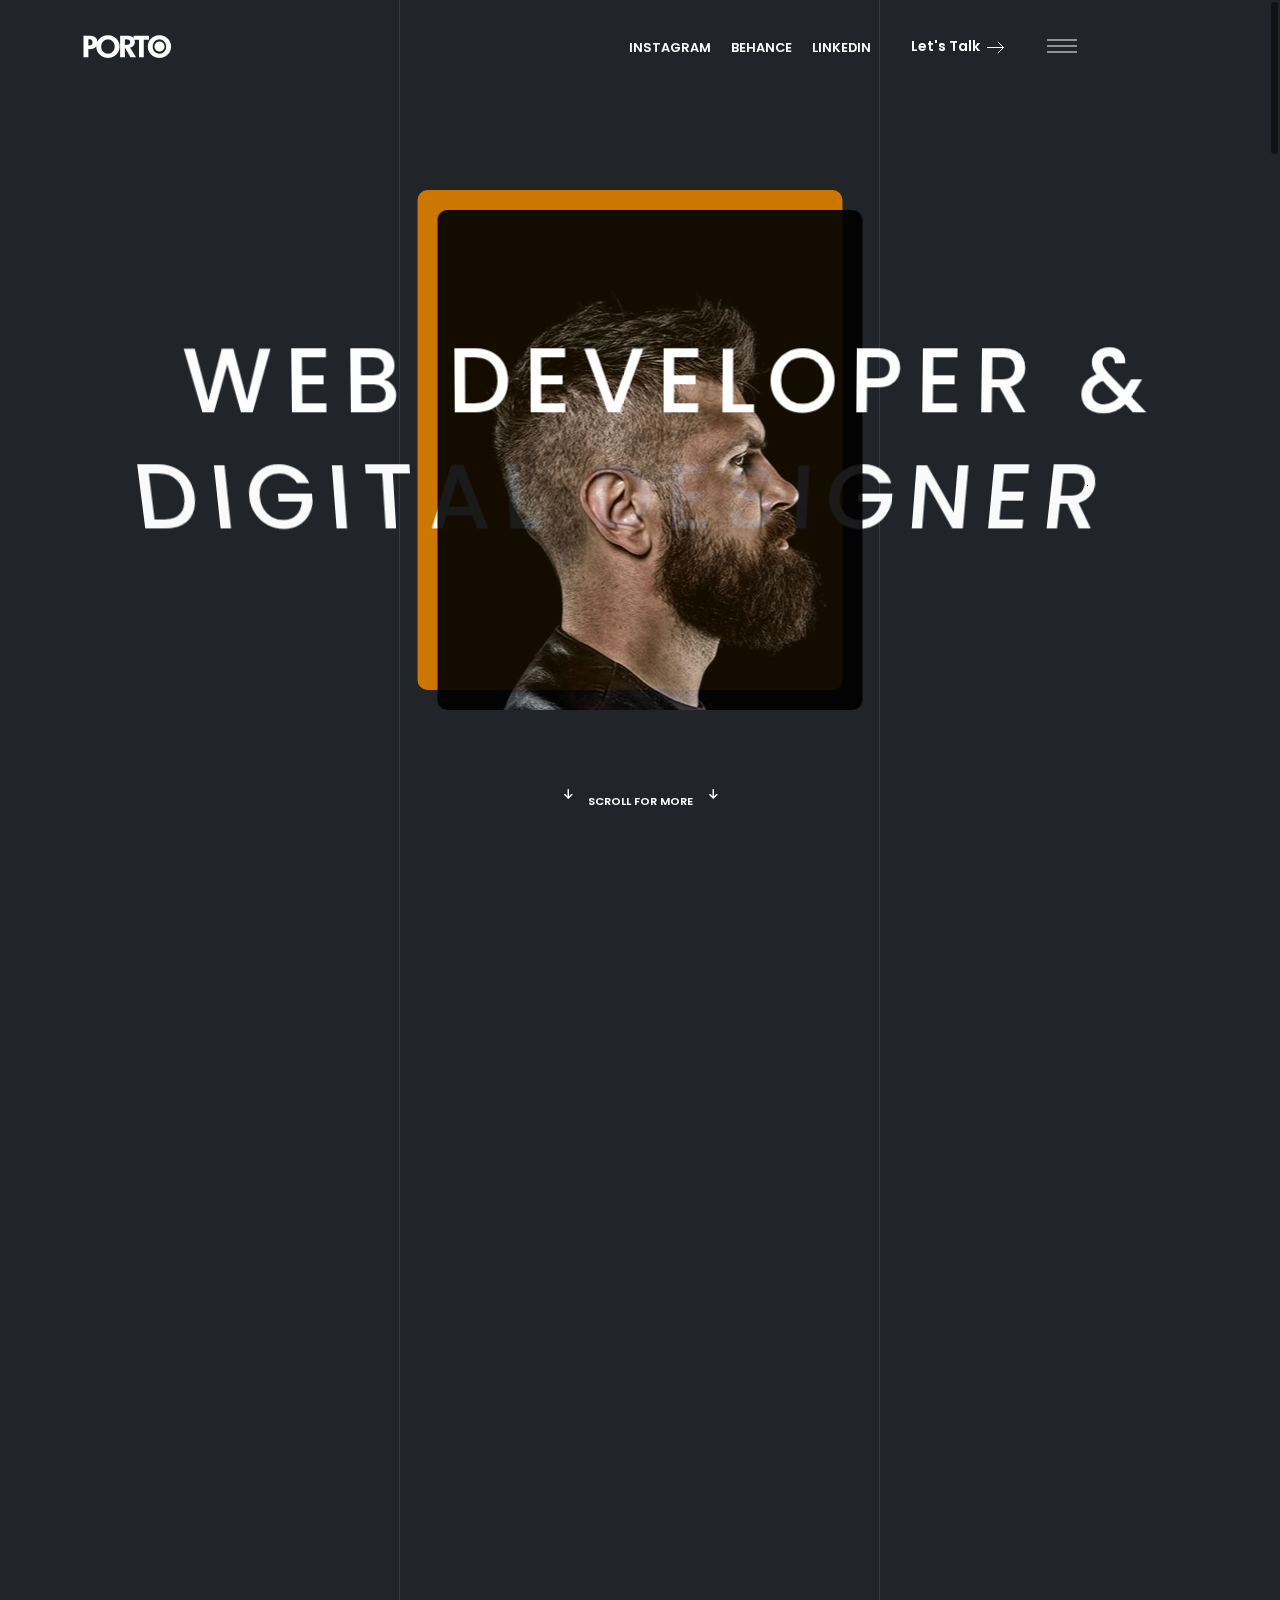
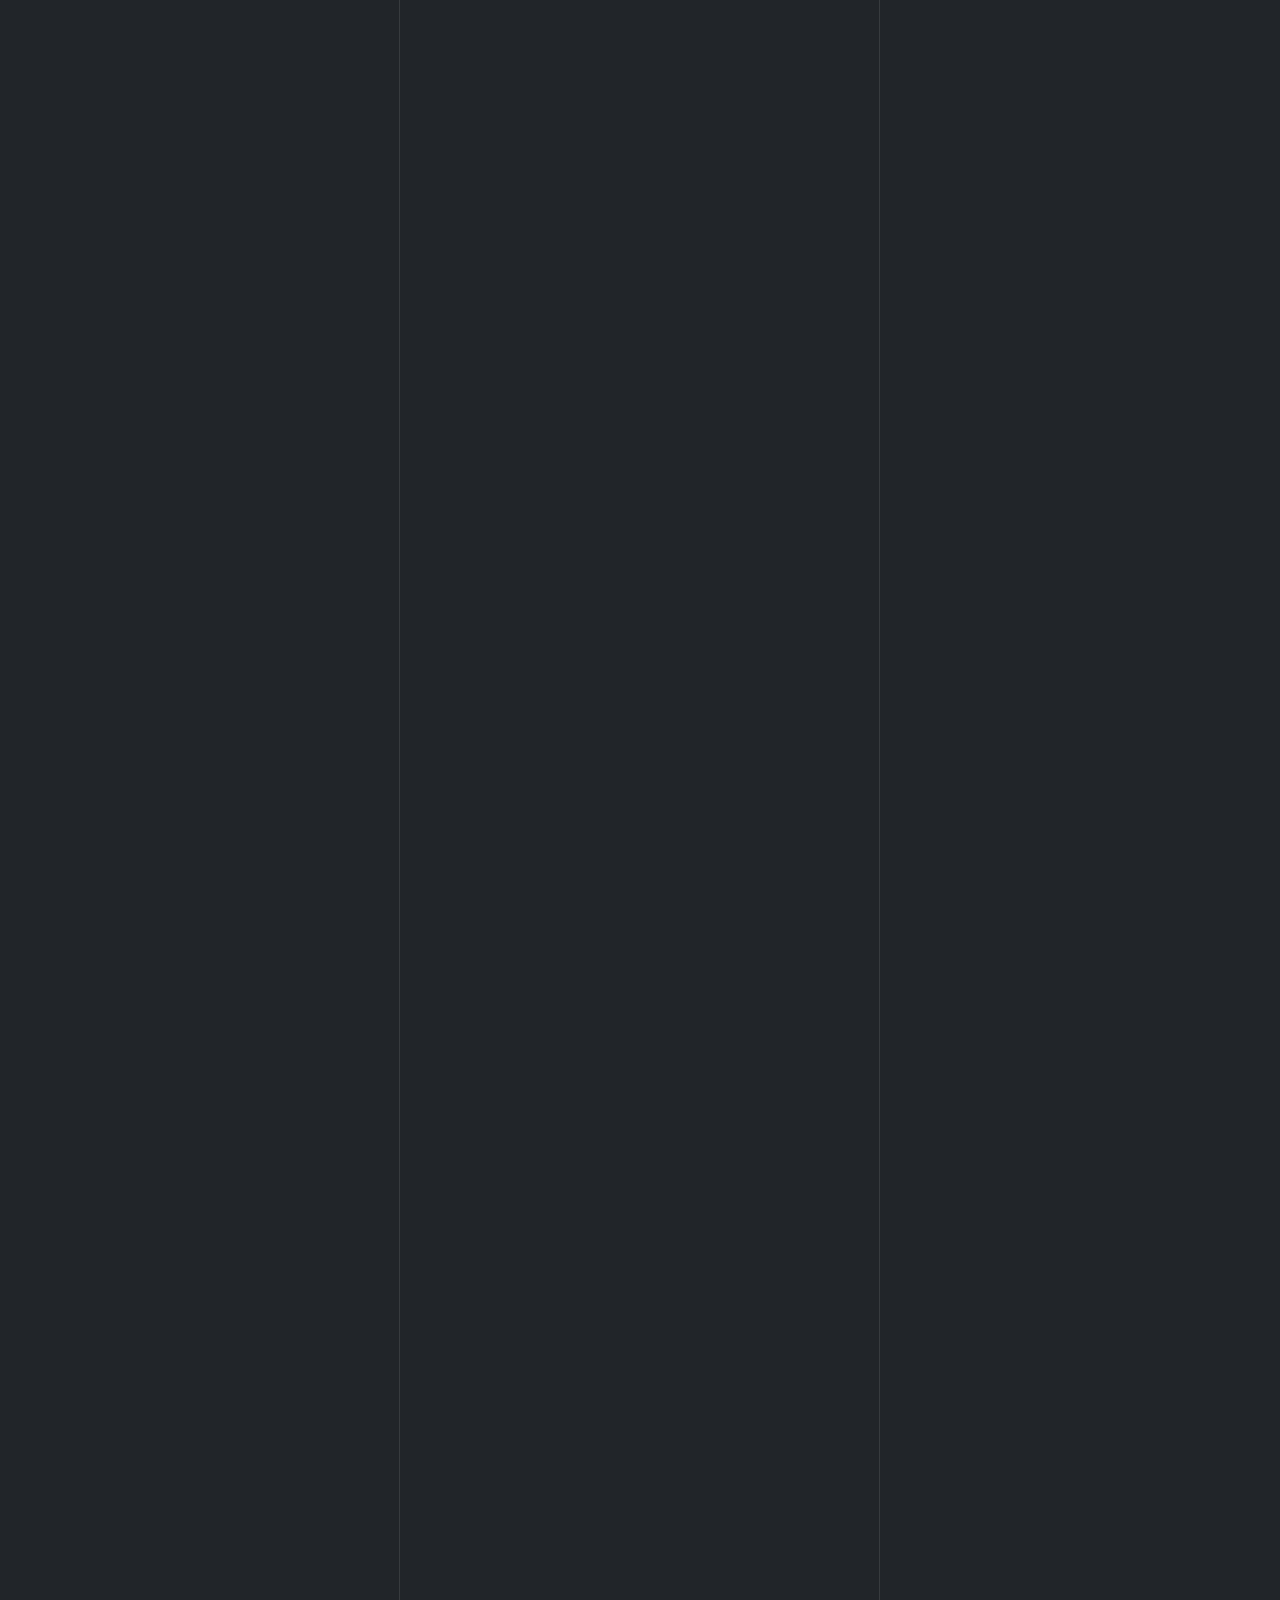
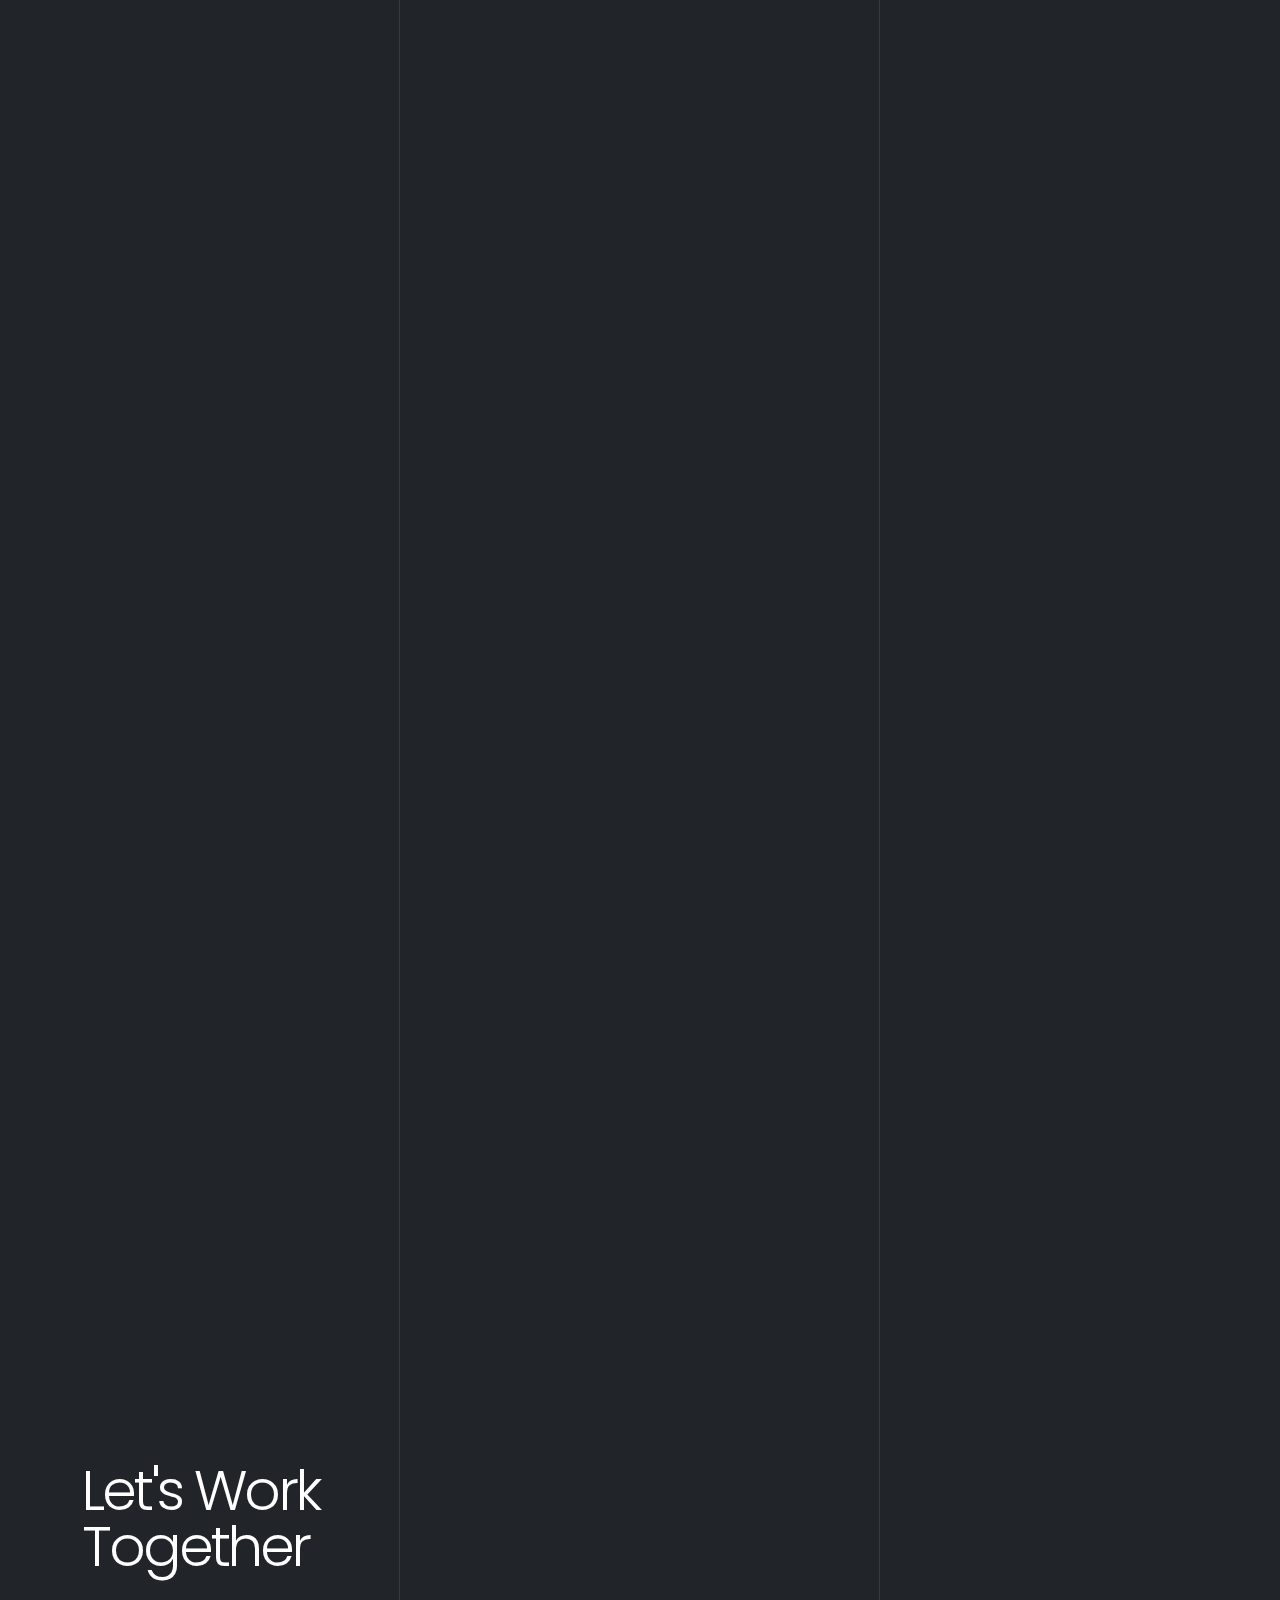
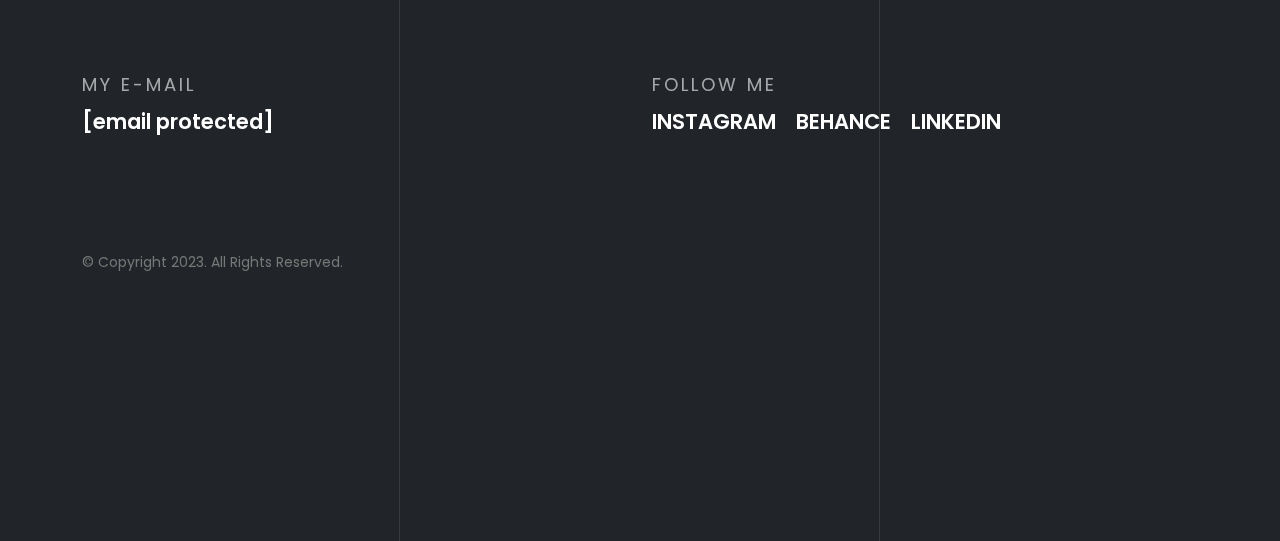
<file: index.html>
<!DOCTYPE html>
<html lang="en" class="side-header-overlay-full-screen dark"
	data-style-switcher-options="{'changeLogo': false, 'colorPrimary': '#0088cc', 'colorSecondary': '#fe4640', 'colorTertiary': '#1c1c1c', 'colorQuaternary': '#000000'}">


<head>

	<!-- Basic -->
	<meta charset="utf-8">
	<meta name="viewport" content="width=device-width, initial-scale=1">

	<title>Fuji Agustian</title>

	<meta name="keywords" content="Jasa Buat Website, Website murah, Website Cianjur, Programmer Cianjur" />
	<meta name="description" content="Hi, saya adalah seorang Web Developer asli Cianjur. Mari berkenalan :)">
	<meta name="author" content="Fuji Agustian">

	<!-- Favicon -->
	<link rel="shortcut icon" href="img/favicon.ico" type="image/x-icon" />
	<link rel="apple-touch-icon" href="img/apple-touch-icon.png">

	<!-- Mobile Metas -->
	<meta name="viewport" content="width=device-width, initial-scale=1, minimum-scale=1.0, shrink-to-fit=no">

	<!-- Web Fonts  -->
	<link id="googleFonts"
		href="https://fonts.googleapis.com/css?family=Poppins:300,400,500,600,700,800%7CShadows+Into+Light&amp;display=swap"
		rel="stylesheet" type="text/css">


	<!-- Vendor CSS -->
	<link rel="stylesheet" href="css/bootstrap.min.css">
	<link rel="stylesheet" href="css/all.min.css">
	<link rel="stylesheet" href="css/animate.compat.css">
	<link rel="stylesheet" href="css/simple-line-icons.min.css">
	<link rel="stylesheet" href="css/owl.carousel.min.css">
	<link rel="stylesheet" href="css/owl.theme.default.min.css">
	<link rel="stylesheet" href="css/magnific-popup.min.css">
	<link rel="stylesheet" href="css/locomotive-scroll.min.css">
	<!-- Theme CSS -->
	<link rel="stylesheet" href="css/theme.css">
	<link rel="stylesheet" href="css/theme-elements.css">
	<link rel="stylesheet" href="css/theme-blog.css">
	<link rel="stylesheet" href="css/theme-shop.css">

	<!-- Demo CSS -->
	<link rel="stylesheet" href="css/demo-personal-portfolio-3.css">

	<!-- Skin CSS -->
	<link id="skinCSS" rel="stylesheet" href="css/skin-personal-portfolio-3.css">

	<!-- Head Libs -->
	<script src="js/modernizr.min.js"></script>




</head>

<body class="loading-overlay-showing" data-loading-overlay data-plugin-options="{'hideDelay': 500, 'effect': 'floatRings'}">
<div class="loading-overlay">
   <div class="bounce-loader">
		<div class="cssload-float-rings-loader">
			<div class="cssload-float-rings-inner cssload-one"></div>
			<div class="cssload-float-rings-inner cssload-two"></div>
			<div class="cssload-float-rings-inner cssload-three"></div>
		</div>
	</div>
</div>

	<div class="body bg-color-transparent min-vh-100">
		<header id="header" class="side-header-overlay-full-screen side-header-hide"
			data-plugin-options="{'stickyEnabled': false}">

			<button
				class="hamburguer-btn hamburguer-btn-light hamburguer-btn-side-header hamburguer-btn-side-header-overlay me-xl-5 active"
				data-set-active="false">
				<span class="close">
					<span></span>
					<span></span>
				</span>
			</button>

			<div class="header-body bg-transparent d-flex h-100">
				<div class="header-column flex-row flex-lg-column justify-content-center h-100">
					<div class="header-container container d-flex h-100">
						<div class="header-row header-row-side-header flex-row h-100 pb-5">
							<div class="side-header-scrollable scrollable colored-slider h-50" data-plugin-scrollable>
								<div class="scrollable-content">
									<div
										class="header-nav header-nav-light-text header-nav-links header-nav-links-side-header header-nav-links-vertical header-nav-links-vertical-expand header-nav-click-to-open align-self-start">
										<div
											class="header-nav-main header-nav-main-square header-nav-main-dropdown-no-borders header-nav-main-effect-4 header-nav-main-sub-effect-1">
											<nav>
												<ul class="nav nav-pills" id="mainNav">
													<li>
														<a class="toggle-side-header" data-hash data-hash-offset="0"
															data-hash-offset-lg="0" href="#home">Home</a>
													</li>
													<li>
														<a class="toggle-side-header" data-hash data-hash-offset="0"
															data-hash-offset-lg="0" href="#about">About Me</a>
													</li>
													<li>
														<a class="toggle-side-header" data-hash data-hash-offset="0"
															data-hash-offset-lg="0" href="#projects">Projects</a>
													</li>
													<li>
														<a href="http://www.instagram.com/" target="_blank"
															class="">Instagram</a>
													</li>
													<li>
														<a href="http://www.behance.com/" target="_blank"
															class="">Behance</a>
													</li>
													<li>
														<a href="http://www.linkedin.com/" target="_blank"
															class="">Linkedin</a>
													</li>
													<li>
														<a href="https://www.okler.net/cdn-cgi/l/email-protection#432e2603272c2e222a2d6d202c2e"
															target="_blank" class=""><span class="__cf_email__"
																data-cfemail="b3ded6f3d7dcded2dadd9dd0dcde">[email&#160;protected]</span></a>
													</li>
												</ul>
											</nav>
										</div>
									</div>
								</div>
							</div>
						</div>
					</div>
				</div>
			</div>
		</header>

		<div role="main" class="main vertical-lines vertical-lines-light vertical-lines-after" data-scroll-container>

			<div class="p-absolute w-100 z-index-1 custom-perspective">
				<div class="container">
					<div class="row py-3 justify-content-between align-items-center">
						<div class="col-2">
							<a href="demo-personal-portfolio-3.html">
								<img alt="Porto" width="90" height="25" src="img/logo.png">
							</a>
						</div>
						<div class="col-8 text-end">

							<div class="d-none d-lg-flex justify-content-end">
								<div class="pe-3">
									<ul class="list-inline mt-3 me-4">
										<li class="list-inline-item me-3">
											<a href="http://www.instagram.com/" target="_blank"
												class="btn btn-link-effect-1 btn-link-underline-1 px-0 py-0 bg-transparent bg-color-before-light border-0 text-color-light font-weight-semi-bold text-decoration-none">INSTAGRAM</a>
										</li>
										<li class="list-inline-item me-3">
											<a href="http://www.behance.com/" target="_blank"
												class="btn btn-link-effect-1 btn-link-underline-1 px-0 py-0 bg-transparent bg-color-before-light border-0 text-color-light font-weight-semi-bold text-decoration-none">BEHANCE</a>
										</li>
										<li class="list-inline-item">
											<a href="http://www.linkedin.com/" target="_blank"
												class="btn btn-link-effect-1 btn-link-underline-1 px-0 py-0 bg-transparent bg-color-before-light border-0 text-color-light font-weight-semi-bold text-decoration-none">LINKEDIN</a>
										</li>
									</ul>
								</div>
								<div>
									<a href="https://www.okler.net/cdn-cgi/l/email-protection#49242c092d2624282027672a2624"
										class="btn btn-link-effect-1 text-3 mt-3 p-relative top-2 btn-link-underline-1 px-0 py-0 bg-transparent bg-color-before-light border-0 text-color-light font-weight-semi-bold text-decoration-none">Let's
										Talk <img width="25" height="25" src="img/arrow.svg" alt="" /></a>
								</div>
							</div>

						</div>
						<div class="col-2">
							<div class="d-none d-md-block">
								<button class="hamburguer-btn hamburguer-btn-light" data-set-active="false">
									<span class="hamburguer">
										<span></span>
										<span></span>
										<span></span>
									</span>
								</button>
							</div>
						</div>
					</div>
				</div>
			</div>

			<div class="min-vh-100" data-bgcolor="transparent">

				<section id="home" class="section border-0 bg-transparent m-0 p-0">
					<div class="container text-light">
						<div class="row min-vh-100 align-items-center text-center p-relative">
							<div class="col p-relative text-center">
								<div class="custom-hero">
									<div
										class="custom-el-1 bg-primary p-absolute transform3dxy-n50 top-50pct left-50pct z-index-0">
									</div>
									<div data-clone-element="1">
										<div
											class="custom-el-2 bg-dark p-absolute transform3dxy-n50 top-50pct left-50pct z-index-2 overflow-hidden">
											<div class="appear-animation" data-appear-animation="fadeIn"
												data-appear-animation-delay="200">
												<img class="p-absolute top-0 left-0 img-fluid lazyload"
													data-src="img/generic-1.jpg" />
											</div>
										</div>
									</div>
									<div data-scroll data-scroll-direction="horizontal" data-scroll-speed="3"
										class="p-relative z-index-10">
										<div class="transition-magnetic" data-plugin-hover-effect
											data-plugin-options="{'effect': 'magnetic'}">
											<div class="gsap-text-wrapper overflow-hidden" data-gsap-text-anim-1
												data-plugin-options="{'duration': 1.0, 'toggleActions': 'play none none none'}">
												<h2 class="custom-hero-font-1 text-light mb-4 ps-lg-5 ms-lg-5">Web
													Developer &</h2>
											</div>
										</div>
									</div>
									<div data-scroll data-scroll-direction="horizontal" data-scroll-speed="-3"
										class="p-relative z-index-1">
										<div class="transition-magnetic" data-plugin-hover-effect
											data-plugin-options="{'effect': 'magnetic'}">
											<div class="gsap-text-wrapper overflow-hidden" data-gsap-text-anim-1
												data-plugin-options="{'duration': 1.5, 'toggleActions': 'play none none none'}">
												<h2 class="custom-hero-font-1 text-light mb-4">Digital Designer</h2>
											</div>
										</div>
									</div>
									
								</div>
							</div>
							<div class="p-absolute bottom-0 transform3dx-n50 text-1 left-50pct pb-4">
								<div data-scroll data-scroll-direction="vertical" data-scroll-speed="-1.5">
									<span class="text-uppercase p-relative px-4 font-weight-semibold">
										<i class="fa-solid fa-arrow-down p-absolute left-0 custom-arrow-anim"></i>
										Scroll For More
										<i class="fa-solid fa-arrow-down p-absolute right-0 custom-arrow-anim"></i>
									</span>
								</div>
							</div>
						</div>
					</div>
				</section>

				<section id="about" class="section border-0 bg-transparent text-light m-0 p-0">
					<div class="container">
						<div class="row">
							<div class="col pt-5">
								<div class="row pt-5">
									<div class="col">

										<p class="text-9 line-height-7 text-color-light mb-0" data-plugin-animated-words
											data-plugin-options="{'contentType': 'word', 'animationName': 'fadeInUpShorter', 'animationSpeed': 50, 'startDelay': 0, 'minWindowWidth': 0}">
											Hello, I am Fuji Agustian a Web Developer and Digital Designer currently
											available to work as freelancer or part-time.</p>

										<div class="appear-animation" data-appear-animation="fadeInUpShorter"
											data-appear-animation-delay="1000">
											<a href="#"
												class="btn btn-link-effect-1 text-3 mt-5 btn-link-underline-1 px-0 py-0 bg-transparent bg-color-before-light border-0 text-color-light font-weight-semi-bold text-decoration-none">Download
												CV <i class="fa-solid fa-arrow-right ps-2"></i></a>
										</div>

									</div>
								</div>

								<div class="row pt-5 pb-5">
									<div class="col pt-5 pb-5">
										<div class="appear-animation" data-appear-animation="fadeInUpShorter"
											data-appear-animation-delay="200">
											<h4>My Skills</h4>
										</div>

										<div class="appear-animation" data-appear-animation="fadeInUpShorter"
											data-appear-animation-delay="400">
											<div class="row">
												<div class="col-12 col-xl-6 py-4 p-relative">
													<div class="thumb-info thumb-info-floating-element-wrapper thumb-info-hide-wrapper-bg p-relative overflow-visible bg-transparent z-index-hover-1"
														data-offset="-200">
														<div class="thumb-info-wrapper bg-transparent overflow-visible">
															<a href="#"
																class="text-9 font-weight-semibold text-hover-light transition-2ms text-uppercase positive-ls-4 stretched-link">Web
																Design</a>
														</div>
														<span class="thumb-info-floating-element d-none">
															<img src="img/blog-11.jpg" class="img-fluid" width="400"
																alt="">
														</span>
													</div>
												</div>
												<div class="col-12 col-xl-6 py-4 p-relative">
													<div class="thumb-info thumb-info-floating-element-wrapper thumb-info-hide-wrapper-bg p-relative overflow-visible bg-transparent z-index-hover-1"
														data-offset="-200">
														<div class="thumb-info-wrapper bg-transparent overflow-visible">
															<a href="#"
																class="text-9 font-weight-semibold text-hover-light transition-2ms text-uppercase positive-ls-4 stretched-link">Web
																Development</a>
														</div>
														<span class="thumb-info-floating-element d-none">
															<img src="img/blog-2.jpg" class="img-fluid" width="400"
																alt="">
														</span>
													</div>
												</div>
												<div class="col-12 col-xl-6 py-4 p-relative">
													<div class="thumb-info thumb-info-floating-element-wrapper thumb-info-hide-wrapper-bg p-relative overflow-visible bg-transparent z-index-hover-1"
														data-offset="-200">
														<div class="thumb-info-wrapper bg-transparent overflow-visible">
															<a href="#"
																class="text-9 font-weight-semibold text-hover-light transition-2ms text-uppercase positive-ls-4 stretched-link">UX
																Design</a>
														</div>
														<span class="thumb-info-floating-element d-none">
															<img src="img/blog-4.jpg" class="img-fluid" width="400"
																alt="">
														</span>
													</div>
												</div>
												<div class="col-12 col-xl-6 py-4 p-relative">
													<div class="thumb-info thumb-info-floating-element-wrapper thumb-info-hide-wrapper-bg p-relative overflow-visible bg-transparent z-index-hover-1"
														data-offset="-200">
														<div class="thumb-info-wrapper bg-transparent overflow-visible">
															<a href="#"
																class="text-9 font-weight-semibold text-hover-light transition-2ms text-uppercase positive-ls-4 stretched-link">UI
																Design</a>
														</div>
														<span class="thumb-info-floating-element d-none">
															<img src="img/blog-24.jpg" class="img-fluid" width="400"
																alt="">
														</span>
													</div>
												</div>
												<div class="col-12 col-xl-6 py-4 p-relative">
													<div class="thumb-info thumb-info-floating-element-wrapper thumb-info-hide-wrapper-bg p-relative overflow-visible bg-transparent z-index-hover-1"
														data-offset="-200">
														<div class="thumb-info-wrapper bg-transparent overflow-visible">
															<a href="#"
																class="text-9 font-weight-semibold text-hover-light transition-2ms text-uppercase positive-ls-4 stretched-link">Analytics</a>
														</div>
														<span class="thumb-info-floating-element d-none">
															<img src="img/blog-27.jpg" class="img-fluid" width="400"
																alt="">
														</span>
													</div>
												</div>
												<div class="col-12 col-xl-6 py-4 p-relative">
													<div class="thumb-info thumb-info-floating-element-wrapper thumb-info-hide-wrapper-bg p-relative overflow-visible bg-transparent z-index-hover-1"
														data-offset="-200">
														<div class="thumb-info-wrapper bg-transparent overflow-visible">
															<a href="#"
																class="text-9 font-weight-semibold text-hover-light transition-2ms text-uppercase positive-ls-4 stretched-link">Mobile
																APPs</a>
														</div>
														<span class="thumb-info-floating-element d-none">
															<img src="img/blog-68.jpg" class="img-fluid" width="400"
																alt="">
														</span>
													</div>
												</div>
												<div class="col-12 col-xl-6 py-4 p-relative">
													<div class="thumb-info thumb-info-floating-element-wrapper thumb-info-hide-wrapper-bg p-relative overflow-visible bg-transparent z-index-hover-1"
														data-offset="-200">
														<div class="thumb-info-wrapper bg-transparent overflow-visible">
															<a href="#"
																class="text-9 font-weight-semibold text-hover-light transition-2ms text-uppercase positive-ls-4 stretched-link">SEO
																Management</a>
														</div>
														<span class="thumb-info-floating-element d-none">
															<img src="img/blog-39.jpg" class="img-fluid" width="400"
																alt="">
														</span>
													</div>
												</div>
											</div>
										</div>
									</div>
								</div>
							</div>
						</div>
					</div>
				</section>
			</div>

			<section id="projects" class="section border-0 bg-transparent text-light m-0 p-0">
				<div class="p-relative z-index-2" data-bgcolor="#0088cc">
					<div class="container">
						<div class="row align-items-center min-vh-100">
							<div class="col text-start text-light py-5">
								<div class="appear-animation" data-appear-animation="fadeInUpShorter"
									data-appear-animation-delay="200">
									<div
										class="custom-portfolio-item-1 d-flex p-relative border-radius bg-color-tertiary mb-4">
										<div class="custom-portfolio-item-1-img bg-light flex-grow-1 overflow-hidden">
											<a href="portfolio-single-wide-slider.html" title="">
												<img src="img/project-1.jpg" class="img-fluid" alt="">
											</a>
										</div>
										<div class="custom-portfolio-item-1-type">
											<div class="appear-animation" data-appear-animation="fadeInUpShorter"
												data-appear-animation-delay="1000">
												<span>Frontend Development / Digital Design</span>
											</div>
										</div>
									</div>
									<div data-scroll data-scroll-direction="vertical" data-scroll-speed="0.5">
										<h3 class="text-light font-weight-semibold mb-2">Project Name</h3>
										<p class="text-light text-4 opacity-7">- 2023</p>
										<p class="text-light text-3-5 line-height-7">Lorem ipsum dolor sit amet,
											consectetur adipiscing elit orem ipsum consectetur adipiscing elit orem
											ipsum dolor sit. Lorem ipsum dolor sit amet, consectetur adipiscing elit
											orem ipsum dolor sit. Lorem ipsum dolor sit amet, consectetur adipiscing
											elit orem ipsum dolor sit.</p>
									</div>
								</div>
							</div>
						</div>
					</div>
				</div>

				<div class="p-relative z-index-2" data-bgcolor="#F94F40">
					<div class="container">
						<div class="row align-items-center min-vh-100">
							<div class="col text-start text-light py-5">
								<div class="appear-animation" data-appear-animation="fadeInUpShorter"
									data-appear-animation-delay="200">
									<div
										class="custom-portfolio-item-1 d-flex p-relative border-radius bg-color-tertiary mb-4">
										<div class="custom-portfolio-item-1-img bg-light flex-grow-1 overflow-hidden">
											<a href="portfolio-single-wide-slider.html" title="">
												<img src="img/project-2.jpg" class="img-fluid" alt="">
											</a>
										</div>
										<div class="custom-portfolio-item-1-type">
											<div class="appear-animation" data-appear-animation="fadeInUpShorter"
												data-appear-animation-delay="1000">
												<span>Frontend Development / Digital Design</span>
											</div>
										</div>
									</div>
									<div data-scroll data-scroll-direction="vertical" data-scroll-speed="0.5">
										<h3 class="text-light font-weight-semibold mb-2">Project Name</h3>
										<p class="text-light text-4 opacity-7">- 2023</p>
										<p class="text-light text-3-5 line-height-7">Lorem ipsum dolor sit amet,
											consectetur adipiscing elit orem ipsum consectetur adipiscing elit orem
											ipsum dolor sit. Lorem ipsum dolor sit amet, consectetur adipiscing elit
											orem ipsum dolor sit. Lorem ipsum dolor sit amet, consectetur adipiscing
											elit orem ipsum dolor sit.</p>
									</div>
								</div>
							</div>
						</div>
					</div>
				</div>

				<div class="p-relative z-index-2" data-bgcolor="#005E8A">
					<div class="container">
						<div class="row align-items-center min-vh-100">
							<div class="col text-start text-light py-5">
								<div class="appear-animation" data-appear-animation="fadeInUpShorter"
									data-appear-animation-delay="200">
									<div
										class="custom-portfolio-item-1 d-flex p-relative border-radius bg-color-tertiary mb-4">
										<div class="custom-portfolio-item-1-img bg-light flex-grow-1 overflow-hidden">
											<a href="portfolio-single-wide-slider.html" title="">
												<img src="img/project-3.jpg" class="img-fluid" alt="">
											</a>
										</div>
										<div class="custom-portfolio-item-1-type">
											<div class="appear-animation" data-appear-animation="fadeInUpShorter"
												data-appear-animation-delay="1000">
												<span>Frontend Development / Digital Design</span>
											</div>
										</div>
									</div>
									<div data-scroll data-scroll-direction="vertical" data-scroll-speed="0.5">
										<h3 class="text-light font-weight-semibold mb-2">Project Name</h3>
										<p class="text-light text-4 opacity-7">- 2023</p>
										<p class="text-light text-3-5 line-height-7">Lorem ipsum dolor sit amet,
											consectetur adipiscing elit orem ipsum consectetur adipiscing elit orem
											ipsum dolor sit. Lorem ipsum dolor sit amet, consectetur adipiscing elit
											orem ipsum dolor sit. Lorem ipsum dolor sit amet, consectetur adipiscing
											elit orem ipsum dolor sit.</p>
									</div>
								</div>
							</div>
						</div>
					</div>
				</div>
			</section>

			<section id="contact" class="section border-0 bg-transparent text-light m-0 p-0">
				<div class="p-relative z-index-2" data-bgcolor="transparent">
					<div class="container">
						<div class="row align-items-center min-vh-100">
							<div class="col text-start text-light py-5">
								<div data-scroll data-scroll-direction="vertical" data-scroll-speed="1">
									<h3 class="text-13 font-weight-light line-height-1">Let's Work<br>Together</h3>
								</div>

								<div class="row mt-5 pt-5 mb-4 justify-content-center">
									<div class="col-lg-6 text-start">
										<div data-scroll data-scroll-direction="vertical" data-scroll-speed="-1">
											<h4 class="text-color-light opacity-6 font-weight-normal mb-2 mt-4 mt-lg-0">
												My E-mail</h4>
											<a href="https://www.okler.net/cdn-cgi/l/email-protection#f09d95b0949f9d91999ede939f9d"
												class="btn btn-link-effect-1 text-5 btn-link-underline-1 px-0 py-0 bg-transparent bg-color-before-light border-0 text-color-light font-weight-semi-bold text-decoration-none"><span
													class="__cf_email__"
													data-cfemail="264b436642494b474f480845494b">[email&#160;protected]</span></a>
										</div>
									</div>
									<div class="col-lg-6 text-start">
										<div data-scroll data-scroll-direction="vertical" data-scroll-speed="-1">
											<h4 class="text-color-light opacity-6 font-weight-normal mb-2 mt-4 mt-lg-0">
												Follow Me</h4>
											<ul class="list-inline">
												<li class="list-inline-item me-3">
													<a href="http://www.instagram.com/" target="_blank"
														class="btn btn-link-effect-1 btn-link-underline-1 px-0 py-0 bg-transparent bg-color-before-light border-0 text-5 text-color-light font-weight-semi-bold text-decoration-none">INSTAGRAM</a>
												</li>
												<li class="list-inline-item me-3">
													<a href="http://www.behance.com/" target="_blank"
														class="btn btn-link-effect-1 btn-link-underline-1 px-0 py-0 bg-transparent bg-color-before-light border-0 text-5 text-color-light font-weight-semi-bold text-decoration-none">BEHANCE</a>
												</li>
												<li class="list-inline-item">
													<a href="http://www.linkedin.com/" target="_blank"
														class="btn btn-link-effect-1 btn-link-underline-1 px-0 py-0 bg-transparent bg-color-before-light border-0 text-5 text-color-light font-weight-semi-bold text-decoration-none">LINKEDIN</a>
												</li>
											</ul>
										</div>
									</div>
								</div>

								<div class="row mt-5 pt-5 mb-4">
									<div class="col text-start">
										<p>© Copyright 2023. All Rights Reserved.</p>
									</div>
								</div>
							</div>
						</div>
					</div>
				</div>
			</section>

			<div class="bg-color-changer"></div>

		</div>

	</div>

	

	<!-- Vendor -->

	<script src="js/plugins.min.js"></script>
	<script src="js/gsap.min.js"></script>
	<script src="js/ScrollTrigger.min.js"></script>
	<script src="js/locomotive-scroll.min.js"></script>

	<!-- Theme Base, Components and Settings -->
	<script src="js/theme.js"></script>

	<!-- Demo -->
	<script src="js/demo-personal-portfolio-3.js"></script>

	<!-- Theme Initialization Files -->
	<script src="js/theme.init.js"></script>

	<!-- Examples -->
	<script src="js/examples.animations.js"></script>

</body>


</html>
</file>
<file: css/theme.css>
html{direction:ltr;overflow-x:hidden;box-shadow:none!important;-webkit-font-smoothing:antialiased}@media(prefers-reduced-motion:no-preference){:root{scroll-behavior:auto}}body{background-color:#fff;color:#777;font-family:poppins,Arial,sans-serif;font-size:14px;line-height:26px;margin:0}body a{outline:none!important}.body{background-color:#fff}html.safari:not(.no-safari-overflow-x-fix) .body{overflow-x:hidden}a{text-decoration:none}a:not(.btn):hover{text-decoration:underline}li{line-height:24px}@media(max-width:575px){body{font-size:13px}}pre{background:#f7f7f7;border:1px solid #e8e8e8;border-radius:4px;padding:15px}.remove-envato-frame{background:#404040;border-radius:0 0 4px 4px;top:0;color:#fff;display:block;height:9px;padding:10px 20px 35px;position:fixed;right:5px;text-align:center;text-decoration:none;min-width:50px;z-index:10000;font-size:.8em;opacity:.7}.remove-envato-frame:hover{opacity:.9;text-decoration:none;color:#fff}.remove-envato-frame:before{font-family:'font awesome 6 free';content:"\f00d"!important;font-weight:900;display:inline-block;padding-right:5px}@media(max-width:991px){.remove-envato-frame{display:none!important}}#header{position:relative;z-index:1030}#header .header-body{display:flex;flex-direction:column;background:#fff;transition:min-height .3s ease;width:100%;border-top:3px solid #ededed;border-bottom:1px solid transparent;z-index:1001}#header .header-body.header-body-bottom-border-fixed{border-bottom:1px solid rgba(234,234,234,.5)!important}#header .header-body[class*=border-color-]{border-bottom:0!important}#header .header-container{position:relative;display:flex;flex-flow:row wrap;align-items:center;transition:ease height 300ms}@media(max-width:991px){#header .header-container:not(.container):not(.container-fluid) .header-nav-main{padding:0 .75rem}}#header .header-container.header-container-height-xs{height:80px}#header .header-container.header-container-height-sm{height:100px}#header .header-container.header-container-height-md{height:125px}#header .header-container.header-container-height-lg{height:145px}#header .container{position:relative}@media(max-width:767px){#header .container{width:100%}}#header .header-row{display:flex;flex-grow:1;align-items:center;align-self:stretch;max-height:100%}#header .header-column{display:flex;align-self:stretch;align-items:center;flex-grow:1;flex-direction:column}#header .header-column.header-column-border-right{border-right:1px solid rgba(0,0,0,.06)}#header .header-column.header-column-border-left{border-left:1px solid rgba(0,0,0,.06)}#header .header-column .header-row{justify-content:inherit}#header .header-column .header-extra-info{list-style:outside none none;margin:0;padding:0}#header .header-column .header-extra-info li{display:inline-flex;margin-left:25px}#header .header-column .header-extra-info li .header-extra-info-icon{font-size:32px;font-size:2rem;margin-right:10px}#header .header-column .header-extra-info li .header-extra-info-text label{display:block;margin:0;color:#999;font-size:12px;font-size:.75rem;line-height:1.2}#header .header-column .header-extra-info li .header-extra-info-text strong{display:block;margin:0;color:#333;font-size:14.4px;font-size:.9rem;line-height:1.3}#header .header-column .header-extra-info li .header-extra-info-text a{color:#333}#header .header-column .header-extra-info li .feature-box p{margin:0}#header .header-column .header-extra-info li .feature-box small{position:relative;top:-4px;font-size:80%}#header.header-no-min-height .header-body{min-height:0!important}#header .header-top{display:flex;align-items:center;border-bottom:2px solid rgba(0,0,0,.06);min-height:47px}#header .header-top.header-top-light-border-bottom{border-bottom-color:rgba(255,255,255,.1)}#header .header-top.header-top-simple-border-bottom{border-bottom-width:1px}#header .header-top.header-top-default{background:#f7f7f7}#header .header-top.header-top-borders{border-bottom-width:1px}#header .header-top.header-top-borders .nav-item-borders{border-right:1px solid rgba(0,0,0,.06);padding-left:12px;padding-right:12px}#header .header-top.header-top-borders .nav-item-borders:first-child{padding-left:0}#header .header-top.header-top-borders .nav-item-borders:last-child{border-right:0}#header .header-top.header-top-light-borders{border-bottom-color:rgba(255,255,255,.2)}#header .header-top.header-top-light-borders.header-top-borders .nav-item-borders{border-right-color:rgba(255,255,255,.2)}#header .header-top.header-top-light-2-borders{border-bottom-color:rgba(255,255,255,.06)}#header .header-top.header-top-light-2-borders.header-top-borders .nav-item-borders{border-right-color:rgba(255,255,255,.06)}#header .header-top.header-top-bottom-containered-border{border-bottom:0}#header .header-top.header-top-bottom-containered-border>.container>.header-row{border-bottom:1px solid rgba(0,0,0,.06)}#header .header-top.header-top-small-minheight{min-height:38px}#header .header-top.header-top-semi-transparent{background-color:rgba(0,0,0,.15)}#header .header-top.header-top-semi-transparent-light{background-color:rgba(255,255,255,.15)}#header .header-logo{margin:16px 0;margin:1rem 0;position:relative;z-index:1}#header .header-logo img{transition:all .3s ease;position:relative;top:0;image-rendering:-webkit-optimize-contrast;transform:translateZ(0)}#header .header-nav{padding:16px 0;padding:1rem 0;min-height:70px}#header .header-nav-top{display:flex;align-self:stretch;align-items:center}#header .header-nav-top .nav>li>a,#header .header-nav-top .nav>li>span{color:#999;font-size:.9em;padding:6px 10px;display:inline-block;letter-spacing:-.5px}#header .header-nav-top .nav>li>a [class*=fa-],#header .header-nav-top .nav>li>a .icons,#header .header-nav-top .nav>li>span [class*=fa-],#header .header-nav-top .nav>li>span .icons{margin-right:3px;font-size:.8em;position:relative}#header .header-nav-top .nav>li>a{text-decoration:none}#header .header-nav-top .nav>li>a:hover,#header .header-nav-top .nav>li>a a:focus{background:0 0}#header .header-nav-top .nav>li.open>.dropdown-menu-toggle,#header .header-nav-top .nav>li.accessibility-open>.dropdown-menu-toggle{border-radius:4px 4px 0 0}#header .header-nav-top .nav>li+.nav-item-left-border{margin-left:10px;padding-left:10px;position:relative}#header .header-nav-top .nav>li+.nav-item-left-border:after{background:rgba(0,0,0,.08);content:"";width:1px;height:16px;position:absolute;display:block;top:50%;transform:translate3d(0,-50%,0);left:0}#header .header-nav-top .nav>li+.nav-item-right-border{margin-right:10px;padding-right:10px;position:relative}#header .header-nav-top .nav>li+.nav-item-right-border:before{background:rgba(0,0,0,.08);content:"";width:1px;height:16px;position:absolute;display:block;top:50%;transform:translate3d(0,-50%,0);right:0}#header .header-nav-top .nav>li.nav-item-left-border.nav-item-left-border-remove:after{content:none}#header .header-nav-top .nav>li.nav-item-left-border.nav-item-right-border-remove:before{content:none}@media(max-width:575px){#header .header-nav-top .nav>li:not(.d-none){margin-left:0;padding-left:0}}@media(max-width:767px){#header .header-nav-top .nav>li.nav-item-left-border-remove.d-none{margin-left:0;padding-left:0}#header .header-nav-top .nav>li.nav-item-right-border-remove.d-none{margin-left:0;padding-left:0}}#header .header-nav-top .nav>li.nav-item-left-border.nav-item-left-border-show:after{content:''}#header .header-nav-top .nav>li.nav-item-right-border.nav-item-right-border-show:after{content:''}@media(min-width:576px){#header .header-nav-top .nav>li.nav-item-left-border.nav-item-left-border-sm-show:after{content:''}#header .header-nav-top .nav>li.nav-item-right-border.nav-item-right-border-sm-show:after{content:''}}@media(min-width:768px){#header .header-nav-top .nav>li.nav-item-left-border.nav-item-left-border-md-show:after{content:''}#header .header-nav-top .nav>li.nav-item-right-border.nav-item-right-border-md-show:after{content:''}}@media(min-width:992px){#header .header-nav-top .nav>li.nav-item-left-border.nav-item-left-border-lg-show:after{content:''}#header .header-nav-top .nav>li.nav-item-right-border.nav-item-right-border-lg-show:after{content:''}}@media(min-width:1200px){#header .header-nav-top .nav>li.nav-item-left-border.nav-item-left-border-xl-show:after{content:''}#header .header-nav-top .nav>li.nav-item-right-border.nav-item-right-border-xl-show:after{content:''}}#header .header-nav-top .nav>li.nav-item.dropdown.show .nav-link{background:0 0}#header .header-nav-top .nav>li.nav-item:not(.dropdown)>a [class*=fa-],#header .header-nav-top .nav>li.nav-item:not(.dropdown)>a .icons{left:-1px;top:-1px}#header .header-nav-top .nav>li.nav-item-anim-icon>a:hover [class*=fa-],#header .header-nav-top .nav>li.nav-item-anim-icon>a:hover .icons{animation:navItemArrow 600ms ease;animation-iteration-count:infinite}#header .header-nav-top .dropdown .dropdown-item{font-size:.75em}#header .header-nav-top .dropdown-menu{border:0;margin-top:-2px;margin-left:-2px;padding:0;box-shadow:0 10px 30px 10px rgba(0,0,0,.05);background:#fff;padding:3px;min-width:180px;z-index:10000;margin-right:0;margin-top:1px;transition:opacity .2s ease-out;border-radius:0}#header .header-nav-top .dropdown-menu:before{content:'';display:block;position:absolute;top:0;right:5px;width:0;height:0;border-left:7px solid transparent;border-right:7px solid transparent;border-bottom:7px solid #fff;transform:translate3d(-7px,-6px,0)}#header .header-nav-top .dropdown-menu.dropdow-menu-arrow-right:before{right:auto;left:20px}#header .header-nav-top .dropdown-menu a{color:#999;padding:5px 12px;font-size:.9em}#header .header-nav-top .dropdown-menu a:active{color:#fff}#header .header-nav-top .flag{margin-right:2px;position:relative;top:-1px}#header .header-nav-features{position:relative;padding-left:20px;margin-left:10px}#header .header-nav-features:before,#header .header-nav-features:after{background:rgba(0,0,0,.03);content:none;width:1px;height:16px;position:absolute;display:block;top:50%;transform:translate3d(0,-50%,0);left:0}#header .header-nav-features.header-nav-features-divisor-lg:before,#header .header-nav-features.header-nav-features-divisor-lg:after{height:72px}#header .header-nav-features.header-nav-features-light:before,#header .header-nav-features.header-nav-features-light:after{background:rgba(255,255,255,.1)}#header .header-nav-features:not(.header-nav-features-no-border):before,#header .header-nav-features:not(.header-nav-features-no-border):after{content:''}#header .header-nav-features:not(.header-nav-features-no-border):after{display:none}#header .header-nav-features.header-nav-features-show-border:before,#header .header-nav-features.header-nav-features-show-border:after{content:''}@media(min-width:576px){#header .header-nav-features.header-nav-features-sm-show-border:before,#header .header-nav-features.header-nav-features-sm-show-border:after{content:''}}@media(min-width:768px){#header .header-nav-features.header-nav-features-md-show-border:before,#header .header-nav-features.header-nav-features-md-show-border:after{content:''}}@media(min-width:992px){#header .header-nav-features.header-nav-features-lg-show-border:before,#header .header-nav-features.header-nav-features-lg-show-border:after{content:''}}@media(min-width:1200px){#header .header-nav-features.header-nav-features-xl-show-border:before,#header .header-nav-features.header-nav-features-xl-show-border:after{content:''}}#header .header-nav-features.header-nav-features-start{padding-left:0;margin-left:0;padding-right:20px;margin-right:10px}#header .header-nav-features.header-nav-features-start:not(.header-nav-features-no-border):before{left:auto;right:0}#header .header-nav-features.header-nav-features-center{padding-left:20px;margin-left:10px;padding-right:20px;margin-right:10px}#header .header-nav-features.header-nav-features-center:after{display:block;left:auto;right:0}#header .header-nav-features .header-nav-top-icon,#header .header-nav-features .header-nav-top-icon-img{font-size:12.8px;font-size:.8rem;position:relative;top:-1px;color:#444}#header .header-nav-features.header-nav-features-light .header-nav-top-icon,#header .header-nav-features.header-nav-features-light .header-nav-top-icon-img{color:#fff}#header .header-nav-features .header-nav-top-icon-img{top:-2px}#header .header-nav-features .header-nav-feature{position:relative}#header .header-nav-features .header-nav-features-dropdown{opacity:0;top:-10000px;position:absolute;box-shadow:0 10px 30px 10px rgba(0,0,0,.05);background:#fff;padding:17px;min-width:300px;z-index:10000;right:100%;margin-right:-25px;margin-top:30px;transition:opacity .2s ease-out;pointer-events:none}#header .header-nav-features .header-nav-features-dropdown:before{content:'';display:block;position:absolute;top:0;right:5px;width:0;height:0;border-left:7px solid transparent;border-right:7px solid transparent;border-bottom:7px solid #fff;transform:translate3d(-7px,-6px,0)}#header .header-nav-features .header-nav-features-dropdown.show{opacity:1;top:auto;pointer-events:all}@media(max-width:991px){#header .header-nav-features .header-nav-features-dropdown.show{top:-50px;box-shadow:none}#header .header-nav-features .header-nav-features-dropdown.show:before{display:none}}#header .header-nav-features .header-nav-features-dropdown.header-nav-features-dropdown-arrow-dark:before{border-bottom-color:#181b1e}@media(min-width:992px){#header .header-nav-features .header-nav-features-dropdown.header-nav-features-dropdown-reverse{right:auto;margin-right:0;left:100%;margin-left:-25px}#header .header-nav-features .header-nav-features-dropdown.header-nav-features-dropdown-reverse:before{right:auto;left:5px;transform:translate3d(7px,-6px,0)}}@media(max-width:440px){#header .header-nav-features .header-nav-features-dropdown.header-nav-features-dropdown-mobile-fixed{position:fixed;right:auto;left:50%;transform:translate3d(-50%,0,0)}#header .header-nav-features .header-nav-features-dropdown.header-nav-features-dropdown-mobile-fixed:before{content:none}}#header .header-nav-features .header-nav-features-dropdown.header-nav-features-dropdown-force-right{margin-right:6px!important;right:0}#header .header-nav-features .header-nav-features-dropdown.header-nav-features-dropdown-dark{background:#212529}#header .header-nav-features .header-nav-features-dropdown.header-nav-features-dropdown-dark:before{border-bottom-color:#212529}#header .header-nav-features .header-nav-features-cart{z-index:2}#header .header-nav-features .header-nav-features-cart .header-nav-features-dropdown{padding:20px}#header .header-nav-features .header-nav-features-cart .cart-info{position:absolute;width:100%;text-align:center;top:50%;margin-top:-4px;left:0;padding:0;display:block;line-height:1}#header .header-nav-features .header-nav-features-cart .cart-info .cart-qty{position:absolute;top:-12px;right:-10px;width:15px;height:15px;display:block;font-size:9px;font-weight:600;color:#fff;background-color:#ed5348;text-align:center;line-height:15px;border-radius:20px;box-shadow:-1px 1px 2px 0 rgba(0,0,0,.3)}#header .header-nav-features .header-nav-features-cart .mini-products-list{list-style:none;margin:0;padding:0}#header .header-nav-features .header-nav-features-cart .mini-products-list li{position:relative;padding:15px 0;border-bottom:1px solid #eee}#header .header-nav-features .header-nav-features-cart .mini-products-list li:first-child{margin-top:-15px}#header .header-nav-features .header-nav-features-cart .mini-products-list li .product-image{float:right;border-color:#ededed;border-width:1px;padding:0;border:1px solid #ddd;background-color:#fff;display:block;position:relative}#header .header-nav-features .header-nav-features-cart .mini-products-list li .product-image img{max-width:80px}#header .header-nav-features .header-nav-features-cart .mini-products-list li .product-details{margin-left:0;line-height:1.4}#header .header-nav-features .header-nav-features-cart .mini-products-list li .product-details a{letter-spacing:.005em;font-weight:600;color:#696969}#header .header-nav-features .header-nav-features-cart .mini-products-list li .product-details .product-name{margin:15px 0 0;font-size:.9em;font-weight:400}#header .header-nav-features .header-nav-features-cart .mini-products-list li .product-details .qty-price{font-size:.8em}#header .header-nav-features .header-nav-features-cart .mini-products-list li .product-details .qty-price .price{display:inline-block}#header .header-nav-features .header-nav-features-cart .mini-products-list li .product-details .btn-remove{z-index:3;top:5px;right:-5px;width:20px;height:20px;background-color:#fff;color:#474747;border-radius:100%;position:absolute;text-align:center;box-shadow:0 2px 3px 0 rgba(0,0,0,.2);line-height:20px;font-size:10px}#header .header-nav-features .header-nav-features-cart .totals{padding:15px 0 25px;overflow:hidden}#header .header-nav-features .header-nav-features-cart .totals .label{float:left;text-transform:uppercase;font-size:13px;font-weight:700;color:#474747}#header .header-nav-features .header-nav-features-cart .totals .price-total{float:right;text-transform:uppercase;font-size:15px;font-weight:700;color:#474747}#header .header-nav-features .header-nav-features-cart .actions{padding:0;margin:0}#header .header-nav-features .header-nav-features-cart .actions .btn{display:inline-block;min-width:125px;text-align:center;margin:5px 0;float:right;font-size:11.2px;font-size:.7rem;padding:11.2px 16px;padding:.7rem 1rem;text-transform:uppercase;font-weight:600}#header .header-nav-features .header-nav-features-cart .actions .btn:first-child{float:left}#header .header-nav-features .header-nav-features-cart.header-nav-features-cart-big .cart-info{margin-top:-9px;left:-4px}#header .header-nav-features .header-nav-features-cart.header-nav-features-cart-big .header-nav-features-dropdown{margin-right:-31px;top:10px}#header .header-nav-features .header-nav-features-user .header-nav-features-toggle{color:#444;font-size:13px;font-weight:600;text-transform:uppercase}#header .header-nav-features .header-nav-features-user .header-nav-features-toggle .far{font-size:15.2px;font-size:.95rem;margin:0 2px 0 0;position:relative;top:1px}#header .header-nav-features .header-nav-features-user .header-nav-features-toggle:hover{text-decoration:none}#header .header-nav-features .header-nav-features-user .header-nav-features-dropdown{margin-right:-27px;min-width:420px;padding:35px}@media(max-width:767px){#header .header-nav-features .header-nav-features-user .header-nav-features-dropdown{min-width:320px}}#header .header-nav-features .header-nav-features-user .actions{padding:0;margin:0}#header .header-nav-features .header-nav-features-user .actions .btn{display:inline-block;min-width:125px;margin:5px 0;font-size:11.2px;font-size:.7rem;padding:11.2px 16px;padding:.7rem 1rem;text-transform:uppercase;font-weight:600}#header .header-nav-features .header-nav-features-user .extra-actions{clear:both;border-top:1px solid rgba(0,0,0,.08);padding-top:20px;margin-top:20px;text-align:center}#header .header-nav-features .header-nav-features-user .extra-actions p{font-size:12px;font-size:.75rem;margin:0;padding:0}#header .header-nav-features .header-nav-features-user.signin .signin-form{display:block}#header .header-nav-features .header-nav-features-user.signin .signup-form,#header .header-nav-features .header-nav-features-user.signin .recover-form{display:none}#header .header-nav-features .header-nav-features-user.signup .signin-form{display:none}#header .header-nav-features .header-nav-features-user.signup .signup-form{display:block}#header .header-nav-features .header-nav-features-user.signup .recover-form{display:none}#header .header-nav-features .header-nav-features-user.recover .signin-form,#header .header-nav-features .header-nav-features-user.recover .signup-form{display:none}#header .header-nav-features .header-nav-features-user.header-nav-features-user-logged .header-nav-features-dropdown{min-width:320px}#header .header-nav-features .header-nav-features-search-reveal-container{display:flex;align-items:center;min-height:42px}#header .header-nav-features .header-nav-features-search-reveal .simple-search{display:none}#header .header-nav-features .header-nav-features-search-reveal .header-nav-features-search-hide-icon{display:none;text-decoration:none}#header .header-nav-features .header-nav-features-search-reveal .header-nav-features-search-show-icon{display:inline-flex;text-decoration:none}#header .header-nav-features .header-nav-features-search-reveal.show .header-nav-features-search-hide-icon{display:inline-flex;margin-left:10px;align-items:center}#header .header-nav-features .header-nav-features-search-reveal.show .header-nav-features-search-show-icon{display:none}#header .header-nav-features .header-nav-features-search-reveal.show .simple-search{display:inline-flex}#header .header-nav-features .header-nav-features-search-reveal-big-search{display:none;position:absolute;left:0;top:0;background:#fff;width:100%;height:100%;z-index:1}#header .header-nav-features .header-nav-features-search-reveal-big-search .big-search-header{align-items:center}#header .header-nav-features .header-nav-features-search-reveal-big-search .big-search-header input[type=search]::-webkit-search-decoration,#header .header-nav-features .header-nav-features-search-reveal-big-search .big-search-header input[type=search]::-webkit-search-cancel-button,#header .header-nav-features .header-nav-features-search-reveal-big-search .big-search-header input[type=search]::-webkit-search-results-button,#header .header-nav-features .header-nav-features-search-reveal-big-search .big-search-header input[type=search]::-webkit-search-results-decoration{-webkit-appearance:none}#header .header-nav-features .header-nav-features-search-reveal-big-search .form-control{border:0;background:0 0;font-size:22px!important;line-height:1;border-bottom:2px solid #ccc;border-radius:0;box-shadow:none;position:relative;z-index:1}#header .header-nav-features .header-nav-features-search-reveal-big-search .header-nav-features-search-hide-icon{position:absolute;right:0;top:50%;z-index:2;display:block;margin-right:10px;margin-top:-10px}#header .header-nav-features .header-nav-features-search-reveal-big-search .header-nav-features-search-hide-icon i{font-size:20px}#header .header-nav-features .header-nav-features-search-reveal-big-search.header-nav-features-search-reveal-big-search-full{position:fixed;z-index:100000;background:0 0}#header .header-nav-features .header-nav-features-search-reveal-big-search.header-nav-features-search-reveal-big-search-full:before{content:"";display:block;background:rgba(23,23,23,.95);bottom:0;height:100%;left:0;position:absolute;right:0;top:0;width:100%}#header .header-nav-features .header-nav-features-search-reveal-big-search.header-nav-features-search-reveal-big-search-full .form-control{color:#fff}#header .header-nav-features .header-nav-features-search-reveal-big-search.header-nav-features-search-reveal-big-search-full .header-nav-features-search-hide-icon{position:fixed;top:25px;right:20px;margin-top:0}#header .header-nav-features .header-nav-features-search-reveal-big-search.header-nav-features-search-reveal-big-search-full .header-nav-features-search-hide-icon i{color:#fff}#header.search-show .header-nav-features .header-nav-features-search-reveal-big-search{display:flex}#header .header-search{margin-left:16px;margin-left:1rem}#header .header-search .form-control{border-radius:20px;font-size:.9em;height:34px;margin:0;padding:6px 12px;transition:width .3s ease;perspective:1000px;width:170px}#header .header-search .btn-light{background:0 0;border:0;color:#ccc;position:absolute;right:0;top:0;z-index:3}#header .header-search .btn-light:hover{color:#000}@media(max-width:991px){#header.header-transparent .header-nav-features .header-nav-features-search .header-nav-features-dropdown.show{top:-50px!important;box-shadow:none!important}#header.header-transparent .header-nav-features .header-nav-features-search .header-nav-features-dropdown.show:before{display:none}}#header .header-social-icons{margin-left:16px;margin-left:1rem}#header .header-border-left{border-left:1px solid rgba(0,0,0,.08)}#header .header-border-right{border-right:1px solid rgba(0,0,0,.08)}#header .header-border-top{border-top:1px solid rgba(0,0,0,.08)}#header .header-border-bottom{border-bottom:1px solid rgba(0,0,0,.08)}@media(max-width:991px){#header .header-mobile-border-top:before{content:'';position:absolute;top:0;left:0;width:100%;border-bottom:1px solid rgba(0,0,0,.08)}}#header .header-btn-collapse-nav{background:#ccc;color:#fff;display:none;float:right;margin:0 0 0 16px;margin:0 0 0 1rem}#header.header-narrow .header-body{min-height:0}#header.header-narrow .header-logo{margin-top:0;margin-bottom:0}#header.header-narrow .header-nav{padding-top:0;padding-bottom:0}#header.header-no-border-bottom .header-body{padding-bottom:0!important;border-bottom:0!important}#header.header-no-border-bottom .header-nav.header-nav-links nav>ul>li>a,#header.header-no-border-bottom .header-nav.header-nav-links nav>ul>li:hover>a,#header.header-no-border-bottom .header-nav.header-nav-line nav>ul>li>a,#header.header-no-border-bottom .header-nav.header-nav-line nav>ul>li:hover>a{margin:0}#header.header-effect-shrink{transition:ease height 300ms}#header.header-effect-shrink .header-top{transition:ease height 300ms}#header.header-effect-shrink .header-container{min-height:100px}#header.header-effect-shrink .header-logo{display:flex;align-items:center}#header.header-dark .header-body{background:#212529}#header.header-dark .header-body .header-nav.header-nav-links-side-header nav>ul>li>a{border-bottom-color:#2a2a2a}@media(max-width:991px){html.mobile-menu-opened #header .header-body[class*=border-color-]{border-bottom:1px solid rgba(234,234,234,.5)!important}}html:not(.boxed) #header.header-floating-bar{position:absolute;top:45px;width:100%}html:not(.boxed) #header.header-floating-bar .header-body{border:medium;margin:0 auto;padding:0;position:relative;width:auto}html:not(.boxed) #header.header-floating-bar .header-nav-main nav>ul>li.dropdown-mega>.dropdown-menu{left:0;right:0}@media(max-width:991px){html:not(.boxed) #header.header-floating-bar{top:0}}@media(max-width:991px){html:not(.boxed):not(.sticky-header-active) #header.header-floating-bar .header-body{margin:10px}html:not(.boxed):not(.sticky-header-active) #header.header-floating-bar .header-nav-main:before{display:none}}@media(min-width:1200px){html:not(.sticky-header-active) #header.header-floating-bar .header-body{max-width:1140px;right:15px}html:not(.sticky-header-active) #header.header-floating-bar .header-container{padding-right:0;padding-left:30px}}html:not(.boxed) #header.header-full-width .header-container{width:100%;max-width:none}html #header.header-bottom-slider{position:absolute;bottom:0}html #header.header-bottom-slider .header-body{border-top:1px solid rgba(255,255,255,.4)}html #header.header-bottom-slider.header-transparent-light-top-border .header-body{border-top:1px solid rgba(68,68,68,.4)}html #header.header-bottom-slider.header-transparent-light-top-border-1 .header-body{border-top:1px solid rgba(68,68,68,.1)}html #header.header-bottom-slider.header-transparent-dark-top-border .header-body{border-top:1px solid rgba(255,255,255,.4)}html #header.header-bottom-slider.header-transparent-dark-top-border-1 .header-body{border-top:1px solid rgba(255,255,255,.1)}html.sticky-header-active #header.header-bottom-slider .header-body{border-top-color:transparent}@media(max-width:991px){html #header.header-bottom-slider .header-nav-main{top:calc(100% + 15px)}html.sticky-header-active #header.header-bottom-slider .header-nav-main{top:100%}}html #header.header-transparent{min-height:0!important;width:100%;position:absolute}html #header.header-transparent .header-body:not(.header-border-bottom){border-bottom:0}html:not(.sticky-header-active) #header.header-transparent:not(.header-semi-transparent) .header-body{background-color:transparent!important}html:not(.sticky-header-active) #header.header-semi-transparent-light .header-body{background-color:rgba(255,255,255,.8)!important}html:not(.sticky-header-active) #header.header-semi-transparent-dark .header-body{background-color:rgba(68,68,68,.4)!important}html:not(.sticky-header-active) #header.header-transparent-light-bottom-border .header-body{border-bottom:1px solid rgba(68,68,68,.4)}html:not(.sticky-header-active) #header.header-transparent-light-bottom-border-1 .header-body{border-bottom:1px solid rgba(68,68,68,.1)}html:not(.sticky-header-active) #header.header-transparent-dark-bottom-border .header-body{border-bottom:1px solid rgba(255,255,255,.4)}html:not(.sticky-header-active) #header.header-transparent-dark-bottom-border-1 .header-body{border-bottom:1px solid rgba(255,255,255,.1)}@media(max-width:991px){html #header.header-transparent .header-body{overflow:hidden}html #header.header-transparent .header-body.bg-dark .header-nav-main:before,html #header.header-transparent .header-body.bg-color-dark .header-nav-main:before{background-color:#212529}html #header.header-transparent .header-nav-main:before{width:calc(100% - 30px)}html #header.header-transparent .header-nav-main nav{padding:0 30px}html.sticky-header-active #header.header-transparent .header-nav-main nav{padding:0 15px}}html.sticky-header-active #header .header-top.header-top-sticky-remove-bottom-border{border-bottom:0}html.sticky-header-active #header .header-body{position:fixed;border-bottom-color:rgba(234,234,234,.5);box-shadow:0 0 3px rgba(234,234,234,.5)}html.sticky-header-active #header .header-body.header-body-bottom-border{border-bottom:1px solid rgba(234,234,234,.5)!important}html.sticky-header-active #header.header-effect-shrink .header-body{position:relative}html.sticky-header-active .d-sticky-header-active-none{display:none!important}html.sticky-header-reveal.sticky-header-active #header .header-body{position:fixed;border-bottom:none;width:100%;max-width:100%}html.sticky-header-enabled #header .header-logo-sticky-change{position:relative}html.sticky-header-enabled #header .header-logo-sticky-change img{position:absolute;top:0;left:0}html.sticky-header-enabled #header .header-logo-sticky-change .header-logo-non-sticky{opacity:1!important}html.sticky-header-enabled #header .header-logo-sticky-change .header-logo-sticky{opacity:0!important}html.sticky-header-enabled.sticky-header-active #header .header-logo-sticky-change .header-logo-non-sticky{opacity:0!important}html.sticky-header-enabled.sticky-header-active #header .header-logo-sticky-change .header-logo-sticky{opacity:1!important}@media(max-width:991px){html:not(.sticky-header-enabled) #header .header-logo-sticky-change .header-logo-non-sticky{opacity:1!important}html:not(.sticky-header-enabled) #header .header-logo-sticky-change .header-logo-sticky{display:none!important}}@media(min-width:992px){html.sticky-header-enabled.sticky-header-active.sticky-header-scroll-direction #header .header-body{transition:all .3s ease;transform:translate3d(0,0,0)}html.sticky-header-enabled.sticky-header-active.sticky-header-scroll-direction.sticky-header-scroll-down #header .header-body{transform:translate3d(0,-100%,0)}}@media(min-width:992px){#header .header-nav-main{display:flex!important;height:auto!important}#header .header-nav-main nav{display:flex!important}#header .header-nav-main nav>ul>li{height:100%;align-self:stretch;margin-left:2px}#header .header-nav-main nav>ul>li>a{display:inline-flex;align-items:center;white-space:normal;border-radius:4px;color:#ccc;font-size:13px;font-style:normal;font-weight:600;padding:.5rem 1rem;letter-spacing:-.5px;text-transform:uppercase;text-decoration:none}#header .header-nav-main nav>ul>li>a:after{display:none}#header .header-nav-main nav>ul>li>a:active{background-color:transparent;text-decoration:none;color:#ccc}#header .header-nav-main nav>ul>li>a.dropdown-toggle .fa-chevron-down{display:none}#header .header-nav-main nav>ul>li>a.active{background-color:transparent}#header .header-nav-main nav>ul>li.open>a,#header .header-nav-main nav>ul>li.accessibility-open>a,#header .header-nav-main nav>ul>li:hover>a{background:#ccc;color:#fff}#header .header-nav-main nav>ul>li.dropdown .dropdown-menu{top:-10000px;display:block;opacity:0;left:auto;border-radius:0 4px 4px;border:0;border-top:3px solid #ccc;box-shadow:0 15px 30px -5px rgba(0,0,0,.07);margin:0;min-width:200px;padding:5px 0;text-align:left}#header .header-nav-main nav>ul>li.dropdown .dropdown-menu li a{border-bottom:1px solid #f7f7f7;color:#777;font-size:.83em;font-weight:400;padding:6px 18px;position:relative;text-transform:none;text-decoration:none;letter-spacing:-.5px}#header .header-nav-main nav>ul>li.dropdown .dropdown-menu li a:hover,#header .header-nav-main nav>ul>li.dropdown .dropdown-menu li a:focus,#header .header-nav-main nav>ul>li.dropdown .dropdown-menu li a.active,#header .header-nav-main nav>ul>li.dropdown .dropdown-menu li a:active{background-color:transparent}#header .header-nav-main nav>ul>li.dropdown .dropdown-menu li:hover>a,#header .header-nav-main nav>ul>li.dropdown .dropdown-menu li:focus>a,#header .header-nav-main nav>ul>li.dropdown .dropdown-menu li.active>a,#header .header-nav-main nav>ul>li.dropdown .dropdown-menu li:active>a,#header .header-nav-main nav>ul>li.dropdown .dropdown-menu li.open>a,#header .header-nav-main nav>ul>li.dropdown .dropdown-menu li.accessibility-open>a{background-color:#f8f9fa}#header .header-nav-main nav>ul>li.dropdown .dropdown-menu li.dropdown-submenu{position:relative}#header .header-nav-main nav>ul>li.dropdown .dropdown-menu li.dropdown-submenu>a .fa-chevron-down{display:none}#header .header-nav-main nav>ul>li.dropdown .dropdown-menu li.dropdown-submenu>a:after{font-family:'font awesome 6 free';content:"\f054";font-weight:900;position:absolute;top:50%;font-size:.5rem;opacity:.7;right:20px;transform:translateY(-50%);transition:all .2s ease-out}#header .header-nav-main nav>ul>li.dropdown .dropdown-menu li.dropdown-submenu>.dropdown-menu{left:100%;display:block;margin-top:-8px;margin-left:-1px;border-radius:4px;opacity:0;transform:translate3d(0,0,0)}#header .header-nav-main nav>ul>li.dropdown .dropdown-menu li.dropdown-submenu.open>a:after,#header .header-nav-main nav>ul>li.dropdown .dropdown-menu li.dropdown-submenu.accessibility-open>a:after,#header .header-nav-main nav>ul>li.dropdown .dropdown-menu li.dropdown-submenu:hover>a:after{opacity:1;right:15px}#header .header-nav-main nav>ul>li.dropdown .dropdown-menu li.dropdown-submenu.open>.dropdown-menu,#header .header-nav-main nav>ul>li.dropdown .dropdown-menu li.dropdown-submenu.accessibility-open>.dropdown-menu,#header .header-nav-main nav>ul>li.dropdown .dropdown-menu li.dropdown-submenu:hover>.dropdown-menu{top:0;opacity:1}#header .header-nav-main nav>ul>li.dropdown .dropdown-menu li.dropdown-submenu.dropdown-reverse:hover>a:after{right:30px;transform:translateY(-50%) rotateY(180deg)}#header .header-nav-main nav>ul>li.dropdown .dropdown-menu li.dropdown-submenu.dropdown-reverse>.dropdown-menu{left:auto;right:100%;transform:translate3d(0,0,0)}#header .header-nav-main nav>ul>li.dropdown .dropdown-menu li:last-child a{border-bottom:0}#header .header-nav-main nav>ul>li.dropdown.open>a,#header .header-nav-main nav>ul>li.dropdown.accessibility-open>a,#header .header-nav-main nav>ul>li.dropdown:hover>a{border-radius:4px 4px 0 0;position:relative}#header .header-nav-main nav>ul>li.dropdown.open>a:before,#header .header-nav-main nav>ul>li.dropdown.accessibility-open>a:before,#header .header-nav-main nav>ul>li.dropdown:hover>a:before{content:'';display:block;position:absolute;left:0;right:0;bottom:-3px;border-bottom:5px solid #ccc}#header .header-nav-main nav>ul>li.dropdown.open>.dropdown-menu,#header .header-nav-main nav>ul>li.dropdown.accessibility-open>.dropdown-menu,#header .header-nav-main nav>ul>li.dropdown:hover>.dropdown-menu{top:auto;display:block;opacity:1}#header .header-nav-main nav>ul>li.dropdown.dropdown-reverse>.dropdown-menu{left:auto;right:0}#header .header-nav-main nav>ul>li.dropdown-mega{position:static}#header .header-nav-main nav>ul>li.dropdown-mega>.dropdown-menu{border-radius:4px;left:12px;right:12px;width:auto}#header .header-nav-main nav>ul>li.dropdown-mega .dropdown-mega-content{padding:1.6rem}#header .header-nav-main nav>ul>li.dropdown-mega .dropdown-mega-sub-title{color:#333;display:block;font-size:.9em;font-weight:600;margin-top:20px;padding-bottom:10px;text-transform:none;letter-spacing:-.5px}#header .header-nav-main nav>ul>li.dropdown-mega .dropdown-mega-sub-title:first-child{margin-top:0}#header .header-nav-main nav>ul>li.dropdown-mega .dropdown-mega-sub-nav{list-style:none;padding:0;margin:0}#header .header-nav-main nav>ul>li.dropdown-mega .dropdown-mega-sub-nav>li>a{border:0;border-radius:4px;color:#777;display:block;font-size:.83em;font-weight:400;margin:0 0 3px -8px;padding:3px 8px;text-shadow:none;text-transform:none;text-decoration:none}#header .header-nav-main nav>ul>li.dropdown-mega .dropdown-mega-sub-nav>li:hover>a,#header .header-nav-main nav>ul>li.dropdown-mega .dropdown-mega-sub-nav>li:active>a,#header .header-nav-main nav>ul>li.dropdown-mega .dropdown-mega-sub-nav>li:focus>a{background:#f7f7f7}#header .header-nav-main nav>ul>li.dropdown-mega.dropdown-mega-shop>.dropdown-item{padding:.5rem .8rem}#header .header-nav-main nav>ul>li .wrapper-items-cloned i{display:none}#header .header-nav-main.header-nav-main-square nav>ul>li>a{border-radius:0!important}#header .header-nav-main.header-nav-main-square nav>ul>li.dropdown .dropdown-menu{border-radius:0!important}#header .header-nav-main.header-nav-main-square nav>ul>li.dropdown .dropdown-menu li.dropdown-submenu>.dropdown-menu{border-radius:0!important}#header .header-nav-main.header-nav-main-square nav>ul>li.dropdown .thumb-info,#header .header-nav-main.header-nav-main-square nav>ul>li.dropdown .thumb-info-wrapper{border-radius:0!important}#header .header-nav-main.header-nav-main-square nav>ul>li.dropdown-mega>.dropdown-menu{border-radius:0!important}#header .header-nav-main.header-nav-main-square nav>ul>li.dropdown-mega .dropdown-mega-sub-nav>li>a{border-radius:0!important}#header .header-nav-main.header-nav-main-dropdown-no-borders nav>ul>li.dropdown .dropdown-menu{border-radius:4px}#header .header-nav-main.header-nav-main-dropdown-no-borders nav>ul>li.dropdown .dropdown-menu:not(.border-top){border:0!important}#header .header-nav-main.header-nav-main-dropdown-no-borders nav>ul>li.dropdown .dropdown-menu li.dropdown-submenu>.dropdown-menu{margin-top:-5px}#header .header-nav-main.header-nav-main-dropdown-no-borders nav>ul>li.dropdown.dropdown-mega .dropdown-menu.border-top{margin-top:-2px!important}#header .header-nav-main.header-nav-main-dropdown-border-radius nav>ul>li.dropdown .dropdown-menu{border-radius:4px!important}#header .header-nav-main.header-nav-main-dropdown-border-radius nav>ul>li.dropdown .dropdown-menu li.dropdown-submenu>.dropdown-menu{border-radius:4px!important}#header .header-nav-main.header-nav-main-dropdown-borders-radius-0 nav>ul>li.dropdown .dropdown-menu{border-radius:0!important}#header .header-nav-main.header-nav-main-dropdown-borders-radius-0 nav>ul>li.dropdown .dropdown-menu li.dropdown-submenu>.dropdown-menu{border-radius:0!important}#header .header-nav-main.header-nav-main-font-sm nav>ul>li>a{font-size:.7rem}#header .header-nav-main.header-nav-main-font-md nav>ul>li>a{font-size:1rem;font-weight:600;text-transform:none;letter-spacing:-1px}#header .header-nav-main.header-nav-main-font-lg nav>ul>li>a{font-size:1.1rem;font-weight:400;text-transform:none;letter-spacing:-1px}#header .header-nav-main.header-nav-main-font-lg-upper nav>ul>li>a{font-size:.95rem;font-weight:600;text-transform:uppercase;letter-spacing:-1px}#header .header-nav-main.header-nav-main-font-lg-upper-2 nav>ul>li>a{font-size:.82rem;font-weight:700;text-transform:uppercase;letter-spacing:0}#header .header-nav-main.header-nav-main-font-alternative nav>ul>li>a{font-family:open sans,sans-serif;font-size:.85rem;font-weight:600}#header .header-nav-main.header-nav-main-dropdown-modern nav>ul>li.dropdown .dropdown-menu{border:0!important;padding:15px 8px;margin-left:-10px}#header .header-nav-main.header-nav-main-dropdown-modern nav>ul>li.dropdown .dropdown-menu li a{border-bottom:0;background:0 0!important;font-size:.85em;transition:all .2s ease-out;left:0}#header .header-nav-main.header-nav-main-dropdown-modern nav>ul>li.dropdown .dropdown-menu li a:hover,#header .header-nav-main.header-nav-main-dropdown-modern nav>ul>li.dropdown .dropdown-menu li a:active{left:5px}#header .header-nav-main.header-nav-main-dropdown-modern nav>ul>li.dropdown .dropdown-menu li.dropdown-submenu>.dropdown-menu{margin-top:-15px}#header .header-nav-main.header-nav-main-dropdown-center nav>ul>li.dropdown:not(.dropdown-mega)>.dropdown-menu{transform:translate3d(-50%,10px,0)!important}#header .header-nav-main.header-nav-main-dropdown-center nav>ul>li.dropdown:not(.dropdown-mega):hover>.dropdown-menu{top:100%;left:50%;transform:translate3d(-50%,0,0)!important}#header .header-nav-main.header-nav-main-dropdown-center.header-nav-main-dropdown-center-bottom nav>ul>li.dropdown:hover>.dropdown-menu{margin-top:-14px!important}#header .header-nav-main.header-nav-main-dropdown-arrow nav>ul>li.dropdown>.dropdown-item{position:relative}#header .header-nav-main.header-nav-main-dropdown-arrow nav>ul>li.dropdown>.dropdown-item:before{content:'';display:block;position:absolute;top:auto;left:50%;width:0;height:0;border-left:7px solid transparent;border-right:7px solid transparent;border-bottom:7px solid #fff;transform:translate3d(-7px,10px,0);bottom:14px;margin-top:auto;z-index:1001;opacity:0;transition:ease transform 300ms}#header .header-nav-main.header-nav-main-dropdown-arrow nav>ul>li.dropdown.open>.dropdown-menu,#header .header-nav-main.header-nav-main-dropdown-arrow nav>ul>li.dropdown.accessibility-open>.dropdown-menu,#header .header-nav-main.header-nav-main-dropdown-arrow nav>ul>li.dropdown:hover>.dropdown-menu{margin-top:-14px!important;box-shadow:0 10px 30px 10px rgba(0,0,0,.1)}#header .header-nav-main.header-nav-main-dropdown-arrow nav>ul>li.dropdown.open>.dropdown-item:before,#header .header-nav-main.header-nav-main-dropdown-arrow nav>ul>li.dropdown.accessibility-open>.dropdown-item:before,#header .header-nav-main.header-nav-main-dropdown-arrow nav>ul>li.dropdown:hover>.dropdown-item:before{opacity:1!important;transform:translate3d(-7px,0,0)}#header .header-nav-main.header-nav-main-dark nav>ul>li>a{color:#444}#header .header-nav-main.header-nav-main-slide nav>ul>li>a{background-color:transparent;color:#fff;text-transform:none;font-size:14px;font-weight:500;padding:18px 18px 22px!important;margin:0!important;transition:ease transform 300ms;text-decoration:none}}@media(min-width:992px) and (min-width:992px){#header .header-nav-main.header-nav-main-slide nav>ul>li>a.dropdown-toggle:after{visibility:hidden}}@media(min-width:992px){#header .header-nav-main.header-nav-main-slide nav>ul>li>a.item-original{display:none}#header .header-nav-main.header-nav-main-slide nav>ul>li>span{display:flex;position:relative;height:100%;overflow:hidden}#header .header-nav-main.header-nav-main-slide nav>ul>li>span>a{display:flex;align-items:center;white-space:normal;border-radius:4px;font-size:13px;font-style:normal;font-weight:600;letter-spacing:-.5px;text-transform:uppercase;position:relative;background:0 0!important;color:#444;padding:0 .9rem;margin:1px 0 0;min-height:60px;height:100%;text-decoration:none;transition:ease all 300ms;transform:translateY(0%)}#header .header-nav-main.header-nav-main-slide nav>ul>li>span>a.dropdown-toggle:after{display:none}#header .header-nav-main.header-nav-main-slide nav>ul>li>span>a .fa-caret-down{display:none}#header .header-nav-main.header-nav-main-slide nav>ul>li>span>a.active:first-child{transform:translateY(-40%);opacity:0}#header .header-nav-main.header-nav-main-slide nav>ul>li>span>a.active.item-two{transform:translateY(0);opacity:1}#header .header-nav-main.header-nav-main-slide nav>ul>li>span .item-two{position:absolute;transform:translateY(40%);opacity:0;width:auto;left:0}#header .header-nav-main.header-nav-main-slide nav>ul>li:hover>span>a:first-child{transform:translateY(-40%);opacity:0}#header .header-nav-main.header-nav-main-slide nav>ul>li:hover>span .item-two{transform:translateY(0%);opacity:1}#header .header-nav-main.header-nav-main-transition nav>ul>li>a{transition:ease all 300ms}#header .header-nav-main.header-nav-main-text-capitalize nav>ul>li>a{text-transform:capitalize}#header .header-nav-main.header-nav-main-text-size-2 nav>ul>li>a{font-size:13px;font-weight:500;letter-spacing:-.3px}#header .header-nav-main.header-nav-main-text-size-3 nav>ul>li>a{font-size:14px;font-weight:500;letter-spacing:-.3px}#header .header-nav-main.header-nav-main-text-size-4 nav>ul>li>a{font-size:15px;font-weight:600;letter-spacing:-.4px}#header .header-nav-main.header-nav-main-text-size-4 nav>ul>li>a.dropdown-toggle:after{font-size:.75rem}#header .header-nav-main.header-nav-main-text-size-5 nav>ul>li>a{font-size:16px;font-weight:500;letter-spacing:-.3px}}@media(min-width:992px) and (max-width:1600px){#header .header-nav-main.header-nav-main-text-size-5 nav>ul>li>a{padding:0 .6rem!important}}@media(min-width:992px){#header .header-nav-main.header-nav-main-text-size-5 nav>ul>li>a.dropdown-toggle:after{font-size:.75rem}#header .header-nav-main.header-nav-main-text-size-5 nav>ul>li.dropdown .dropdown-menu li a{color:#212529;font-size:.875em;font-weight:500;padding-top:8px;padding-bottom:8px}#header .header-nav-main.header-nav-main-text-size-5 nav>ul>li.dropdown .dropdown-mega-sub-title{font-weight:700}#header .header-nav-main.header-nav-main-text-ls-0 nav>ul>li>a{letter-spacing:0}#header .header-nav-main.header-nav-main-text-weight-500 nav>ul>li>a{font-weight:500}#header .header-nav-main.header-nav-main-text-weight-600 nav>ul>li>a{font-weight:600}#header .header-nav-main.header-nav-main-increase-space-between nav>ul>li>a{padding:0 1.3rem!important}#header .header-nav-main a>.thumb-info-preview{position:absolute;display:block;left:100%;opacity:0;border:0;padding-left:10px;background:0 0;overflow:visible;margin-top:15px;top:-10000px;transition:transform .2s ease-out,opacity .2s ease-out;transform:translate3d(-20px,0,0)}#header .header-nav-main a>.thumb-info-preview .thumb-info-wrapper{background:#fff;display:block;border-radius:4px;border:0;box-shadow:0 20px 45px rgba(0,0,0,.08);margin:0;padding:4px;text-align:left;width:190px}#header .header-nav-main a>.thumb-info-preview .thumb-info-image{transition:all 6s linear 0s;width:182px;height:136px;min-height:0}#header .header-nav-main a:hover>.thumb-info-preview{transform:translate3d(0,0,0);top:0;opacity:1;margin-top:-5px}#header .header-nav-main .dropdown-reverse a>.thumb-info-preview{transform:translate3d(20px,0,0);right:100%;left:auto;padding-left:0;margin-right:10px}#header .header-nav-main .dropdown-reverse a:hover>.thumb-info-preview{transform:translate3d(0,0,0)}#header .header-nav-bar{z-index:1}#header .header-nav-bar.header-nav-bar-top-border{border-top:1px solid #ededed}#header .header-nav-bar .header-container{min-height:0;height:auto!important}#header .header-nav-bar .header-container .header-container-md{height:120px}#header .header-nav-bar .header-nav{min-height:60px}#header .header-nav-bar .header-nav .header-nav-main.header-nav-main-dropdown-arrow nav>ul>li.dropdown>.dropdown-item:before{bottom:1px!important;margin-left:0}#header .header-nav-bar .header-nav .header-nav-main.header-nav-main-dropdown-arrow nav>ul>li.dropdown.open>.dropdown-menu,#header .header-nav-bar .header-nav .header-nav-main.header-nav-main-dropdown-arrow nav>ul>li.dropdown.accessibility-open>.dropdown-menu,#header .header-nav-bar .header-nav .header-nav-main.header-nav-main-dropdown-arrow nav>ul>li.dropdown:hover>.dropdown-menu{margin-top:-1px!important}#header .header-nav-bar .header-nav-links:not(.justify-content-lg-center) .header-nav-main.header-nav-main-dropdown-arrow nav>ul>li{margin-left:0;margin-right:0}#header .header-nav-bar .header-nav-links:not(.justify-content-lg-center) .header-nav-main.header-nav-main-dropdown-arrow nav>ul>li.dropdown>.dropdown-item{padding:0 0 0 2rem!important}#header .header-nav-bar .header-nav-links:not(.justify-content-lg-center) .header-nav-main.header-nav-main-dropdown-arrow nav>ul>li.dropdown>.dropdown-item:before{bottom:1px!important;margin-left:17px}#header .header-nav-bar .header-nav-links:not(.justify-content-lg-center) .header-nav-main.header-nav-main-dropdown-arrow nav>ul>li.dropdown.open>.dropdown-menu,#header .header-nav-bar .header-nav-links:not(.justify-content-lg-center) .header-nav-main.header-nav-main-dropdown-arrow nav>ul>li.dropdown.accessibility-open>.dropdown-menu,#header .header-nav-bar .header-nav-links:not(.justify-content-lg-center) .header-nav-main.header-nav-main-dropdown-arrow nav>ul>li.dropdown:hover>.dropdown-menu{margin-top:-1px!important}#header .header-nav{display:flex;align-items:center;flex-grow:1;justify-content:flex-end;align-self:stretch}#header .header-nav.header-nav-stripe{padding:0}#header .header-nav.header-nav-stripe .header-nav-main{align-self:stretch;margin-top:-1px;min-height:0}#header .header-nav.header-nav-stripe nav{display:flex}#header .header-nav.header-nav-stripe nav>ul>li{display:inline-flex;align-self:stretch}#header .header-nav.header-nav-stripe nav>ul>li>a{background:0 0;padding:0 .9rem;margin:1px 0 0;height:100%}#header .header-nav.header-nav-stripe nav>ul>li>a.active{color:#333;background:0 0}#header .header-nav.header-nav-stripe nav>ul>li:hover>a,#header .header-nav.header-nav-stripe nav>ul>li:hover>a.active,#header .header-nav.header-nav-stripe nav>ul>li.open>a,#header .header-nav.header-nav-stripe nav>ul>li.open>a.active,#header .header-nav.header-nav-stripe nav>ul>li.accessibility-open>a,#header .header-nav.header-nav-stripe nav>ul>li.accessibility-open>a.active{color:#fff;padding-bottom:0}#header .header-nav.header-nav-stripe nav>ul>li.dropdown.open>a:before,#header .header-nav.header-nav-stripe nav>ul>li.dropdown.accessibility-open>a:before,#header .header-nav.header-nav-stripe nav>ul>li.dropdown:hover>a:before{content:none}#header .header-nav.header-nav-stripe nav>ul>li.dropdown.open>.dropdown-menu,#header .header-nav.header-nav-stripe nav>ul>li.dropdown.accessibility-open>.dropdown-menu,#header .header-nav.header-nav-stripe nav>ul>li.dropdown:hover>.dropdown-menu{top:100%;left:0;margin-top:1px}#header .header-nav.header-nav-stripe nav>ul>li.dropdown.dropdown-reverse>.dropdown-menu{left:auto}#header .header-nav.header-nav-stripe.header-nav-main-dark nav>ul>li:hover>a{color:#fff!important}#header .header-nav.header-nav-stripe nav>ul:not(:hover)>li>a.active{color:#fff!important}#header .header-nav.header-nav-stripe nav>ul>li:hover>a.active{color:#fff!important}#header .header-nav.header-nav-links,#header .header-nav.header-nav-line{padding:0}#header .header-nav.header-nav-links .header-nav-main,#header .header-nav.header-nav-line .header-nav-main{align-self:stretch;min-height:0;margin-top:0}#header .header-nav.header-nav-links nav>ul>li>a,#header .header-nav.header-nav-links nav>ul>li:hover>a,#header .header-nav.header-nav-line nav>ul>li>a,#header .header-nav.header-nav-line nav>ul>li:hover>a{position:relative;background:0 0!important;padding:0 .9rem;margin:1px 0 0;min-height:60px;height:100%}#header .header-nav.header-nav-links nav>ul>li:hover>a:before,#header .header-nav.header-nav-links nav>ul>li.open>a:before,#header .header-nav.header-nav-links nav>ul>li.accessibility-open>a:before,#header .header-nav.header-nav-line nav>ul>li:hover>a:before,#header .header-nav.header-nav-line nav>ul>li.open>a:before,#header .header-nav.header-nav-line nav>ul>li.accessibility-open>a:before{opacity:1}#header .header-nav.header-nav-links nav>ul>li>a.active,#header .header-nav.header-nav-line nav>ul>li>a.active{background:0 0}#header .header-nav.header-nav-links nav>ul>li>a.active:before,#header .header-nav.header-nav-line nav>ul>li>a.active:before{opacity:1}#header .header-nav.header-nav-links nav>ul>li.dropdown>a:before,#header .header-nav.header-nav-line nav>ul>li.dropdown>a:before{border-bottom:0}#header .header-nav.header-nav-links nav>ul>li.dropdown.open>.dropdown-menu,#header .header-nav.header-nav-links nav>ul>li.dropdown.accessibility-open>.dropdown-menu,#header .header-nav.header-nav-links nav>ul>li.dropdown:hover>.dropdown-menu,#header .header-nav.header-nav-line nav>ul>li.dropdown.open>.dropdown-menu,#header .header-nav.header-nav-line nav>ul>li.dropdown.accessibility-open>.dropdown-menu,#header .header-nav.header-nav-line nav>ul>li.dropdown:hover>.dropdown-menu{margin-top:0}#header .header-nav.header-nav-links:not(.header-nav-light-text) nav>ul>li>a,#header .header-nav.header-nav-line:not(.header-nav-light-text) nav>ul>li>a{color:#444}#header .header-nav.header-nav-links.header-nav-light-text nav>ul>li>a,#header .header-nav.header-nav-line.header-nav-light-text nav>ul>li>a{color:#fff}#header .header-nav.header-nav-links.header-nav-force-light-text nav>ul>li>a,#header .header-nav.header-nav-line.header-nav-force-light-text nav>ul>li>a{color:#fff!important}#header .header-nav.header-nav-links.header-nav-force-light-text nav>ul>li>a.active,#header .header-nav.header-nav-line.header-nav-force-light-text nav>ul>li>a.active{color:#fff!important}#header .header-nav.header-nav-links.header-nav-force-light-text nav>ul>li:hover>a,#header .header-nav.header-nav-links.header-nav-force-light-text nav>ul>li:focus>a,#header .header-nav.header-nav-links.header-nav-force-light-text nav>ul>li:active>a,#header .header-nav.header-nav-line.header-nav-force-light-text nav>ul>li:hover>a,#header .header-nav.header-nav-line.header-nav-force-light-text nav>ul>li:focus>a,#header .header-nav.header-nav-line.header-nav-force-light-text nav>ul>li:active>a{color:#fff!important}#header .header-nav.header-nav-line nav>ul>li>a:before,#header .header-nav.header-nav-line nav>ul>li:hover>a:before{content:"";position:absolute;background:0 0;width:auto;height:3px;top:-2px;left:-1px;right:-1px;opacity:0}#header .header-nav.header-nav-line nav>ul>li:hover>a:before{opacity:1!important}#header .header-nav.header-nav-line.header-nav-top-line nav>ul>li>a:before,#header .header-nav.header-nav-line.header-nav-top-line nav>ul>li:hover>a:before{content:"";position:absolute;width:100%;height:3px;top:-2px;left:0}#header .header-nav.header-nav-line.header-nav-top-line.header-nav-top-line-with-border nav>ul>li>a:before,#header .header-nav.header-nav-line.header-nav-top-line.header-nav-top-line-with-border nav>ul>li:hover>a:before{top:-4px}#header .header-nav.header-nav-line.header-nav-top-line-animated nav>ul>li>a:before{transition:all .3s ease;width:0%;left:50%}#header .header-nav.header-nav-line.header-nav-top-line-animated nav>ul>li:hover>a:before{left:0;width:100%}#header .header-nav.header-nav-line.header-nav-bottom-line nav>ul>li>a:before,#header .header-nav.header-nav-line.header-nav-bottom-line nav>ul>li:hover>a:before{content:"";position:absolute;width:auto;height:3px;top:50%;left:15px;right:15px;margin-top:15px;transform:translateY(-3px)}#header .header-nav.header-nav-line.header-nav-bottom-line.header-nav-bottom-line-no-transform nav>ul>li>a:before,#header .header-nav.header-nav-line.header-nav-bottom-line.header-nav-bottom-line-no-transform nav>ul>li:hover>a:before{margin-top:12px;transform:none}#header .header-nav.header-nav-line.header-nav-bottom-line.header-nav-line-under-text nav>ul>li>a:before,#header .header-nav.header-nav-line.header-nav-bottom-line.header-nav-line-under-text nav>ul>li:hover>a:before{left:0;right:0;height:7px;margin:6px 10px 15px;opacity:.3!important}#header .header-nav.header-nav-line.header-nav-bottom-line.header-nav-bottom-line-effect-1 nav>ul>li>a:before{transition:cubic-bezier(.55,0,.1,1) right 300ms;right:100%}#header .header-nav.header-nav-line.header-nav-bottom-line.header-nav-bottom-line-effect-1 nav>ul>li>a.active:before{right:15px}#header .header-nav.header-nav-line.header-nav-bottom-line.header-nav-bottom-line-effect-1 nav>ul>li:hover>a:before{right:15px}#header .header-nav.header-nav-line.header-nav-bottom-line.header-nav-bottom-line-effect-1.header-nav-line-under-text nav>ul>li>a.active:before{right:0}#header .header-nav.header-nav-line.header-nav-bottom-line.header-nav-bottom-line-effect-1.header-nav-line-under-text nav>ul>li:hover>a:before{right:0}#header .header-nav.header-nav-line.header-nav-bottom-line.header-nav-bottom-line-active-text-light nav>ul>li:hover>a{color:#fff!important}#header .header-nav.header-nav-line.header-nav-bottom-line.header-nav-bottom-line-active-text-light nav>ul:not(:hover) li>a.active{color:#fff!important}#header .header-nav.header-nav-line.header-nav-bottom-line.header-nav-bottom-line-active-text-dark nav>ul>li:hover>a{color:#444!important}#header .header-nav.header-nav-line.header-nav-bottom-line.header-nav-bottom-line-active-text-dark nav>ul:not(:hover) li>a.active{color:#444!important}#header .header-nav.header-nav-no-space-dropdown nav>ul>li.dropdown.open>.dropdown-menu,#header .header-nav.header-nav-no-space-dropdown nav>ul>li.dropdown.accessibility-open>.dropdown-menu,#header .header-nav.header-nav-no-space-dropdown nav>ul>li.dropdown:hover>.dropdown-menu{margin-top:-1px}#header .header-nav.header-nav-force-light-text .header-nav-main nav>ul>li>a,#header .header-nav.header-nav-force-light-text .header-nav-main nav>ul>li .wrapper-items-cloned>a{color:#fff!important}#header .header-nav.header-nav-force-light-text:not(.header-nav-force-light-text-active-skin-color) .header-nav-main nav>ul>li:hover>a,#header .header-nav.header-nav-force-light-text:not(.header-nav-force-light-text-active-skin-color) .header-nav-main nav>ul>li .wrapper-items-cloned:hover>a{color:#333!important}#header .header-nav.header-nav-force-light-text:not(.header-nav-force-light-text-active-skin-color) .header-nav-main nav>ul:not(:hover)>li>a.active,#header .header-nav.header-nav-force-light-text:not(.header-nav-force-light-text-active-skin-color) .header-nav-main nav>ul:not(:hover)>li .wrapper-items-cloned>a.active{color:#333!important}#header .header-nav.header-nav-icons nav>ul>li>a [class*=fa-],#header .header-nav.header-nav-icons nav>ul>li>a .icons{font-size:1.1rem;margin-right:.28rem;margin-top:.1rem}#header .header-nav.header-nav-divisor nav>ul>li{margin:0}#header .header-nav.header-nav-divisor nav>ul>li>a{border-right:1px solid rgba(0,0,0,.07)}#header .header-nav.header-nav-divisor nav>ul>li:last-child>a{border-right:0}#header .header-nav.header-nav-spaced nav>ul>li>a{margin:0!important;padding-right:1.5rem!important;padding-left:1.5rem!important}#header .header-nav.header-nav-first-item-no-padding nav>ul>li:first-child>a{padding-left:0!important}#header .header-nav.header-nav-dropdowns-dark nav>ul>li.dropdown>a:before{border-bottom:0}#header .header-nav.header-nav-dropdowns-dark nav>ul>li.dropdown li a{border-bottom-color:#2a2a2a}#header .header-nav.header-nav-dropdowns-dark nav>ul>li.dropdown .dropdown-menu{background:#1e1e1e;margin-top:0}#header .header-nav.header-nav-dropdowns-dark nav>ul>li.dropdown .dropdown-menu>li>a{color:#adadad}#header .header-nav.header-nav-dropdowns-dark nav>ul>li.dropdown .dropdown-menu>li:hover>a,#header .header-nav.header-nav-dropdowns-dark nav>ul>li.dropdown .dropdown-menu>li:focus>a,#header .header-nav.header-nav-dropdowns-dark nav>ul>li.dropdown .dropdown-menu>li:active>a,#header .header-nav.header-nav-dropdowns-dark nav>ul>li.dropdown .dropdown-menu>li.active>a,#header .header-nav.header-nav-dropdowns-dark nav>ul>li.dropdown .dropdown-menu>li.open>a,#header .header-nav.header-nav-dropdowns-dark nav>ul>li.dropdown .dropdown-menu>li.accessibility-open>a{background:#282828;color:#fff}#header .header-nav.header-nav-dropdowns-dark nav>ul>li.dropdown.dropdown-mega .dropdown-mega-sub-title{color:#fff}#header .header-nav.header-nav-dropdowns-dark nav>ul>li.dropdown.dropdown-mega .dropdown-mega-sub-nav>li>a{color:#adadad}#header .header-nav.header-nav-dropdowns-dark nav>ul>li.dropdown.dropdown-mega .dropdown-mega-sub-nav>li:hover>a,#header .header-nav.header-nav-dropdowns-dark nav>ul>li.dropdown.dropdown-mega .dropdown-mega-sub-nav>li:focus>a,#header .header-nav.header-nav-dropdowns-dark nav>ul>li.dropdown.dropdown-mega .dropdown-mega-sub-nav>li:active>a,#header .header-nav.header-nav-dropdowns-dark nav>ul>li.dropdown.dropdown-mega .dropdown-mega-sub-nav>li.active>a,#header .header-nav.header-nav-dropdowns-dark nav>ul>li.dropdown.dropdown-mega .dropdown-mega-sub-nav>li.open>a,#header .header-nav.header-nav-dropdowns-dark nav>ul>li.dropdown.dropdown-mega .dropdown-mega-sub-nav>li.accessibility-open>a{color:#fff;background:#282828}#header .header-nav.header-nav-sub-title .header-nav-main nav>ul>li>a,#header .header-nav.header-nav-sub-title-animated .header-nav-main nav>ul>li>a{position:relative;flex-direction:column;align-items:flex-start;justify-content:center;padding-right:0;padding-left:0;margin-left:.7rem;margin-right:.7rem}#header .header-nav.header-nav-sub-title .header-nav-main nav>ul>li>a>span,#header .header-nav.header-nav-sub-title-animated .header-nav-main nav>ul>li>a>span{font-size:.9em;text-transform:none;font-weight:400;margin-top:.3rem}#header .header-nav.header-nav-sub-title .header-nav-main nav>ul>li>a>span{margin-top:-.5rem}#header .header-nav.header-nav-sub-title-animated .header-nav-main nav>ul>li>a{transition:ease padding-bottom 300ms}#header .header-nav.header-nav-sub-title-animated .header-nav-main nav>ul>li>a.active{padding-bottom:15px}#header .header-nav.header-nav-sub-title-animated .header-nav-main nav>ul>li>a.active>span{top:60%;left:0;opacity:1}#header .header-nav.header-nav-sub-title-animated .header-nav-main nav>ul>li>a>span{position:absolute;top:50%;left:0;margin-top:0;opacity:0;transform:translate3d(0,-50%,0);transition:ease opacity 200ms,ease top 300ms}#header .header-nav.header-nav-sub-title-animated .header-nav-main nav>ul>li:hover>a,#header .header-nav.header-nav-sub-title-animated .header-nav-main nav>ul>li:focus>a{padding-bottom:15px}#header .header-nav.header-nav-sub-title-animated .header-nav-main nav>ul>li:hover>a>span,#header .header-nav.header-nav-sub-title-animated .header-nav-main nav>ul>li:focus>a>span{top:60%;left:0;opacity:1}#header .header-nav.header-nav-links-side-header nav>ul>li>a{padding:10px 15px!important;min-height:0!important;border-bottom:1px solid rgba(0,0,0,.05);border-radius:0}#header .header-nav.header-nav-links-side-header nav>ul>li:last-child>a{border-bottom:0}#header .header-nav.header-nav-links-side-header nav>ul>li.dropdown{position:static}#header .header-nav.header-nav-links-side-header nav>ul>li.dropdown>.dropdown-item{position:relative}#header .header-nav.header-nav-links-side-header nav>ul>li.dropdown>.dropdown-item:before{font-family:'font awesome 6 free';content:"\f054"!important;font-weight:900;position:absolute;top:50%;font-size:.5rem;opacity:.7!important;left:auto;right:20px;transform:translateY(-50%);transition:all .2s ease-out;display:block!important}#header .header-nav.header-nav-links-side-header nav>ul>li.dropdown:hover>.dropdown-item:before{right:15px;opacity:1!important}#header .header-nav.header-nav-click-to-open nav>ul>li.dropdown .dropdown-menu,#header .header-nav.header-nav-click-to-open nav>ul>li.dropdown li.dropdown-submenu>.dropdown-menu{transition:opacity .2s ease-out}#header .header-nav.header-nav-click-to-open nav>ul>li.dropdown:hover:not(.open) .dropdown-menu{top:-10000px;opacity:0}#header .header-nav.header-nav-click-to-open nav>ul>li.dropdown>.dropdown-toggle>.fa-chevron-down{display:block;opacity:0;position:absolute;right:12px}#header .header-nav.header-nav-click-to-open nav>ul>li.dropdown.open .dropdown-menu>li.dropdown-submenu:hover:not(.open) .dropdown-menu{top:-10000px;opacity:0}}@media(min-width:992px){#header .header-nav-main-arrows nav>ul>li>a.dropdown-toggle:after{display:inline-block;font-family:'font awesome 6 free';content:"\f078";font-weight:900;border:0;width:auto;height:auto;margin:0;padding:0 0 0 4px;font-size:.6rem}}@media(min-width:992px){#header .header-nav-main-full-width-mega-menu nav>ul>li.dropdown-mega>.dropdown-menu,#header .header-nav-main-full-width-mega-menu.header-nav-main-dropdown-border-radius nav>ul>li.dropdown-mega>.dropdown-menu{left:0!important;right:0!important;border-radius:0!important}}@media(min-width:992px){#header .header-nav-main-mega-menu-bg-hover .dropdown-mega:before{content:"";display:block;background:#fff;top:0;left:0;width:100%;height:100%;position:absolute;z-index:-1;opacity:0;transition:ease opacity 400ms}#header .header-nav-main-mega-menu-bg-hover .dropdown-mega:hover:before{opacity:1}}@media(min-width:992px){#header .header-nav-main-dark-text nav>.nav-pills>li>a{color:#333}}@media(min-width:992px){html #header .header-nav-main nav>ul>li.dropdown-full-color .dropdown-menu{border-top:0}html #header .header-nav-main nav>ul>li.dropdown-full-color .dropdown-menu li.dropdown-submenu>.dropdown-menu{margin-top:-5px}}@media(min-width:992px){#header .header-nav-main-rounded nav>.nav-pills>li>a{justify-content:center;align-self:center;border-radius:1.5rem}#header .header-nav-main-rounded nav>.nav-pills>li>a:before{display:none!important}#header .header-nav-main-rounded nav>ul>li.dropdown.open>a,#header .header-nav-main-rounded nav>ul>li.dropdown.accessibility-open>a,#header .header-nav-main-rounded nav>ul>li.dropdown:hover>a{border-radius:1.5rem}#header .header-nav-main-rounded nav>ul>li.dropdown .dropdown-menu{border-radius:4px}}@media(min-width:992px){#header .header-nav-stretch{padding-top:0;padding-bottom:0}#header .header-nav-stretch .header-nav-main{align-self:stretch}#header .header-nav-stretch nav>ul>li{display:inline-flex;align-self:stretch}#header .header-nav-stretch nav>ul>li.dropdown.open>a:before,#header .header-nav-stretch nav>ul>li.dropdown.accessibility-open>a:before,#header .header-nav-stretch nav>ul>li.dropdown:hover>a:before{content:none}#header .header-nav-stretch nav>ul>li.dropdown.open>.dropdown-menu,#header .header-nav-stretch nav>ul>li.dropdown.accessibility-open>.dropdown-menu,#header .header-nav-stretch nav>ul>li.dropdown:hover>.dropdown-menu{top:100%;left:0;margin-top:-1px}}@media(min-width:992px){#header.header-narrow .header-nav.header-nav-stripe nav>ul>li>a,#header.header-narrow .header-nav.header-nav-dropdowns-dark nav>ul>li>a,#header.header-narrow .header-nav.header-nav-links nav>ul>li>a,#header.header-narrow .header-nav.header-nav-line nav>ul>li>a{min-height:60px}}@media(min-width:992px){html.side-header #header.side-header .side-header-scrollable,html.side-header-hamburguer-sidebar #header.side-header .side-header-scrollable{height:100%;margin-right:-13px}html.side-header #header.side-header .side-header-scrollable .scrollable-content,html.side-header-hamburguer-sidebar #header.side-header .side-header-scrollable .scrollable-content{padding-right:10px;padding-left:0}html.side-header #header.side-header .header-nav-main nav>ul>li>a.dropdown-toggle .fa-chevron-down,html.side-header-hamburguer-sidebar #header.side-header .header-nav-main nav>ul>li>a.dropdown-toggle .fa-chevron-down{display:block;position:absolute;right:7px;width:30px;height:30px;display:flex;align-items:center;justify-content:center;transform:rotate(-90deg);font-size:.5rem}html.side-header #header.side-header .header-nav-main nav>ul>li>a.dropdown-toggle .fa-chevron-down:before,html.side-header-hamburguer-sidebar #header.side-header .header-nav-main nav>ul>li>a.dropdown-toggle .fa-chevron-down:before{content:none}html.side-header #header.side-header .header-nav nav,html.side-header-hamburguer-sidebar #header.side-header .header-nav nav{display:block!important}html.side-header #header.side-header .header-nav.header-nav-links-vertical-dropdown nav>ul>li.dropdown,html.side-header-hamburguer-sidebar #header.side-header .header-nav.header-nav-links-vertical-dropdown nav>ul>li.dropdown{position:relative}html.side-header #header.side-header .header-nav.header-nav-links-vertical-expand nav>ul>li.dropdown:before,html.side-header-hamburguer-sidebar #header.side-header .header-nav.header-nav-links-vertical-expand nav>ul>li.dropdown:before{top:23px;right:20px}html.side-header #header.side-header .header-nav.header-nav-links-vertical-expand nav>ul>li.dropdown>.dropdown-menu li a,html.side-header-hamburguer-sidebar #header.side-header .header-nav.header-nav-links-vertical-expand nav>ul>li.dropdown>.dropdown-menu li a{border:0}html.side-header #header.side-header .header-nav.header-nav-links-vertical-expand nav>ul>li.dropdown:not(.open) .dropdown-menu,html.side-header-hamburguer-sidebar #header.side-header .header-nav.header-nav-links-vertical-expand nav>ul>li.dropdown:not(.open) .dropdown-menu{overflow:hidden;opacity:0;width:0;height:0;top:-10000px}html.side-header #header.side-header .header-nav.header-nav-links-vertical-expand nav>ul>li.dropdown.open>.dropdown-menu,html.side-header #header.side-header .header-nav.header-nav-links-vertical-expand nav>ul>li.dropdown.open>.dropdown-menu li.dropdown-submenu.open>.dropdown-menu,html.side-header #header.side-header .header-nav.header-nav-links-vertical-expand nav>ul>li.dropdown.accessibility-open>.dropdown-menu,html.side-header #header.side-header .header-nav.header-nav-links-vertical-expand nav>ul>li.dropdown.accessibility-open>.dropdown-menu li.dropdown-submenu.open>.dropdown-menu,html.side-header-hamburguer-sidebar #header.side-header .header-nav.header-nav-links-vertical-expand nav>ul>li.dropdown.open>.dropdown-menu,html.side-header-hamburguer-sidebar #header.side-header .header-nav.header-nav-links-vertical-expand nav>ul>li.dropdown.open>.dropdown-menu li.dropdown-submenu.open>.dropdown-menu,html.side-header-hamburguer-sidebar #header.side-header .header-nav.header-nav-links-vertical-expand nav>ul>li.dropdown.accessibility-open>.dropdown-menu,html.side-header-hamburguer-sidebar #header.side-header .header-nav.header-nav-links-vertical-expand nav>ul>li.dropdown.accessibility-open>.dropdown-menu li.dropdown-submenu.open>.dropdown-menu{position:relative;box-shadow:none;margin:0;padding:5px 0 5px 15px;left:auto;right:auto;transform:none;min-width:auto;width:100%;opacity:1!important}html.side-header #header.side-header .header-nav.header-nav-links-vertical-expand nav>ul>li.dropdown.open>.dropdown-menu li.dropdown-submenu.open>a:after,html.side-header #header.side-header .header-nav.header-nav-links-vertical-expand nav>ul>li.dropdown.accessibility-open>.dropdown-menu li.dropdown-submenu.open>a:after,html.side-header-hamburguer-sidebar #header.side-header .header-nav.header-nav-links-vertical-expand nav>ul>li.dropdown.open>.dropdown-menu li.dropdown-submenu.open>a:after,html.side-header-hamburguer-sidebar #header.side-header .header-nav.header-nav-links-vertical-expand nav>ul>li.dropdown.accessibility-open>.dropdown-menu li.dropdown-submenu.open>a:after{right:20px}html.side-header #header.side-header .header-nav.header-nav-links-vertical-expand nav>ul>li.dropdown.dropdown-mega .dropdown-menu,html.side-header-hamburguer-sidebar #header.side-header .header-nav.header-nav-links-vertical-expand nav>ul>li.dropdown.dropdown-mega .dropdown-menu{min-width:0}html.side-header #header.side-header .header-nav.header-nav-links-vertical-expand nav>ul>li.dropdown.dropdown-mega .dropdown-mega-content,html.side-header-hamburguer-sidebar #header.side-header .header-nav.header-nav-links-vertical-expand nav>ul>li.dropdown.dropdown-mega .dropdown-mega-content{padding:5px 0 5px 15px}html.side-header #header.side-header .header-nav.header-nav-links-vertical-expand nav>ul>li.dropdown.dropdown-mega .dropdown-mega-content [class*=col],html.side-header-hamburguer-sidebar #header.side-header .header-nav.header-nav-links-vertical-expand nav>ul>li.dropdown.dropdown-mega .dropdown-mega-content [class*=col]{max-width:100%;width:100%;display:block;padding:5px 0;flex:none}html.side-header #header.side-header .header-nav.header-nav-links-vertical-expand nav>ul>li.dropdown.dropdown-mega .dropdown-mega-content .dropdown-mega-sub-title,html.side-header-hamburguer-sidebar #header.side-header .header-nav.header-nav-links-vertical-expand nav>ul>li.dropdown.dropdown-mega .dropdown-mega-content .dropdown-mega-sub-title{padding-left:15px;font-size:.75em}html.side-header #header.side-header .header-nav.header-nav-links-vertical-expand nav>ul>li.dropdown.dropdown-mega .dropdown-mega-content .dropdown-mega-sub-nav,html.side-header-hamburguer-sidebar #header.side-header .header-nav.header-nav-links-vertical-expand nav>ul>li.dropdown.dropdown-mega .dropdown-mega-content .dropdown-mega-sub-nav{padding-left:30px}html.side-header #header.side-header .header-nav.header-nav-links-vertical-expand .thumb-info-preview,html.side-header-hamburguer-sidebar #header.side-header .header-nav.header-nav-links-vertical-expand .thumb-info-preview{display:none}html.side-header #header.side-header .header-nav.header-nav-links-vertical-columns,html.side-header-hamburguer-sidebar #header.side-header .header-nav.header-nav-links-vertical-columns{position:relative}html.side-header #header.side-header .header-nav.header-nav-links-vertical-columns nav,html.side-header-hamburguer-sidebar #header.side-header .header-nav.header-nav-links-vertical-columns nav{margin-top:-10px}html.side-header #header.side-header .header-nav.header-nav-links-vertical-columns nav>ul>li.dropdown,html.side-header-hamburguer-sidebar #header.side-header .header-nav.header-nav-links-vertical-columns nav>ul>li.dropdown{position:static}html.side-header #header.side-header .header-nav.header-nav-links-vertical-columns nav>ul>li.dropdown .dropdown-menu,html.side-header-hamburguer-sidebar #header.side-header .header-nav.header-nav-links-vertical-columns nav>ul>li.dropdown .dropdown-menu{box-shadow:none;top:50%!important;transform:translateY(-50%);left:10000px;margin-left:-15px;margin-top:10px;opacity:0;transition:margin-left .2s ease-out,opacity .2s ease-out}html.side-header #header.side-header .header-nav.header-nav-links-vertical-columns nav>ul>li.dropdown .dropdown-menu:before,html.side-header-hamburguer-sidebar #header.side-header .header-nav.header-nav-links-vertical-columns nav>ul>li.dropdown .dropdown-menu:before{content:'';display:block;position:absolute;top:-100vh;width:100%;height:100%;background:#fcfcfc;border-right:1px solid #f7f7f7;border-left:1px solid #f7f7f7;height:200vh}html.side-header #header.side-header .header-nav.header-nav-links-vertical-columns nav>ul>li.dropdown .dropdown-menu li.dropdown-submenu,html.side-header-hamburguer-sidebar #header.side-header .header-nav.header-nav-links-vertical-columns nav>ul>li.dropdown .dropdown-menu li.dropdown-submenu{position:static}html.side-header #header.side-header .header-nav.header-nav-links-vertical-columns nav>ul>li.dropdown .dropdown-menu li.dropdown-submenu>.dropdown-menu,html.side-header-hamburguer-sidebar #header.side-header .header-nav.header-nav-links-vertical-columns nav>ul>li.dropdown .dropdown-menu li.dropdown-submenu>.dropdown-menu{margin-left:0;left:100%;right:auto;margin-left:-15px;opacity:0;transition:margin-left .2s ease-out,opacity .2s ease-out;transform:translate3d(10000px,0,0)}html.side-header #header.side-header .header-nav.header-nav-links-vertical-columns nav>ul>li.dropdown .dropdown-menu li.dropdown-submenu>.dropdown-menu:before,html.side-header-hamburguer-sidebar #header.side-header .header-nav.header-nav-links-vertical-columns nav>ul>li.dropdown .dropdown-menu li.dropdown-submenu>.dropdown-menu:before{border-left:0}html.side-header #header.side-header .header-nav.header-nav-links-vertical-columns nav>ul>li.dropdown .dropdown-menu li.dropdown-submenu:hover>.dropdown-menu,html.side-header-hamburguer-sidebar #header.side-header .header-nav.header-nav-links-vertical-columns nav>ul>li.dropdown .dropdown-menu li.dropdown-submenu:hover>.dropdown-menu{right:auto;opacity:1;margin-left:0;transform:translateY(-50%)}html.side-header #header.side-header .header-nav.header-nav-links-vertical-columns nav>ul>li.dropdown .dropdown-menu li.dropdown-submenu.dropdown-reverse>.dropdown-menu,html.side-header-hamburguer-sidebar #header.side-header .header-nav.header-nav-links-vertical-columns nav>ul>li.dropdown .dropdown-menu li.dropdown-submenu.dropdown-reverse>.dropdown-menu{left:auto}html.side-header #header.side-header .header-nav.header-nav-links-vertical-columns nav>ul>li.dropdown .dropdown-menu li.dropdown-submenu.dropdown-reverse:hover>.dropdown-menu,html.side-header-hamburguer-sidebar #header.side-header .header-nav.header-nav-links-vertical-columns nav>ul>li.dropdown .dropdown-menu li.dropdown-submenu.dropdown-reverse:hover>.dropdown-menu{right:100%}html.side-header #header.side-header .header-nav.header-nav-links-vertical-columns nav>ul>li.dropdown:hover>.dropdown-menu,html.side-header-hamburguer-sidebar #header.side-header .header-nav.header-nav-links-vertical-columns nav>ul>li.dropdown:hover>.dropdown-menu{margin-left:0;margin-top:0;padding-top:0;opacity:1}html.side-header #header.side-header .header-nav.header-nav-links-vertical-columns nav>ul>li.dropdown-mega,html.side-header-hamburguer-sidebar #header.side-header .header-nav.header-nav-links-vertical-columns nav>ul>li.dropdown-mega{position:static!important}html.side-header #header.side-header .header-nav.header-nav-links-vertical-columns .thumb-info-preview,html.side-header-hamburguer-sidebar #header.side-header .header-nav.header-nav-links-vertical-columns .thumb-info-preview{display:none}html.side-header #header.side-header .header-nav.header-nav-links-vertical-slide,html.side-header-hamburguer-sidebar #header.side-header .header-nav.header-nav-links-vertical-slide{height:100%;justify-content:center}html.side-header #header.side-header .header-nav.header-nav-links-vertical-slide .header-nav-main,html.side-header-hamburguer-sidebar #header.side-header .header-nav.header-nav-links-vertical-slide .header-nav-main{height:100%!important}html.side-header #header.side-header .header-nav.header-nav-links-vertical-slide nav>ul,html.side-header-hamburguer-sidebar #header.side-header .header-nav.header-nav-links-vertical-slide nav>ul{height:100%;justify-content:center}html.side-header #header.side-header .header-nav.header-nav-links-vertical-slide nav>ul>li,html.side-header-hamburguer-sidebar #header.side-header .header-nav.header-nav-links-vertical-slide nav>ul>li{height:auto}html.side-header #header.side-header .header-nav.header-nav-links-vertical-slide nav ul,html.side-header-hamburguer-sidebar #header.side-header .header-nav.header-nav-links-vertical-slide nav ul{transform:translate3d(0,0,0);transition:ease all 300ms}html.side-header #header.side-header .header-nav.header-nav-links-vertical-slide nav ul.next-menu,html.side-header-hamburguer-sidebar #header.side-header .header-nav.header-nav-links-vertical-slide nav ul.next-menu{transform:translate3d(-100%,0,0)}html.side-header #header.side-header .header-nav.header-nav-links-vertical-slide nav ul>li.dropdown>a.dropdown-toggle,html.side-header #header.side-header .header-nav.header-nav-links-vertical-slide nav ul>li.dropdown .dropdown-menu li.dropdown-submenu>a.dropdown-item,html.side-header-hamburguer-sidebar #header.side-header .header-nav.header-nav-links-vertical-slide nav ul>li.dropdown>a.dropdown-toggle,html.side-header-hamburguer-sidebar #header.side-header .header-nav.header-nav-links-vertical-slide nav ul>li.dropdown .dropdown-menu li.dropdown-submenu>a.dropdown-item{display:inline-block}html.side-header #header.side-header .header-nav.header-nav-links-vertical-slide nav ul>li.dropdown>a.dropdown-toggle:before,html.side-header #header.side-header .header-nav.header-nav-links-vertical-slide nav ul>li.dropdown .dropdown-menu li.dropdown-submenu>a.dropdown-item:before,html.side-header-hamburguer-sidebar #header.side-header .header-nav.header-nav-links-vertical-slide nav ul>li.dropdown>a.dropdown-toggle:before,html.side-header-hamburguer-sidebar #header.side-header .header-nav.header-nav-links-vertical-slide nav ul>li.dropdown .dropdown-menu li.dropdown-submenu>a.dropdown-item:before{display:none!important}html.side-header #header.side-header .header-nav.header-nav-links-vertical-slide nav ul>li.dropdown>a.dropdown-toggle:after,html.side-header #header.side-header .header-nav.header-nav-links-vertical-slide nav ul>li.dropdown .dropdown-menu li.dropdown-submenu>a.dropdown-item:after,html.side-header-hamburguer-sidebar #header.side-header .header-nav.header-nav-links-vertical-slide nav ul>li.dropdown>a.dropdown-toggle:after,html.side-header-hamburguer-sidebar #header.side-header .header-nav.header-nav-links-vertical-slide nav ul>li.dropdown .dropdown-menu li.dropdown-submenu>a.dropdown-item:after{font-family:'font awesome 6 free';content:"\f054";font-weight:900;position:relative;font-size:.5rem;opacity:.7;display:inline-block;border:0;top:1px;left:5px;transform:none}html.side-header #header.side-header .header-nav.header-nav-links-vertical-slide nav ul>li.dropdown>a.dropdown-toggle:hover:after,html.side-header #header.side-header .header-nav.header-nav-links-vertical-slide nav ul>li.dropdown .dropdown-menu li.dropdown-submenu>a.dropdown-item:hover:after,html.side-header-hamburguer-sidebar #header.side-header .header-nav.header-nav-links-vertical-slide nav ul>li.dropdown>a.dropdown-toggle:hover:after,html.side-header-hamburguer-sidebar #header.side-header .header-nav.header-nav-links-vertical-slide nav ul>li.dropdown .dropdown-menu li.dropdown-submenu>a.dropdown-item:hover:after{animation:sideMenuArrow 600ms ease;animation-iteration-count:infinite}html.side-header #header.side-header .header-nav.header-nav-links-vertical-slide nav ul>li.dropdown .dropdown-menu li.dropdown-submenu>a.dropdown-item,html.side-header-hamburguer-sidebar #header.side-header .header-nav.header-nav-links-vertical-slide nav ul>li.dropdown .dropdown-menu li.dropdown-submenu>a.dropdown-item{background:0 0}html.side-header #header.side-header .header-nav.header-nav-links-vertical-slide nav ul>li.dropdown .dropdown-menu li.dropdown-submenu>a.dropdown-item:after,html.side-header-hamburguer-sidebar #header.side-header .header-nav.header-nav-links-vertical-slide nav ul>li.dropdown .dropdown-menu li.dropdown-submenu>a.dropdown-item:after{top:-1px;margin-left:5px;transform:none}html.side-header #header.side-header .header-nav.header-nav-links-vertical-slide nav ul>li.dropdown .dropdown-menu li a,html.side-header-hamburguer-sidebar #header.side-header .header-nav.header-nav-links-vertical-slide nav ul>li.dropdown .dropdown-menu li a{background:0 0}html.side-header #header.side-header .header-nav.header-nav-links-vertical-slide nav ul li,html.side-header-hamburguer-sidebar #header.side-header .header-nav.header-nav-links-vertical-slide nav ul li{position:static;text-align:center}html.side-header #header.side-header .header-nav.header-nav-links-vertical-slide nav ul li a,html.side-header-hamburguer-sidebar #header.side-header .header-nav.header-nav-links-vertical-slide nav ul li a{display:inline-block;width:100%}html.side-header #header.side-header .header-nav.header-nav-links-vertical-slide nav ul li ul,html.side-header-hamburguer-sidebar #header.side-header .header-nav.header-nav-links-vertical-slide nav ul li ul{visibility:hidden}html.side-header #header.side-header .header-nav.header-nav-links-vertical-slide nav ul li ul.visible,html.side-header-hamburguer-sidebar #header.side-header .header-nav.header-nav-links-vertical-slide nav ul li ul.visible{visibility:visible}html.side-header #header.side-header .header-nav.header-nav-links-vertical-slide nav ul li.back-button>a,html.side-header-hamburguer-sidebar #header.side-header .header-nav.header-nav-links-vertical-slide nav ul li.back-button>a{cursor:pointer;background:0 0}html.side-header #header.side-header .header-nav.header-nav-links-vertical-slide nav ul li.back-button>a:before,html.side-header-hamburguer-sidebar #header.side-header .header-nav.header-nav-links-vertical-slide nav ul li.back-button>a:before{font-family:'font awesome 6 free';content:"\f053";font-weight:900;position:relative;font-size:.5rem;opacity:.7;display:inline-block;border:0;top:-1px;right:5px}html.side-header #header.side-header .header-nav.header-nav-links-vertical-slide nav ul li.back-button>a:hover:before,html.side-header-hamburguer-sidebar #header.side-header .header-nav.header-nav-links-vertical-slide nav ul li.back-button>a:hover:before{animation:sideMenuArrowBack 600ms ease;animation-iteration-count:infinite}html.side-header #header.side-header .header-nav.header-nav-links-vertical-slide nav ul li.dropdown .dropdown-menu,html.side-header-hamburguer-sidebar #header.side-header .header-nav.header-nav-links-vertical-slide nav ul li.dropdown .dropdown-menu{display:flex;flex-direction:column;justify-content:center;width:100%;height:100%;top:50%!important;left:100%;padding:0;margin:0!important;opacity:1;border-top:none;box-shadow:none;transform:translate3d(0,-50%,0)!important}html.side-header #header.side-header .header-nav.header-nav-links-vertical-slide nav ul li.dropdown .dropdown-menu::-webkit-scrollbar,html.side-header-hamburguer-sidebar #header.side-header .header-nav.header-nav-links-vertical-slide nav ul li.dropdown .dropdown-menu::-webkit-scrollbar{width:5px}html.side-header #header.side-header .header-nav.header-nav-links-vertical-slide nav ul li.dropdown .dropdown-menu::-webkit-scrollbar-thumb,html.side-header-hamburguer-sidebar #header.side-header .header-nav.header-nav-links-vertical-slide nav ul li.dropdown .dropdown-menu::-webkit-scrollbar-thumb{border-radius:0;background:rgba(204,204,204,.5)}html.side-header #header.side-header .header-nav.header-nav-links-vertical-slide nav ul li.dropdown .dropdown-menu.next-menu,html.side-header-hamburguer-sidebar #header.side-header .header-nav.header-nav-links-vertical-slide nav ul li.dropdown .dropdown-menu.next-menu{transform:translate3d(-100%,-50%,0)!important}html.side-header #header.side-header .header-nav.header-nav-links-vertical-slide nav ul li.dropdown .dropdown-menu li.dropdown-submenu,html.side-header-hamburguer-sidebar #header.side-header .header-nav.header-nav-links-vertical-slide nav ul li.dropdown .dropdown-menu li.dropdown-submenu{position:static}html.side-header #header.side-header .header-nav.header-nav-links-vertical-slide nav ul li.dropdown-submenu,html.side-header-hamburguer-sidebar #header.side-header .header-nav.header-nav-links-vertical-slide nav ul li.dropdown-submenu{position:static}}#header.header-floating-icons .nav{flex-direction:column}#header.header-floating-icons .header-nav-main nav>ul>li{flex:0 0 auto;margin-left:0}#header.header-floating-icons .header-nav-main nav>ul>li>a>i{pointer-events:none}#header.header-floating-icons .header-nav-main nav>ul>li>a.active{background:#fff!important}#header.header-floating-icons .header-nav-main nav>ul>li>a.active:after{background:#fff}#header.header-floating-icons .header-nav-main nav>ul>li.open>a:after,#header.header-floating-icons .header-nav-main nav>ul>li.accessibility-open>a:after,#header.header-floating-icons .header-nav-main nav>ul>li.active>a:after,#header.header-floating-icons .header-nav-main nav>ul>li:hover>a:after,#header.header-floating-icons .header-nav-main nav>ul>li:active>a:after,#header.header-floating-icons .header-nav-main nav>ul>li:focus>a:after{background:#fff}@media(min-width:992px){#header.header-floating-icons{background:0 0;height:0;min-height:0!important}#header.header-floating-icons .header-nav-main nav>ul>li{height:auto}#header.header-floating-icons .header-row{display:block;position:absolute;top:12px;left:-60px}#header.header-floating-icons .header-body{position:fixed;top:0;left:0;background:0 0;min-height:0;padding:0;border:none}#header.header-floating-icons .header-nav{padding:0!important}#header.header-floating-icons .header-nav-main{margin:0;box-shadow:0 0 80px 0 rgba(62,62,62,.3)}#header.header-floating-icons .header-nav-main nav>ul>li{border-bottom:1px solid #ccc}#header.header-floating-icons .header-nav-main nav>ul>li:hover>a{background:#fff}#header.header-floating-icons .header-nav-main nav>ul>li:hover>a>span{opacity:1;transform:rotateY(0deg)}#header.header-floating-icons .header-nav-main nav>ul>li>a{font-size:25px;padding:18px;perspective:770px;background:#f7f7f7;border-radius:0;transform:translateZ(0)}#header.header-floating-icons .header-nav-main nav>ul>li>a:after{content:'';display:block;position:absolute;top:0;right:0;width:100%;height:102%;z-index:-1}#header.header-floating-icons .header-nav-main nav>ul>li>a>span{opacity:0;position:absolute;top:0;left:125.5%;background:#fff;padding:0 25px;height:100%;line-height:4.1;white-space:nowrap;font-size:14px;z-index:-2;transition:ease transform 300ms;box-shadow:0 0 80px 0 rgba(62,62,62,.15);transform-origin:-19% 0%;transform:rotateY(88deg)}#header.header-floating-icons .header-nav-main nav>ul>li>a>span:before{content:'';display:block;position:absolute;top:50%;left:-4px;padding:10px;background:#fff;z-index:-1;transform:translate(0,-50%) rotate(45deg)}}@media(min-width:992px) and (max-width:1281px){#header.header-floating-icons .header-row{left:-19px}#header.header-floating-icons .header-nav-main nav>ul>li>a{padding:9.8px;perspective:450px}#header.header-floating-icons .header-nav-main nav>ul>li>a>span{line-height:3}}@media(max-width:991px){#header.header-floating-icons{position:fixed;top:23px;right:10px}#header.header-floating-icons .header-body{background:0 0;border:none;min-height:0}#header.header-floating-icons .header-btn-collapse-nav{padding:15px 20px;margin:0}#header.header-floating-icons .header-nav-main{position:absolute;right:0;top:77px;max-width:53px;overflow:hidden;box-shadow:0 0 15px 0 rgba(62,62,62,.2)}#header.header-floating-icons .header-nav-main:before{content:none}#header.header-floating-icons .header-nav-main nav{padding:0;margin:0!important;max-height:none}#header.header-floating-icons .header-nav-main nav>ul{display:block;padding:0}#header.header-floating-icons .header-nav-main nav>ul>li{display:inline-block;border:none}#header.header-floating-icons .header-nav-main nav>ul>li>a{font-size:1.7em;margin:0;padding:15px;background:#f7f7f7;border-radius:0;border-bottom:1px solid #e2e2e2}#header.header-floating-icons .header-nav-main nav>ul>li>a>span{display:none}#header.header-floating-icons .header-nav-main nav>ul>li:last-child>a{border-bottom:0}}@media(min-width:992px){#header .header-nav-main.header-nav-main-light nav>ul>li>a{color:#fff}#header .header-nav-main.header-nav-main-light nav>ul>li>a.active{color:#ccc;background:#fff}#header .header-nav-main.header-nav-main-light nav>ul>li.open>a,#header .header-nav-main.header-nav-main-light nav>ul>li.accessibility-open>a,#header .header-nav-main.header-nav-main-light nav>ul>li.active>a,#header .header-nav-main.header-nav-main-light nav>ul>li:hover>a{background:#fff}#header .header-nav-main.header-nav-main-light nav>ul>li.open>.dropdown-menu,#header .header-nav-main.header-nav-main-light nav>ul>li.accessibility-open>.dropdown-menu,#header .header-nav-main.header-nav-main-light nav>ul>li.active>.dropdown-menu,#header .header-nav-main.header-nav-main-light nav>ul>li:hover>.dropdown-menu{border-top-color:#fff;box-shadow:0 20px 25px rgba(0,0,0,.05)}#header .header-nav-main.header-nav-main-light nav>ul>li.open>.dropdown-menu .dropdown-submenu:hover>.dropdown-menu,#header .header-nav-main.header-nav-main-light nav>ul>li.accessibility-open>.dropdown-menu .dropdown-submenu:hover>.dropdown-menu,#header .header-nav-main.header-nav-main-light nav>ul>li.active>.dropdown-menu .dropdown-submenu:hover>.dropdown-menu,#header .header-nav-main.header-nav-main-light nav>ul>li:hover>.dropdown-menu .dropdown-submenu:hover>.dropdown-menu{border-top-color:#fff}#header .header-nav-main.header-nav-main-light nav>ul>li.active>a{background:#fff}#header .header-nav-main.header-nav-main-light nav>ul>li.dropdown.open>a:before,#header .header-nav-main.header-nav-main-light nav>ul>li.dropdown.accessibility-open>a:before,#header .header-nav-main.header-nav-main-light nav>ul>li.dropdown:hover>a:before{border-bottom-color:#fff}#header .header-nav-main.header-nav-main-light .dropdown-menu>li>a:hover,#header .header-nav-main.header-nav-main-light .dropdown-menu>li>a:focus{background:#f5f5f5}}@media(min-width:992px){#header .header-nav-main-effect-1 nav>ul>li.dropdown .dropdown-menu li a,#header .header-nav-main-effect-1 nav>ul>li.dropdown .dropdown-mega-sub-nav li a{transition:transform .2s ease-out;transform:translate3d(0,-5px,0)}#header .header-nav-main-effect-1 nav>ul>li.dropdown:hover>.dropdown-menu li a,#header .header-nav-main-effect-1 nav>ul>li.dropdown:hover .dropdown-mega-sub-nav li a,#header .header-nav-main-effect-1 nav>ul>li.dropdown.open>.dropdown-menu li a,#header .header-nav-main-effect-1 nav>ul>li.dropdown.open .dropdown-mega-sub-nav li a,#header .header-nav-main-effect-1 nav>ul>li.dropdown.accessibility-open>.dropdown-menu li a,#header .header-nav-main-effect-1 nav>ul>li.dropdown.accessibility-open .dropdown-mega-sub-nav li a{transform:translate3d(0,0,0)}#header .header-nav-main-effect-1 nav>ul>li.dropdown .dropdown-menu{transition:transform .2s ease-out;transform:translate3d(0,-5px,0)}#header .header-nav-main-effect-1 nav>ul>li.dropdown:hover>.dropdown-menu,#header .header-nav-main-effect-1 nav>ul>li.dropdown.open>.dropdown-menu,#header .header-nav-main-effect-1 nav>ul>li.dropdown.accessibility-open>.dropdown-menu{transform:translate3d(0,2px,0)}#header .header-nav.header-nav-stripe .header-nav-main-effect-1 nav>ul>li.dropdown:hover>.dropdown-menu,#header .header-nav.header-nav-stripe .header-nav-main-effect-1 nav>ul>li.dropdown.open>.dropdown-menu,#header .header-nav.header-nav-stripe .header-nav-main-effect-1 nav>ul>li.dropdown.accessibility-open>.dropdown-menu,#header .header-nav.header-nav-links .header-nav-main-effect-1 nav>ul>li.dropdown:hover>.dropdown-menu,#header .header-nav.header-nav-links .header-nav-main-effect-1 nav>ul>li.dropdown.open>.dropdown-menu,#header .header-nav.header-nav-links .header-nav-main-effect-1 nav>ul>li.dropdown.accessibility-open>.dropdown-menu,#header .header-nav.header-nav-line .header-nav-main-effect-1 nav>ul>li.dropdown:hover>.dropdown-menu,#header .header-nav.header-nav-line .header-nav-main-effect-1 nav>ul>li.dropdown.open>.dropdown-menu,#header .header-nav.header-nav-line .header-nav-main-effect-1 nav>ul>li.dropdown.accessibility-open>.dropdown-menu,#header .header-nav.header-nav-dropdowns-dark .header-nav-main-effect-1 nav>ul>li.dropdown:hover>.dropdown-menu,#header .header-nav.header-nav-dropdowns-dark .header-nav-main-effect-1 nav>ul>li.dropdown.open>.dropdown-menu,#header .header-nav.header-nav-dropdowns-dark .header-nav-main-effect-1 nav>ul>li.dropdown.accessibility-open>.dropdown-menu{transform:translate3d(0,0,0)}}@media(min-width:992px){#header .header-nav-main-effect-2 nav>ul>li.dropdown .dropdown-menu{transition:opacity .2s ease-out;opacity:0}#header .header-nav-main-effect-2 nav>ul>li.dropdown:hover>.dropdown-menu,#header .header-nav-main-effect-2 nav>ul>li.dropdown.open>.dropdown-menu,#header .header-nav-main-effect-2 nav>ul>li.dropdown.accessibility-open>.dropdown-menu{opacity:1}}@media(min-width:992px){#header .header-nav-main-effect-3 nav>ul>li.dropdown .dropdown-menu{transition:transform .2s ease-out;transform:translate3d(0,10px,0)}#header .header-nav-main-effect-3 nav>ul>li.dropdown:hover>.dropdown-menu,#header .header-nav-main-effect-3 nav>ul>li.dropdown.open>.dropdown-menu,#header .header-nav-main-effect-3 nav>ul>li.dropdown.accessibility-open>.dropdown-menu{transform:translate3d(0,0,0)}}@media(min-width:992px){#header .header-nav-main-effect-4 nav>ul>li.dropdown .dropdown-menu{transition:transform .2s ease-out;transform:translate3d(-10px,0,0)}#header .header-nav-main-effect-4 nav>ul>li.dropdown:hover>.dropdown-menu,#header .header-nav-main-effect-4 nav>ul>li.dropdown.open>.dropdown-menu,#header .header-nav-main-effect-4 nav>ul>li.dropdown.accessibility-open>.dropdown-menu{transform:translate3d(0,0,0)}}@media(min-width:992px){#header .header-nav-main-effect-5 nav>ul>li.dropdown .dropdown-menu{transition:transform .2s ease-out;transform:translate3d(0,-10px,0)}#header .header-nav-main-effect-5 nav>ul>li.dropdown:hover>.dropdown-menu,#header .header-nav-main-effect-5 nav>ul>li.dropdown.open>.dropdown-menu,#header .header-nav-main-effect-5 nav>ul>li.dropdown.accessibility-open>.dropdown-menu{transform:translate3d(0,0,0)}}@media(min-width:992px){#header .header-nav-main-effect-6 nav>ul>li.dropdown .dropdown-menu{transition:transform .2s ease-out;transform:translate3d(10px,0,0)}#header .header-nav-main-effect-6 nav>ul>li.dropdown:hover>.dropdown-menu,#header .header-nav-main-effect-6 nav>ul>li.dropdown.open>.dropdown-menu,#header .header-nav-main-effect-6 nav>ul>li.dropdown.accessibility-open>.dropdown-menu{transform:translate3d(0,0,0)}}@media(min-width:992px){#header .header-nav-main-sub-effect-1 nav>ul>li.dropdown .dropdown-menu li.dropdown-submenu>.dropdown-menu{transition:transform .2s ease-out,opacity .2s ease-out;transform:translate3d(-10px,0,0);opacity:0}#header .header-nav-main-sub-effect-1 nav>ul>li.dropdown .dropdown-menu li.dropdown-submenu:hover>.dropdown-menu,#header .header-nav-main-sub-effect-1 nav>ul>li.dropdown .dropdown-menu li.dropdown-submenu.open>.dropdown-menu,#header .header-nav-main-sub-effect-1 nav>ul>li.dropdown .dropdown-menu li.dropdown-submenu.accessibility-open>.dropdown-menu{transform:translate3d(0,0,0);opacity:1}#header .header-nav-main-sub-effect-1 nav>ul>li.dropdown .dropdown-menu li.dropdown-submenu.dropdown-reverse>.dropdown-menu{transition:transform .2s ease-out,opacity .2s ease-out;transform:translate3d(10px,0,0);left:auto;right:100%;opacity:0}#header .header-nav-main-sub-effect-1 nav>ul>li.dropdown .dropdown-menu li.dropdown-submenu.dropdown-reverse:hover>.dropdown-menu,#header .header-nav-main-sub-effect-1 nav>ul>li.dropdown .dropdown-menu li.dropdown-submenu.dropdown-reverse.open>.dropdown-menu,#header .header-nav-main-sub-effect-1 nav>ul>li.dropdown .dropdown-menu li.dropdown-submenu.dropdown-reverse.accessibility-open>.dropdown-menu{transform:translate3d(0,0,0);opacity:1}}@media(max-width:991px){#header .header-nav-main{position:absolute;background:0 0;width:100%;top:100%;left:50%;transform:translate3d(-50%,0,0)}#header .header-nav-main:before{content:'';display:block;position:absolute;top:0;left:50%;width:100vw;height:100%;background:#fff;z-index:-1;transform:translateX(-50%)}#header .header-nav-main nav{max-height:50vh;overflow:hidden;overflow-y:auto;padding:0 15px;transition:ease all 500ms}#header .header-nav-main nav.collapsing{overflow-y:hidden}#header .header-nav-main nav::-webkit-scrollbar{width:5px}#header .header-nav-main nav::-webkit-scrollbar-thumb{border-radius:0;background:rgba(204,204,204,.5)}#header .header-nav-main nav>ul{padding-top:15px;padding-bottom:15px;flex-direction:column}#header .header-nav-main nav>ul li{border-bottom:1px solid #e8e8e8;clear:both;display:block;float:none;margin:0;padding:0;position:relative}#header .header-nav-main nav>ul li a{font-size:13px;font-style:normal;line-height:20px;padding:7px 8px;margin:1px 0;border-radius:4px;text-align:left}#header .header-nav-main nav>ul li a .fa-caret-down{line-height:35px;min-height:38px;min-width:30px;position:absolute;right:5px;text-align:center;top:0}#header .header-nav-main nav>ul li a.dropdown-toggle{position:relative}#header .header-nav-main nav>ul li a.dropdown-toggle:after{content:none}#header .header-nav-main nav>ul li a.dropdown-toggle .fa-chevron-down{position:absolute;top:0;right:0;width:30px;height:100%;display:flex;align-items:center;justify-content:center;font-size:.6rem}#header .header-nav-main nav>ul li a:active{background-color:#f8f9fa;color:inherit}#header .header-nav-main nav>ul li.dropdown>a.active{margin-top:-1px;margin-bottom:-1px}#header .header-nav-main nav>ul li.dropdown .dropdown-menu{background:0 0;padding:0;margin:0;font-size:13px;box-shadow:none;border-radius:0;border:0;clear:both;display:none;float:none;position:static}#header .header-nav-main nav>ul li.dropdown .dropdown-menu li.dropdown-submenu>a{position:relative}#header .header-nav-main nav>ul li.dropdown .dropdown-menu li.dropdown-submenu>a:after{content:none}#header .header-nav-main nav>ul li.dropdown .dropdown-menu li.dropdown-submenu>a .fa-chevron-down{position:absolute;top:0;right:0;width:30px;height:100%;display:flex;align-items:center;justify-content:center;font-size:.6rem}#header .header-nav-main nav>ul li.dropdown .dropdown-menu li.dropdown-submenu.open>.dropdown-menu{display:block;margin-left:20px}#header .header-nav-main nav>ul li.dropdown.open>.dropdown-menu{display:block;margin-left:20px}#header .header-nav-main nav>ul li.dropdown-mega .dropdown-mega-sub-title{margin-top:10px;display:block;text-align:left}#header .header-nav-main nav>ul li.dropdown-mega .dropdown-mega-sub-nav{margin:0 0 0 20px;padding:0;list-style:none}#header .header-nav-main nav>ul li.dropdown-mega .dropdown-mega-sub-nav>li>a{display:block;text-decoration:none}#header .header-nav-main nav>ul li:last-child{border-bottom:0}#header .header-nav-main nav>ul>li>a{text-transform:uppercase;font-weight:700;margin-top:1px;margin-bottom:1px;color:#ccc}#header .header-nav-main nav>ul>li>a:active{color:#ccc}#header .header-nav-main nav>ul>li>a.active{color:#fff!important;background:#ccc}#header .header-nav-main nav>ul>li>a.active:focus,#header .header-nav-main nav>ul>li>a.active:hover{color:#fff;background:#ccc}#header .header-nav-main nav .not-included{margin:0}#header .header-nav-main a>.thumb-info-preview{display:none!important}#header .header-nav-main.header-nav-main-square nav>ul>li a{border-radius:0!important}#header .header-nav-main.header-nav-main-slide .wrapper-items-cloned{display:none}#header .header-nav-bar .header-container{min-height:0;height:auto!important}#header .header-nav-bar .header-nav{min-height:60px!important;padding:0}#header .header-btn-collapse-nav{outline:0;display:block;position:relative;z-index:1}#header .header-nav.header-nav-stripe{min-height:90px}#header .header-nav.header-nav-links,#header .header-nav.header-nav-line{min-height:70px}#header .header-nav.header-nav-dropdowns-dark{min-height:70px}#header .header-nav.header-nav-sub-title .header-nav-main nav>ul>li>a>span,#header .header-nav.header-nav-sub-title-animated .header-nav-main nav>ul>li>a>span{display:block;text-transform:none;font-weight:400}}@media(max-width:991px){#header .header-nav-main.header-nav-main-mobile-dark:before{background-color:#212529}#header .header-nav-main.header-nav-main-mobile-dark nav>ul>li>a{color:#dedede}#header .header-nav-main.header-nav-main-mobile-dark nav>ul>li>a.active{color:#fff}#header .header-nav-main.header-nav-main-mobile-dark nav>ul>li .dropdown-menu>li a{color:#969696}#header .header-nav-main.header-nav-main-mobile-dark nav>ul>li .dropdown-menu>li a.active{color:#fff}#header .header-nav-main.header-nav-main-mobile-dark nav>ul li{border-bottom:1px solid #3e3e3e}#header .header-nav-main.header-nav-main-mobile-dark nav>ul li:last-child{border-bottom:0}#header .header-nav-main.header-nav-main-mobile-dark nav>ul li a:hover,#header .header-nav-main.header-nav-main-mobile-dark nav>ul li a:focus,#header .header-nav-main.header-nav-main-mobile-dark nav>ul li a:active{background-color:#2b2b2b}#header .header-nav-main.header-nav-main-mobile-dark nav>ul li.dropdown-mega .dropdown-mega-sub-title{color:#eaeaea}}@media(max-width:991px){#header .header-nav-main.header-nav-main-dark-text nav>ul>li>a{color:#333}#header .header-nav-main.header-nav-main-dark-text nav>ul>li>a.active{color:#fff}}@media(max-width:991px){html.side-header #header.side-header .side-header-scrollable{position:absolute;top:0;left:0;width:100%;height:100%;overflow:visible}html.side-header #header.side-header .side-header-scrollable .scrollable-content{right:0!important;overflow:visible}html.side-header #header.side-header .side-header-scrollable .scrollable-pane{display:none!important}}@media(max-width:991px){html.side-header-hamburguer-sidebar #header.side-header .header-row-side-header{width:100%}html.side-header-hamburguer-sidebar #header.side-header .side-header-scrollable{height:100%}html.side-header-hamburguer-sidebar #header.side-header .side-header-scrollable .scrollable-content{right:0!important;padding-right:10px;padding-left:10px;overflow-y:hidden}html.side-header-hamburguer-sidebar #header.side-header .side-header-scrollable .scrollable-pane{display:none!important}html.side-header-hamburguer-sidebar #header.side-header .header-nav{height:100%}html.side-header-hamburguer-sidebar #header.side-header .header-nav .header-nav-main{position:relative;top:0;left:0;transform:none}html.side-header-hamburguer-sidebar #header.side-header .header-nav nav{display:block!important;max-height:69vh;padding:0 8px 0 0}html.side-header-hamburguer-sidebar #header.side-header .header-nav.header-nav-links{width:100%;padding:0;overflow:hidden}html.side-header-hamburguer-sidebar #header.side-header .header-nav.header-nav-links .header-nav-main{align-self:stretch;min-height:0;margin-top:0}html.side-header-hamburguer-sidebar #header.side-header .header-nav.header-nav-links .header-nav-main.header-nav-main-mobile-dark nav>ul>li>a{color:#dedede!important;border-bottom-color:#3e3e3e}html.side-header-hamburguer-sidebar #header.side-header .header-nav.header-nav-links .header-nav-main.header-nav-main-mobile-dark nav>ul>li>a.active{color:#fff!important}html.side-header-hamburguer-sidebar #header.side-header .header-nav.header-nav-links .header-nav-main.header-nav-main-mobile-dark nav>ul>li .dropdown-menu>li a{color:#969696}html.side-header-hamburguer-sidebar #header.side-header .header-nav.header-nav-links .header-nav-main.header-nav-main-mobile-dark nav>ul>li .dropdown-menu>li a.active{color:#fff}html.side-header-hamburguer-sidebar #header.side-header .header-nav.header-nav-links .header-nav-main.header-nav-main-mobile-dark nav>ul li{border-bottom-color:#3e3e3e}html.side-header-hamburguer-sidebar #header.side-header .header-nav.header-nav-links .header-nav-main.header-nav-main-mobile-dark nav>ul li a:hover,html.side-header-hamburguer-sidebar #header.side-header .header-nav.header-nav-links .header-nav-main.header-nav-main-mobile-dark nav>ul li a:focus,html.side-header-hamburguer-sidebar #header.side-header .header-nav.header-nav-links .header-nav-main.header-nav-main-mobile-dark nav>ul li a:active{background-color:#2b2b2b}html.side-header-hamburguer-sidebar #header.side-header .header-nav.header-nav-links nav>ul>li>a,html.side-header-hamburguer-sidebar #header.side-header .header-nav.header-nav-links nav>ul>li:hover>a{position:relative;background:0 0!important;color:#444!important;padding:0 .9rem;margin:1px 0 0;min-height:70px;height:100%}html.side-header-hamburguer-sidebar #header.side-header .header-nav.header-nav-links nav>ul>li>a.dropdown-toggle:after{content:none}html.side-header-hamburguer-sidebar #header.side-header .header-nav.header-nav-links nav>ul>li>a.active{color:#ccc;background:0 0}html.side-header-hamburguer-sidebar #header.side-header .header-nav.header-nav-links nav>ul>li.dropdown.open>.dropdown-menu,html.side-header-hamburguer-sidebar #header.side-header .header-nav.header-nav-links nav>ul>li.dropdown:hover>.dropdown-menu{margin-top:0}html.side-header-hamburguer-sidebar #header.side-header .header-nav.header-nav-links nav>ul li{border-bottom:0}html.side-header-hamburguer-sidebar #header.side-header .header-nav.header-nav-links nav>ul li a{color:#444;font-size:12px}html.side-header-hamburguer-sidebar #header.side-header .header-nav.header-nav-links-side-header nav>ul>li>a{padding:10px 15px!important;min-height:0!important;border-bottom:1px solid #f7f7f7;border-radius:0}html.side-header-hamburguer-sidebar #header.side-header .header-nav.header-nav-links-side-header nav>ul>li:last-child>a{border-bottom:0}html.side-header-hamburguer-sidebar #header.side-header .header-nav.header-nav-links-side-header nav>ul>li.dropdown{position:static}html.side-header-hamburguer-sidebar #header.side-header .header-nav.header-nav-links-vertical-expand nav>ul>li.dropdown>.dropdown-menu li a{border:0}html.side-header-hamburguer-sidebar #header.side-header .header-nav.header-nav-links-vertical-expand nav>ul>li.dropdown:not(.open) .dropdown-menu{overflow:hidden;opacity:0;width:0;height:0;top:-10000px}html.side-header-hamburguer-sidebar #header.side-header .header-nav.header-nav-links-vertical-expand nav>ul>li.dropdown.open>.dropdown-menu,html.side-header-hamburguer-sidebar #header.side-header .header-nav.header-nav-links-vertical-expand nav>ul>li.dropdown.open>.dropdown-menu li.dropdown-submenu.open>.dropdown-menu{position:relative;box-shadow:none;margin:0;padding:5px 0 5px 15px;top:auto;left:auto;right:auto;transform:none;min-width:auto;width:100%;opacity:1!important}html.side-header-hamburguer-sidebar #header.side-header .header-nav.header-nav-links-vertical-expand nav>ul>li.dropdown.dropdown-mega .dropdown-menu{min-width:0}html.side-header-hamburguer-sidebar #header.side-header .header-nav.header-nav-links-vertical-expand nav>ul>li.dropdown.dropdown-mega .dropdown-mega-content{padding:5px 0 5px 15px}html.side-header-hamburguer-sidebar #header.side-header .header-nav.header-nav-links-vertical-expand nav>ul>li.dropdown.dropdown-mega .dropdown-mega-content [class*=col]{max-width:100%;display:block;padding:5px 0;flex:none}html.side-header-hamburguer-sidebar #header.side-header .header-nav.header-nav-links-vertical-expand nav>ul>li.dropdown.dropdown-mega .dropdown-mega-content .dropdown-mega-sub-title{margin-top:0;padding-left:15px;color:#333;font-size:.85em;font-weight:600;text-transform:uppercase;letter-spacing:-.5px}html.side-header-hamburguer-sidebar #header.side-header .header-nav.header-nav-links-vertical-expand nav>ul>li.dropdown.dropdown-mega .dropdown-mega-content .dropdown-mega-sub-nav{padding-left:10px}html.side-header-hamburguer-sidebar #header.side-header .header-nav.header-nav-links-vertical-expand .thumb-info-preview{display:none}}@media(min-width:992px){#header .header-body:not(.h-100){height:auto!important}}@media(max-width:991px){#header .header-logo img{z-index:1}#header .header-nav{display:flex;align-items:center}#header.header-narrow .header-nav.header-nav-stripe{min-height:70px}}body[data-plugin-section-scroll] #header .header-body{background:0 0}html[dir=rtl] #header .header-search .btn-light{right:-35px}@media(max-width:991px){html.safari #header .header-body{overflow:visible!important}}#header .header-nav-main nav>ul>li.dropdown-mega.dropdown-mega-shop .dropdown-menu{width:40%;right:15px;left:auto;border-radius:6px 0 6px 6px}#header .header-nav-main nav>ul>li.dropdown-mega.dropdown-mega-shop .dropdown-menu li table{width:100%;margin-top:0}#header .header-nav-main nav>ul>li.dropdown-mega.dropdown-mega-shop .dropdown-menu li table tr td a{background-color:transparent!important;color:#333;padding:0;margin:0;display:block}#header .header-nav-main nav>ul>li.dropdown-mega.dropdown-mega-shop .dropdown-menu li table tr td a.remove{float:right}#header .header-nav-main nav>ul>li.dropdown-mega.dropdown-mega-shop .dropdown-menu li table tr td a:hover{text-decoration:none}#header .header-nav-main nav>ul>li.dropdown-mega.dropdown-mega-shop .fa-shopping-cart{margin-right:5px}#header .header-nav-main nav>ul>li.dropdown-mega.dropdown-mega-shop .product-thumbnail{width:120px}#header .header-nav-main nav>ul>li.dropdown-mega.dropdown-mega-shop .product-actions{text-align:right;width:80px}#header .header-nav-main nav>ul>li.dropdown-mega.dropdown-mega-shop .actions-continue{margin-top:10px;padding-top:20px;border-top:1px solid #ddd;clear:both}#header .header-nav-main nav>ul>li.dropdown-mega.dropdown-mega-shop .actions-continue .btn{margin-bottom:10px}@media(max-width:991px){#header .header-nav-main nav>ul>li.dropdown-mega.dropdown-mega-shop .dropdown-menu{margin:15px 0;padding:0 15px;width:100%}}@media(min-width:992px){html.side-header .main .container,html.side-header #footer .container{padding:0 35px;width:auto!important;max-width:1210px}html.side-header:not(.side-header-above) body>.body{margin:0 0 0 255px;width:auto;overflow-x:hidden;overflow-y:visible}html.side-header:not(.side-header-above) body>.body .forcefullwidth_wrapper_tp_banner .rev_slider_wrapper{width:100%!important;left:auto!important}html.side-header.side-header-above #header.side-header{transition:cubic-bezier(.55,0,.1,1) transform 300ms}}@media(min-width:992px) and (min-width:1200px){html.side-header.side-header-change-container .main .container,html.side-header.side-header-change-container #footer .container{transform:translateX(125px)}}@media(min-width:992px) and (max-width:1440px){html.side-header.side-header-change-container .main .container,html.side-header.side-header-change-container #footer .container{max-width:960px}}@media(min-width:992px) and (min-width:1200px){html.side-header.side-header-change-container .home-concept{transform:translateX(125px)}html.side-header.side-header-change-container .home-concept .container{transform:translateX(0)}}@media(min-width:992px) and (min-width:1200px) and (max-width:1440px){html.side-header.side-header-change-container .home-concept .container>.row{margin-left:-6rem}}@media(min-width:992px) and (min-width:1200px){html.side-header.side-header-change-container.side-header-right .main .container,html.side-header.side-header-change-container.side-header-right #footer .container{transform:translateX(-125px)}}@media(min-width:992px) and (min-width:1200px){html.side-header.side-header-change-container.side-header-right .home-concept{transform:translateX(-125px)}}@media(min-width:992px) and (min-width:1200px) and (max-width:1440px){html.side-header.side-header-change-container.side-header-right .home-concept .container>.row{margin-left:-6rem}}@media(min-width:992px){html.side-header #header.side-header{position:fixed;box-shadow:0 0 30px rgba(0,0,0,.05);top:0;left:0;max-width:255px;width:100%;height:100%;transform:translateX(0);transition:cubic-bezier(.55,0,.1,1) transform 300ms}html.side-header #header.side-header:not(.header-transparent){background:#fff}html.side-header #header.side-header.side-header-lg{max-width:355px}html.side-header #header.side-header.side-header-hide{transform:translateX(100%)}html.side-header #header.side-header .header-body{border-top:0}html.side-header #header.side-header .header-container{width:100%}html.side-header #header.side-header .header-row{flex-direction:column}html.side-header #header.side-header .header-search{width:100%;margin:.7rem 0}html.side-header #header.side-header .header-nav-top .nav>li>a,html.side-header #header.side-header .header-nav-top .nav>li>span{display:block}html.side-header #header.side-header .header-logo{margin:2rem 0}html.side-header #header.side-header .header-nav{flex-direction:column}html.side-header #header.side-header .header-nav.header-nav-links nav>ul>li>a{height:auto}html.side-header #header.side-header .header-nav.header-nav-links-vertical-expand .header-nav-main{overflow:hidden}html.side-header #header.side-header .header-nav-main,html.side-header #header.side-header .header-nav-main nav,html.side-header #header.side-header .header-nav-main .nav{width:100%}html.side-header #header.side-header .nav{flex-direction:column;width:100%}html.side-header #header.side-header .header-nav-main nav>ul>li.dropdown>a.dropdown-toggle:after{content:"";border-color:transparent transparent transparent #ccc;position:absolute;right:15px;top:50%;border-top:.3em solid;border-bottom:.3em solid transparent;border-left:.3em solid transparent;border-right:0;transform:translate3d(0,-50%,0)}html.side-header #header.side-header .header-nav-main nav>ul>li.dropdown.open>.dropdown-menu,html.side-header #header.side-header .header-nav-main nav>ul>li.dropdown.accessibility-open>.dropdown-menu,html.side-header #header.side-header .header-nav-main nav>ul>li.dropdown:hover>.dropdown-menu{top:3px;left:100%;border-top:0;border-left:5px solid #ccc;margin-left:-5px}html.side-header #header.side-header .header-nav-main nav>ul>li.dropdown li.dropdown-submenu:hover>.dropdown-menu{margin-top:-5px;border-top:0}html.side-header #header.side-header .header-nav-main nav>ul>li.dropdown.open>a,html.side-header #header.side-header .header-nav-main nav>ul>li.dropdown.accessibility-open>a,html.side-header #header.side-header .header-nav-main nav>ul>li.dropdown:hover>a{padding-bottom:.5rem}html.side-header #header.side-header .header-nav-main nav>ul>li.dropdown.open>a:before,html.side-header #header.side-header .header-nav-main nav>ul>li.dropdown.accessibility-open>a:before,html.side-header #header.side-header .header-nav-main nav>ul>li.dropdown:hover>a:before{content:none}html.side-header #header.side-header .header-nav-main nav>ul>li.dropdown-mega{position:relative!important}html.side-header #header.side-header .header-nav-main nav>ul>li.dropdown-mega .dropdown-menu{min-width:720px}html.side-header #header.side-header .header-nav-main nav>ul>li{margin-top:1px}html.side-header #header.side-header .header-nav-main nav>ul>li>a{display:flex}html.side-header #header.side-header .header-nav-main nav>ul>li .dropdown-menu.dropdown-reverse li a{padding-right:8px;padding-left:20px}html.side-header #header.side-header .header-nav-main nav>ul>li .dropdown-menu.dropdown-reverse li.dropdown-submenu>a:after{border-width:4px 4px 4px 0}html.side-header-right:not(.side-header-above) body>.body{margin:0 255px 0 0}html.side-header-right #header.side-header{left:auto;right:0}html.side-header-right #header.side-header .header-nav:not(.header-nav-links-vertical-slide):not(.header-nav-links-vertical-expand) .header-nav-main nav>ul>li.dropdown>a.dropdown-toggle{padding-right:0;padding-left:30px}html.side-header-right #header.side-header .header-nav:not(.header-nav-links-vertical-slide):not(.header-nav-links-vertical-expand) .header-nav-main nav>ul>li.dropdown>a.dropdown-toggle:after{left:15px;right:auto;border-right:.3em solid transparent;border-left:0}html.side-header-right #header.side-header .header-nav:not(.header-nav-links-vertical-slide):not(.header-nav-links-vertical-expand) .header-nav-main nav>ul>li.dropdown.open>.dropdown-menu,html.side-header-right #header.side-header .header-nav:not(.header-nav-links-vertical-slide):not(.header-nav-links-vertical-expand) .header-nav-main nav>ul>li.dropdown.accessibility-open>.dropdown-menu,html.side-header-right #header.side-header .header-nav:not(.header-nav-links-vertical-slide):not(.header-nav-links-vertical-expand) .header-nav-main nav>ul>li.dropdown:hover>.dropdown-menu{display:flex;justify-content:center;flex-direction:column;right:100%;left:auto;border-right:5px solid #ccc;border-left:0;margin-left:0;margin-right:-5px;border-radius:4px 0 0 4px;opacity:1}html.side-header-right #header.side-header .header-nav:not(.header-nav-links-vertical-slide):not(.header-nav-links-vertical-expand).header-nav-links-vertical-columns .header-nav-main nav>ul>li.dropdown.open>.dropdown-menu,html.side-header-right #header.side-header .header-nav:not(.header-nav-links-vertical-slide):not(.header-nav-links-vertical-expand).header-nav-links-vertical-columns .header-nav-main nav>ul>li.dropdown.accessibility-open>.dropdown-menu,html.side-header-right #header.side-header .header-nav:not(.header-nav-links-vertical-slide):not(.header-nav-links-vertical-expand).header-nav-links-vertical-columns .header-nav-main nav>ul>li.dropdown:hover>.dropdown-menu{height:100vh}html.side-header-right #header.side-header.side-header-hide{transform:translateX(-100%)}html.side-header-right.side-header-right-no-reverse #header.side-header .header-nav:not(.header-nav-links-vertical-slide) .header-nav-main nav>ul>li.dropdown .dropdown-menu li.dropdown-submenu>a{padding-left:25px}html.side-header-right.side-header-right-no-reverse #header.side-header .header-nav:not(.header-nav-links-vertical-slide) .header-nav-main nav>ul>li.dropdown .dropdown-menu li.dropdown-submenu>a:after{left:initial;right:20px}html.side-header-semi-transparent body>.body{margin:0}html.side-header-semi-transparent #header.side-header{background:rgba(0,0,0,.3)}html.side-header-semi-transparent #header.side-header .header-body{background:0 0!important}}@media(min-width:1200px){html.side-header.side-header-hide #header.side-header{left:0;transform:translateX(0)}html.side-header.side-header-right.side-header-hide #header.side-header{left:auto;right:0;transform:translateX(0)}}@media(max-width:991px){html.side-header #header.side-header .header-container{height:auto!important}}@media(max-height:768px){html.side-header #header .header-nav-main nav>ul>li.dropdown.open>.dropdown-menu,html.side-header #header .header-nav-main nav>ul>li.dropdown.accessibility-open>.dropdown-menu,html.side-header #header .header-nav-main nav>ul>li.dropdown:hover>.dropdown-menu{top:auto}}html.side-header-hamburguer-sidebar .main .container,html.side-header-hamburguer-sidebar #footer .container{padding:0 35px;width:auto!important;max-width:1210px}html.side-header-hamburguer-sidebar:not(.side-header-above) body>.body{margin:0 0 0 255px;width:auto;overflow-x:hidden;overflow-y:visible}html.side-header-hamburguer-sidebar:not(.side-header-above) body>.body .forcefullwidth_wrapper_tp_banner .rev_slider_wrapper{width:100%!important;left:auto!important}html.side-header-hamburguer-sidebar.side-header-above #header.side-header{transition:cubic-bezier(.55,0,.1,1) transform 300ms}html.side-header-hamburguer-sidebar #header.side-header{background:#fff;position:fixed;box-shadow:0 0 30px rgba(0,0,0,.05);top:0;left:0;max-width:255px;width:100%;height:100%;transform:translateX(0);z-index:9991}html.side-header-hamburguer-sidebar #header.side-header.side-header-lg{max-width:355px}html.side-header-hamburguer-sidebar #header.side-header.side-header-hide{transform:translateX(-100%)}html.side-header-hamburguer-sidebar #header.side-header.header-transparent{background:0 0}html.side-header-hamburguer-sidebar #header.side-header .side-header-scrollable{height:100%}html.side-header-hamburguer-sidebar #header.side-header .header-body{border-top:0;height:100%!important}html.side-header-hamburguer-sidebar #header.side-header .header-container{width:100%;height:100%!important}html.side-header-hamburguer-sidebar #header.side-header .header-row{flex-direction:column}html.side-header-hamburguer-sidebar #header.side-header .header-search{width:100%;margin:11.2px 0;margin:.7rem 0}html.side-header-hamburguer-sidebar #header.side-header .header-nav-top .nav>li>a,html.side-header-hamburguer-sidebar #header.side-header .header-nav-top .nav>li>span{display:block}html.side-header-hamburguer-sidebar #header.side-header .header-logo{margin:32px 0;margin:2rem 0}html.side-header-hamburguer-sidebar #header.side-header .header-nav{flex-direction:column}html.side-header-hamburguer-sidebar #header.side-header .header-nav.header-nav-links nav>ul>li>a{height:auto}html.side-header-hamburguer-sidebar #header.side-header .header-nav-main,html.side-header-hamburguer-sidebar #header.side-header .header-nav-main nav,html.side-header-hamburguer-sidebar #header.side-header .header-nav-main .nav{width:100%}html.side-header-hamburguer-sidebar #header.side-header .nav{flex-direction:column;width:100%}html.side-header-hamburguer-sidebar.side-header-hamburguer-sidebar-right #header.side-header{left:auto;right:0}html.side-header-hamburguer-sidebar.side-header-hamburguer-sidebar-right #header.side-header.side-header-hide{transform:translateX(100%)}html.side-header-hamburguer-sidebar.side-header-hamburguer-sidebar-push body>.body{margin:0;overflow:visible;transition:ease right 300ms;right:0}html.side-header-hamburguer-sidebar.side-header-hamburguer-sidebar-push .body-overlay{content:"";width:100%;height:0;top:0;bottom:0;left:0;right:0;background:rgba(0,0,0,.8);position:absolute;z-index:10;opacity:0}html.side-header-hamburguer-sidebar.side-header-hamburguer-sidebar-push #header.side-header{transform:none;transition:ease left 300ms;left:-355px}html.side-header-hamburguer-sidebar.side-header-hamburguer-sidebar-right.side-header-hamburguer-sidebar-push body>.body{position:relative;transition:ease left 300ms;left:0;right:auto}html.side-header-hamburguer-sidebar.side-header-hamburguer-sidebar-right.side-header-hamburguer-sidebar-push #header.side-header{transition:ease right 300ms,ease transform 300ms;right:-355px;left:auto}html.side-header-hamburguer-sidebar:not(.side-header-hide).side-header-hamburguer-sidebar-push .hamburguer-btn:not(.hamburguer-btn-side-header-mobile-show),html.side-header-hamburguer-sidebar:not(.side-header-hide).side-header-hamburguer-sidebar-push .sticky-wrapper{display:none}html.side-header-hamburguer-sidebar:not(.side-header-hide).side-header-hamburguer-sidebar-push body>.body{position:relative;right:-355px}html.side-header-hamburguer-sidebar:not(.side-header-hide).side-header-hamburguer-sidebar-push .body-overlay{opacity:1;height:100%}html.side-header-hamburguer-sidebar:not(.side-header-hide).side-header-hamburguer-sidebar-push #header.side-header{z-index:11;left:0}html.side-header-hamburguer-sidebar:not(.side-header-hide).side-header-hamburguer-sidebar-right.side-header-hamburguer-sidebar-push body>.body{left:-355px;right:auto}html.side-header-hamburguer-sidebar:not(.side-header-hide).side-header-hamburguer-sidebar-right.side-header-hamburguer-sidebar-push #header.side-header{right:0;left:auto}html.side-header-overlay-full-screen body>.body{margin:0;width:auto;overflow-x:hidden;overflow-y:visible}html.side-header-overlay-full-screen body>.body .forcefullwidth_wrapper_tp_banner .rev_slider_wrapper{width:100%!important;left:auto!important}html.side-header-overlay-full-screen #header{display:flex;align-items:center;background-color:rgba(51,51,51,.99);position:fixed;box-shadow:0 0 18px rgba(68,68,68,.07);top:0;left:0;width:100vw;height:100vh;padding-top:48px;padding-top:3rem;opacity:0;visibility:hidden;transition:ease opacity 300ms,ease visibility 300ms}html.side-header-overlay-full-screen #header:not(.side-header-hide){opacity:1;visibility:visible;transition:ease opacity 300ms,ease visibility 300ms}html.side-header-overlay-full-screen #header .header-container:after{content:none}html.side-header-overlay-full-screen #header .header-body{background-color:transparent;border:0}html.side-header-overlay-full-screen #header .header-row-side-header{flex:0 0 50%;margin:0 auto}html.side-header-overlay-full-screen #header .header-nav{flex-direction:column}html.side-header-overlay-full-screen #header .header-nav.header-nav-links nav>ul>li>a{height:auto}html.side-header-overlay-full-screen #header .header-nav-main,html.side-header-overlay-full-screen #header .header-nav-main nav,html.side-header-overlay-full-screen #header .header-nav-main .nav{width:100%}html.side-header-overlay-full-screen #header .nav{flex-direction:column;width:100%}html.side-header-overlay-full-screen #header .header-nav-main{position:relative}html.side-header-overlay-full-screen #header .header-nav-main:before{content:none}html.side-header-overlay-full-screen #header .header-nav-main nav>ul>li{text-align:center;position:static;margin-top:1px;height:auto}html.side-header-overlay-full-screen #header .header-nav-main nav>ul>li>a{display:inline-block;border:0;font-size:28.8px;font-size:1.8rem;text-transform:none;color:#fff;padding:15px 0!important;font-weight:600}html.side-header-overlay-full-screen #header .header-nav-main nav>ul>li>a:after{top:-2px!important}html.side-header-overlay-full-screen #header .header-nav-main nav>ul>li>a.open,html.side-header-overlay-full-screen #header .header-nav-main nav>ul>li>a.accessibility-open,html.side-header-overlay-full-screen #header .header-nav-main nav>ul>li>a:focus,html.side-header-overlay-full-screen #header .header-nav-main nav>ul>li>a:active,html.side-header-overlay-full-screen #header .header-nav-main nav>ul>li>a.active{background:0 0}html.side-header-overlay-full-screen #header .header-nav-main nav>ul>li a .fa-chevron-down{display:none!important}html.side-header-overlay-full-screen #header .header-nav-main nav>ul>li.dropdown .dropdown-item{transition:ease left 300ms;position:relative;left:0}html.side-header-overlay-full-screen #header .header-nav-main nav>ul>li.dropdown .dropdown-item:after{display:none}html.side-header-overlay-full-screen #header .header-nav-main nav>ul>li.dropdown .dropdown-item:before{display:none!important}html.side-header-overlay-full-screen #header .header-nav-main nav>ul>li.dropdown .dropdown-item:hover{left:5px}html.side-header-overlay-full-screen #header .header-nav-main nav>ul>li.dropdown .dropdown-menu{position:static;background:0 0!important;box-shadow:none;display:none!important}html.side-header-overlay-full-screen #header .header-nav-main nav>ul>li.dropdown .dropdown-menu li a{border:0;font-size:17.6px;font-size:1.1rem;color:#fff}html.side-header-overlay-full-screen #header .header-nav-main nav>ul>li.dropdown .dropdown-menu li a:after{display:none}html.side-header-overlay-full-screen #header .header-nav-main nav>ul>li.dropdown .dropdown-submenu{position:static}html.side-header-overlay-full-screen #header .header-nav-main nav>ul>li.dropdown .dropdown-submenu .dropdown-menu a{font-size:12px;font-size:.75rem;opacity:.7}html.side-header-overlay-full-screen #header .header-nav-main nav>ul>li.dropdown.open>.dropdown-menu,html.side-header-overlay-full-screen #header .header-nav-main nav>ul>li.dropdown.accessibility-open>.dropdown-menu,html.side-header-overlay-full-screen #header .header-nav-main nav>ul>li.dropdown .dropdown-submenu.open>.dropdown-menu{display:block!important;opacity:1;width:100%;text-align:center;padding:15px 0;margin:0;transform:none;position:static}html.side-header-overlay-full-screen #header .header-nav-main nav>ul>li.dropdown.open>.dropdown-menu li a,html.side-header-overlay-full-screen #header .header-nav-main nav>ul>li.dropdown.accessibility-open>.dropdown-menu li a,html.side-header-overlay-full-screen #header .header-nav-main nav>ul>li.dropdown .dropdown-submenu.open>.dropdown-menu li a{background:0 0}html.side-header-overlay-full-screen #header .header-nav-main nav>ul>li.dropdown.dropdown-mega .dropdown-mega-content{padding:25.6px 0 0;padding:1.6rem 0 0}html.side-header-overlay-full-screen #header .header-nav-main nav>ul>li.dropdown.dropdown-mega .dropdown-mega-content>.row{flex-direction:column;align-items:center}html.side-header-overlay-full-screen #header .header-nav-main nav>ul>li.dropdown.dropdown-mega .dropdown-mega-content>.row>[class*=col-]{max-width:none}html.side-header-overlay-full-screen #header .header-nav-main nav>ul>li.dropdown.dropdown-mega .dropdown-mega-content>.row>[class*=col-]+[class*=col-]{margin-top:25px}html.side-header-overlay-full-screen #header .header-nav-main nav>ul>li.dropdown.dropdown-mega .dropdown-mega-sub-title{color:#fff;font-size:1.2em}html.side-header-overlay-full-screen #header .header-nav-main nav>ul>li.dropdown.dropdown-mega .dropdown-mega-sub-nav{opacity:.7}html.side-header-overlay-full-screen #header .header-nav-main nav>ul>li.dropdown.dropdown-mega .dropdown-mega-sub-nav>li>a{margin:0 0 8px;padding:3px 8px}@media(max-width:991px){html.side-header-overlay-full-screen #header .header-row-side-header{flex:0 0 100%}html.side-header-overlay-full-screen #header .side-header-scrollable{height:100%!important}html.side-header-overlay-full-screen #header .side-header-scrollable .scrollable-content{right:0!important;padding-right:10px;padding-left:10px;overflow-y:hidden}html.side-header-overlay-full-screen #header .side-header-scrollable .scrollable-pane{display:none!important}html.side-header-overlay-full-screen #header .header-nav{height:100%}html.side-header-overlay-full-screen #header .header-nav-main{position:absolute;top:50%;transform:translate3d(-50%,-50%,0)}html.side-header-overlay-full-screen #header .header-nav-main nav{max-height:80vh}html.side-header-overlay-full-screen #header .header-nav-main nav>ul>li.dropdown .dropdown-item:hover{left:0}html.side-header-overlay-full-screen #header .header-nav-main nav>ul li{border-bottom:0}html.side-header-overlay-full-screen #header .header-nav-main nav>ul li a{text-align:center}html.side-header-overlay-full-screen #header .header-nav-main nav>ul li.dropdown.dropdown-mega .dropdown-mega-content{padding:0}html.side-header-overlay-full-screen #header .header-nav-main nav>ul li.dropdown.dropdown-mega .dropdown-mega-sub-title{font-size:1.2rem;text-align:center;margin-bottom:7px}html.side-header-overlay-full-screen #header .header-nav-main nav>ul li.dropdown.dropdown-mega .dropdown-mega-sub-nav{margin:0}}html.side-header-hamburguer-sidebar-narrow-bar .body{margin-left:90px}html.side-header-hamburguer-sidebar-narrow-bar #header.side-header{transform:translateX(90px)}html.side-header-hamburguer-sidebar-narrow-bar .slider-container{left:-45px!important;width:calc(100% + 90px)!important}.side-header-narrow-bar{display:flex;flex-direction:column;background:#fff;width:90px;position:fixed;top:0;left:0;height:100%;z-index:9992}.side-header-narrow-bar:after{content:"";width:1px;height:100%;top:0;bottom:0;left:auto;right:0;background:rgba(0,0,0,.06);position:absolute}.side-header-narrow-bar .side-header-narrow-bar-content .side-header-narrow-bar-content-vertical{transform:rotate(-90deg);white-space:nowrap;text-transform:uppercase;margin-left:-18%}@media(max-width:991px){html.side-header-hamburguer-sidebar-narrow-bar .body{padding-left:90px;margin-left:0}html.side-header-hamburguer-sidebar-narrow-bar #header{padding-left:90px;left:-90px!important}}@media(max-width:1600px){.custom-header-1 .custom-header-1-btn-1 span{padding-left:2px!important;padding-right:2px!important}}.page-header{background-color:#212529;margin:0 0 35px;padding:30px 0;position:relative;text-align:left}.page-header h1{color:#fff;display:inline-block;font-size:30px;line-height:1;margin:0;padding:0;font-weight:400;position:relative;top:1px}.page-header .sub-title{display:block;font-size:1.2em;font-weight:300;margin:0;opacity:.8;color:#fff}.page-header .page-header-extra-button{position:absolute;width:100%;bottom:50px;left:0;right:0;z-index:5}.page-header.page-header-sm{padding:30px 0}.page-header.page-header-sm h1{font-size:22px}.page-header.page-header-lg{padding:50px 0}.page-header.page-header-lg h1{font-size:40px}.page-header.page-header-classic:after{content:'';width:100%;height:5px;background:rgba(255,255,255,.8);position:absolute;bottom:0;left:0}.page-header.page-header-classic .page-header-title-border{width:0;height:5px;position:absolute;bottom:0;background:0 0;z-index:1}.page-header.page-header-modern h1{font-size:28px}.page-header.page-header-modern.page-header-sm h1{font-size:22px}.page-header.page-header-modern.page-header-md{padding:50px 0}.page-header.page-header-modern.page-header-lg{padding:65px 0}.page-header.page-header-modern.page-header-lg h1{font-size:32px}.page-header.page-header-modern.page-header-background{padding:130px 0;background-size:cover}.page-header.page-header-modern.page-header-background.page-header-background-pattern{background-size:auto;background-repeat:repeat;background-attachment:fixed}.page-header.page-header-modern.page-header-background.page-header-background-sm{padding:50px 0}.page-header.page-header-modern.page-header-background.page-header-background-md{padding:150px 0}.page-header.page-header-modern.page-header-background.page-header-background-lg{padding:250px 0}.clearfix:after{content:".";display:block;clear:both;visibility:hidden;line-height:0;height:0}html[xmlns] .clearfix{display:block}* html .clearfix{height:1%}.vertical-lines:not(.vertical-lines-after){background-image:url(../img/vertical-lines.svg);background-repeat:repeat;background-position:50%;pointer-events:none}.vertical-lines.vertical-lines-after{position:relative}.vertical-lines.vertical-lines-after:after{content:"";display:block;position:absolute;z-index:1;background-image:url(../img/vertical-lines.svg);background-repeat:repeat;background-position:50%;top:0;left:0;width:100%;height:100%;pointer-events:none}.vertical-lines.vertical-lines-light:not(.vertical-lines-after){background-image:url(../img/vertical-lines-light.svg)}.vertical-lines.vertical-lines-light.vertical-lines-after:after{background-image:url(../img/vertical-lines-light.svg)}.p-relative{position:relative!important}.p-absolute{position:absolute!important}.p-fixed{position:fixed!important}.p-static{position:static!important}.box-shadow-none{box-shadow:none!important}.flex-0-0-auto{flex:0 0 auto}.color-transparent{color:transparent!important}.bg-no-repeat{background-repeat:no-repeat!important}.bg-size-auto{background-size:auto!important}.bg-size-cover{background-size:cover!important}.bg-position-center{background-position:center center!important}.bg-clip-text{background-clip:text!important;-webkit-text-fill-color:transparent;-webkit-background-clip:text}.bg-color-scale-overlay{position:relative}.bg-color-scale-overlay:before{content:"";display:block;background:#000;bottom:0;height:100%;left:0;position:absolute;right:0;top:0;width:100%;z-index:1;opacity:0}.bg-color-scale-overlay .bg-color-scale-overlay-wrapper{position:relative;z-index:2}.bg-color-scale-overlay-1:before{opacity:.05!important}.bg-color-scale-overlay-2:before{opacity:.1!important}.bg-color-scale-overlay-3:before{opacity:.15!important}.bg-color-scale-overlay-4:before{opacity:.2!important}.bg-color-scale-overlay-5:before{opacity:.25!important}.bg-color-scale-overlay-6:before{opacity:.3!important}.bg-color-scale-overlay-7:before{opacity:.35!important}.bg-color-scale-overlay-8:before{opacity:.4!important}.bg-color-scale-overlay-9:before{opacity:.45!important}.background-transparent,.bg-transparent,.bg-color-transparent{background:0 0!important}.bg-transparent-hover:hover{background-color:transparent!important}.bg-color-white{background:#fff!important}.bg-color-black{background:#000!important}.inverted{color:#fff;display:inline-block;padding-left:10px;padding-right:10px}h1 .inverted{padding-left:10px;padding-right:10px}h2 .inverted{padding-left:7px;padding-right:7px}h3 .inverted{padding-left:2px;padding-right:2px}h4 .inverted{padding-left:4px;padding-right:4px}h5 .inverted{padding-left:2px;padding-right:2px}h6 .inverted{padding-left:2px;padding-right:2px}.mb-0{margin-bottom:0!important}.mt-0{margin-top:0!important}.pb-0{padding-bottom:0!important}.pt-0{padding-top:0!important}@media(min-width:576px){.mb-sm-0{margin-bottom:0!important}.mt-sm-0{margin-top:0!important}.pb-sm-0{padding-bottom:0!important}.pt-sm-0{padding-top:0!important}}@media(min-width:768px){.mb-md-0{margin-bottom:0!important}.mt-md-0{margin-top:0!important}.pb-md-0{padding-bottom:0!important}.pt-md-0{padding-top:0!important}}@media(min-width:992px){.mb-lg-0{margin-bottom:0!important}.mt-lg-0{margin-top:0!important}.pb-lg-0{padding-bottom:0!important}.pt-lg-0{padding-top:0!important}}@media(min-width:1200px){.mb-xl-0{margin-bottom:0!important}.mt-xl-0{margin-top:0!important}.pb-xl-0{padding-bottom:0!important}.pt-xl-0{padding-top:0!important}}.mt-n1{margin-top:-4px!important;margin-top:-.25rem!important}.pt-3-5{padding-top:12px!important;padding-top:.75rem!important}.pe-3-5{padding-right:12px!important;padding-right:.75rem!important}.pb-3-5{padding-bottom:12px!important;padding-bottom:.75rem!important}.ps-3-5{padding-left:12px!important;padding-left:.75rem!important}.px-3-5{padding-left:12px!important;padding-left:.75rem!important;padding-right:12px!important;padding-right:.75rem!important}.py-3-5{padding-top:12px!important;padding-top:.75rem!important;padding-bottom:12px!important;padding-bottom:.75rem!important}.mt-3-5{margin-top:12px!important;margin-top:.75rem!important}.me-3-5{margin-right:12px!important;margin-right:.75rem!important}.mb-3-5{margin-bottom:12px!important;margin-bottom:.75rem!important}.ms-3-5{margin-left:12px!important;margin-left:.75rem!important}.mx-3-5{margin-left:12px!important;margin-left:.75rem!important;margin-right:12px!important;margin-right:.75rem!important}.my-3-5{margin-top:12px!important;margin-top:.75rem!important;margin-bottom:12px!important;margin-bottom:.75rem!important}.pt-4-5{padding-top:20px!important;padding-top:1.25rem!important}.pe-4-5{padding-right:20px!important;padding-right:1.25rem!important}.pb-4-5{padding-bottom:20px!important;padding-bottom:1.25rem!important}.ps-4-5{padding-left:20px!important;padding-left:1.25rem!important}.px-4-5{padding-left:20px!important;padding-left:1.25rem!important;padding-right:20px!important;padding-right:1.25rem!important}.py-4-5{padding-top:20px!important;padding-top:1.25rem!important;padding-bottom:20px!important;padding-bottom:1.25rem!important}.mt-4-5{margin-top:20px!important;margin-top:1.25rem!important}.me-4-5{margin-right:20px!important;margin-right:1.25rem!important}.mb-4-5{margin-bottom:20px!important;margin-bottom:1.25rem!important}.ms-4-5{margin-left:20px!important;margin-left:1.25rem!important}.mx-4-5{margin-left:20px!important;margin-left:1.25rem!important;margin-right:20px!important;margin-right:1.25rem!important}.my-4-5{margin-top:20px!important;margin-top:1.25rem!important;margin-bottom:20px!important;margin-bottom:1.25rem!important}.pt-5-5{padding-top:36px!important;padding-top:2.25rem!important}.pe-5-5{padding-right:36px!important;padding-right:2.25rem!important}.pb-5-5{padding-bottom:36px!important;padding-bottom:2.25rem!important}.ps-5-5{padding-left:36px!important;padding-left:2.25rem!important}.px-5-5{padding-left:36px!important;padding-left:2.25rem!important;padding-right:36px!important;padding-right:2.25rem!important}.py-5-5{padding-top:36px!important;padding-top:2.25rem!important;padding-bottom:36px!important;padding-bottom:2.25rem!important}.mt-5-5{margin-top:36px!important;margin-top:2.25rem!important}.me-5-5{margin-right:36px!important;margin-right:2.25rem!important}.mb-5-5{margin-bottom:36px!important;margin-bottom:2.25rem!important}.ms-5-5{margin-left:36px!important;margin-left:2.25rem!important}.mx-5-5{margin-left:36px!important;margin-left:2.25rem!important;margin-right:36px!important;margin-right:2.25rem!important}.my-5-5{margin-top:36px!important;margin-top:2.25rem!important;margin-bottom:36px!important;margin-bottom:2.25rem!important}@media(min-width:576px){.pt-sm-3-5{padding-top:.75rem!important}.pe-sm-3-5{padding-right:.75rem!important}.pb-sm-3-5{padding-bottom:.75rem!important}.ps-sm-3-5{padding-left:.75rem!important}.px-sm-3-5{padding-left:.75rem!important;padding-right:.75rem!important}.py-sm-3-5{padding-top:.75rem!important;padding-bottom:.75rem!important}.mt-sm-3-5{margin-top:.75rem!important}.me-sm-3-5{margin-right:.75rem!important}.mb-sm-3-5{margin-bottom:.75rem!important}.ms-sm-3-5{margin-left:.75rem!important}.mx-sm-3-5{margin-left:.75rem!important;margin-right:.75rem!important}.my-sm-3-5{margin-top:.75rem!important;margin-bottom:.75rem!important}.pt-sm-4-5{padding-top:1.25rem!important}.pe-sm-4-5{padding-right:1.25rem!important}.pb-sm-4-5{padding-bottom:1.25rem!important}.ps-sm-4-5{padding-left:1.25rem!important}.px-sm-4-5{padding-left:1.25rem!important;padding-right:1.25rem!important}.py-sm-4-5{padding-top:1.25rem!important;padding-bottom:1.25rem!important}.mt-sm-4-5{margin-top:1.25rem!important}.me-sm-4-5{margin-right:1.25rem!important}.mb-sm-4-5{margin-bottom:1.25rem!important}.ms-sm-4-5{margin-left:1.25rem!important}.mx-sm-4-5{margin-left:1.25rem!important;margin-right:1.25rem!important}.my-sm-4-5{margin-top:1.25rem!important;margin-bottom:1.25rem!important}.pt-sm-5-5{padding-top:2.25rem!important}.pe-sm-5-5{padding-right:2.25rem!important}.pb-sm-5-5{padding-bottom:2.25rem!important}.ps-sm-5-5{padding-left:2.25rem!important}.px-sm-5-5{padding-left:2.25rem!important;padding-right:2.25rem!important}.py-sm-5-5{padding-top:2.25rem!important;padding-bottom:2.25rem!important}.mt-sm-5-5{margin-top:2.25rem!important}.me-sm-5-5{margin-right:2.25rem!important}.mb-sm-5-5{margin-bottom:2.25rem!important}.ms-sm-5-5{margin-left:2.25rem!important}.mx-sm-5-5{margin-left:2.25rem!important;margin-right:2.25rem!important}.my-sm-5-5{margin-top:2.25rem!important;margin-bottom:2.25rem!important}}@media(min-width:768px){.pt-md-3-5{padding-top:.75rem!important}.pe-md-3-5{padding-right:.75rem!important}.pb-md-3-5{padding-bottom:.75rem!important}.ps-md-3-5{padding-left:.75rem!important}.px-md-3-5{padding-left:.75rem!important;padding-right:.75rem!important}.py-md-3-5{padding-top:.75rem!important;padding-bottom:.75rem!important}.mt-md-3-5{margin-top:.75rem!important}.me-md-3-5{margin-right:.75rem!important}.mb-md-3-5{margin-bottom:.75rem!important}.ms-md-3-5{margin-left:.75rem!important}.mx-md-3-5{margin-left:.75rem!important;margin-right:.75rem!important}.my-md-3-5{margin-top:.75rem!important;margin-bottom:.75rem!important}.pt-md-4-5{padding-top:1.25rem!important}.pe-md-4-5{padding-right:1.25rem!important}.pb-md-4-5{padding-bottom:1.25rem!important}.ps-md-4-5{padding-left:1.25rem!important}.px-md-4-5{padding-left:1.25rem!important;padding-right:1.25rem!important}.py-md-4-5{padding-top:1.25rem!important;padding-bottom:1.25rem!important}.mt-md-4-5{margin-top:1.25rem!important}.me-md-4-5{margin-right:1.25rem!important}.mb-md-4-5{margin-bottom:1.25rem!important}.ms-md-4-5{margin-left:1.25rem!important}.mx-md-4-5{margin-left:1.25rem!important;margin-right:1.25rem!important}.my-md-4-5{margin-top:1.25rem!important;margin-bottom:1.25rem!important}.pt-md-5-5{padding-top:2.25rem!important}.pe-md-5-5{padding-right:2.25rem!important}.pb-md-5-5{padding-bottom:2.25rem!important}.ps-md-5-5{padding-left:2.25rem!important}.px-md-5-5{padding-left:2.25rem!important;padding-right:2.25rem!important}.py-md-5-5{padding-top:2.25rem!important;padding-bottom:2.25rem!important}.mt-md-5-5{margin-top:2.25rem!important}.me-md-5-5{margin-right:2.25rem!important}.mb-md-5-5{margin-bottom:2.25rem!important}.ms-md-5-5{margin-left:2.25rem!important}.mx-md-5-5{margin-left:2.25rem!important;margin-right:2.25rem!important}.my-md-5-5{margin-top:2.25rem!important;margin-bottom:2.25rem!important}}@media(min-width:992px){.pt-lg-3-5{padding-top:.75rem!important}.pe-lg-3-5{padding-right:.75rem!important}.pb-lg-3-5{padding-bottom:.75rem!important}.ps-lg-3-5{padding-left:.75rem!important}.px-lg-3-5{padding-left:.75rem!important;padding-right:.75rem!important}.py-lg-3-5{padding-top:.75rem!important;padding-bottom:.75rem!important}.mt-lg-3-5{margin-top:.75rem!important}.me-lg-3-5{margin-right:.75rem!important}.mb-lg-3-5{margin-bottom:.75rem!important}.ms-lg-3-5{margin-left:.75rem!important}.mx-lg-3-5{margin-left:.75rem!important;margin-right:.75rem!important}.my-lg-3-5{margin-top:.75rem!important;margin-bottom:.75rem!important}.pt-lg-4-5{padding-top:1.25rem!important}.pe-lg-4-5{padding-right:1.25rem!important}.pb-lg-4-5{padding-bottom:1.25rem!important}.ps-lg-4-5{padding-left:1.25rem!important}.px-lg-4-5{padding-left:1.25rem!important;padding-right:1.25rem!important}.py-lg-4-5{padding-top:1.25rem!important;padding-bottom:1.25rem!important}.mt-lg-4-5{margin-top:1.25rem!important}.me-lg-4-5{margin-right:1.25rem!important}.mb-lg-4-5{margin-bottom:1.25rem!important}.ms-lg-4-5{margin-left:1.25rem!important}.mx-lg-4-5{margin-left:1.25rem!important;margin-right:1.25rem!important}.my-lg-4-5{margin-top:1.25rem!important;margin-bottom:1.25rem!important}.pt-lg-5-5{padding-top:2.25rem!important}.pe-lg-5-5{padding-right:2.25rem!important}.pb-lg-5-5{padding-bottom:2.25rem!important}.ps-lg-5-5{padding-left:2.25rem!important}.px-lg-5-5{padding-left:2.25rem!important;padding-right:2.25rem!important}.py-lg-5-5{padding-top:2.25rem!important;padding-bottom:2.25rem!important}.mt-lg-5-5{margin-top:2.25rem!important}.me-lg-5-5{margin-right:2.25rem!important}.mb-lg-5-5{margin-bottom:2.25rem!important}.ms-lg-5-5{margin-left:2.25rem!important}.mx-lg-5-5{margin-left:2.25rem!important;margin-right:2.25rem!important}.my-lg-5-5{margin-top:2.25rem!important;margin-bottom:2.25rem!important}}@media(min-width:1200px){.pt-xl-3-5{padding-top:.75rem!important}.pe-xl-3-5{padding-right:.75rem!important}.pb-xl-3-5{padding-bottom:.75rem!important}.ps-xl-3-5{padding-left:.75rem!important}.px-xl-3-5{padding-left:.75rem!important;padding-right:.75rem!important}.py-xl-3-5{padding-top:.75rem!important;padding-bottom:.75rem!important}.mt-xl-3-5{margin-top:.75rem!important}.me-xl-3-5{margin-right:.75rem!important}.mb-xl-3-5{margin-bottom:.75rem!important}.ms-xl-3-5{margin-left:.75rem!important}.mx-xl-3-5{margin-left:.75rem!important;margin-right:.75rem!important}.my-xl-3-5{margin-top:.75rem!important;margin-bottom:.75rem!important}.pt-xl-4-5{padding-top:1.25rem!important}.pe-xl-4-5{padding-right:1.25rem!important}.pb-xl-4-5{padding-bottom:1.25rem!important}.ps-xl-4-5{padding-left:1.25rem!important}.px-xl-4-5{padding-left:1.25rem!important;padding-right:1.25rem!important}.py-xl-4-5{padding-top:1.25rem!important;padding-bottom:1.25rem!important}.mt-xl-4-5{margin-top:1.25rem!important}.me-xl-4-5{margin-right:1.25rem!important}.mb-xl-4-5{margin-bottom:1.25rem!important}.ms-xl-4-5{margin-left:1.25rem!important}.mx-xl-4-5{margin-left:1.25rem!important;margin-right:1.25rem!important}.my-xl-4-5{margin-top:1.25rem!important;margin-bottom:1.25rem!important}.pt-xl-5-5{padding-top:2.25rem!important}.pe-xl-5-5{padding-right:2.25rem!important}.pb-xl-5-5{padding-bottom:2.25rem!important}.ps-xl-5-5{padding-left:2.25rem!important}.px-xl-5-5{padding-left:2.25rem!important;padding-right:2.25rem!important}.py-xl-5-5{padding-top:2.25rem!important;padding-bottom:2.25rem!important}.mt-xl-5-5{margin-top:2.25rem!important}.me-xl-5-5{margin-right:2.25rem!important}.mb-xl-5-5{margin-bottom:2.25rem!important}.ms-xl-5-5{margin-left:2.25rem!important}.mx-xl-5-5{margin-left:2.25rem!important;margin-right:2.25rem!important}.my-xl-5-5{margin-top:2.25rem!important;margin-bottom:2.25rem!important}}.before-d-none:before{display:none!important}.after-d-none:after{display:none!important}.ls-0{letter-spacing:0!important}.negative-ls-05{letter-spacing:-.05em}.negative-ls-1{letter-spacing:-1px}.negative-ls-2{letter-spacing:-2px}.negative-ls-3{letter-spacing:-2.5px}.positive-ls-1{letter-spacing:1px!important}.positive-ls-2{letter-spacing:2px!important}.positive-ls-3{letter-spacing:2.5px!important}.cur-pointer{cursor:pointer}.p-events-none{pointer-events:none}.text-0{font-size:.7em!important}.text-1{font-size:.8em!important}.text-2{font-size:.9em!important}.text-2-3,.text-2-5{font-size:.95em!important}.text-3{font-size:1em!important}.text-3-4,.text-3-5{font-size:1.1em!important}.text-4{font-size:1.2em!important}.text-4-5{font-size:1.35em!important}.text-5{font-size:1.5em!important}.text-5-6,.text-5-5{font-size:1.65em!important}.text-6{font-size:1.8em!important}.text-6-7,.text-6-5{font-size:1.9em!important}.text-7{font-size:2em!important}.text-8{font-size:2.3em!important}.text-9{font-size:2.5em!important}.text-10{font-size:2.75em!important}.text-11{font-size:3em!important}.text-12{font-size:3.5em!important}.text-12-13,.text-12-5{font-size:3.75em!important}.text-13{font-size:4em!important}.text-14{font-size:4.5em!important}.text-15{font-size:5em!important}.text-16{font-size:5.33em!important}.text-17{font-size:5.66em!important}.text-18{font-size:6em!important}.text-19{font-size:6.33em!important}.text-20{font-size:6.66em!important}@media(min-width:576px){.text-sm-0{font-size:.7em!important}.text-sm-1{font-size:.8em!important}.text-sm-2{font-size:.9em!important}.text-sm-2-3,.text-sm-2-5{font-size:.95em!important}.text-sm-3{font-size:1em!important}.text-sm-3-4,.text-sm-3-5{font-size:1.1em!important}.text-sm-4{font-size:1.2em!important}.text-sm-4-5{font-size:1.35em!important}.text-sm-5{font-size:1.5em!important}.text-sm-5-6,.text-sm-5-5{font-size:1.65em!important}.text-sm-6{font-size:1.8em!important}.text-sm-6-7,.text-sm-6-5{font-size:1.9em!important}.text-sm-7{font-size:2em!important}.text-sm-8{font-size:2.3em!important}.text-sm-9{font-size:2.5em!important}.text-sm-10{font-size:2.75em!important}.text-sm-11{font-size:3em!important}.text-sm-12{font-size:3.5em!important}.text-sm-12-13,.text-sm-12-5{font-size:3.75em!important}.text-sm-13{font-size:4em!important}.text-sm-14{font-size:4.5em!important}.text-sm-15{font-size:5em!important}.text-sm-16{font-size:5.33em!important}.text-sm-17{font-size:5.66em!important}.text-sm-18{font-size:6em!important}.text-sm-19{font-size:6.33em!important}.text-sm-20{font-size:6.66em!important}}@media(min-width:768px){.text-md-0{font-size:.7em!important}.text-md-1{font-size:.8em!important}.text-md-2{font-size:.9em!important}.text-md-2-3,.text-md-2-5{font-size:.95em!important}.text-md-3{font-size:1em!important}.text-md-3-4,.text-md-3-5{font-size:1.1em!important}.text-md-4{font-size:1.2em!important}.text-md-4-5{font-size:1.35em!important}.text-md-5{font-size:1.5em!important}.text-md-5-6,.text-md-5-5{font-size:1.65em!important}.text-md-6{font-size:1.8em!important}.text-md-6-7,.text-md-6-5{font-size:1.9em!important}.text-md-7{font-size:2em!important}.text-md-8{font-size:2.3em!important}.text-md-9{font-size:2.5em!important}.text-md-10{font-size:2.75em!important}.text-md-11{font-size:3em!important}.text-md-12{font-size:3.5em!important}.text-md-12-13,.text-md-12-5{font-size:3.75em!important}.text-md-13{font-size:4em!important}.text-md-14{font-size:4.5em!important}.text-md-15{font-size:5em!important}.text-md-16{font-size:5.33em!important}.text-md-17{font-size:5.66em!important}.text-md-18{font-size:6em!important}.text-md-19{font-size:6.33em!important}.text-md-20{font-size:6.66em!important}}@media(min-width:992px){.text-lg-0{font-size:.7em!important}.text-lg-1{font-size:.8em!important}.text-lg-2{font-size:.9em!important}.text-lg-2-3,.text-lg-2-5{font-size:.95em!important}.text-lg-3{font-size:1em!important}.text-lg-3-4,.text-lg-3-5{font-size:1.1em!important}.text-lg-4{font-size:1.2em!important}.text-lg-4-5{font-size:1.35em!important}.text-lg-5{font-size:1.5em!important}.text-lg-5-6,.text-lg-5-5{font-size:1.65em!important}.text-lg-6{font-size:1.8em!important}.text-lg-6-7,.text-lg-6-5{font-size:1.9em!important}.text-lg-7{font-size:2em!important}.text-lg-8{font-size:2.3em!important}.text-lg-9{font-size:2.5em!important}.text-lg-10{font-size:2.75em!important}.text-lg-11{font-size:3em!important}.text-lg-12{font-size:3.5em!important}.text-lg-12-13,.text-lg-12-5{font-size:3.75em!important}.text-lg-13{font-size:4em!important}.text-lg-14{font-size:4.5em!important}.text-lg-15{font-size:5em!important}.text-lg-16{font-size:5.33em!important}.text-lg-17{font-size:5.66em!important}.text-lg-18{font-size:6em!important}.text-lg-19{font-size:6.33em!important}.text-lg-20{font-size:6.66em!important}}@media(min-width:1200px){.text-xl-0{font-size:.7em!important}.text-xl-1{font-size:.8em!important}.text-xl-2{font-size:.9em!important}.text-xl-2-3,.text-xl-2-5{font-size:.95em!important}.text-xl-3{font-size:1em!important}.text-xl-3-4,.text-xl-3-5{font-size:1.1em!important}.text-xl-4{font-size:1.2em!important}.text-xl-4-5{font-size:1.35em!important}.text-xl-5{font-size:1.5em!important}.text-xl-5-6,.text-xl-5-5{font-size:1.65em!important}.text-xl-6{font-size:1.8em!important}.text-xl-6-7,.text-xl-6-5{font-size:1.9em!important}.text-xl-7{font-size:2em!important}.text-xl-8{font-size:2.3em!important}.text-xl-9{font-size:2.5em!important}.text-xl-10{font-size:2.75em!important}.text-xl-11{font-size:3em!important}.text-xl-12{font-size:3.5em!important}.text-xl-12-13,.text-xl-12-5{font-size:3.75em!important}.text-xl-13{font-size:4em!important}.text-xl-14{font-size:4.5em!important}.text-xl-15{font-size:5em!important}.text-xl-16{font-size:5.33em!important}.text-xl-17{font-size:5.66em!important}.text-xl-18{font-size:6em!important}.text-xl-19{font-size:6.33em!important}.text-xl-20{font-size:6.66em!important}}.text-1rem{font-size:16px!important;font-size:1rem!important}.line-height-initial{line-height:initial!important}.line-height-1{line-height:1!important}.line-height-1-1{line-height:1.1!important}.line-height-2{line-height:1.2!important}.line-height-3{line-height:1.3!important}.line-height-4{line-height:1.4!important}.line-height-5{line-height:1.5!important}.line-height-6{line-height:1.6!important}.line-height-7{line-height:1.7!important}.line-height-8{line-height:1.8!important}.line-height-9{line-height:1.9!important}@media(min-width:576px){.line-height-sm-initial{line-height:initial!important}.line-height-sm-1{line-height:1!important}.line-height-sm-1-1{line-height:1.1!important}.line-height-sm-2{line-height:1.2!important}.line-height-sm-3{line-height:1.3!important}.line-height-sm-4{line-height:1.4!important}.line-height-sm-5{line-height:1.5!important}.line-height-sm-6{line-height:1.6!important}.line-height-sm-7{line-height:1.7!important}.line-height-sm-8{line-height:1.8!important}.line-height-sm-9{line-height:1.9!important}}@media(min-width:768px){.line-height-md-initial{line-height:initial!important}.line-height-md-1{line-height:1!important}.line-height-md-1-1{line-height:1.1!important}.line-height-md-2{line-height:1.2!important}.line-height-md-3{line-height:1.3!important}.line-height-md-4{line-height:1.4!important}.line-height-md-5{line-height:1.5!important}.line-height-md-6{line-height:1.6!important}.line-height-md-7{line-height:1.7!important}.line-height-md-8{line-height:1.8!important}.line-height-md-9{line-height:1.9!important}}@media(min-width:992px){.line-height-lg-initial{line-height:initial!important}.line-height-lg-1{line-height:1!important}.line-height-lg-1-1{line-height:1.1!important}.line-height-lg-2{line-height:1.2!important}.line-height-lg-3{line-height:1.3!important}.line-height-lg-4{line-height:1.4!important}.line-height-lg-5{line-height:1.5!important}.line-height-lg-6{line-height:1.6!important}.line-height-lg-7{line-height:1.7!important}.line-height-lg-8{line-height:1.8!important}.line-height-lg-9{line-height:1.9!important}}@media(min-width:1200px){.line-height-xl-initial{line-height:initial!important}.line-height-xl-1{line-height:1!important}.line-height-xl-1-1{line-height:1.1!important}.line-height-xl-2{line-height:1.2!important}.line-height-xl-3{line-height:1.3!important}.line-height-xl-4{line-height:1.4!important}.line-height-xl-5{line-height:1.5!important}.line-height-xl-6{line-height:1.6!important}.line-height-xl-7{line-height:1.7!important}.line-height-xl-8{line-height:1.8!important}.line-height-xl-9{line-height:1.9!important}}.opacity-0{opacity:0!important}.opacity-1{opacity:.1!important}.opacity-2{opacity:.2!important}.opacity-3{opacity:.3!important}.opacity-4{opacity:.4!important}.opacity-5{opacity:.5!important}.opacity-6{opacity:.6!important}.opacity-7{opacity:.7!important}.opacity-8{opacity:.8!important}.opacity-9{opacity:.9!important}.opacity-10{opacity:1!important}.opacity-hover-0{transition:ease opacity 300ms}.opacity-hover-0:hover{opacity:0!important}.opacity-hover-1{transition:ease opacity 300ms}.opacity-hover-1:hover{opacity:.1!important}.opacity-hover-2{transition:ease opacity 300ms}.opacity-hover-2:hover{opacity:.2!important}.opacity-hover-3{transition:ease opacity 300ms}.opacity-hover-3:hover{opacity:.3!important}.opacity-hover-4{transition:ease opacity 300ms}.opacity-hover-4:hover{opacity:.4!important}.opacity-hover-5{transition:ease opacity 300ms}.opacity-hover-5:hover{opacity:.5!important}.opacity-hover-6{transition:ease opacity 300ms}.opacity-hover-6:hover{opacity:.6!important}.opacity-hover-7{transition:ease opacity 300ms}.opacity-hover-7:hover{opacity:.7!important}.opacity-hover-8{transition:ease opacity 300ms}.opacity-hover-8:hover{opacity:.8!important}.opacity-hover-9{transition:ease opacity 300ms}.opacity-hover-9:hover{opacity:.9!important}.opacity-hover-10{transition:ease opacity 300ms}.opacity-hover-10:hover{opacity:1!important}.scale-1{transform:scale(1.1)!important}.scale-2{transform:scale(1.2)!important}.scale-3{transform:scale(1.3)!important}.scale-4{transform:scale(1.4)!important}.scale-5{transform:scale(1.5)!important}.scale-6{transform:scale(1.6)!important}.columns-2{-moz-columns:2!important;columns:2!important}.columns-3{-moz-columns:3!important;columns:3!important}.columns-4{-moz-columns:4!important;columns:4!important}.columns-5{-moz-columns:5!important;columns:5!important}@media(min-width:576px){.columns-sm-2{-moz-columns:2!important;columns:2!important}.columns-sm-3{-moz-columns:3!important;columns:3!important}.columns-sm-4{-moz-columns:4!important;columns:4!important}.columns-sm-5{-moz-columns:5!important;columns:5!important}}@media(min-width:768px){.columns-md-2{-moz-columns:2!important;columns:2!important}.columns-md-3{-moz-columns:3!important;columns:3!important}.columns-md-4{-moz-columns:4!important;columns:4!important}.columns-md-5{-moz-columns:5!important;columns:5!important}}@media(min-width:992px){.columns-lg-2{-moz-columns:2!important;columns:2!important}.columns-lg-3{-moz-columns:3!important;columns:3!important}.columns-lg-4{-moz-columns:4!important;columns:4!important}.columns-lg-5{-moz-columns:5!important;columns:5!important}}@media(min-width:1200px){.columns-xl-2{-moz-columns:2!important;columns:2!important}.columns-xl-3{-moz-columns:3!important;columns:3!important}.columns-xl-4{-moz-columns:4!important;columns:4!important}.columns-xl-5{-moz-columns:5!important;columns:5!important}}.top-auto{top:auto!important}.bottom-auto{bottom:auto!important}.top-50pct{top:50%}.left-50pct{left:50%}.left-100pct{left:100%}.right-100pct{right:100%}.top-0{top:0!important}.bottom-0{bottom:0!important}.left-0{left:0!important}.right-0{right:0!important}.top-1{top:1px!important}.bottom-1{bottom:1px!important}.left-1{left:1px!important}.right-1{right:1px!important}.top-2{top:2px!important}.bottom-2{bottom:2px!important}.left-2{left:2px!important}.right-2{right:2px!important}.top-3{top:3px!important}.bottom-3{bottom:3px!important}.left-3{left:3px!important}.right-3{right:3px!important}.top-4{top:4px!important}.bottom-4{bottom:4px!important}.left-4{left:4px!important}.right-4{right:4px!important}.top-5{top:5px!important}.bottom-5{bottom:5px!important}.left-5{left:5px!important}.right-5{right:5px!important}.top-6{top:6px!important}.bottom-6{bottom:6px!important}.left-6{left:6px!important}.right-6{right:6px!important}.top-7{top:7px!important}.bottom-7{bottom:7px!important}.left-7{left:7px!important}.right-7{right:7px!important}.top-8{top:8px!important}.bottom-8{bottom:8px!important}.left-8{left:8px!important}.right-8{right:8px!important}.top-9{top:9px!important}.bottom-9{bottom:9px!important}.left-9{left:9px!important}.right-9{right:9px!important}.top-10{top:10px!important}.bottom-10{bottom:10px!important}.left-10{left:10px!important}.right-10{right:10px!important}.top-11{top:11px!important}.bottom-11{bottom:11px!important}.left-11{left:11px!important}.right-11{right:11px!important}.top-12{top:12px!important}.bottom-12{bottom:12px!important}.left-12{left:12px!important}.right-12{right:12px!important}.top-13{top:13px!important}.bottom-13{bottom:13px!important}.left-13{left:13px!important}.right-13{right:13px!important}.top-14{top:14px!important}.bottom-14{bottom:14px!important}.left-14{left:14px!important}.right-14{right:14px!important}.top-15{top:15px!important}.bottom-15{bottom:15px!important}.left-15{left:15px!important}.right-15{right:15px!important}.top-20{top:20px!important}.top-30{top:30px!important}.bottom-20{bottom:20px!important}.bottom-30{bottom:30px!important}.transform3dx-n50{transform:translate3d(-50%,0,0)}.transform3dy-n50{transform:translate3d(0,-50%,0)}.transform3dxy-n50{transform:translate3d(-50%,-50%,0)}.transform3dx-n100{transform:translate3d(-100%,0,0)}.transform3dy-n100{transform:translate3d(0,-100%,0)}.transform3dx-p50{transform:translate3d(50%,0,0)}.transform3dy-p50{transform:translate3d(0,50%,0)}.transformY-p100{transform:translateY(100%)}.outline-none{outline:0!important}.text-decoration-none{text-decoration:none!important}.text-decoration-underline{text-decoration:underline!important}.text-decoration-underline-2{text-decoration:none!important;border-bottom:1px solid;border-bottom-color:inherit}.text-justify{text-align:justify}.text-uppercase{text-transform:uppercase!important}.text-lowercase{text-transform:lowercase!important}.text-capitalize{text-transform:capitalize!important}.text-transform-none{text-transform:none!important}.transform-none{transform:none!important}.text-muted{color:#999!important}html.dark .text-muted{color:#505461!important}.overflow-visible{overflow:visible!important}.overflow-hidden{overflow:hidden!important}.z-index-initial{z-index:initial!important}.z-index-0{z-index:0!important}.z-index-hover-0:hover{z-index:0!important}.z-index-1{z-index:1!important}.z-index-hover-1:hover{z-index:1!important}.z-index-2{z-index:2!important}.z-index-hover-2:hover{z-index:2!important}.z-index-3{z-index:3!important}.z-index-hover-3:hover{z-index:3!important}.z-index-4{z-index:4!important}.z-index-hover-4:hover{z-index:4!important}.z-index-5{z-index:5!important}.z-index-hover-5:hover{z-index:5!important}.z-index-6{z-index:6!important}.z-index-hover-6:hover{z-index:6!important}.z-index-7{z-index:7!important}.z-index-hover-7:hover{z-index:7!important}.z-index-8{z-index:8!important}.z-index-hover-8:hover{z-index:8!important}.z-index-9{z-index:9!important}.z-index-hover-9:hover{z-index:9!important}.z-index-10{z-index:10!important}.z-index-hover-10:hover{z-index:10!important}@media(max-width:991px){.z-index-mobile-0{z-index:0!important}}.text-dark{color:#212529!important}.inner-text-dark *{color:#212529!important}a.text-dark:focus,a.text-dark:hover{color:#121416!important}.text-light{color:#fff!important}.inner-text-light *{color:#fff!important}a.text-light:focus,a.text-light:hover{color:#cbd3da!important}.text-color-grey{color:#969696!important}.text-color-grey-lighten{color:#a9a9aa!important}.text-color-white{color:#fff!important}.text-color-hover-white:hover{color:#fff!important}.text-color-black{color:#000!important}.text-color-hover-black:hover{color:#000!important}.text-color-danger{color:#ff5b5b!important}.text-color-success{color:#0cc485!important}.bg-color-grey{background-color:#f7f7f7!important}.bg-color-grey-scale-1{background-color:#ededed!important}.bg-color-grey-scale-2{background-color:#e8e8e8!important}.bg-color-grey-scale-3{background-color:#e3e3e3!important}.bg-color-grey-scale-4{background-color:#dedede!important}.bg-color-grey-scale-5{background-color:#d9d9d9!important}.bg-color-grey-scale-6{background-color:#d4d3d3!important}.bg-color-grey-scale-7{background-color:#cecece!important}.bg-color-grey-scale-8{background-color:#c9c9c9!important}.bg-color-grey-scale-9{background-color:#c4c4c4!important}.bg-color-grey-scale-10{background-color:#bfbfbf!important}.bg-gradient-animated{background-size:200% 200%!important;animation-name:gradientTransition;animation-duration:20000ms;animation-iteration-count:infinite}.bg-color-dark-scale-1{background-color:#212529!important}.bg-color-dark-scale-2{background-color:#1c2023!important}.bg-color-dark-scale-3{background-color:#181b1e!important}.bg-color-dark-scale-4{background-color:#131618!important}.bg-color-dark-scale-5{background-color:#0f1112!important}.rating-default .filled-stars{color:#6a6a6d}.font-weight-thin{font-weight:100!important}.font-weight-extralight,.font-weight-extra-light{font-weight:200!important}.font-weight-light{font-weight:300!important}.font-weight-regular,.font-weight-normal{font-weight:400!important}.font-weight-medium{font-weight:500!important}.font-weight-semibold,.font-weight-semi-bold{font-weight:600!important}.font-weight-bold{font-weight:700!important}.font-weight-extrabold,.font-weight-extra-bold{font-weight:800!important}.font-weight-black{font-weight:900!important}.letter-spacing-minus-1{letter-spacing:-1px}.no-borders{border:none!important}.rounded{border-radius:5px!important}.b-thin{border-width:3px!important}.b-normal{border-width:5px!important}.b-thick{border-width:7px!important}.border-top{border-top:1px solid #dadada!important}.border-bottom{border-bottom:1px solid #dadada!important}.border-left{border-left:1px solid #dadada!important}.border-right{border-right:1px solid #dadada!important}.border-all{border:1px solid #dadada!important}.border-top-light{border-top:1px solid rgba(0,0,0,.06)!important}.border-bottom-light{border-bottom:1px solid rgba(0,0,0,.06)!important}.border-left-light{border-left:1px solid rgba(0,0,0,.06)!important}.border-right-light{border-right:1px solid rgba(0,0,0,.06)!important}.border-all-light{border:1px solid rgba(0,0,0,.06)!important}.border-white{border-color:#fff!important}.border-color-transparent-hover{transition:all .2s}.border-color-transparent-hover:hover{border-color:transparent!important}.border-color-light-2{border-color:rgba(255,255,255,.3)!important}.border-color-light-3{border-color:rgba(255,255,255,.05)!important}.border-color-light-4{border-color:rgba(255,255,255,.1)!important}.border-color-light-5{border-color:rgba(255,255,255,.2)!important}.border-color-grey-1{border-color:#e9e9e9!important}.border-color-success{border-color:#0cc485!important}.border-radius-0{border-radius:0!important}.border-width-1{border-width:1px!important}.border-width-2{border-width:2px!important}.border-width-3{border-width:3px!important}.border-width-4{border-width:4px!important}.border-width-5{border-width:5px!important}.border-width-6{border-width:6px!important}.border-width-7{border-width:7px!important}.border-width-8{border-width:8px!important}.border-width-9{border-width:9px!important}.border-width-10{border-width:10px!important}@media(max-width:767px){.border-sm-none{border:0!important}}.perspective-100{perspective:100px!important}.perspective-200{perspective:200px!important}.perspective-300{perspective:300px!important}.perspective-400{perspective:400px!important}.perspective-500{perspective:500px!important}.perspective-600{perspective:600px!important}.perspective-700{perspective:700px!important}.perspective-800{perspective:800px!important}.perspective-900{perspective:900px!important}.perspective-1000{perspective:1000px!important}.rounded-circle{border-radius:50%!important}.ws-nowrap{white-space:nowrap!important}.ws-normal{white-space:normal!important}.ws-pre-line{white-space:pre-line!important}.ws-pre-wrap{white-space:pre-wrap!important}.wb-all{word-break:break-all!important}.w-auto{width:auto!important}.w-25pct{width:25%!important}.w-50pct{width:50%!important}.w-75pct{width:75%!important}.w-100pct{width:100%!important}@media(min-width:576px){.w-sm-auto{width:auto!important}.w-sm-25pct{width:25%!important}.w-sm-50pct{width:50%!important}.w-sm-75pct{width:75%!important}.w-sm-100pct{width:100%!important}}@media(min-width:768px){.w-md-auto{width:auto!important}.w-md-25pct{width:25%!important}.w-md-50pct{width:50%!important}.w-md-75pct{width:75%!important}.w-md-100pct{width:100%!important}}@media(min-width:992px){.w-lg-auto{width:auto!important}.w-lg-25pct{width:25%!important}.w-lg-50pct{width:50%!important}.w-lg-75pct{width:75%!important}.w-lg-100pct{width:100%!important}}@media(min-width:1200px){.w-xl-auto{width:auto!important}.w-xl-25pct{width:25%!important}.w-xl-50pct{width:50%!important}.w-xl-75pct{width:75%!important}.w-xl-100pct{width:100%!important}}@media(max-width:991px){.w-auto-mobile{width:auto!important}.w-100-mobile{width:100%!important}}.width-50vw{width:50vw}.width-100vw{width:100vw}.min-width-0{min-width:0!important}@media(min-width:1200px){.container:not(.container-bs):not(.container-xl-custom):not(.container-xxl-custom){max-width:1140px}}@media(min-width:1440px){.container-xl-custom{max-width:1440px}.container-xxl-custom{max-width:1630px}}[class*=fluid-col-]{position:relative}[class*=fluid-col-] .fluid-col{position:absolute;left:15px}[class*=fluid-col-] .fluid-col.fluid-col-left{left:auto;right:15px}.fluid-col-6{min-height:33vw}.fluid-col-6 .fluid-col{width:calc(50vw - 15px)}.fluid-col-sm-6 .fluid-col,.fluid-col-md-6 .fluid-col,.fluid-col-lg-6 .fluid-col,.fluid-col-xl-6 .fluid-col{width:calc(100vw - 30px)}@media(min-width:576px){.fluid-col-sm-6{min-height:33vw}.fluid-col-sm-6 .fluid-col{width:calc(55vw - 15px)}}@media(min-width:768px){.fluid-col-md-6{min-height:33vw}.fluid-col-md-6 .fluid-col{width:calc(50vw - 15px)}}@media(min-width:992px){.fluid-col-lg-6{min-height:33vw}.fluid-col-lg-6 .fluid-col{width:calc(50vw - 15px)}}@media(min-width:1200px){.fluid-col-xl-6{min-height:33vw}.fluid-col-xl-6 .fluid-col{width:calc(50vw - 15px)}}@media(max-width:1199px){.fluid-col-xl-6{min-height:64.5vw!important}}@media(max-width:991px){.fluid-col-lg-6{min-height:64.5vw!important}}@media(max-width:767px){.fluid-col-md-6{min-height:64.5vw!important}}@media(max-width:575px){.fluid-col-sm-6{min-height:64.5vw!important}}.row-gutter-sm{margin-right:-10px;margin-left:-10px}.row-gutter-sm .col,.row-gutter-sm .col-1,.row-gutter-sm .col-10,.row-gutter-sm .col-11,.row-gutter-sm .col-12,.row-gutter-sm .col-2,.row-gutter-sm .col-3,.row-gutter-sm .col-4,.row-gutter-sm .col-5,.row-gutter-sm .col-6,.row-gutter-sm .col-7,.row-gutter-sm .col-8,.row-gutter-sm .col-9,.row-gutter-sm .col-auto,.row-gutter-sm .col-lg,.row-gutter-sm .col-lg-1,.row-gutter-sm .col-lg-10,.row-gutter-sm .col-lg-11,.row-gutter-sm .col-lg-12,.row-gutter-sm .col-lg-2,.row-gutter-sm .col-lg-3,.row-gutter-sm .col-lg-4,.row-gutter-sm .col-lg-5,.row-gutter-sm .col-lg-6,.row-gutter-sm .col-lg-7,.row-gutter-sm .col-lg-8,.row-gutter-sm .col-lg-9,.row-gutter-sm .col-lg-auto,.row-gutter-sm .col-md,.row-gutter-sm .col-md-1,.row-gutter-sm .col-md-10,.row-gutter-sm .col-md-11,.row-gutter-sm .col-md-12,.row-gutter-sm .col-md-2,.row-gutter-sm .col-md-3,.row-gutter-sm .col-md-4,.row-gutter-sm .col-md-5,.row-gutter-sm .col-md-6,.row-gutter-sm .col-md-7,.row-gutter-sm .col-md-8,.row-gutter-sm .col-md-9,.row-gutter-sm .col-md-auto,.row-gutter-sm .col-sm,.row-gutter-sm .col-sm-1,.row-gutter-sm .col-sm-10,.row-gutter-sm .col-sm-11,.row-gutter-sm .col-sm-12,.row-gutter-sm .col-sm-2,.row-gutter-sm .col-sm-3,.row-gutter-sm .col-sm-4,.row-gutter-sm .col-sm-5,.row-gutter-sm .col-sm-6,.row-gutter-sm .col-sm-7,.row-gutter-sm .col-sm-8,.row-gutter-sm .col-sm-9,.row-gutter-sm .col-sm-auto,.row-gutter-sm .col-xl,.row-gutter-sm .col-xl-1,.row-gutter-sm .col-xl-10,.row-gutter-sm .col-xl-11,.row-gutter-sm .col-xl-12,.row-gutter-sm .col-xl-2,.row-gutter-sm .col-xl-3,.row-gutter-sm .col-xl-4,.row-gutter-sm .col-xl-5,.row-gutter-sm .col-xl-6,.row-gutter-sm .col-xl-7,.row-gutter-sm .col-xl-8,.row-gutter-sm .col-xl-9,.row-gutter-sm .col-xl-auto{padding-left:10px;padding-right:10px}.order-6{order:6}.order-7{order:7}.order-8{order:8}.order-9{order:9}.order-10{order:10}.col-1-5,.col-sm-1-5,.col-md-1-5,.col-lg-1-5,.col-xl-1-5,.col-2-5,.col-sm-2-5,.col-md-2-5,.col-lg-2-5,.col-xl-2-5,.col-3-5,.col-sm-3-5,.col-md-3-5,.col-lg-3-5,.col-xl-3-5,.col-4-5,.col-sm-4-5,.col-md-4-5,.col-lg-4-5,.col-xl-4-5{position:relative;min-height:1px;width:100%;padding-right:15px;padding-left:15px}.col-1-5{flex:0 0 20%;max-width:20%}.col-2-5{flex:0 0 40%;max-width:40%}.col-3-5{flex:0 0 60%;max-width:60%}.col-4-5{flex:0 0 80%;max-width:80%}@media(min-width:576px){.col-sm-1-5{flex:0 0 20%;max-width:20%}.col-sm-2-5{flex:0 0 40%;max-width:40%}.col-sm-3-5{flex:0 0 60%;max-width:60%}.col-sm-4-5{flex:0 0 80%;max-width:80%}}@media(min-width:768px){.col-md-1-5{flex:0 0 20%;max-width:20%}.col-md-2-5{flex:0 0 40%;max-width:40%}.col-md-3-5{flex:0 0 60%;max-width:60%}.col-md-4-5{flex:0 0 80%;max-width:80%}}@media(min-width:992px){.col-lg-1-5{flex:0 0 20%;max-width:20%}.col-lg-2-5{flex:0 0 40%;max-width:40%}.col-lg-3-5{flex:0 0 60%;max-width:60%}.col-lg-4-5{flex:0 0 80%;max-width:80%}}@media(min-width:1200px){.col-xl-1-5{flex:0 0 20%;max-width:20%}.col-xl-2-5{flex:0 0 40%;max-width:40%}.col-xl-3-5{flex:0 0 60%;max-width:60%}.col-xl-4-5{flex:0 0 80%;max-width:80%}}.col-pull-12{margin-left:-100%}.col-pull-11{margin-left:-91.66666667%}.col-pull-10{margin-left:-83.33333333%}.col-pull-9{margin-left:-75%}.col-pull-8{margin-left:-66.66666667%}.col-pull-7{margin-left:-58.33333333%}.col-pull-6{margin-left:-50%}.col-pull-5{margin-left:-41.66666667%}.col-pull-4{margin-left:-33.33333333%}.col-pull-3{margin-left:-25%}.col-pull-2{margin-left:-16.66666667%}.col-pull-1{margin-left:-8.33333333%}.col-pull-0{margin-left:0}.col-push-12{margin-left:100%}.col-push-11{margin-left:91.66666667%}.col-push-10{margin-left:83.33333333%}.col-push-9{margin-left:75%}.col-push-8{margin-left:66.66666667%}.col-push-7{margin-left:58.33333333%}.col-push-6{margin-left:50%}.col-push-5{margin-left:41.66666667%}.col-push-4{margin-left:33.33333333%}.col-push-3{margin-left:25%}.col-push-2{margin-left:16.66666667%}.col-push-1{margin-left:8.33333333%}.col-push-0{margin-left:0}.rotate-l-5{transform:rotate(-5deg)}.rotate-l-10{transform:rotate(-10deg)}.rotate-l-15{transform:rotate(-15deg)}.rotate-l-20{transform:rotate(-20deg)}.rotate-l-25{transform:rotate(-25deg)}.rotate-l-30{transform:rotate(-30deg)}.rotate-l-35{transform:rotate(-35deg)}.rotate-l-40{transform:rotate(-40deg)}.rotate-l-45{transform:rotate(-45deg)}.rotate-l-50{transform:rotate(-50deg)}.rotate-l-55{transform:rotate(-55deg)}.rotate-l-60{transform:rotate(-60deg)}.rotate-l-65{transform:rotate(-65deg)}.rotate-l-70{transform:rotate(-70deg)}.rotate-l-75{transform:rotate(-75deg)}.rotate-l-80{transform:rotate(-80deg)}.rotate-l-85{transform:rotate(-85deg)}.rotate-l-90{transform:rotate(-90deg)}.rotate-l-180{transform:rotate(-180deg)}.rotate-r-5{transform:rotate(5deg)}.rotate-r-10{transform:rotate(10deg)}.rotate-r-15{transform:rotate(15deg)}.rotate-r-20{transform:rotate(20deg)}.rotate-r-25{transform:rotate(25deg)}.rotate-r-30{transform:rotate(30deg)}.rotate-r-35{transform:rotate(35deg)}.rotate-r-40{transform:rotate(40deg)}.rotate-r-45{transform:rotate(45deg)}.rotate-r-50{transform:rotate(50deg)}.rotate-r-55{transform:rotate(55deg)}.rotate-r-60{transform:rotate(60deg)}.rotate-r-65{transform:rotate(65deg)}.rotate-r-70{transform:rotate(70deg)}.rotate-r-75{transform:rotate(75deg)}.rotate-r-80{transform:rotate(80deg)}.rotate-r-85{transform:rotate(85deg)}.rotate-r-90{transform:rotate(90deg)}.rotate-r-180{transform:rotate(180deg)}@media(min-width:576px){.col-sm-pull-12{margin-left:-100%}.col-sm-pull-11{margin-left:-91.66666667%}.col-sm-pull-10{margin-left:-83.33333333%}.col-sm-pull-9{margin-left:-75%}.col-sm-pull-8{margin-left:-66.66666667%}.col-sm-pull-7{margin-left:-58.33333333%}.col-sm-pull-6{margin-left:-50%}.col-sm-pull-5{margin-left:-41.66666667%}.col-sm-pull-4{margin-left:-33.33333333%}.col-sm-pull-3{margin-left:-25%}.col-sm-pull-2{margin-left:-16.66666667%}.col-sm-pull-1{margin-left:-8.33333333%}.col-sm-pull-0{margin-left:0}.col-sm-push-12{margin-left:100%}.col-sm-push-11{margin-left:91.66666667%}.col-sm-push-10{margin-left:83.33333333%}.col-sm-push-9{margin-left:75%}.col-sm-push-8{margin-left:66.66666667%}.col-sm-push-7{margin-left:58.33333333%}.col-sm-push-6{margin-left:50%}.col-sm-push-5{margin-left:41.66666667%}.col-sm-push-4{margin-left:33.33333333%}.col-sm-push-3{margin-left:25%}.col-sm-push-2{margin-left:16.66666667%}.col-sm-push-1{margin-left:8.33333333%}.col-sm-push-0{margin-left:0}.rotate-sm-l-5{transform:rotate(-5deg)}.rotate-sm-l-10{transform:rotate(-10deg)}.rotate-sm-l-15{transform:rotate(-15deg)}.rotate-sm-l-20{transform:rotate(-20deg)}.rotate-sm-l-25{transform:rotate(-25deg)}.rotate-sm-l-30{transform:rotate(-30deg)}.rotate-sm-l-35{transform:rotate(-35deg)}.rotate-sm-l-40{transform:rotate(-40deg)}.rotate-sm-l-45{transform:rotate(-45deg)}.rotate-sm-l-50{transform:rotate(-50deg)}.rotate-sm-l-55{transform:rotate(-55deg)}.rotate-sm-l-60{transform:rotate(-60deg)}.rotate-sm-l-65{transform:rotate(-65deg)}.rotate-sm-l-70{transform:rotate(-70deg)}.rotate-sm-l-75{transform:rotate(-75deg)}.rotate-sm-l-80{transform:rotate(-80deg)}.rotate-sm-l-85{transform:rotate(-85deg)}.rotate-sm-l-90{transform:rotate(-90deg)}.rotate-sm-l-180{transform:rotate(-180deg)}.rotate-sm-r-5{transform:rotate(5deg)}.rotate-sm-r-10{transform:rotate(10deg)}.rotate-sm-r-15{transform:rotate(15deg)}.rotate-sm-r-20{transform:rotate(20deg)}.rotate-sm-r-25{transform:rotate(25deg)}.rotate-sm-r-30{transform:rotate(30deg)}.rotate-sm-r-35{transform:rotate(35deg)}.rotate-sm-r-40{transform:rotate(40deg)}.rotate-sm-r-45{transform:rotate(45deg)}.rotate-sm-r-50{transform:rotate(50deg)}.rotate-sm-r-55{transform:rotate(55deg)}.rotate-sm-r-60{transform:rotate(60deg)}.rotate-sm-r-65{transform:rotate(65deg)}.rotate-sm-r-70{transform:rotate(70deg)}.rotate-sm-r-75{transform:rotate(75deg)}.rotate-sm-r-80{transform:rotate(80deg)}.rotate-sm-r-85{transform:rotate(85deg)}.rotate-sm-r-90{transform:rotate(90deg)}.rotate-sm-r-180{transform:rotate(180deg)}}@media(min-width:768px){.col-md-pull-12{margin-left:-100%}.col-md-pull-11{margin-left:-91.66666667%}.col-md-pull-10{margin-left:-83.33333333%}.col-md-pull-9{margin-left:-75%}.col-md-pull-8{margin-left:-66.66666667%}.col-md-pull-7{margin-left:-58.33333333%}.col-md-pull-6{margin-left:-50%}.col-md-pull-5{margin-left:-41.66666667%}.col-md-pull-4{margin-left:-33.33333333%}.col-md-pull-3{margin-left:-25%}.col-md-pull-2{margin-left:-16.66666667%}.col-md-pull-1{margin-left:-8.33333333%}.col-md-pull-0{margin-left:0}.col-md-push-12{margin-left:100%}.col-md-push-11{margin-left:91.66666667%}.col-md-push-10{margin-left:83.33333333%}.col-md-push-9{margin-left:75%}.col-md-push-8{margin-left:66.66666667%}.col-md-push-7{margin-left:58.33333333%}.col-md-push-6{margin-left:50%}.col-md-push-5{margin-left:41.66666667%}.col-md-push-4{margin-left:33.33333333%}.col-md-push-3{margin-left:25%}.col-md-push-2{margin-left:16.66666667%}.col-md-push-1{margin-left:8.33333333%}.col-md-push-0{margin-left:0}.rotate-md-l-5{transform:rotate(-5deg)}.rotate-md-l-10{transform:rotate(-10deg)}.rotate-md-l-15{transform:rotate(-15deg)}.rotate-md-l-20{transform:rotate(-20deg)}.rotate-md-l-25{transform:rotate(-25deg)}.rotate-md-l-30{transform:rotate(-30deg)}.rotate-md-l-35{transform:rotate(-35deg)}.rotate-md-l-40{transform:rotate(-40deg)}.rotate-md-l-45{transform:rotate(-45deg)}.rotate-md-l-50{transform:rotate(-50deg)}.rotate-md-l-55{transform:rotate(-55deg)}.rotate-md-l-60{transform:rotate(-60deg)}.rotate-md-l-65{transform:rotate(-65deg)}.rotate-md-l-70{transform:rotate(-70deg)}.rotate-md-l-75{transform:rotate(-75deg)}.rotate-md-l-80{transform:rotate(-80deg)}.rotate-md-l-85{transform:rotate(-85deg)}.rotate-md-l-90{transform:rotate(-90deg)}.rotate-md-l-180{transform:rotate(-180deg)}.rotate-md-r-5{transform:rotate(5deg)}.rotate-md-r-10{transform:rotate(10deg)}.rotate-md-r-15{transform:rotate(15deg)}.rotate-md-r-20{transform:rotate(20deg)}.rotate-md-r-25{transform:rotate(25deg)}.rotate-md-r-30{transform:rotate(30deg)}.rotate-md-r-35{transform:rotate(35deg)}.rotate-md-r-40{transform:rotate(40deg)}.rotate-md-r-45{transform:rotate(45deg)}.rotate-md-r-50{transform:rotate(50deg)}.rotate-md-r-55{transform:rotate(55deg)}.rotate-md-r-60{transform:rotate(60deg)}.rotate-md-r-65{transform:rotate(65deg)}.rotate-md-r-70{transform:rotate(70deg)}.rotate-md-r-75{transform:rotate(75deg)}.rotate-md-r-80{transform:rotate(80deg)}.rotate-md-r-85{transform:rotate(85deg)}.rotate-md-r-90{transform:rotate(90deg)}.rotate-md-r-180{transform:rotate(180deg)}}@media(min-width:992px){.col-lg-pull-12{margin-left:-100%}.col-lg-pull-11{margin-left:-91.66666667%}.col-lg-pull-10{margin-left:-83.33333333%}.col-lg-pull-9{margin-left:-75%}.col-lg-pull-8{margin-left:-66.66666667%}.col-lg-pull-7{margin-left:-58.33333333%}.col-lg-pull-6{margin-left:-50%}.col-lg-pull-5{margin-left:-41.66666667%}.col-lg-pull-4{margin-left:-33.33333333%}.col-lg-pull-3{margin-left:-25%}.col-lg-pull-2{margin-left:-16.66666667%}.col-lg-pull-1{margin-left:-8.33333333%}.col-lg-pull-0{margin-right:0}.col-lg-push-12{margin-left:100%}.col-lg-push-11{margin-left:91.66666667%}.col-lg-push-10{margin-left:83.33333333%}.col-lg-push-9{margin-left:75%}.col-lg-push-8{margin-left:66.66666667%}.col-lg-push-7{margin-left:58.33333333%}.col-lg-push-6{margin-left:50%}.col-lg-push-5{margin-left:41.66666667%}.col-lg-push-4{margin-left:33.33333333%}.col-lg-push-3{margin-left:25%}.col-lg-push-2{margin-left:16.66666667%}.col-lg-push-1{margin-left:8.33333333%}.col-lg-push-0{margin-left:0}.rotate-lg-l-5{transform:rotate(-5deg)}.rotate-lg-l-10{transform:rotate(-10deg)}.rotate-lg-l-15{transform:rotate(-15deg)}.rotate-lg-l-20{transform:rotate(-20deg)}.rotate-lg-l-25{transform:rotate(-25deg)}.rotate-lg-l-30{transform:rotate(-30deg)}.rotate-lg-l-35{transform:rotate(-35deg)}.rotate-lg-l-40{transform:rotate(-40deg)}.rotate-lg-l-45{transform:rotate(-45deg)}.rotate-lg-l-50{transform:rotate(-50deg)}.rotate-lg-l-55{transform:rotate(-55deg)}.rotate-lg-l-60{transform:rotate(-60deg)}.rotate-lg-l-65{transform:rotate(-65deg)}.rotate-lg-l-70{transform:rotate(-70deg)}.rotate-lg-l-75{transform:rotate(-75deg)}.rotate-lg-l-80{transform:rotate(-80deg)}.rotate-lg-l-85{transform:rotate(-85deg)}.rotate-lg-l-90{transform:rotate(-90deg)}.rotate-lg-l-180{transform:rotate(-180deg)}.rotate-lg-r-5{transform:rotate(5deg)}.rotate-lg-r-10{transform:rotate(10deg)}.rotate-lg-r-15{transform:rotate(15deg)}.rotate-lg-r-20{transform:rotate(20deg)}.rotate-lg-r-25{transform:rotate(25deg)}.rotate-lg-r-30{transform:rotate(30deg)}.rotate-lg-r-35{transform:rotate(35deg)}.rotate-lg-r-40{transform:rotate(40deg)}.rotate-lg-r-45{transform:rotate(45deg)}.rotate-lg-r-50{transform:rotate(50deg)}.rotate-lg-r-55{transform:rotate(55deg)}.rotate-lg-r-60{transform:rotate(60deg)}.rotate-lg-r-65{transform:rotate(65deg)}.rotate-lg-r-70{transform:rotate(70deg)}.rotate-lg-r-75{transform:rotate(75deg)}.rotate-lg-r-80{transform:rotate(80deg)}.rotate-lg-r-85{transform:rotate(85deg)}.rotate-lg-r-90{transform:rotate(90deg)}.rotate-lg-r-180{transform:rotate(180deg)}}@media(min-width:1200px){.col-xl-pull-12{margin-left:-100%}.col-xl-pull-11{margin-left:-91.66666667%}.col-xl-pull-10{margin-left:-83.33333333%}.col-xl-pull-9{margin-left:-75%}.col-xl-pull-8{margin-left:-66.66666667%}.col-xl-pull-7{margin-left:-58.33333333%}.col-xl-pull-6{margin-left:-50%}.col-xl-pull-5{margin-left:-41.66666667%}.col-xl-pull-4{margin-left:-33.33333333%}.col-xl-pull-3{margin-left:-25%}.col-xl-pull-2{margin-left:-16.66666667%}.col-xl-pull-1{margin-left:-8.33333333%}.col-xl-pull-0{margin-left:0}.col-xl-push-12{margin-left:100%}.col-xl-push-11{margin-left:91.66666667%}.col-xl-push-10{margin-left:83.33333333%}.col-xl-push-9{margin-left:75%}.col-xl-push-8{margin-left:66.66666667%}.col-xl-push-7{margin-left:58.33333333%}.col-xl-push-6{margin-left:50%}.col-xl-push-5{margin-left:41.66666667%}.col-xl-push-4{margin-left:33.33333333%}.col-xl-push-3{margin-left:25%}.col-xl-push-2{margin-left:16.66666667%}.col-xl-push-1{margin-left:8.33333333%}.col-xl-push-0{margin-left:0}.rotate-xl-l-5{transform:rotate(-5deg)}.rotate-xl-l-10{transform:rotate(-10deg)}.rotate-xl-l-15{transform:rotate(-15deg)}.rotate-xl-l-20{transform:rotate(-20deg)}.rotate-xl-l-25{transform:rotate(-25deg)}.rotate-xl-l-30{transform:rotate(-30deg)}.rotate-xl-l-35{transform:rotate(-35deg)}.rotate-xl-l-40{transform:rotate(-40deg)}.rotate-xl-l-45{transform:rotate(-45deg)}.rotate-xl-l-50{transform:rotate(-50deg)}.rotate-xl-l-55{transform:rotate(-55deg)}.rotate-xl-l-60{transform:rotate(-60deg)}.rotate-xl-l-65{transform:rotate(-65deg)}.rotate-xl-l-70{transform:rotate(-70deg)}.rotate-xl-l-75{transform:rotate(-75deg)}.rotate-xl-l-80{transform:rotate(-80deg)}.rotate-xl-l-85{transform:rotate(-85deg)}.rotate-xl-l-90{transform:rotate(-90deg)}.rotate-xl-l-180{transform:rotate(-180deg)}.rotate-xl-r-5{transform:rotate(5deg)}.rotate-xl-r-10{transform:rotate(10deg)}.rotate-xl-r-15{transform:rotate(15deg)}.rotate-xl-r-20{transform:rotate(20deg)}.rotate-xl-r-25{transform:rotate(25deg)}.rotate-xl-r-30{transform:rotate(30deg)}.rotate-xl-r-35{transform:rotate(35deg)}.rotate-xl-r-40{transform:rotate(40deg)}.rotate-xl-r-45{transform:rotate(45deg)}.rotate-xl-r-50{transform:rotate(50deg)}.rotate-xl-r-55{transform:rotate(55deg)}.rotate-xl-r-60{transform:rotate(60deg)}.rotate-xl-r-65{transform:rotate(65deg)}.rotate-xl-r-70{transform:rotate(70deg)}.rotate-xl-r-75{transform:rotate(75deg)}.rotate-xl-r-80{transform:rotate(80deg)}.rotate-xl-r-85{transform:rotate(85deg)}.rotate-xl-r-90{transform:rotate(90deg)}.rotate-xl-r-180{transform:rotate(180deg)}}@media(min-width:1400px){.col-xxl-pull-12{margin-left:-100%}.col-xxl-pull-11{margin-left:-91.66666667%}.col-xxl-pull-10{margin-left:-83.33333333%}.col-xxl-pull-9{margin-left:-75%}.col-xxl-pull-8{margin-left:-66.66666667%}.col-xxl-pull-7{margin-left:-58.33333333%}.col-xxl-pull-6{margin-left:-50%}.col-xxl-pull-5{margin-left:-41.66666667%}.col-xxl-pull-4{margin-left:-33.33333333%}.col-xxl-pull-3{margin-left:-25%}.col-xxl-pull-2{margin-left:-16.66666667%}.col-xxl-pull-1{margin-left:-8.33333333%}.col-xxl-pull-0{margin-left:0}.col-xxl-push-12{margin-left:100%}.col-xxl-push-11{margin-left:91.66666667%}.col-xxl-push-10{margin-left:83.33333333%}.col-xxl-push-9{margin-left:75%}.col-xxl-push-8{margin-left:66.66666667%}.col-xxl-push-7{margin-left:58.33333333%}.col-xxl-push-6{margin-left:50%}.col-xxl-push-5{margin-left:41.66666667%}.col-xxl-push-4{margin-left:33.33333333%}.col-xxl-push-3{margin-left:25%}.col-xxl-push-2{margin-left:16.66666667%}.col-xxl-push-1{margin-left:8.33333333%}.col-xxl-push-0{margin-left:0}.rotate-xxl-l-5{transform:rotate(-5deg)}.rotate-xxl-l-10{transform:rotate(-10deg)}.rotate-xxl-l-15{transform:rotate(-15deg)}.rotate-xxl-l-20{transform:rotate(-20deg)}.rotate-xxl-l-25{transform:rotate(-25deg)}.rotate-xxl-l-30{transform:rotate(-30deg)}.rotate-xxl-l-35{transform:rotate(-35deg)}.rotate-xxl-l-40{transform:rotate(-40deg)}.rotate-xxl-l-45{transform:rotate(-45deg)}.rotate-xxl-l-50{transform:rotate(-50deg)}.rotate-xxl-l-55{transform:rotate(-55deg)}.rotate-xxl-l-60{transform:rotate(-60deg)}.rotate-xxl-l-65{transform:rotate(-65deg)}.rotate-xxl-l-70{transform:rotate(-70deg)}.rotate-xxl-l-75{transform:rotate(-75deg)}.rotate-xxl-l-80{transform:rotate(-80deg)}.rotate-xxl-l-85{transform:rotate(-85deg)}.rotate-xxl-l-90{transform:rotate(-90deg)}.rotate-xxl-l-180{transform:rotate(-180deg)}.rotate-xxl-r-5{transform:rotate(5deg)}.rotate-xxl-r-10{transform:rotate(10deg)}.rotate-xxl-r-15{transform:rotate(15deg)}.rotate-xxl-r-20{transform:rotate(20deg)}.rotate-xxl-r-25{transform:rotate(25deg)}.rotate-xxl-r-30{transform:rotate(30deg)}.rotate-xxl-r-35{transform:rotate(35deg)}.rotate-xxl-r-40{transform:rotate(40deg)}.rotate-xxl-r-45{transform:rotate(45deg)}.rotate-xxl-r-50{transform:rotate(50deg)}.rotate-xxl-r-55{transform:rotate(55deg)}.rotate-xxl-r-60{transform:rotate(60deg)}.rotate-xxl-r-65{transform:rotate(65deg)}.rotate-xxl-r-70{transform:rotate(70deg)}.rotate-xxl-r-75{transform:rotate(75deg)}.rotate-xxl-r-80{transform:rotate(80deg)}.rotate-xxl-r-85{transform:rotate(85deg)}.rotate-xxl-r-90{transform:rotate(90deg)}.rotate-xxl-r-180{transform:rotate(180deg)}}#footer{background:#212529;border-top:4px solid #212529;font-size:.9em;margin-top:50px;padding:0;position:relative;clear:both}#footer .footer-ribbon{background:#999;position:absolute;margin:-44px 0 0;padding:10px 20px 6px}#footer .footer-ribbon:before{border-right:10px solid #646464;border-top:16px solid transparent;content:"";display:block;height:0;right:100%;position:absolute;top:0;width:7px}#footer .footer-ribbon span{color:#fff;font-size:1.6em;font-family:shadows into light,cursive}#footer h1,#footer h2,#footer h3,#footer h4,#footer h5,#footer h6{color:#fff}#footer a:not(.btn):not(.no-footer-css){color:#777;transition:all .1s ease-in-out}#footer a:not(.btn):not(.no-footer-css):hover{text-decoration:none;color:#fff}#footer a:not(.btn):not(.no-footer-css):focus,#footer a:not(.btn):not(.no-footer-css):active{color:#ccc}#footer a:not(.btn):not(.no-footer-css).text-color-light{color:#fff!important}#footer a:not(.btn):not(.no-footer-css).text-color-light:hover{color:#e6e5e5!important}#footer a:not(.btn):not(.no-footer-css).text-color-light:focus,#footer a:not(.btn):not(.no-footer-css).text-color-light:active{color:#ccc!important}#footer a:not(.btn):not(.no-footer-css).text-color-default{color:#777!important}#footer a:not(.btn):not(.no-footer-css).text-color-default:hover{color:#919090!important}#footer a:not(.btn):not(.no-footer-css).text-color-default:focus,#footer a:not(.btn):not(.no-footer-css).text-color-default:active{color:#5e5d5d!important}#footer a:not(.btn):not(.no-footer-css).link-hover-style-1{position:relative;left:0;transition:all .1s ease-in-out}#footer a:not(.btn):not(.no-footer-css).link-hover-style-1:hover{left:3px}#footer ul.nav-list>li a{border-bottom:1px solid rgba(255,255,255,.1);line-height:20px;padding-bottom:11px}#footer ul.nav-list>li:last-child a{border-bottom:0}#footer ul.nav-list>li a:hover{background-color:rgba(255,255,255,.05)}#footer ul.list.icons li{margin-bottom:5px}#footer.footer-texts-more-lighten p,#footer.footer-texts-more-lighten span,#footer.footer-texts-more-lighten a:not(.btn):not(.no-footer-css),#footer.footer-texts-more-lighten li{color:#a8a8a8}#footer.footer-texts-more-lighten a:not(.btn):not(.no-footer-css):hover{text-decoration:none;color:#fff}#footer .footer-nav nav{display:flex}#footer .footer-nav nav>ul{display:flex;flex-wrap:wrap;padding-left:0;margin-bottom:0;list-style:none}#footer .footer-nav nav>ul>li{position:relative;height:100%;align-self:stretch}#footer .footer-nav nav>ul>li>a{position:relative;background:0 0;padding:0 14.4px;padding:0 .9rem;margin:0;height:100%;display:inline-flex;align-items:center;white-space:normal;font-size:12px;font-style:normal;font-weight:700;letter-spacing:-.5px;text-transform:uppercase;color:#fff;text-decoration:none}#footer .footer-nav.footer-nav-links nav>ul>li:first-child>a{padding-left:0}#footer .footer-nav.footer-nav-links nav>ul>li:first-child>a:before{left:0}@media(min-width:768px){#footer .footer-nav.footer-nav-bottom-line nav>ul>li>a:before{content:"";position:absolute;width:auto;height:3px;top:50%;left:.85rem;right:.85rem;margin-top:15px;transform:translate3d(0,-50%,0)}}@media(max-width:991px){#footer .footer-nav{width:100%}#footer .footer-nav nav{text-align:center}#footer .footer-nav nav>ul{width:100%}#footer .footer-nav nav>ul>li>a{text-align:center;padding:5px 12px}}@media(max-width:767px){#footer .footer-nav{width:100%}#footer .footer-nav nav{text-align:center}#footer .footer-nav nav>ul{width:100%}#footer .footer-nav nav>ul>li{height:auto;width:100%}#footer .footer-nav nav>ul>li>a{text-align:center;padding:1em 0}}#footer form{opacity:.85}#footer form label.error{line-height:16px;margin:5px 0 -5px;display:block;clear:both}#footer form .alert{padding:6px;text-align:center}#footer .logo img{position:relative;top:2px;image-rendering:-webkit-optimize-contrast;transform:translateZ(0)}#footer .footer-bg-color-2{background:#1c2023}#footer .footer-copyright{background:#1c2023}#footer .footer-copyright nav{font-size:.9em}#footer .footer-copyright nav ul{list-style:none;margin:0;padding:0}#footer .footer-copyright nav ul li{display:inline-block;line-height:12px;margin:0;padding:0 8px}#footer .footer-copyright nav ul li:first-child{border:medium;padding-left:0}#footer .footer-copyright nav ul li:last-child{padding-right:0}#footer .footer-copyright p{color:#555;margin:0;padding:0;font-size:.9em}#footer .footer-copyright.footer-copyright-style-2{background:#212529;border-top:1px solid rgba(255,255,255,.05)}#footer .footer-copyright.footer-copyright-border-grey{border-top:1px solid #e5e5e5}#footer .footer-copyright.footer-copyright-full-width-border-top{position:relative;border-top:0}#footer .footer-copyright.footer-copyright-full-width-border-top:before{content:'';position:absolute;top:0;left:50%;width:100vw;border-top:1px solid rgba(255,255,255,.05);transform:translate3d(-50%,0,0)}#footer.footer-reveal{position:fixed;bottom:0;left:0;width:100%;z-index:-10}.footer-top-border{border-top:1px solid rgba(0,0,0,.05)!important}.footer-bottom-border{border-bottom:1px solid rgba(0,0,0,.05)!important}.footer-left-border{border-left:1px solid rgba(0,0,0,.05)!important}.footer-right-border{border-right:1px solid rgba(0,0,0,.05)!important}.footer-top-light-border{border-top:1px solid rgba(255,255,255,.05)!important}.footer-bottom-light-border{border-bottom:1px solid rgba(255,255,255,.05)!important}.footer-left-light-border{border-left:1px solid rgba(255,255,255,.05)!important}.footer-right-light-border{border-right:1px solid rgba(255,255,255,.05)!important}.map-above{min-height:630px;position:relative}.map-above .map-above-map{position:absolute;top:0;min-height:630px;height:100%;width:100%}@media(max-width:767px){.map-above .map-above-map{position:relative}}.map-above .map-above-content{background:0 0}html.dark body,html.dark .body{background-color:#212529}html.dark.boxed .body{background-color:#212529}html.dark #header .header-top{background:#2c3237;border-bottom-color:#333940}html.dark #header .header-search .form-control{background:#262a2f}html.dark #header .header-body{background:#212529;border-top-color:#333940}html.dark #header .header-nav-bar{background-color:#262a2f}html.dark #header .header-nav-top .nav>li>a:hover,html.dark #header .header-nav-top .nav>li>a a:focus{background-color:#262a2f}html.dark #header .header-nav-top .dropdown-menu{background:#262a2f;border-color:#262a2f}html.dark #header .header-nav-top .dropdown-menu a:hover,html.dark #header .header-nav-top .dropdown-menu a:focus{background:#2c3237!important}html.dark #header .header-nav-features .header-nav-top-icon,html.dark #header .header-nav-features .header-nav-top-icon-img{color:#fff}html.dark #header .header-nav-features .header-nav-features-dropdown{background:#262a2f}html.dark #header .header-nav-features .header-nav-features-dropdown:before{border-bottom-color:#262a2f}html.dark.sticky-header-active #header .header-body{border-bottom-color:#333940;box-shadow:none}html.dark h1,html.dark h2,html.dark h3,html.dark h4,html.dark h5,html.dark h6{color:#fff}html.dark h1.card-title,html.dark h2.card-title,html.dark h3.card-title,html.dark h4.card-title,html.dark h5.card-title,html.dark h6.card-title{color:#fff}html.dark .alert h1,html.dark .alert h2,html.dark .alert h3,html.dark .alert h4,html.dark .alert h5,html.dark .alert h6{color:#111}html.dark blockquote{border-color:#2c3237}html.dark section.featured{background-color:#1c2023;border-top-color:#333940}html.dark section.section{background-color:#262a2f;border-top-color:#2c3237}html.dark .dropdown-menu>li a{color:#fff}html.dark .dropdown-menu>li a:hover,html.dark .dropdown-menu>li a:focus{background-color:#333940}html.dark .simple-search .input-group-append{border-color:#2c3237}html.dark .home-intro{background-color:#262a2f}html.dark .tabs .nav-tabs li a,html.dark .tabs .nav-tabs li a:focus{border-top-color:#2c3237;border-left-color:#2c3237;border-right-color:#2c3237;background:#2c3237}html.dark .tabs .nav-tabs li a:hover{border-top-color:#808697}html.dark .tabs .nav-tabs li.active a,html.dark .tabs .nav-tabs li.active a:hover,html.dark .tabs .nav-tabs li.active a:focus{border-top-color:#808697}html.dark .tabs .nav-tabs.nav-justified{border-left-width:0;border-right-width:0;border-left-color:transparent;border-right-color:transparent}html.dark .tabs .nav-tabs.nav-justified li a,html.dark .tabs .nav-tabs.nav-justified li a:hover,html.dark .tabs .nav-tabs.nav-justified li a:focus{border-bottom-color:#2c3237}html.dark .tabs.tabs-left .nav-tabs>li a,html.dark .tabs.tabs-right .nav-tabs>li a{background:#2c3237;border-left-color:#2c3237;border-right-color:#2c3237}html.dark .tabs.tabs-left .nav-tabs>li:last-child a,html.dark .tabs.tabs-right .nav-tabs>li:last-child a{border-bottom-color:#2c3237}html.dark .tabs .nav-tabs{border-color:#2c3237}html.dark .tabs .nav-tabs li.active a,html.dark .tabs .nav-tabs li.active a:hover,html.dark .tabs .nav-tabs li.active a:focus,html.dark .tabs .nav-tabs.nav-justified li.active a,html.dark .tabs .nav-tabs.nav-justified li.active a:hover,html.dark .tabs .nav-tabs.nav-justified li.active a:focus{background:#333940;border-left-color:#333940;border-right-color:#333940}html.dark .tabs .nav-tabs.nav-justified li.active a{border-bottom-color:#333940}html.dark .tabs.tabs-vertical{border-top-color:#333940}html.dark .tabs.tabs-bottom .nav-tabs li a,html.dark .tabs.tabs-bottom .nav-tabs li a:focus{border-bottom-color:#2c3237;border-top-color:#333940}html.dark .tabs.tabs-bottom .nav-tabs li a:hover{border-bottom-color:#808697;border-top-color:#333940}html.dark .tabs.tabs-bottom .nav-tabs li.active a,html.dark .tabs.tabs-bottom .nav-tabs li.active a:hover,html.dark .tabs.tabs-bottom .nav-tabs li.active a:focus{border-bottom-color:#808697;border-top-color:#333940}html.dark .tabs .tab-content{background:#333940;border-color:#333940}html.dark .tabs-primary.tabs-bottom .nav-tabs li a,html.dark .tabs-primary.tabs-bottom .nav-tabs li a:hover,html.dark .tabs-primary.tabs-bottom .nav-tabs li a:focus,html.dark .tabs-primary.tabs-bottom .nav-tabs.nav-justified li a,html.dark .tabs-primary.tabs-bottom .nav-tabs.nav-justified li a:hover,html.dark .tabs-primary.tabs-bottom .nav-tabs.nav-justified li a:focus{border-top-color:#333940!important}html.dark .nav-tabs li.active a,html.dark .nav-tabs li.active a:hover,html.dark .nav-tabs li.active a:focus,html.dark .nav-tabs li a{color:#808697}html.dark .tab-content{background:#333940;border-color:#212529}html.dark .tabs-simple .tab-content,html.dark .tabs-simple .nav-tabs li a,html.dark .tabs-simple .nav-tabs li.active a{background:0 0!important}html.dark .nav>li>a:hover,html.dark .nav>li>a:focus{background-color:#333940}html.dark .call-to-action.call-to-action-default{background:#2c3237}html.dark .call-to-action.call-to-action-dark{background:#333940}html.dark .call-to-action.with-borders{border-top-color:#333940;border-bottom-color:#333940;border-left-color:#2c3237;border-right-color:#2c3237}html.dark .call-to-action.with-full-borders{border-color:#333940}html.dark .call-to-action.featured{background:linear-gradient(to bottom,#2c3237 1%,#333940 98%) repeat scroll 0 0 transparent;border-bottom-color:#333940;border-left-color:#2c3237;border-right-color:#2c3237}html.dark .call-to-action.call-to-action-in-footer:before{border-top-color:#212529}html.dark .counters.with-borders .counter{border-top:1px solid #333940;border-bottom:1px solid #333940;border-left:1px solid #2c3237;border-right:1px solid #2c3237}html.dark .counters.counters-text-dark .counter{color:#fff!important}html.dark .counters.counters-text-dark .counter [class*=fa-],html.dark .counters.counters-text-dark .counter .icons,html.dark .counters.counters-text-dark .counter strong,html.dark .counters.counters-text-dark .counter label{color:#fff!important}html.dark section.timeline:after{background:#505050;background:linear-gradient(to bottom,rgba(80,80,80,0) 0%,#505050 8%,#505050 92%,rgba(80,80,80,0) 100%)}html.dark section.timeline .timeline-date{background-color:#2c3237;border-color:#2c3237;text-shadow:none}html.dark section.timeline .timeline-title{background:#2c3237}html.dark section.timeline .timeline-box{border-color:#2c3237;background:#2c3237}html.dark section.timeline .timeline-box.left:before{box-shadow:0 0 0 3px #2c3237,0 0 0 6px #2c3237}html.dark section.timeline .timeline-box.left:after{background:#2c3237;border-right-color:#2c3237;border-top-color:#2c3237}html.dark section.timeline .timeline-box.right:before{box-shadow:0 0 0 3px #2c3237,0 0 0 6px #2c3237}html.dark section.timeline .timeline-box.right:after{background:#2c3237;border-left-color:#2c3237;border-bottom-color:#2c3237}html.dark form:not(.form-style-4) .form-control{background-color:#2c3237;border-color:#2c3237}html.dark form.form-style-4 .form-control{border-bottom-color:#3c3c3c}html.dark .btn-light{background-color:#2c3237;border-color:#2c3237;color:#fff}html.dark .btn.disabled,html.dark .btn.disabled:hover,html.dark .btn.disabled:active,html.dark .btn.disabled:focus,html.dark .btn[disabled],html.dark .btn[disabled]:hover,html.dark .btn[disabled]:active,html.dark .btn[disabled]:focus{border-color:#2c3237!important}html.dark .pagination>li>a,html.dark .pagination>li>span{background-color:#2c3237;border-color:#282d31}html.dark section.section-custom-map{background-color:#212529}html.dark section.section-custom-map section.section{background:rgba(38,42,47,.8)}html.dark .home-concept{background-image:url(../img/home/home-concept-dark.png)}html.dark .home-concept .process-image{background-image:url(../img/home/home-concept-item-dark.png)}html.dark .home-concept .project-image{background-image:url(../img/home/home-concept-item-dark.png)}html.dark .home-concept .sun{background-image:url(../img/home/home-concept-icons-dark.png)}html.dark .home-concept .cloud{background-image:url(../img/home/home-concept-icons-dark.png)}html.dark .page-header{border-bottom-color:#1c2023}html.dark .page-header-light{background-color:#333940}html.dark .card{background-color:#1c2023}html.dark .accordion .card{background-color:#2c3237}html.dark .accordion .card-default{border-color:#2c3237}html.dark .accordion .card-header{background-color:#333940}html.dark .accordion .form-control{background-color:#262a2f;border-color:#262a2f}html.dark .accordion.accordion-modern .card .card-header{background-color:#262a2f}html.dark .accordion.accordion-modern .card:first-of-type,html.dark .accordion.accordion-modern .card:not(:first-of-type):not(:last-of-type),html.dark .accordion.accordion-modern .card:last-of-type{border-color:#262a2f}html.dark .toggle>label,html.dark .toggle>.toggle-title{background-color:#333940}html.dark .toggle.toggle-simple .toggle>label,html.dark .toggle.toggle-simple .toggle>.toggle-title{color:#fff}html.dark .featured-box{background:#333940;border-left-color:#333940;border-right-color:#333940;border-bottom-color:#333940}html.dark .featured-box.secondary h4{color:#fff}html.dark .featured-boxes-flat .featured-box .box-content{background:#333940}html.dark .featured-boxes-style-5 .featured-box .box-content h4,html.dark .featured-boxes-style-6 .featured-box .box-content h4,html.dark .featured-boxes-style-7 .featured-box .box-content h4{color:#fff}html.dark .featured-boxes-style-2 .featured-box{background:0 0}html.dark .featured-boxes-style-3 .featured-box .icon-featured{background:#212529}html.dark .featured-boxes-style-4 .featured-box{background:0 0}html.dark .featured-boxes-style-5 .featured-box{background:0 0}html.dark .featured-boxes-style-5 .featured-box .icon-featured{background:#2c3237;border-color:#333940}html.dark .featured-boxes-style-6 .featured-box{background:0 0}html.dark .featured-boxes-style-6 .featured-box .icon-featured{background:#2c3237;border-color:#333940}html.dark .featured-boxes-style-6 .featured-box .icon-featured:after{border-color:#333940}html.dark .featured-boxes-style-7 .featured-box{background:0 0}html.dark .featured-boxes-style-7 .featured-box .icon-featured{background:#2c3237;border-color:#333940}html.dark .featured-boxes-style-7 .featured-box .icon-featured:after{box-shadow:3px 3px #1a1d21}html.dark .featured-boxes-style-8 .featured-box .icon-featured{background:#333940}html.dark .featured-box-effect-1 .icon-featured:after{box-shadow:0 0 0 3px #333940}html.dark .feature-box.feature-box-style-2 h4,html.dark .feature-box.feature-box-style-3 h4,html.dark .feature-box.feature-box-style-4 h4{color:#fff}html.dark .feature-box.feature-box-style-6 .feature-box-icon{border-color:#333940}html.dark .feature-box.feature-box-style-6 .feature-box-icon:after{border-color:#333940}html.dark .owl-dots button.owl-dot span{background:#333940}html.dark .owl-carousel.top-border{border-top-color:#3f4247}html.dark .progress{background:#333940}html.dark .arrow{background-image:url(../img/arrows-dark.png)}html.dark .thumbnail,html.dark .img-thumbnail,html.dark .thumb-info{background-color:#2c3237;border-color:#2c3237}html.dark .thumb-info .thumb-info-wrapper:after{background-color:rgba(33,37,41,.9)}html.dark .thumb-info-social-icons{border-top-color:#3c444b}html.dark ul.nav-list>li a{border-bottom-color:#2c3237}html.dark ul.nav-list>li a:hover{background-color:#2c3237}html.dark .content-grid .content-grid-item:before{border-left-color:#333940}html.dark .content-grid .content-grid-item:after{border-bottom-color:#333940}html.dark .content-grid.content-grid-dashed .content-grid-item:before{border-left-color:#333940}html.dark .content-grid.content-grid-dashed .content-grid-item:after{border-bottom-color:#333940}html.dark .testimonial .testimonial-author strong{color:#fff}html.dark .testimonial.testimonial-style-3 blockquote{background:#333940!important}html.dark .testimonial.testimonial-style-3 .testimonial-arrow-down{border-top-color:#333940!important}html.dark .testimonial.testimonial-style-4{border-color:#333940!important}html.dark .testimonial.testimonial-style-5 .testimonial-author{border-top-color:#333940!important}html.dark .popover{background-color:#333940;border:1px solid #2c3237}html.dark .popover.top>.arrow{border-top-color:#2c3237}html.dark .popover.top>.arrow:after{border-top-color:#333940}html.dark .popover.right>.arrow{border-right-color:#2c3237}html.dark .popover.right>.arrow:after{border-right-color:#333940}html.dark .popover.bottom>.arrow{border-bottom-color:#2c3237}html.dark .popover.bottom>.arrow:after{border-bottom-color:#333940}html.dark .popover.left>.arrow{border-left-color:#2c3237}html.dark .popover.left>.arrow:after{border-left-color:#333940}html.dark .popover-title{background-color:#2c3237;border-bottom:#333940}html.dark .page-header{border-bottom-color:#2c3237}html.dark .table>thead>tr>th,html.dark .table>tbody>tr>th,html.dark .table>tfoot>tr>th,html.dark .table>thead>tr>td,html.dark .table>tbody>tr>td,html.dark .table>tfoot>tr>td,html.dark .table-bordered{border-color:#2c3237}html.dark .table-striped>tbody>tr:nth-child(2n+1)>td,html.dark .table-striped>tbody>tr:nth-child(2n+1)>th{background-color:#333940}html.dark pre{background-color:#2c3237;border-color:#2c3237;color:#777}html.dark .show-grid [class*=col-lg-] .show-grid-block{background-color:#2c3237;border-color:#2c3237}html.dark .google-map-borders,html.dark .ratio-borders{border-color:#333940}html.dark .alert.alert-default{border-color:#333940;background-color:#2c3237}html.dark hr{background-image:linear-gradient(to left,#212529,#3F4247,#212529)}html.dark hr.light{background-image:linear-gradient(to left,#212529,#3F4247,#212529)}html.dark hr.solid{background:#3f4247}html.dark .divider{background-image:linear-gradient(to left,transparent,#3F4247,transparent)}html.dark .divider [class*=fa-],html.dark .divider .icons{background:#212529}html.dark .divider.divider-solid{background:#3f4247}html.dark .divider.divider-style-2 [class*=fa-],html.dark .divider.divider-style-2 .icons{background:#262a2f}html.dark .divider.divider-style-3 [class*=fa-],html.dark .divider.divider-style-3 .icons{border-color:#3f4247}html.dark .divider.divider-style-4 [class*=fa-],html.dark .divider.divider-style-4 .icons{border-color:#3f4247}html.dark .divider.divider-style-4 [class*=fa-]:after,html.dark .divider.divider-style-4 .icons:after{border-color:#262a2f}html.dark .divider.divider-small{background:0 0}html.dark .divider.divider-small hr{background:#3f4247}html.dark .divider.divider-small.divider-light hr{background:#3f4247}html.dark hr.dashed:after,html.dark .divider.dashed:after{border-color:#3f4247}html.dark .heading.heading-bottom-border h1{border-bottom-color:#3f4247}html.dark .heading.heading-bottom-border h2,html.dark .heading.heading-bottom-border h3{border-bottom-color:#3f4247}html.dark .heading.heading-bottom-border h4,html.dark .heading.heading-bottom-border h5,html.dark .heading.heading-bottom-border h6{border-bottom-color:#3f4247}html.dark .heading.heading-bottom-double-border h1,html.dark .heading.heading-bottom-double-border h2,html.dark .heading.heading-bottom-double-border h3{border-bottom-color:#3f4247}html.dark .heading.heading-bottom-double-border h4,html.dark .heading.heading-bottom-double-border h5,html.dark .heading.heading-bottom-double-border h6{border-bottom-color:#3f4247}html.dark .heading.heading-middle-border:before{border-top-color:#3f4247}html.dark .heading.heading-middle-border h1,html.dark .heading.heading-middle-border h2,html.dark .heading.heading-middle-border h3,html.dark .heading.heading-middle-border h4,html.dark .heading.heading-middle-border h5,html.dark .heading.heading-middle-border h6{background:#212529}html.dark .recent-posts .date .day,html.dark section.section .recent-posts .date .day{background-color:#333940}html.dark .blog-posts article{border-color:#2c3237}html.dark section.featured .recent-posts .date .day,html.dark article.post .post-date .day{background-color:#2c3237}html.dark article .post-video,html.dark article .post-video iframe,html.dark article .post-audio,html.dark article .post-audio iframe{background-color:#2c3237;border-color:#2c3237}html.dark ul.simple-post-list li{border-bottom-color:#262a2f}html.dark .post-block{border-top-color:#1c2023}html.dark ul.comments .comment-block{background-color:#2c3237}html.dark ul.comments .comment-arrow{border-right-color:#2c3237}html.dark .pricing-table li{border-top-color:#262a2f}html.dark .pricing-table h3{background-color:#262a2f;text-shadow:none}html.dark .pricing-table h3 span{background:#2c3237;border-color:#282d31;box-shadow:0 5px 20px #282d31 inset,0 3px 0 #2c3237 inset;color:#777}html.dark .pricing-table .most-popular{border-color:#2c3237}html.dark .pricing-table .most-popular h3{background-color:#2c3237;color:#fff;text-shadow:none}html.dark .pricing-table .plan-ribbon{background-color:#2c3237}html.dark .pricing-table .plan{background:#2c3237;border:1px solid #2c3237;color:#777;text-shadow:none}html.dark .product-thumb-info{background-color:#2c3237;border-color:transparent}html.dark .shop .quantity .qty{background-color:#2c3237;border-color:transparent}html.dark .shop .quantity .minus,html.dark .shop .quantity .plus{background-color:#262a2f;border-color:transparent}html.dark .shop table.cart td,html.dark .shop .cart-totals th,html.dark .shop .cart-totals td{border-color:#2c3237}html.dark .dialog{background-color:#212529}html.dark .modal-content{background-color:#212529}html.dark .modal-header{border-bottom-color:#2c3237}html.dark .modal-header h1,html.dark .modal-header h2,html.dark .modal-header h3,html.dark .modal-header h4,html.dark .modal-header h5,html.dark .modal-header h6{color:#777}html.dark .modal-header .close{text-shadow:none;color:#fff}html.dark .modal-footer{border-top-color:#2c3237}html.dark .popup-inline-content,html.dark .mfp-content .ajax-container{background:#212529!important}html.dark .loading-overlay{background:#212529}html.dark .sort-destination-loader:after{background-color:#212529}html.dark #footer .newsletter form .btn-light{background-color:#262a2f;border-color:#262a2f;color:#777}html.dark #footer .newsletter form .form-control{border:0}@media(min-width:992px){html.dark #header .header-nav-main:not(.header-nav-main-light) nav>ul>li.dropdown:not(.dropdown-full-color) .dropdown-menu{background:#262a2f}html.dark #header .header-nav-main:not(.header-nav-main-light) nav>ul>li.dropdown:not(.dropdown-full-color) .dropdown-menu li:hover>a,html.dark #header .header-nav-main:not(.header-nav-main-light) nav>ul>li.dropdown:not(.dropdown-full-color) .dropdown-menu li:focus>a,html.dark #header .header-nav-main:not(.header-nav-main-light) nav>ul>li.dropdown:not(.dropdown-full-color) .dropdown-menu li.active>a,html.dark #header .header-nav-main:not(.header-nav-main-light) nav>ul>li.dropdown:not(.dropdown-full-color) .dropdown-menu li:active>a{background:#333940}html.dark #header .header-nav-main:not(.header-nav-main-light) nav>ul>li.dropdown:not(.dropdown-full-color) .dropdown-menu li a{border-bottom-color:#333940}html.dark #header .header-nav-main:not(.header-nav-main-light) nav>ul>li.dropdown:not(.dropdown-full-color) .dropdown-menu li a:hover,html.dark #header .header-nav-main:not(.header-nav-main-light) nav>ul>li.dropdown:not(.dropdown-full-color) .dropdown-menu li a:focus,html.dark #header .header-nav-main:not(.header-nav-main-light) nav>ul>li.dropdown:not(.dropdown-full-color) .dropdown-menu li a.active,html.dark #header .header-nav-main:not(.header-nav-main-light) nav>ul>li.dropdown:not(.dropdown-full-color) .dropdown-menu li a:active{background:#333940}html.dark #header .header-nav-main:not(.header-nav-main-light) nav>ul>li.dropdown-mega:not(.dropdown-full-color) .dropdown-mega-sub-title{color:#999}html.dark #header .header-nav-main:not(.header-nav-main-light) nav>ul>li.dropdown-mega:not(.dropdown-full-color) .dropdown-mega-sub-nav>li:hover>a{background:#333940}html.dark #header .header-nav-main:not(.header-nav-main-light) a>.thumb-info-preview .thumb-info-wrapper{background:#333940}html.dark #header .header-nav.header-nav-stripe nav>ul>li>a{color:#ccc}html.dark #header .header-nav.header-nav-stripe nav>ul>li:hover>a{color:#fff}html.dark #header .header-nav.header-nav-links nav>ul>li>a,html.dark #header .header-nav.header-nav-links nav>ul>li:hover>a,html.dark #header .header-nav.header-nav-line nav>ul>li>a,html.dark #header .header-nav.header-nav-line nav>ul>li:hover>a{color:#ccc}html.dark #header .header-nav.header-nav-dropdowns-dark nav>ul>li>a,html.dark #header .header-nav.header-nav-dropdowns-dark nav>ul>li:hover>a{color:#ccc}html.dark .header-nav-main nav>ul>li.dropdown-mega-signin .dropdown-menu{background-color:#212529}}@media(max-width:991px){html.dark #header .header-nav-main:before{background-color:#212529}html.dark #header .header-nav-main nav::-webkit-scrollbar-thumb{border-color:transparent;background:#39404c}html.dark #header .header-nav-main nav>ul li{border-bottom-color:#333940}html.dark #header .header-nav-main nav>ul>li.dropdown-mega:not(.dropdown-full-color) .dropdown-mega-sub-title{color:#fff}html.dark #header .header-nav-main nav ul li a:active{background-color:#1e1e1e;color:#fff}html.dark .home-concept{background-image:none}}html.boxed body{background-color:transparent;background-position:0 0;background-repeat:repeat}html.boxed .body{position:relative;background-color:transparent;border-radius:5px;border-top:5px solid #ccc;box-shadow:0 0 4px rgba(0,0,0,.15);margin:25px auto;max-width:1200px;height:auto}html.boxed #header .header-body{border-top-color:transparent;border-top:0}html.boxed #header.header-effect-shrink .header-body{max-width:1200px}html.boxed .main{background-color:#fff;overflow:hidden}html.boxed section.section.section-footer{padding-bottom:100px}html.boxed #footer{margin-top:0;border-bottom:4px solid #1a1c1e;border-radius:0 0 5px 5px}html.boxed .footer-reveal{max-width:1200px;left:auto!important}@media(min-width:1200px){html.boxed.sticky-header-active #header .header-body{width:100%;max-width:1200px}html.boxed .footer-reveal{bottom:25px!important}}@media(max-width:1199px){html.boxed .footer-reveal{border-bottom:none!important}}@media(min-width:992px){html.boxed #header .header-top.header-top-colored{margin-top:-18px;border-radius:4px 4px 0 0}html.boxed.sticky-header-active #header:not(.header-effect-shrink) .header-body{position:fixed!important;padding-left:15px;padding-right:15px}html.boxed.sticky-header-active #header:not(.header-effect-shrink) .header-nav-bar{margin:0 -15px -9px}}@media(max-width:991px){html.boxed .body{margin:0 auto;border-radius:0}}@media(max-width:767px){html.boxed{background:0 0!important}}html.gap-outside .body{margin-top:25px;margin-bottom:25px}html.gap-outside .main,html.gap-outside #footer{margin-right:25px;margin-left:25px}html.gap-outside .slider-container{width:100%!important;left:auto!important}html.gap-outside #header:not(.side-header){margin-top:-25px}html.gap-outside #header:not(.side-header) .header-body{left:0;padding-right:25px;padding-left:25px}html.gap-outside #header:not(.side-header) .header-container:after{content:none}@media(max-width:991px){html.gap-outside #header:not(.side-header) .header-nav-main:before{width:calc(100vw - 50px)}}html.gap-outside .sticky-wrapper{left:25px!important;width:calc(100vw - 67px)!important}html.gap-outside .pin-wrapper .sticky-wrapper{left:25px!important;width:calc(100vw - 67px)!important}html.gap-outside .pin-wrapper .sticky-wrapper .sticky-body{width:calc(100vw - 67px)!important}html.gap-outside .pin-wrapper .sticky-wrapper.sticky-effect-active{top:-25px!important;left:0!important;width:100%!important}html.gap-outside .pin-wrapper .sticky-wrapper.sticky-effect-active .sticky-body{width:100%!important}html.gap-outside .pin-wrapper .sticky-wrapper.sticky-effect-active .sticky-body .container-fluid{padding-left:25px;padding-right:25px}
</file>
<file: css/all.min.css>
.fa {
    font-family: var(--fa-style-family, "Font Awesome 6 Free");
    font-weight: var(--fa-style, 900)
}

.fa,
.fa-brands,
.fa-classic,
.fa-regular,
.fa-sharp,
.fa-solid,
.fab,
.far,
.fas {
    -moz-osx-font-smoothing: grayscale;
    -webkit-font-smoothing: antialiased;
    display: var(--fa-display, inline-block);
    font-style: normal;
    font-variant: normal;
    line-height: 1;
    text-rendering: auto
}

.fa-classic,
.fa-regular,
.fa-solid,
.far,
.fas {
    font-family: "Font Awesome 6 Free"
}

.fa-brands,
.fab {
    font-family: "Font Awesome 6 Brands"
}

.fa-1x {
    font-size: 1em
}

.fa-2x {
    font-size: 2em
}

.fa-3x {
    font-size: 3em
}

.fa-4x {
    font-size: 4em
}

.fa-5x {
    font-size: 5em
}

.fa-6x {
    font-size: 6em
}

.fa-7x {
    font-size: 7em
}

.fa-8x {
    font-size: 8em
}

.fa-9x {
    font-size: 9em
}

.fa-10x {
    font-size: 10em
}

.fa-2xs {
    font-size: .625em;
    line-height: .1em;
    vertical-align: .225em
}

.fa-xs {
    font-size: .75em;
    line-height: .08333em;
    vertical-align: .125em
}

.fa-sm {
    font-size: .875em;
    line-height: .07143em;
    vertical-align: .05357em
}

.fa-lg {
    font-size: 1.25em;
    line-height: .05em;
    vertical-align: -.075em
}

.fa-xl {
    font-size: 1.5em;
    line-height: .04167em;
    vertical-align: -.125em
}

.fa-2xl {
    font-size: 2em;
    line-height: .03125em;
    vertical-align: -.1875em
}

.fa-fw {
    text-align: center;
    width: 1.25em
}

.fa-ul {
    list-style-type: none;
    margin-left: var(--fa-li-margin, 2.5em);
    padding-left: 0
}

.fa-ul>li {
    position: relative
}

.fa-li {
    left: calc(var(--fa-li-width, 2em)*-1);
    position: absolute;
    text-align: center;
    width: var(--fa-li-width, 2em);
    line-height: inherit
}

.fa-border {
    border-radius: var(--fa-border-radius, .1em);
    border: var(--fa-border-width, .08em) var(--fa-border-style, solid) var(--fa-border-color, #eee);
    padding: var(--fa-border-padding, .2em .25em .15em)
}

.fa-pull-left {
    float: left;
    margin-right: var(--fa-pull-margin, .3em)
}

.fa-pull-right {
    float: right;
    margin-left: var(--fa-pull-margin, .3em)
}

.fa-beat {
    -webkit-animation-name: fa-beat;
    animation-name: fa-beat;
    -webkit-animation-delay: var(--fa-animation-delay, 0s);
    animation-delay: var(--fa-animation-delay, 0s);
    -webkit-animation-direction: var(--fa-animation-direction, normal);
    animation-direction: var(--fa-animation-direction, normal);
    -webkit-animation-duration: var(--fa-animation-duration, 1s);
    animation-duration: var(--fa-animation-duration, 1s);
    -webkit-animation-iteration-count: var(--fa-animation-iteration-count, infinite);
    animation-iteration-count: var(--fa-animation-iteration-count, infinite);
    -webkit-animation-timing-function: var(--fa-animation-timing, ease-in-out);
    animation-timing-function: var(--fa-animation-timing, ease-in-out)
}

.fa-bounce {
    -webkit-animation-name: fa-bounce;
    animation-name: fa-bounce;
    -webkit-animation-delay: var(--fa-animation-delay, 0s);
    animation-delay: var(--fa-animation-delay, 0s);
    -webkit-animation-direction: var(--fa-animation-direction, normal);
    animation-direction: var(--fa-animation-direction, normal);
    -webkit-animation-duration: var(--fa-animation-duration, 1s);
    animation-duration: var(--fa-animation-duration, 1s);
    -webkit-animation-iteration-count: var(--fa-animation-iteration-count, infinite);
    animation-iteration-count: var(--fa-animation-iteration-count, infinite);
    -webkit-animation-timing-function: var(--fa-animation-timing, cubic-bezier(.28, .84, .42, 1));
    animation-timing-function: var(--fa-animation-timing, cubic-bezier(.28, .84, .42, 1))
}

.fa-fade {
    -webkit-animation-name: fa-fade;
    animation-name: fa-fade;
    -webkit-animation-iteration-count: var(--fa-animation-iteration-count, infinite);
    animation-iteration-count: var(--fa-animation-iteration-count, infinite);
    -webkit-animation-timing-function: var(--fa-animation-timing, cubic-bezier(.4, 0, .6, 1));
    animation-timing-function: var(--fa-animation-timing, cubic-bezier(.4, 0, .6, 1))
}

.fa-beat-fade,
.fa-fade {
    -webkit-animation-delay: var(--fa-animation-delay, 0s);
    animation-delay: var(--fa-animation-delay, 0s);
    -webkit-animation-direction: var(--fa-animation-direction, normal);
    animation-direction: var(--fa-animation-direction, normal);
    -webkit-animation-duration: var(--fa-animation-duration, 1s);
    animation-duration: var(--fa-animation-duration, 1s)
}

.fa-beat-fade {
    -webkit-animation-name: fa-beat-fade;
    animation-name: fa-beat-fade;
    -webkit-animation-iteration-count: var(--fa-animation-iteration-count, infinite);
    animation-iteration-count: var(--fa-animation-iteration-count, infinite);
    -webkit-animation-timing-function: var(--fa-animation-timing, cubic-bezier(.4, 0, .6, 1));
    animation-timing-function: var(--fa-animation-timing, cubic-bezier(.4, 0, .6, 1))
}

.fa-flip {
    -webkit-animation-name: fa-flip;
    animation-name: fa-flip;
    -webkit-animation-delay: var(--fa-animation-delay, 0s);
    animation-delay: var(--fa-animation-delay, 0s);
    -webkit-animation-direction: var(--fa-animation-direction, normal);
    animation-direction: var(--fa-animation-direction, normal);
    -webkit-animation-duration: var(--fa-animation-duration, 1s);
    animation-duration: var(--fa-animation-duration, 1s);
    -webkit-animation-iteration-count: var(--fa-animation-iteration-count, infinite);
    animation-iteration-count: var(--fa-animation-iteration-count, infinite);
    -webkit-animation-timing-function: var(--fa-animation-timing, ease-in-out);
    animation-timing-function: var(--fa-animation-timing, ease-in-out)
}

.fa-shake {
    -webkit-animation-name: fa-shake;
    animation-name: fa-shake;
    -webkit-animation-duration: var(--fa-animation-duration, 1s);
    animation-duration: var(--fa-animation-duration, 1s);
    -webkit-animation-iteration-count: var(--fa-animation-iteration-count, infinite);
    animation-iteration-count: var(--fa-animation-iteration-count, infinite);
    -webkit-animation-timing-function: var(--fa-animation-timing, linear);
    animation-timing-function: var(--fa-animation-timing, linear)
}

.fa-shake,
.fa-spin {
    -webkit-animation-delay: var(--fa-animation-delay, 0s);
    animation-delay: var(--fa-animation-delay, 0s);
    -webkit-animation-direction: var(--fa-animation-direction, normal);
    animation-direction: var(--fa-animation-direction, normal)
}

.fa-spin {
    -webkit-animation-name: fa-spin;
    animation-name: fa-spin;
    -webkit-animation-duration: var(--fa-animation-duration, 2s);
    animation-duration: var(--fa-animation-duration, 2s);
    -webkit-animation-iteration-count: var(--fa-animation-iteration-count, infinite);
    animation-iteration-count: var(--fa-animation-iteration-count, infinite);
    -webkit-animation-timing-function: var(--fa-animation-timing, linear);
    animation-timing-function: var(--fa-animation-timing, linear)
}

.fa-spin-reverse {
    --fa-animation-direction: reverse
}

.fa-pulse,
.fa-spin-pulse {
    -webkit-animation-name: fa-spin;
    animation-name: fa-spin;
    -webkit-animation-direction: var(--fa-animation-direction, normal);
    animation-direction: var(--fa-animation-direction, normal);
    -webkit-animation-duration: var(--fa-animation-duration, 1s);
    animation-duration: var(--fa-animation-duration, 1s);
    -webkit-animation-iteration-count: var(--fa-animation-iteration-count, infinite);
    animation-iteration-count: var(--fa-animation-iteration-count, infinite);
    -webkit-animation-timing-function: var(--fa-animation-timing, steps(8));
    animation-timing-function: var(--fa-animation-timing, steps(8))
}

@media (prefers-reduced-motion:reduce) {

    .fa-beat,
    .fa-beat-fade,
    .fa-bounce,
    .fa-fade,
    .fa-flip,
    .fa-pulse,
    .fa-shake,
    .fa-spin,
    .fa-spin-pulse {
        -webkit-animation-delay: -1ms;
        animation-delay: -1ms;
        -webkit-animation-duration: 1ms;
        animation-duration: 1ms;
        -webkit-animation-iteration-count: 1;
        animation-iteration-count: 1;
        -webkit-transition-delay: 0s;
        transition-delay: 0s;
        -webkit-transition-duration: 0s;
        transition-duration: 0s
    }
}

@-webkit-keyframes fa-beat {

    0%,
    90% {
        -webkit-transform: scale(1);
        transform: scale(1)
    }

    45% {
        -webkit-transform: scale(var(--fa-beat-scale, 1.25));
        transform: scale(var(--fa-beat-scale, 1.25))
    }
}

@keyframes fa-beat {

    0%,
    90% {
        -webkit-transform: scale(1);
        transform: scale(1)
    }

    45% {
        -webkit-transform: scale(var(--fa-beat-scale, 1.25));
        transform: scale(var(--fa-beat-scale, 1.25))
    }
}

@-webkit-keyframes fa-bounce {
    0% {
        -webkit-transform: scale(1) translateY(0);
        transform: scale(1) translateY(0)
    }

    10% {
        -webkit-transform: scale(var(--fa-bounce-start-scale-x, 1.1), var(--fa-bounce-start-scale-y, .9)) translateY(0);
        transform: scale(var(--fa-bounce-start-scale-x, 1.1), var(--fa-bounce-start-scale-y, .9)) translateY(0)
    }

    30% {
        -webkit-transform: scale(var(--fa-bounce-jump-scale-x, .9), var(--fa-bounce-jump-scale-y, 1.1)) translateY(var(--fa-bounce-height, -.5em));
        transform: scale(var(--fa-bounce-jump-scale-x, .9), var(--fa-bounce-jump-scale-y, 1.1)) translateY(var(--fa-bounce-height, -.5em))
    }

    50% {
        -webkit-transform: scale(var(--fa-bounce-land-scale-x, 1.05), var(--fa-bounce-land-scale-y, .95)) translateY(0);
        transform: scale(var(--fa-bounce-land-scale-x, 1.05), var(--fa-bounce-land-scale-y, .95)) translateY(0)
    }

    57% {
        -webkit-transform: scale(1) translateY(var(--fa-bounce-rebound, -.125em));
        transform: scale(1) translateY(var(--fa-bounce-rebound, -.125em))
    }

    64% {
        -webkit-transform: scale(1) translateY(0);
        transform: scale(1) translateY(0)
    }

    to {
        -webkit-transform: scale(1) translateY(0);
        transform: scale(1) translateY(0)
    }
}

@keyframes fa-bounce {
    0% {
        -webkit-transform: scale(1) translateY(0);
        transform: scale(1) translateY(0)
    }

    10% {
        -webkit-transform: scale(var(--fa-bounce-start-scale-x, 1.1), var(--fa-bounce-start-scale-y, .9)) translateY(0);
        transform: scale(var(--fa-bounce-start-scale-x, 1.1), var(--fa-bounce-start-scale-y, .9)) translateY(0)
    }

    30% {
        -webkit-transform: scale(var(--fa-bounce-jump-scale-x, .9), var(--fa-bounce-jump-scale-y, 1.1)) translateY(var(--fa-bounce-height, -.5em));
        transform: scale(var(--fa-bounce-jump-scale-x, .9), var(--fa-bounce-jump-scale-y, 1.1)) translateY(var(--fa-bounce-height, -.5em))
    }

    50% {
        -webkit-transform: scale(var(--fa-bounce-land-scale-x, 1.05), var(--fa-bounce-land-scale-y, .95)) translateY(0);
        transform: scale(var(--fa-bounce-land-scale-x, 1.05), var(--fa-bounce-land-scale-y, .95)) translateY(0)
    }

    57% {
        -webkit-transform: scale(1) translateY(var(--fa-bounce-rebound, -.125em));
        transform: scale(1) translateY(var(--fa-bounce-rebound, -.125em))
    }

    64% {
        -webkit-transform: scale(1) translateY(0);
        transform: scale(1) translateY(0)
    }

    to {
        -webkit-transform: scale(1) translateY(0);
        transform: scale(1) translateY(0)
    }
}

@-webkit-keyframes fa-fade {
    50% {
        opacity: var(--fa-fade-opacity, .4)
    }
}

@keyframes fa-fade {
    50% {
        opacity: var(--fa-fade-opacity, .4)
    }
}

@-webkit-keyframes fa-beat-fade {

    0%,
    to {
        opacity: var(--fa-beat-fade-opacity, .4);
        -webkit-transform: scale(1);
        transform: scale(1)
    }

    50% {
        opacity: 1;
        -webkit-transform: scale(var(--fa-beat-fade-scale, 1.125));
        transform: scale(var(--fa-beat-fade-scale, 1.125))
    }
}

@keyframes fa-beat-fade {

    0%,
    to {
        opacity: var(--fa-beat-fade-opacity, .4);
        -webkit-transform: scale(1);
        transform: scale(1)
    }

    50% {
        opacity: 1;
        -webkit-transform: scale(var(--fa-beat-fade-scale, 1.125));
        transform: scale(var(--fa-beat-fade-scale, 1.125))
    }
}

@-webkit-keyframes fa-flip {
    50% {
        -webkit-transform: rotate3d(var(--fa-flip-x, 0), var(--fa-flip-y, 1), var(--fa-flip-z, 0), var(--fa-flip-angle, -180deg));
        transform: rotate3d(var(--fa-flip-x, 0), var(--fa-flip-y, 1), var(--fa-flip-z, 0), var(--fa-flip-angle, -180deg))
    }
}

@keyframes fa-flip {
    50% {
        -webkit-transform: rotate3d(var(--fa-flip-x, 0), var(--fa-flip-y, 1), var(--fa-flip-z, 0), var(--fa-flip-angle, -180deg));
        transform: rotate3d(var(--fa-flip-x, 0), var(--fa-flip-y, 1), var(--fa-flip-z, 0), var(--fa-flip-angle, -180deg))
    }
}

@-webkit-keyframes fa-shake {
    0% {
        -webkit-transform: rotate(-15deg);
        transform: rotate(-15deg)
    }

    4% {
        -webkit-transform: rotate(15deg);
        transform: rotate(15deg)
    }

    8%,
    24% {
        -webkit-transform: rotate(-18deg);
        transform: rotate(-18deg)
    }

    12%,
    28% {
        -webkit-transform: rotate(18deg);
        transform: rotate(18deg)
    }

    16% {
        -webkit-transform: rotate(-22deg);
        transform: rotate(-22deg)
    }

    20% {
        -webkit-transform: rotate(22deg);
        transform: rotate(22deg)
    }

    32% {
        -webkit-transform: rotate(-12deg);
        transform: rotate(-12deg)
    }

    36% {
        -webkit-transform: rotate(12deg);
        transform: rotate(12deg)
    }

    40%,
    to {
        -webkit-transform: rotate(0deg);
        transform: rotate(0deg)
    }
}

@keyframes fa-shake {
    0% {
        -webkit-transform: rotate(-15deg);
        transform: rotate(-15deg)
    }

    4% {
        -webkit-transform: rotate(15deg);
        transform: rotate(15deg)
    }

    8%,
    24% {
        -webkit-transform: rotate(-18deg);
        transform: rotate(-18deg)
    }

    12%,
    28% {
        -webkit-transform: rotate(18deg);
        transform: rotate(18deg)
    }

    16% {
        -webkit-transform: rotate(-22deg);
        transform: rotate(-22deg)
    }

    20% {
        -webkit-transform: rotate(22deg);
        transform: rotate(22deg)
    }

    32% {
        -webkit-transform: rotate(-12deg);
        transform: rotate(-12deg)
    }

    36% {
        -webkit-transform: rotate(12deg);
        transform: rotate(12deg)
    }

    40%,
    to {
        -webkit-transform: rotate(0deg);
        transform: rotate(0deg)
    }
}

@-webkit-keyframes fa-spin {
    0% {
        -webkit-transform: rotate(0deg);
        transform: rotate(0deg)
    }

    to {
        -webkit-transform: rotate(1turn);
        transform: rotate(1turn)
    }
}

@keyframes fa-spin {
    0% {
        -webkit-transform: rotate(0deg);
        transform: rotate(0deg)
    }

    to {
        -webkit-transform: rotate(1turn);
        transform: rotate(1turn)
    }
}

.fa-rotate-90 {
    -webkit-transform: rotate(90deg);
    transform: rotate(90deg)
}

.fa-rotate-180 {
    -webkit-transform: rotate(180deg);
    transform: rotate(180deg)
}

.fa-rotate-270 {
    -webkit-transform: rotate(270deg);
    transform: rotate(270deg)
}

.fa-flip-horizontal {
    -webkit-transform: scaleX(-1);
    transform: scaleX(-1)
}

.fa-flip-vertical {
    -webkit-transform: scaleY(-1);
    transform: scaleY(-1)
}

.fa-flip-both,
.fa-flip-horizontal.fa-flip-vertical {
    -webkit-transform: scale(-1);
    transform: scale(-1)
}

.fa-rotate-by {
    -webkit-transform: rotate(var(--fa-rotate-angle, none));
    transform: rotate(var(--fa-rotate-angle, none))
}

.fa-stack {
    display: inline-block;
    height: 2em;
    line-height: 2em;
    position: relative;
    vertical-align: middle;
    width: 2.5em
}

.fa-stack-1x,
.fa-stack-2x {
    left: 0;
    position: absolute;
    text-align: center;
    width: 100%;
    z-index: var(--fa-stack-z-index, auto)
}

.fa-stack-1x {
    line-height: inherit
}

.fa-stack-2x {
    font-size: 2em
}

.fa-inverse {
    color: var(--fa-inverse, #fff)
}

.fa-0:before {
    content: "\30"
}

.fa-1:before {
    content: "\31"
}

.fa-2:before {
    content: "\32"
}

.fa-3:before {
    content: "\33"
}

.fa-4:before {
    content: "\34"
}

.fa-5:before {
    content: "\35"
}

.fa-6:before {
    content: "\36"
}

.fa-7:before {
    content: "\37"
}

.fa-8:before {
    content: "\38"
}

.fa-9:before {
    content: "\39"
}

.fa-fill-drip:before {
    content: "\f576"
}

.fa-arrows-to-circle:before {
    content: "\e4bd"
}

.fa-chevron-circle-right:before,
.fa-circle-chevron-right:before {
    content: "\f138"
}

.fa-at:before {
    content: "\40"
}

.fa-trash-alt:before,
.fa-trash-can:before {
    content: "\f2ed"
}

.fa-text-height:before {
    content: "\f034"
}

.fa-user-times:before,
.fa-user-xmark:before {
    content: "\f235"
}

.fa-stethoscope:before {
    content: "\f0f1"
}

.fa-comment-alt:before,
.fa-message:before {
    content: "\f27a"
}

.fa-info:before {
    content: "\f129"
}

.fa-compress-alt:before,
.fa-down-left-and-up-right-to-center:before {
    content: "\f422"
}

.fa-explosion:before {
    content: "\e4e9"
}

.fa-file-alt:before,
.fa-file-lines:before,
.fa-file-text:before {
    content: "\f15c"
}

.fa-wave-square:before {
    content: "\f83e"
}

.fa-ring:before {
    content: "\f70b"
}

.fa-building-un:before {
    content: "\e4d9"
}

.fa-dice-three:before {
    content: "\f527"
}

.fa-calendar-alt:before,
.fa-calendar-days:before {
    content: "\f073"
}

.fa-anchor-circle-check:before {
    content: "\e4aa"
}

.fa-building-circle-arrow-right:before {
    content: "\e4d1"
}

.fa-volleyball-ball:before,
.fa-volleyball:before {
    content: "\f45f"
}

.fa-arrows-up-to-line:before {
    content: "\e4c2"
}

.fa-sort-desc:before,
.fa-sort-down:before {
    content: "\f0dd"
}

.fa-circle-minus:before,
.fa-minus-circle:before {
    content: "\f056"
}

.fa-door-open:before {
    content: "\f52b"
}

.fa-right-from-bracket:before,
.fa-sign-out-alt:before {
    content: "\f2f5"
}

.fa-atom:before {
    content: "\f5d2"
}

.fa-soap:before {
    content: "\e06e"
}

.fa-heart-music-camera-bolt:before,
.fa-icons:before {
    content: "\f86d"
}

.fa-microphone-alt-slash:before,
.fa-microphone-lines-slash:before {
    content: "\f539"
}

.fa-bridge-circle-check:before {
    content: "\e4c9"
}

.fa-pump-medical:before {
    content: "\e06a"
}

.fa-fingerprint:before {
    content: "\f577"
}

.fa-hand-point-right:before {
    content: "\f0a4"
}

.fa-magnifying-glass-location:before,
.fa-search-location:before {
    content: "\f689"
}

.fa-forward-step:before,
.fa-step-forward:before {
    content: "\f051"
}

.fa-face-smile-beam:before,
.fa-smile-beam:before {
    content: "\f5b8"
}

.fa-flag-checkered:before {
    content: "\f11e"
}

.fa-football-ball:before,
.fa-football:before {
    content: "\f44e"
}

.fa-school-circle-exclamation:before {
    content: "\e56c"
}

.fa-crop:before {
    content: "\f125"
}

.fa-angle-double-down:before,
.fa-angles-down:before {
    content: "\f103"
}

.fa-users-rectangle:before {
    content: "\e594"
}

.fa-people-roof:before {
    content: "\e537"
}

.fa-people-line:before {
    content: "\e534"
}

.fa-beer-mug-empty:before,
.fa-beer:before {
    content: "\f0fc"
}

.fa-diagram-predecessor:before {
    content: "\e477"
}

.fa-arrow-up-long:before,
.fa-long-arrow-up:before {
    content: "\f176"
}

.fa-burn:before,
.fa-fire-flame-simple:before {
    content: "\f46a"
}

.fa-male:before,
.fa-person:before {
    content: "\f183"
}

.fa-laptop:before {
    content: "\f109"
}

.fa-file-csv:before {
    content: "\f6dd"
}

.fa-menorah:before {
    content: "\f676"
}

.fa-truck-plane:before {
    content: "\e58f"
}

.fa-record-vinyl:before {
    content: "\f8d9"
}

.fa-face-grin-stars:before,
.fa-grin-stars:before {
    content: "\f587"
}

.fa-bong:before {
    content: "\f55c"
}

.fa-pastafarianism:before,
.fa-spaghetti-monster-flying:before {
    content: "\f67b"
}

.fa-arrow-down-up-across-line:before {
    content: "\e4af"
}

.fa-spoon:before,
.fa-utensil-spoon:before {
    content: "\f2e5"
}

.fa-jar-wheat:before {
    content: "\e517"
}

.fa-envelopes-bulk:before,
.fa-mail-bulk:before {
    content: "\f674"
}

.fa-file-circle-exclamation:before {
    content: "\e4eb"
}

.fa-circle-h:before,
.fa-hospital-symbol:before {
    content: "\f47e"
}

.fa-pager:before {
    content: "\f815"
}

.fa-address-book:before,
.fa-contact-book:before {
    content: "\f2b9"
}

.fa-strikethrough:before {
    content: "\f0cc"
}

.fa-k:before {
    content: "\4b"
}

.fa-landmark-flag:before {
    content: "\e51c"
}

.fa-pencil-alt:before,
.fa-pencil:before {
    content: "\f303"
}

.fa-backward:before {
    content: "\f04a"
}

.fa-caret-right:before {
    content: "\f0da"
}

.fa-comments:before {
    content: "\f086"
}

.fa-file-clipboard:before,
.fa-paste:before {
    content: "\f0ea"
}

.fa-code-pull-request:before {
    content: "\e13c"
}

.fa-clipboard-list:before {
    content: "\f46d"
}

.fa-truck-loading:before,
.fa-truck-ramp-box:before {
    content: "\f4de"
}

.fa-user-check:before {
    content: "\f4fc"
}

.fa-vial-virus:before {
    content: "\e597"
}

.fa-sheet-plastic:before {
    content: "\e571"
}

.fa-blog:before {
    content: "\f781"
}

.fa-user-ninja:before {
    content: "\f504"
}

.fa-person-arrow-up-from-line:before {
    content: "\e539"
}

.fa-scroll-torah:before,
.fa-torah:before {
    content: "\f6a0"
}

.fa-broom-ball:before,
.fa-quidditch-broom-ball:before,
.fa-quidditch:before {
    content: "\f458"
}

.fa-toggle-off:before {
    content: "\f204"
}

.fa-archive:before,
.fa-box-archive:before {
    content: "\f187"
}

.fa-person-drowning:before {
    content: "\e545"
}

.fa-arrow-down-9-1:before,
.fa-sort-numeric-desc:before,
.fa-sort-numeric-down-alt:before {
    content: "\f886"
}

.fa-face-grin-tongue-squint:before,
.fa-grin-tongue-squint:before {
    content: "\f58a"
}

.fa-spray-can:before {
    content: "\f5bd"
}

.fa-truck-monster:before {
    content: "\f63b"
}

.fa-w:before {
    content: "\57"
}

.fa-earth-africa:before,
.fa-globe-africa:before {
    content: "\f57c"
}

.fa-rainbow:before {
    content: "\f75b"
}

.fa-circle-notch:before {
    content: "\f1ce"
}

.fa-tablet-alt:before,
.fa-tablet-screen-button:before {
    content: "\f3fa"
}

.fa-paw:before {
    content: "\f1b0"
}

.fa-cloud:before {
    content: "\f0c2"
}

.fa-trowel-bricks:before {
    content: "\e58a"
}

.fa-face-flushed:before,
.fa-flushed:before {
    content: "\f579"
}

.fa-hospital-user:before {
    content: "\f80d"
}

.fa-tent-arrow-left-right:before {
    content: "\e57f"
}

.fa-gavel:before,
.fa-legal:before {
    content: "\f0e3"
}

.fa-binoculars:before {
    content: "\f1e5"
}

.fa-microphone-slash:before {
    content: "\f131"
}

.fa-box-tissue:before {
    content: "\e05b"
}

.fa-motorcycle:before {
    content: "\f21c"
}

.fa-bell-concierge:before,
.fa-concierge-bell:before {
    content: "\f562"
}

.fa-pen-ruler:before,
.fa-pencil-ruler:before {
    content: "\f5ae"
}

.fa-people-arrows-left-right:before,
.fa-people-arrows:before {
    content: "\e068"
}

.fa-mars-and-venus-burst:before {
    content: "\e523"
}

.fa-caret-square-right:before,
.fa-square-caret-right:before {
    content: "\f152"
}

.fa-cut:before,
.fa-scissors:before {
    content: "\f0c4"
}

.fa-sun-plant-wilt:before {
    content: "\e57a"
}

.fa-toilets-portable:before {
    content: "\e584"
}

.fa-hockey-puck:before {
    content: "\f453"
}

.fa-table:before {
    content: "\f0ce"
}

.fa-magnifying-glass-arrow-right:before {
    content: "\e521"
}

.fa-digital-tachograph:before,
.fa-tachograph-digital:before {
    content: "\f566"
}

.fa-users-slash:before {
    content: "\e073"
}

.fa-clover:before {
    content: "\e139"
}

.fa-mail-reply:before,
.fa-reply:before {
    content: "\f3e5"
}

.fa-star-and-crescent:before {
    content: "\f699"
}

.fa-house-fire:before {
    content: "\e50c"
}

.fa-minus-square:before,
.fa-square-minus:before {
    content: "\f146"
}

.fa-helicopter:before {
    content: "\f533"
}

.fa-compass:before {
    content: "\f14e"
}

.fa-caret-square-down:before,
.fa-square-caret-down:before {
    content: "\f150"
}

.fa-file-circle-question:before {
    content: "\e4ef"
}

.fa-laptop-code:before {
    content: "\f5fc"
}

.fa-swatchbook:before {
    content: "\f5c3"
}

.fa-prescription-bottle:before {
    content: "\f485"
}

.fa-bars:before,
.fa-navicon:before {
    content: "\f0c9"
}

.fa-people-group:before {
    content: "\e533"
}

.fa-hourglass-3:before,
.fa-hourglass-end:before {
    content: "\f253"
}

.fa-heart-broken:before,
.fa-heart-crack:before {
    content: "\f7a9"
}

.fa-external-link-square-alt:before,
.fa-square-up-right:before {
    content: "\f360"
}

.fa-face-kiss-beam:before,
.fa-kiss-beam:before {
    content: "\f597"
}

.fa-film:before {
    content: "\f008"
}

.fa-ruler-horizontal:before {
    content: "\f547"
}

.fa-people-robbery:before {
    content: "\e536"
}

.fa-lightbulb:before {
    content: "\f0eb"
}

.fa-caret-left:before {
    content: "\f0d9"
}

.fa-circle-exclamation:before,
.fa-exclamation-circle:before {
    content: "\f06a"
}

.fa-school-circle-xmark:before {
    content: "\e56d"
}

.fa-arrow-right-from-bracket:before,
.fa-sign-out:before {
    content: "\f08b"
}

.fa-chevron-circle-down:before,
.fa-circle-chevron-down:before {
    content: "\f13a"
}

.fa-unlock-alt:before,
.fa-unlock-keyhole:before {
    content: "\f13e"
}

.fa-cloud-showers-heavy:before {
    content: "\f740"
}

.fa-headphones-alt:before,
.fa-headphones-simple:before {
    content: "\f58f"
}

.fa-sitemap:before {
    content: "\f0e8"
}

.fa-circle-dollar-to-slot:before,
.fa-donate:before {
    content: "\f4b9"
}

.fa-memory:before {
    content: "\f538"
}

.fa-road-spikes:before {
    content: "\e568"
}

.fa-fire-burner:before {
    content: "\e4f1"
}

.fa-flag:before {
    content: "\f024"
}

.fa-hanukiah:before {
    content: "\f6e6"
}

.fa-feather:before {
    content: "\f52d"
}

.fa-volume-down:before,
.fa-volume-low:before {
    content: "\f027"
}

.fa-comment-slash:before {
    content: "\f4b3"
}

.fa-cloud-sun-rain:before {
    content: "\f743"
}

.fa-compress:before {
    content: "\f066"
}

.fa-wheat-alt:before,
.fa-wheat-awn:before {
    content: "\e2cd"
}

.fa-ankh:before {
    content: "\f644"
}

.fa-hands-holding-child:before {
    content: "\e4fa"
}

.fa-asterisk:before {
    content: "\2a"
}

.fa-check-square:before,
.fa-square-check:before {
    content: "\f14a"
}

.fa-peseta-sign:before {
    content: "\e221"
}

.fa-header:before,
.fa-heading:before {
    content: "\f1dc"
}

.fa-ghost:before {
    content: "\f6e2"
}

.fa-list-squares:before,
.fa-list:before {
    content: "\f03a"
}

.fa-phone-square-alt:before,
.fa-square-phone-flip:before {
    content: "\f87b"
}

.fa-cart-plus:before {
    content: "\f217"
}

.fa-gamepad:before {
    content: "\f11b"
}

.fa-circle-dot:before,
.fa-dot-circle:before {
    content: "\f192"
}

.fa-dizzy:before,
.fa-face-dizzy:before {
    content: "\f567"
}

.fa-egg:before {
    content: "\f7fb"
}

.fa-house-medical-circle-xmark:before {
    content: "\e513"
}

.fa-campground:before {
    content: "\f6bb"
}

.fa-folder-plus:before {
    content: "\f65e"
}

.fa-futbol-ball:before,
.fa-futbol:before,
.fa-soccer-ball:before {
    content: "\f1e3"
}

.fa-paint-brush:before,
.fa-paintbrush:before {
    content: "\f1fc"
}

.fa-lock:before {
    content: "\f023"
}

.fa-gas-pump:before {
    content: "\f52f"
}

.fa-hot-tub-person:before,
.fa-hot-tub:before {
    content: "\f593"
}

.fa-map-location:before,
.fa-map-marked:before {
    content: "\f59f"
}

.fa-house-flood-water:before {
    content: "\e50e"
}

.fa-tree:before {
    content: "\f1bb"
}

.fa-bridge-lock:before {
    content: "\e4cc"
}

.fa-sack-dollar:before {
    content: "\f81d"
}

.fa-edit:before,
.fa-pen-to-square:before {
    content: "\f044"
}

.fa-car-side:before {
    content: "\f5e4"
}

.fa-share-alt:before,
.fa-share-nodes:before {
    content: "\f1e0"
}

.fa-heart-circle-minus:before {
    content: "\e4ff"
}

.fa-hourglass-2:before,
.fa-hourglass-half:before {
    content: "\f252"
}

.fa-microscope:before {
    content: "\f610"
}

.fa-sink:before {
    content: "\e06d"
}

.fa-bag-shopping:before,
.fa-shopping-bag:before {
    content: "\f290"
}

.fa-arrow-down-z-a:before,
.fa-sort-alpha-desc:before,
.fa-sort-alpha-down-alt:before {
    content: "\f881"
}

.fa-mitten:before {
    content: "\f7b5"
}

.fa-person-rays:before {
    content: "\e54d"
}

.fa-users:before {
    content: "\f0c0"
}

.fa-eye-slash:before {
    content: "\f070"
}

.fa-flask-vial:before {
    content: "\e4f3"
}

.fa-hand-paper:before,
.fa-hand:before {
    content: "\f256"
}

.fa-om:before {
    content: "\f679"
}

.fa-worm:before {
    content: "\e599"
}

.fa-house-circle-xmark:before {
    content: "\e50b"
}

.fa-plug:before {
    content: "\f1e6"
}

.fa-chevron-up:before {
    content: "\f077"
}

.fa-hand-spock:before {
    content: "\f259"
}

.fa-stopwatch:before {
    content: "\f2f2"
}

.fa-face-kiss:before,
.fa-kiss:before {
    content: "\f596"
}

.fa-bridge-circle-xmark:before {
    content: "\e4cb"
}

.fa-face-grin-tongue:before,
.fa-grin-tongue:before {
    content: "\f589"
}

.fa-chess-bishop:before {
    content: "\f43a"
}

.fa-face-grin-wink:before,
.fa-grin-wink:before {
    content: "\f58c"
}

.fa-deaf:before,
.fa-deafness:before,
.fa-ear-deaf:before,
.fa-hard-of-hearing:before {
    content: "\f2a4"
}

.fa-road-circle-check:before {
    content: "\e564"
}

.fa-dice-five:before {
    content: "\f523"
}

.fa-rss-square:before,
.fa-square-rss:before {
    content: "\f143"
}

.fa-land-mine-on:before {
    content: "\e51b"
}

.fa-i-cursor:before {
    content: "\f246"
}

.fa-stamp:before {
    content: "\f5bf"
}

.fa-stairs:before {
    content: "\e289"
}

.fa-i:before {
    content: "\49"
}

.fa-hryvnia-sign:before,
.fa-hryvnia:before {
    content: "\f6f2"
}

.fa-pills:before {
    content: "\f484"
}

.fa-face-grin-wide:before,
.fa-grin-alt:before {
    content: "\f581"
}

.fa-tooth:before {
    content: "\f5c9"
}

.fa-v:before {
    content: "\56"
}

.fa-bangladeshi-taka-sign:before {
    content: "\e2e6"
}

.fa-bicycle:before {
    content: "\f206"
}

.fa-rod-asclepius:before,
.fa-rod-snake:before,
.fa-staff-aesculapius:before,
.fa-staff-snake:before {
    content: "\e579"
}

.fa-head-side-cough-slash:before {
    content: "\e062"
}

.fa-ambulance:before,
.fa-truck-medical:before {
    content: "\f0f9"
}

.fa-wheat-awn-circle-exclamation:before {
    content: "\e598"
}

.fa-snowman:before {
    content: "\f7d0"
}

.fa-mortar-pestle:before {
    content: "\f5a7"
}

.fa-road-barrier:before {
    content: "\e562"
}

.fa-school:before {
    content: "\f549"
}

.fa-igloo:before {
    content: "\f7ae"
}

.fa-joint:before {
    content: "\f595"
}

.fa-angle-right:before {
    content: "\f105"
}

.fa-horse:before {
    content: "\f6f0"
}

.fa-q:before {
    content: "\51"
}

.fa-g:before {
    content: "\47"
}

.fa-notes-medical:before {
    content: "\f481"
}

.fa-temperature-2:before,
.fa-temperature-half:before,
.fa-thermometer-2:before,
.fa-thermometer-half:before {
    content: "\f2c9"
}

.fa-dong-sign:before {
    content: "\e169"
}

.fa-capsules:before {
    content: "\f46b"
}

.fa-poo-bolt:before,
.fa-poo-storm:before {
    content: "\f75a"
}

.fa-face-frown-open:before,
.fa-frown-open:before {
    content: "\f57a"
}

.fa-hand-point-up:before {
    content: "\f0a6"
}

.fa-money-bill:before {
    content: "\f0d6"
}

.fa-bookmark:before {
    content: "\f02e"
}

.fa-align-justify:before {
    content: "\f039"
}

.fa-umbrella-beach:before {
    content: "\f5ca"
}

.fa-helmet-un:before {
    content: "\e503"
}

.fa-bullseye:before {
    content: "\f140"
}

.fa-bacon:before {
    content: "\f7e5"
}

.fa-hand-point-down:before {
    content: "\f0a7"
}

.fa-arrow-up-from-bracket:before {
    content: "\e09a"
}

.fa-folder-blank:before,
.fa-folder:before {
    content: "\f07b"
}

.fa-file-medical-alt:before,
.fa-file-waveform:before {
    content: "\f478"
}

.fa-radiation:before {
    content: "\f7b9"
}

.fa-chart-simple:before {
    content: "\e473"
}

.fa-mars-stroke:before {
    content: "\f229"
}

.fa-vial:before {
    content: "\f492"
}

.fa-dashboard:before,
.fa-gauge-med:before,
.fa-gauge:before,
.fa-tachometer-alt-average:before {
    content: "\f624"
}

.fa-magic-wand-sparkles:before,
.fa-wand-magic-sparkles:before {
    content: "\e2ca"
}

.fa-e:before {
    content: "\45"
}

.fa-pen-alt:before,
.fa-pen-clip:before {
    content: "\f305"
}

.fa-bridge-circle-exclamation:before {
    content: "\e4ca"
}

.fa-user:before {
    content: "\f007"
}

.fa-school-circle-check:before {
    content: "\e56b"
}

.fa-dumpster:before {
    content: "\f793"
}

.fa-shuttle-van:before,
.fa-van-shuttle:before {
    content: "\f5b6"
}

.fa-building-user:before {
    content: "\e4da"
}

.fa-caret-square-left:before,
.fa-square-caret-left:before {
    content: "\f191"
}

.fa-highlighter:before {
    content: "\f591"
}

.fa-key:before {
    content: "\f084"
}

.fa-bullhorn:before {
    content: "\f0a1"
}

.fa-globe:before {
    content: "\f0ac"
}

.fa-synagogue:before {
    content: "\f69b"
}

.fa-person-half-dress:before {
    content: "\e548"
}

.fa-road-bridge:before {
    content: "\e563"
}

.fa-location-arrow:before {
    content: "\f124"
}

.fa-c:before {
    content: "\43"
}

.fa-tablet-button:before {
    content: "\f10a"
}

.fa-building-lock:before {
    content: "\e4d6"
}

.fa-pizza-slice:before {
    content: "\f818"
}

.fa-money-bill-wave:before {
    content: "\f53a"
}

.fa-area-chart:before,
.fa-chart-area:before {
    content: "\f1fe"
}

.fa-house-flag:before {
    content: "\e50d"
}

.fa-person-circle-minus:before {
    content: "\e540"
}

.fa-ban:before,
.fa-cancel:before {
    content: "\f05e"
}

.fa-camera-rotate:before {
    content: "\e0d8"
}

.fa-air-freshener:before,
.fa-spray-can-sparkles:before {
    content: "\f5d0"
}

.fa-star:before {
    content: "\f005"
}

.fa-repeat:before {
    content: "\f363"
}

.fa-cross:before {
    content: "\f654"
}

.fa-box:before {
    content: "\f466"
}

.fa-venus-mars:before {
    content: "\f228"
}

.fa-arrow-pointer:before,
.fa-mouse-pointer:before {
    content: "\f245"
}

.fa-expand-arrows-alt:before,
.fa-maximize:before {
    content: "\f31e"
}

.fa-charging-station:before {
    content: "\f5e7"
}

.fa-shapes:before,
.fa-triangle-circle-square:before {
    content: "\f61f"
}

.fa-random:before,
.fa-shuffle:before {
    content: "\f074"
}

.fa-person-running:before,
.fa-running:before {
    content: "\f70c"
}

.fa-mobile-retro:before {
    content: "\e527"
}

.fa-grip-lines-vertical:before {
    content: "\f7a5"
}

.fa-spider:before {
    content: "\f717"
}

.fa-hands-bound:before {
    content: "\e4f9"
}

.fa-file-invoice-dollar:before {
    content: "\f571"
}

.fa-plane-circle-exclamation:before {
    content: "\e556"
}

.fa-x-ray:before {
    content: "\f497"
}

.fa-spell-check:before {
    content: "\f891"
}

.fa-slash:before {
    content: "\f715"
}

.fa-computer-mouse:before,
.fa-mouse:before {
    content: "\f8cc"
}

.fa-arrow-right-to-bracket:before,
.fa-sign-in:before {
    content: "\f090"
}

.fa-shop-slash:before,
.fa-store-alt-slash:before {
    content: "\e070"
}

.fa-server:before {
    content: "\f233"
}

.fa-virus-covid-slash:before {
    content: "\e4a9"
}

.fa-shop-lock:before {
    content: "\e4a5"
}

.fa-hourglass-1:before,
.fa-hourglass-start:before {
    content: "\f251"
}

.fa-blender-phone:before {
    content: "\f6b6"
}

.fa-building-wheat:before {
    content: "\e4db"
}

.fa-person-breastfeeding:before {
    content: "\e53a"
}

.fa-right-to-bracket:before,
.fa-sign-in-alt:before {
    content: "\f2f6"
}

.fa-venus:before {
    content: "\f221"
}

.fa-passport:before {
    content: "\f5ab"
}

.fa-heart-pulse:before,
.fa-heartbeat:before {
    content: "\f21e"
}

.fa-people-carry-box:before,
.fa-people-carry:before {
    content: "\f4ce"
}

.fa-temperature-high:before {
    content: "\f769"
}

.fa-microchip:before {
    content: "\f2db"
}

.fa-crown:before {
    content: "\f521"
}

.fa-weight-hanging:before {
    content: "\f5cd"
}

.fa-xmarks-lines:before {
    content: "\e59a"
}

.fa-file-prescription:before {
    content: "\f572"
}

.fa-weight-scale:before,
.fa-weight:before {
    content: "\f496"
}

.fa-user-friends:before,
.fa-user-group:before {
    content: "\f500"
}

.fa-arrow-up-a-z:before,
.fa-sort-alpha-up:before {
    content: "\f15e"
}

.fa-chess-knight:before {
    content: "\f441"
}

.fa-face-laugh-squint:before,
.fa-laugh-squint:before {
    content: "\f59b"
}

.fa-wheelchair:before {
    content: "\f193"
}

.fa-arrow-circle-up:before,
.fa-circle-arrow-up:before {
    content: "\f0aa"
}

.fa-toggle-on:before {
    content: "\f205"
}

.fa-person-walking:before,
.fa-walking:before {
    content: "\f554"
}

.fa-l:before {
    content: "\4c"
}

.fa-fire:before {
    content: "\f06d"
}

.fa-bed-pulse:before,
.fa-procedures:before {
    content: "\f487"
}

.fa-shuttle-space:before,
.fa-space-shuttle:before {
    content: "\f197"
}

.fa-face-laugh:before,
.fa-laugh:before {
    content: "\f599"
}

.fa-folder-open:before {
    content: "\f07c"
}

.fa-heart-circle-plus:before {
    content: "\e500"
}

.fa-code-fork:before {
    content: "\e13b"
}

.fa-city:before {
    content: "\f64f"
}

.fa-microphone-alt:before,
.fa-microphone-lines:before {
    content: "\f3c9"
}

.fa-pepper-hot:before {
    content: "\f816"
}

.fa-unlock:before {
    content: "\f09c"
}

.fa-colon-sign:before {
    content: "\e140"
}

.fa-headset:before {
    content: "\f590"
}

.fa-store-slash:before {
    content: "\e071"
}

.fa-road-circle-xmark:before {
    content: "\e566"
}

.fa-user-minus:before {
    content: "\f503"
}

.fa-mars-stroke-up:before,
.fa-mars-stroke-v:before {
    content: "\f22a"
}

.fa-champagne-glasses:before,
.fa-glass-cheers:before {
    content: "\f79f"
}

.fa-clipboard:before {
    content: "\f328"
}

.fa-house-circle-exclamation:before {
    content: "\e50a"
}

.fa-file-arrow-up:before,
.fa-file-upload:before {
    content: "\f574"
}

.fa-wifi-3:before,
.fa-wifi-strong:before,
.fa-wifi:before {
    content: "\f1eb"
}

.fa-bath:before,
.fa-bathtub:before {
    content: "\f2cd"
}

.fa-underline:before {
    content: "\f0cd"
}

.fa-user-edit:before,
.fa-user-pen:before {
    content: "\f4ff"
}

.fa-signature:before {
    content: "\f5b7"
}

.fa-stroopwafel:before {
    content: "\f551"
}

.fa-bold:before {
    content: "\f032"
}

.fa-anchor-lock:before {
    content: "\e4ad"
}

.fa-building-ngo:before {
    content: "\e4d7"
}

.fa-manat-sign:before {
    content: "\e1d5"
}

.fa-not-equal:before {
    content: "\f53e"
}

.fa-border-style:before,
.fa-border-top-left:before {
    content: "\f853"
}

.fa-map-location-dot:before,
.fa-map-marked-alt:before {
    content: "\f5a0"
}

.fa-jedi:before {
    content: "\f669"
}

.fa-poll:before,
.fa-square-poll-vertical:before {
    content: "\f681"
}

.fa-mug-hot:before {
    content: "\f7b6"
}

.fa-battery-car:before,
.fa-car-battery:before {
    content: "\f5df"
}

.fa-gift:before {
    content: "\f06b"
}

.fa-dice-two:before {
    content: "\f528"
}

.fa-chess-queen:before {
    content: "\f445"
}

.fa-glasses:before {
    content: "\f530"
}

.fa-chess-board:before {
    content: "\f43c"
}

.fa-building-circle-check:before {
    content: "\e4d2"
}

.fa-person-chalkboard:before {
    content: "\e53d"
}

.fa-mars-stroke-h:before,
.fa-mars-stroke-right:before {
    content: "\f22b"
}

.fa-hand-back-fist:before,
.fa-hand-rock:before {
    content: "\f255"
}

.fa-caret-square-up:before,
.fa-square-caret-up:before {
    content: "\f151"
}

.fa-cloud-showers-water:before {
    content: "\e4e4"
}

.fa-bar-chart:before,
.fa-chart-bar:before {
    content: "\f080"
}

.fa-hands-bubbles:before,
.fa-hands-wash:before {
    content: "\e05e"
}

.fa-less-than-equal:before {
    content: "\f537"
}

.fa-train:before {
    content: "\f238"
}

.fa-eye-low-vision:before,
.fa-low-vision:before {
    content: "\f2a8"
}

.fa-crow:before {
    content: "\f520"
}

.fa-sailboat:before {
    content: "\e445"
}

.fa-window-restore:before {
    content: "\f2d2"
}

.fa-plus-square:before,
.fa-square-plus:before {
    content: "\f0fe"
}

.fa-torii-gate:before {
    content: "\f6a1"
}

.fa-frog:before {
    content: "\f52e"
}

.fa-bucket:before {
    content: "\e4cf"
}

.fa-image:before {
    content: "\f03e"
}

.fa-microphone:before {
    content: "\f130"
}

.fa-cow:before {
    content: "\f6c8"
}

.fa-caret-up:before {
    content: "\f0d8"
}

.fa-screwdriver:before {
    content: "\f54a"
}

.fa-folder-closed:before {
    content: "\e185"
}

.fa-house-tsunami:before {
    content: "\e515"
}

.fa-square-nfi:before {
    content: "\e576"
}

.fa-arrow-up-from-ground-water:before {
    content: "\e4b5"
}

.fa-glass-martini-alt:before,
.fa-martini-glass:before {
    content: "\f57b"
}

.fa-rotate-back:before,
.fa-rotate-backward:before,
.fa-rotate-left:before,
.fa-undo-alt:before {
    content: "\f2ea"
}

.fa-columns:before,
.fa-table-columns:before {
    content: "\f0db"
}

.fa-lemon:before {
    content: "\f094"
}

.fa-head-side-mask:before {
    content: "\e063"
}

.fa-handshake:before {
    content: "\f2b5"
}

.fa-gem:before {
    content: "\f3a5"
}

.fa-dolly-box:before,
.fa-dolly:before {
    content: "\f472"
}

.fa-smoking:before {
    content: "\f48d"
}

.fa-compress-arrows-alt:before,
.fa-minimize:before {
    content: "\f78c"
}

.fa-monument:before {
    content: "\f5a6"
}

.fa-snowplow:before {
    content: "\f7d2"
}

.fa-angle-double-right:before,
.fa-angles-right:before {
    content: "\f101"
}

.fa-cannabis:before {
    content: "\f55f"
}

.fa-circle-play:before,
.fa-play-circle:before {
    content: "\f144"
}

.fa-tablets:before {
    content: "\f490"
}

.fa-ethernet:before {
    content: "\f796"
}

.fa-eur:before,
.fa-euro-sign:before,
.fa-euro:before {
    content: "\f153"
}

.fa-chair:before {
    content: "\f6c0"
}

.fa-check-circle:before,
.fa-circle-check:before {
    content: "\f058"
}

.fa-circle-stop:before,
.fa-stop-circle:before {
    content: "\f28d"
}

.fa-compass-drafting:before,
.fa-drafting-compass:before {
    content: "\f568"
}

.fa-plate-wheat:before {
    content: "\e55a"
}

.fa-icicles:before {
    content: "\f7ad"
}

.fa-person-shelter:before {
    content: "\e54f"
}

.fa-neuter:before {
    content: "\f22c"
}

.fa-id-badge:before {
    content: "\f2c1"
}

.fa-marker:before {
    content: "\f5a1"
}

.fa-face-laugh-beam:before,
.fa-laugh-beam:before {
    content: "\f59a"
}

.fa-helicopter-symbol:before {
    content: "\e502"
}

.fa-universal-access:before {
    content: "\f29a"
}

.fa-chevron-circle-up:before,
.fa-circle-chevron-up:before {
    content: "\f139"
}

.fa-lari-sign:before {
    content: "\e1c8"
}

.fa-volcano:before {
    content: "\f770"
}

.fa-person-walking-dashed-line-arrow-right:before {
    content: "\e553"
}

.fa-gbp:before,
.fa-pound-sign:before,
.fa-sterling-sign:before {
    content: "\f154"
}

.fa-viruses:before {
    content: "\e076"
}

.fa-square-person-confined:before {
    content: "\e577"
}

.fa-user-tie:before {
    content: "\f508"
}

.fa-arrow-down-long:before,
.fa-long-arrow-down:before {
    content: "\f175"
}

.fa-tent-arrow-down-to-line:before {
    content: "\e57e"
}

.fa-certificate:before {
    content: "\f0a3"
}

.fa-mail-reply-all:before,
.fa-reply-all:before {
    content: "\f122"
}

.fa-suitcase:before {
    content: "\f0f2"
}

.fa-person-skating:before,
.fa-skating:before {
    content: "\f7c5"
}

.fa-filter-circle-dollar:before,
.fa-funnel-dollar:before {
    content: "\f662"
}

.fa-camera-retro:before {
    content: "\f083"
}

.fa-arrow-circle-down:before,
.fa-circle-arrow-down:before {
    content: "\f0ab"
}

.fa-arrow-right-to-file:before,
.fa-file-import:before {
    content: "\f56f"
}

.fa-external-link-square:before,
.fa-square-arrow-up-right:before {
    content: "\f14c"
}

.fa-box-open:before {
    content: "\f49e"
}

.fa-scroll:before {
    content: "\f70e"
}

.fa-spa:before {
    content: "\f5bb"
}

.fa-location-pin-lock:before {
    content: "\e51f"
}

.fa-pause:before {
    content: "\f04c"
}

.fa-hill-avalanche:before {
    content: "\e507"
}

.fa-temperature-0:before,
.fa-temperature-empty:before,
.fa-thermometer-0:before,
.fa-thermometer-empty:before {
    content: "\f2cb"
}

.fa-bomb:before {
    content: "\f1e2"
}

.fa-registered:before {
    content: "\f25d"
}

.fa-address-card:before,
.fa-contact-card:before,
.fa-vcard:before {
    content: "\f2bb"
}

.fa-balance-scale-right:before,
.fa-scale-unbalanced-flip:before {
    content: "\f516"
}

.fa-subscript:before {
    content: "\f12c"
}

.fa-diamond-turn-right:before,
.fa-directions:before {
    content: "\f5eb"
}

.fa-burst:before {
    content: "\e4dc"
}

.fa-house-laptop:before,
.fa-laptop-house:before {
    content: "\e066"
}

.fa-face-tired:before,
.fa-tired:before {
    content: "\f5c8"
}

.fa-money-bills:before {
    content: "\e1f3"
}

.fa-smog:before {
    content: "\f75f"
}

.fa-crutch:before {
    content: "\f7f7"
}

.fa-cloud-arrow-up:before,
.fa-cloud-upload-alt:before,
.fa-cloud-upload:before {
    content: "\f0ee"
}

.fa-palette:before {
    content: "\f53f"
}

.fa-arrows-turn-right:before {
    content: "\e4c0"
}

.fa-vest:before {
    content: "\e085"
}

.fa-ferry:before {
    content: "\e4ea"
}

.fa-arrows-down-to-people:before {
    content: "\e4b9"
}

.fa-seedling:before,
.fa-sprout:before {
    content: "\f4d8"
}

.fa-arrows-alt-h:before,
.fa-left-right:before {
    content: "\f337"
}

.fa-boxes-packing:before {
    content: "\e4c7"
}

.fa-arrow-circle-left:before,
.fa-circle-arrow-left:before {
    content: "\f0a8"
}

.fa-group-arrows-rotate:before {
    content: "\e4f6"
}

.fa-bowl-food:before {
    content: "\e4c6"
}

.fa-candy-cane:before {
    content: "\f786"
}

.fa-arrow-down-wide-short:before,
.fa-sort-amount-asc:before,
.fa-sort-amount-down:before {
    content: "\f160"
}

.fa-cloud-bolt:before,
.fa-thunderstorm:before {
    content: "\f76c"
}

.fa-remove-format:before,
.fa-text-slash:before {
    content: "\f87d"
}

.fa-face-smile-wink:before,
.fa-smile-wink:before {
    content: "\f4da"
}

.fa-file-word:before {
    content: "\f1c2"
}

.fa-file-powerpoint:before {
    content: "\f1c4"
}

.fa-arrows-h:before,
.fa-arrows-left-right:before {
    content: "\f07e"
}

.fa-house-lock:before {
    content: "\e510"
}

.fa-cloud-arrow-down:before,
.fa-cloud-download-alt:before,
.fa-cloud-download:before {
    content: "\f0ed"
}

.fa-children:before {
    content: "\e4e1"
}

.fa-blackboard:before,
.fa-chalkboard:before {
    content: "\f51b"
}

.fa-user-alt-slash:before,
.fa-user-large-slash:before {
    content: "\f4fa"
}

.fa-envelope-open:before {
    content: "\f2b6"
}

.fa-handshake-alt-slash:before,
.fa-handshake-simple-slash:before {
    content: "\e05f"
}

.fa-mattress-pillow:before {
    content: "\e525"
}

.fa-guarani-sign:before {
    content: "\e19a"
}

.fa-arrows-rotate:before,
.fa-refresh:before,
.fa-sync:before {
    content: "\f021"
}

.fa-fire-extinguisher:before {
    content: "\f134"
}

.fa-cruzeiro-sign:before {
    content: "\e152"
}

.fa-greater-than-equal:before {
    content: "\f532"
}

.fa-shield-alt:before,
.fa-shield-halved:before {
    content: "\f3ed"
}

.fa-atlas:before,
.fa-book-atlas:before {
    content: "\f558"
}

.fa-virus:before {
    content: "\e074"
}

.fa-envelope-circle-check:before {
    content: "\e4e8"
}

.fa-layer-group:before {
    content: "\f5fd"
}

.fa-arrows-to-dot:before {
    content: "\e4be"
}

.fa-archway:before {
    content: "\f557"
}

.fa-heart-circle-check:before {
    content: "\e4fd"
}

.fa-house-chimney-crack:before,
.fa-house-damage:before {
    content: "\f6f1"
}

.fa-file-archive:before,
.fa-file-zipper:before {
    content: "\f1c6"
}

.fa-square:before {
    content: "\f0c8"
}

.fa-glass-martini:before,
.fa-martini-glass-empty:before {
    content: "\f000"
}

.fa-couch:before {
    content: "\f4b8"
}

.fa-cedi-sign:before {
    content: "\e0df"
}

.fa-italic:before {
    content: "\f033"
}

.fa-church:before {
    content: "\f51d"
}

.fa-comments-dollar:before {
    content: "\f653"
}

.fa-democrat:before {
    content: "\f747"
}

.fa-z:before {
    content: "\5a"
}

.fa-person-skiing:before,
.fa-skiing:before {
    content: "\f7c9"
}

.fa-road-lock:before {
    content: "\e567"
}

.fa-a:before {
    content: "\41"
}

.fa-temperature-arrow-down:before,
.fa-temperature-down:before {
    content: "\e03f"
}

.fa-feather-alt:before,
.fa-feather-pointed:before {
    content: "\f56b"
}

.fa-p:before {
    content: "\50"
}

.fa-snowflake:before {
    content: "\f2dc"
}

.fa-newspaper:before {
    content: "\f1ea"
}

.fa-ad:before,
.fa-rectangle-ad:before {
    content: "\f641"
}

.fa-arrow-circle-right:before,
.fa-circle-arrow-right:before {
    content: "\f0a9"
}

.fa-filter-circle-xmark:before {
    content: "\e17b"
}

.fa-locust:before {
    content: "\e520"
}

.fa-sort:before,
.fa-unsorted:before {
    content: "\f0dc"
}

.fa-list-1-2:before,
.fa-list-numeric:before,
.fa-list-ol:before {
    content: "\f0cb"
}

.fa-person-dress-burst:before {
    content: "\e544"
}

.fa-money-check-alt:before,
.fa-money-check-dollar:before {
    content: "\f53d"
}

.fa-vector-square:before {
    content: "\f5cb"
}

.fa-bread-slice:before {
    content: "\f7ec"
}

.fa-language:before {
    content: "\f1ab"
}

.fa-face-kiss-wink-heart:before,
.fa-kiss-wink-heart:before {
    content: "\f598"
}

.fa-filter:before {
    content: "\f0b0"
}

.fa-question:before {
    content: "\3f"
}

.fa-file-signature:before {
    content: "\f573"
}

.fa-arrows-alt:before,
.fa-up-down-left-right:before {
    content: "\f0b2"
}

.fa-house-chimney-user:before {
    content: "\e065"
}

.fa-hand-holding-heart:before {
    content: "\f4be"
}

.fa-puzzle-piece:before {
    content: "\f12e"
}

.fa-money-check:before {
    content: "\f53c"
}

.fa-star-half-alt:before,
.fa-star-half-stroke:before {
    content: "\f5c0"
}

.fa-code:before {
    content: "\f121"
}

.fa-glass-whiskey:before,
.fa-whiskey-glass:before {
    content: "\f7a0"
}

.fa-building-circle-exclamation:before {
    content: "\e4d3"
}

.fa-magnifying-glass-chart:before {
    content: "\e522"
}

.fa-arrow-up-right-from-square:before,
.fa-external-link:before {
    content: "\f08e"
}

.fa-cubes-stacked:before {
    content: "\e4e6"
}

.fa-krw:before,
.fa-won-sign:before,
.fa-won:before {
    content: "\f159"
}

.fa-virus-covid:before {
    content: "\e4a8"
}

.fa-austral-sign:before {
    content: "\e0a9"
}

.fa-f:before {
    content: "\46"
}

.fa-leaf:before {
    content: "\f06c"
}

.fa-road:before {
    content: "\f018"
}

.fa-cab:before,
.fa-taxi:before {
    content: "\f1ba"
}

.fa-person-circle-plus:before {
    content: "\e541"
}

.fa-chart-pie:before,
.fa-pie-chart:before {
    content: "\f200"
}

.fa-bolt-lightning:before {
    content: "\e0b7"
}

.fa-sack-xmark:before {
    content: "\e56a"
}

.fa-file-excel:before {
    content: "\f1c3"
}

.fa-file-contract:before {
    content: "\f56c"
}

.fa-fish-fins:before {
    content: "\e4f2"
}

.fa-building-flag:before {
    content: "\e4d5"
}

.fa-face-grin-beam:before,
.fa-grin-beam:before {
    content: "\f582"
}

.fa-object-ungroup:before {
    content: "\f248"
}

.fa-poop:before {
    content: "\f619"
}

.fa-location-pin:before,
.fa-map-marker:before {
    content: "\f041"
}

.fa-kaaba:before {
    content: "\f66b"
}

.fa-toilet-paper:before {
    content: "\f71e"
}

.fa-hard-hat:before,
.fa-hat-hard:before,
.fa-helmet-safety:before {
    content: "\f807"
}

.fa-eject:before {
    content: "\f052"
}

.fa-arrow-alt-circle-right:before,
.fa-circle-right:before {
    content: "\f35a"
}

.fa-plane-circle-check:before {
    content: "\e555"
}

.fa-face-rolling-eyes:before,
.fa-meh-rolling-eyes:before {
    content: "\f5a5"
}

.fa-object-group:before {
    content: "\f247"
}

.fa-chart-line:before,
.fa-line-chart:before {
    content: "\f201"
}

.fa-mask-ventilator:before {
    content: "\e524"
}

.fa-arrow-right:before {
    content: "\f061"
}

.fa-map-signs:before,
.fa-signs-post:before {
    content: "\f277"
}

.fa-cash-register:before {
    content: "\f788"
}

.fa-person-circle-question:before {
    content: "\e542"
}

.fa-h:before {
    content: "\48"
}

.fa-tarp:before {
    content: "\e57b"
}

.fa-screwdriver-wrench:before,
.fa-tools:before {
    content: "\f7d9"
}

.fa-arrows-to-eye:before {
    content: "\e4bf"
}

.fa-plug-circle-bolt:before {
    content: "\e55b"
}

.fa-heart:before {
    content: "\f004"
}

.fa-mars-and-venus:before {
    content: "\f224"
}

.fa-home-user:before,
.fa-house-user:before {
    content: "\e1b0"
}

.fa-dumpster-fire:before {
    content: "\f794"
}

.fa-house-crack:before {
    content: "\e3b1"
}

.fa-cocktail:before,
.fa-martini-glass-citrus:before {
    content: "\f561"
}

.fa-face-surprise:before,
.fa-surprise:before {
    content: "\f5c2"
}

.fa-bottle-water:before {
    content: "\e4c5"
}

.fa-circle-pause:before,
.fa-pause-circle:before {
    content: "\f28b"
}

.fa-toilet-paper-slash:before {
    content: "\e072"
}

.fa-apple-alt:before,
.fa-apple-whole:before {
    content: "\f5d1"
}

.fa-kitchen-set:before {
    content: "\e51a"
}

.fa-r:before {
    content: "\52"
}

.fa-temperature-1:before,
.fa-temperature-quarter:before,
.fa-thermometer-1:before,
.fa-thermometer-quarter:before {
    content: "\f2ca"
}

.fa-cube:before {
    content: "\f1b2"
}

.fa-bitcoin-sign:before {
    content: "\e0b4"
}

.fa-shield-dog:before {
    content: "\e573"
}

.fa-solar-panel:before {
    content: "\f5ba"
}

.fa-lock-open:before {
    content: "\f3c1"
}

.fa-elevator:before {
    content: "\e16d"
}

.fa-money-bill-transfer:before {
    content: "\e528"
}

.fa-money-bill-trend-up:before {
    content: "\e529"
}

.fa-house-flood-water-circle-arrow-right:before {
    content: "\e50f"
}

.fa-poll-h:before,
.fa-square-poll-horizontal:before {
    content: "\f682"
}

.fa-circle:before {
    content: "\f111"
}

.fa-backward-fast:before,
.fa-fast-backward:before {
    content: "\f049"
}

.fa-recycle:before {
    content: "\f1b8"
}

.fa-user-astronaut:before {
    content: "\f4fb"
}

.fa-plane-slash:before {
    content: "\e069"
}

.fa-trademark:before {
    content: "\f25c"
}

.fa-basketball-ball:before,
.fa-basketball:before {
    content: "\f434"
}

.fa-satellite-dish:before {
    content: "\f7c0"
}

.fa-arrow-alt-circle-up:before,
.fa-circle-up:before {
    content: "\f35b"
}

.fa-mobile-alt:before,
.fa-mobile-screen-button:before {
    content: "\f3cd"
}

.fa-volume-high:before,
.fa-volume-up:before {
    content: "\f028"
}

.fa-users-rays:before {
    content: "\e593"
}

.fa-wallet:before {
    content: "\f555"
}

.fa-clipboard-check:before {
    content: "\f46c"
}

.fa-file-audio:before {
    content: "\f1c7"
}

.fa-burger:before,
.fa-hamburger:before {
    content: "\f805"
}

.fa-wrench:before {
    content: "\f0ad"
}

.fa-bugs:before {
    content: "\e4d0"
}

.fa-rupee-sign:before,
.fa-rupee:before {
    content: "\f156"
}

.fa-file-image:before {
    content: "\f1c5"
}

.fa-circle-question:before,
.fa-question-circle:before {
    content: "\f059"
}

.fa-plane-departure:before {
    content: "\f5b0"
}

.fa-handshake-slash:before {
    content: "\e060"
}

.fa-book-bookmark:before {
    content: "\e0bb"
}

.fa-code-branch:before {
    content: "\f126"
}

.fa-hat-cowboy:before {
    content: "\f8c0"
}

.fa-bridge:before {
    content: "\e4c8"
}

.fa-phone-alt:before,
.fa-phone-flip:before {
    content: "\f879"
}

.fa-truck-front:before {
    content: "\e2b7"
}

.fa-cat:before {
    content: "\f6be"
}

.fa-anchor-circle-exclamation:before {
    content: "\e4ab"
}

.fa-truck-field:before {
    content: "\e58d"
}

.fa-route:before {
    content: "\f4d7"
}

.fa-clipboard-question:before {
    content: "\e4e3"
}

.fa-panorama:before {
    content: "\e209"
}

.fa-comment-medical:before {
    content: "\f7f5"
}

.fa-teeth-open:before {
    content: "\f62f"
}

.fa-file-circle-minus:before {
    content: "\e4ed"
}

.fa-tags:before {
    content: "\f02c"
}

.fa-wine-glass:before {
    content: "\f4e3"
}

.fa-fast-forward:before,
.fa-forward-fast:before {
    content: "\f050"
}

.fa-face-meh-blank:before,
.fa-meh-blank:before {
    content: "\f5a4"
}

.fa-parking:before,
.fa-square-parking:before {
    content: "\f540"
}

.fa-house-signal:before {
    content: "\e012"
}

.fa-bars-progress:before,
.fa-tasks-alt:before {
    content: "\f828"
}

.fa-faucet-drip:before {
    content: "\e006"
}

.fa-cart-flatbed:before,
.fa-dolly-flatbed:before {
    content: "\f474"
}

.fa-ban-smoking:before,
.fa-smoking-ban:before {
    content: "\f54d"
}

.fa-terminal:before {
    content: "\f120"
}

.fa-mobile-button:before {
    content: "\f10b"
}

.fa-house-medical-flag:before {
    content: "\e514"
}

.fa-basket-shopping:before,
.fa-shopping-basket:before {
    content: "\f291"
}

.fa-tape:before {
    content: "\f4db"
}

.fa-bus-alt:before,
.fa-bus-simple:before {
    content: "\f55e"
}

.fa-eye:before {
    content: "\f06e"
}

.fa-face-sad-cry:before,
.fa-sad-cry:before {
    content: "\f5b3"
}

.fa-audio-description:before {
    content: "\f29e"
}

.fa-person-military-to-person:before {
    content: "\e54c"
}

.fa-file-shield:before {
    content: "\e4f0"
}

.fa-user-slash:before {
    content: "\f506"
}

.fa-pen:before {
    content: "\f304"
}

.fa-tower-observation:before {
    content: "\e586"
}

.fa-file-code:before {
    content: "\f1c9"
}

.fa-signal-5:before,
.fa-signal-perfect:before,
.fa-signal:before {
    content: "\f012"
}

.fa-bus:before {
    content: "\f207"
}

.fa-heart-circle-xmark:before {
    content: "\e501"
}

.fa-home-lg:before,
.fa-house-chimney:before {
    content: "\e3af"
}

.fa-window-maximize:before {
    content: "\f2d0"
}

.fa-face-frown:before,
.fa-frown:before {
    content: "\f119"
}

.fa-prescription:before {
    content: "\f5b1"
}

.fa-shop:before,
.fa-store-alt:before {
    content: "\f54f"
}

.fa-floppy-disk:before,
.fa-save:before {
    content: "\f0c7"
}

.fa-vihara:before {
    content: "\f6a7"
}

.fa-balance-scale-left:before,
.fa-scale-unbalanced:before {
    content: "\f515"
}

.fa-sort-asc:before,
.fa-sort-up:before {
    content: "\f0de"
}

.fa-comment-dots:before,
.fa-commenting:before {
    content: "\f4ad"
}

.fa-plant-wilt:before {
    content: "\e5aa"
}

.fa-diamond:before {
    content: "\f219"
}

.fa-face-grin-squint:before,
.fa-grin-squint:before {
    content: "\f585"
}

.fa-hand-holding-dollar:before,
.fa-hand-holding-usd:before {
    content: "\f4c0"
}

.fa-bacterium:before {
    content: "\e05a"
}

.fa-hand-pointer:before {
    content: "\f25a"
}

.fa-drum-steelpan:before {
    content: "\f56a"
}

.fa-hand-scissors:before {
    content: "\f257"
}

.fa-hands-praying:before,
.fa-praying-hands:before {
    content: "\f684"
}

.fa-arrow-right-rotate:before,
.fa-arrow-rotate-forward:before,
.fa-arrow-rotate-right:before,
.fa-redo:before {
    content: "\f01e"
}

.fa-biohazard:before {
    content: "\f780"
}

.fa-location-crosshairs:before,
.fa-location:before {
    content: "\f601"
}

.fa-mars-double:before {
    content: "\f227"
}

.fa-child-dress:before {
    content: "\e59c"
}

.fa-users-between-lines:before {
    content: "\e591"
}

.fa-lungs-virus:before {
    content: "\e067"
}

.fa-face-grin-tears:before,
.fa-grin-tears:before {
    content: "\f588"
}

.fa-phone:before {
    content: "\f095"
}

.fa-calendar-times:before,
.fa-calendar-xmark:before {
    content: "\f273"
}

.fa-child-reaching:before {
    content: "\e59d"
}

.fa-head-side-virus:before {
    content: "\e064"
}

.fa-user-cog:before,
.fa-user-gear:before {
    content: "\f4fe"
}

.fa-arrow-up-1-9:before,
.fa-sort-numeric-up:before {
    content: "\f163"
}

.fa-door-closed:before {
    content: "\f52a"
}

.fa-shield-virus:before {
    content: "\e06c"
}

.fa-dice-six:before {
    content: "\f526"
}

.fa-mosquito-net:before {
    content: "\e52c"
}

.fa-bridge-water:before {
    content: "\e4ce"
}

.fa-person-booth:before {
    content: "\f756"
}

.fa-text-width:before {
    content: "\f035"
}

.fa-hat-wizard:before {
    content: "\f6e8"
}

.fa-pen-fancy:before {
    content: "\f5ac"
}

.fa-digging:before,
.fa-person-digging:before {
    content: "\f85e"
}

.fa-trash:before {
    content: "\f1f8"
}

.fa-gauge-simple-med:before,
.fa-gauge-simple:before,
.fa-tachometer-average:before {
    content: "\f629"
}

.fa-book-medical:before {
    content: "\f7e6"
}

.fa-poo:before {
    content: "\f2fe"
}

.fa-quote-right-alt:before,
.fa-quote-right:before {
    content: "\f10e"
}

.fa-shirt:before,
.fa-t-shirt:before,
.fa-tshirt:before {
    content: "\f553"
}

.fa-cubes:before {
    content: "\f1b3"
}

.fa-divide:before {
    content: "\f529"
}

.fa-tenge-sign:before,
.fa-tenge:before {
    content: "\f7d7"
}

.fa-headphones:before {
    content: "\f025"
}

.fa-hands-holding:before {
    content: "\f4c2"
}

.fa-hands-clapping:before {
    content: "\e1a8"
}

.fa-republican:before {
    content: "\f75e"
}

.fa-arrow-left:before {
    content: "\f060"
}

.fa-person-circle-xmark:before {
    content: "\e543"
}

.fa-ruler:before {
    content: "\f545"
}

.fa-align-left:before {
    content: "\f036"
}

.fa-dice-d6:before {
    content: "\f6d1"
}

.fa-restroom:before {
    content: "\f7bd"
}

.fa-j:before {
    content: "\4a"
}

.fa-users-viewfinder:before {
    content: "\e595"
}

.fa-file-video:before {
    content: "\f1c8"
}

.fa-external-link-alt:before,
.fa-up-right-from-square:before {
    content: "\f35d"
}

.fa-table-cells:before,
.fa-th:before {
    content: "\f00a"
}

.fa-file-pdf:before {
    content: "\f1c1"
}

.fa-bible:before,
.fa-book-bible:before {
    content: "\f647"
}

.fa-o:before {
    content: "\4f"
}

.fa-medkit:before,
.fa-suitcase-medical:before {
    content: "\f0fa"
}

.fa-user-secret:before {
    content: "\f21b"
}

.fa-otter:before {
    content: "\f700"
}

.fa-female:before,
.fa-person-dress:before {
    content: "\f182"
}

.fa-comment-dollar:before {
    content: "\f651"
}

.fa-briefcase-clock:before,
.fa-business-time:before {
    content: "\f64a"
}

.fa-table-cells-large:before,
.fa-th-large:before {
    content: "\f009"
}

.fa-book-tanakh:before,
.fa-tanakh:before {
    content: "\f827"
}

.fa-phone-volume:before,
.fa-volume-control-phone:before {
    content: "\f2a0"
}

.fa-hat-cowboy-side:before {
    content: "\f8c1"
}

.fa-clipboard-user:before {
    content: "\f7f3"
}

.fa-child:before {
    content: "\f1ae"
}

.fa-lira-sign:before {
    content: "\f195"
}

.fa-satellite:before {
    content: "\f7bf"
}

.fa-plane-lock:before {
    content: "\e558"
}

.fa-tag:before {
    content: "\f02b"
}

.fa-comment:before {
    content: "\f075"
}

.fa-birthday-cake:before,
.fa-cake-candles:before,
.fa-cake:before {
    content: "\f1fd"
}

.fa-envelope:before {
    content: "\f0e0"
}

.fa-angle-double-up:before,
.fa-angles-up:before {
    content: "\f102"
}

.fa-paperclip:before {
    content: "\f0c6"
}

.fa-arrow-right-to-city:before {
    content: "\e4b3"
}

.fa-ribbon:before {
    content: "\f4d6"
}

.fa-lungs:before {
    content: "\f604"
}

.fa-arrow-up-9-1:before,
.fa-sort-numeric-up-alt:before {
    content: "\f887"
}

.fa-litecoin-sign:before {
    content: "\e1d3"
}

.fa-border-none:before {
    content: "\f850"
}

.fa-circle-nodes:before {
    content: "\e4e2"
}

.fa-parachute-box:before {
    content: "\f4cd"
}

.fa-indent:before {
    content: "\f03c"
}

.fa-truck-field-un:before {
    content: "\e58e"
}

.fa-hourglass-empty:before,
.fa-hourglass:before {
    content: "\f254"
}

.fa-mountain:before {
    content: "\f6fc"
}

.fa-user-doctor:before,
.fa-user-md:before {
    content: "\f0f0"
}

.fa-circle-info:before,
.fa-info-circle:before {
    content: "\f05a"
}

.fa-cloud-meatball:before {
    content: "\f73b"
}

.fa-camera-alt:before,
.fa-camera:before {
    content: "\f030"
}

.fa-square-virus:before {
    content: "\e578"
}

.fa-meteor:before {
    content: "\f753"
}

.fa-car-on:before {
    content: "\e4dd"
}

.fa-sleigh:before {
    content: "\f7cc"
}

.fa-arrow-down-1-9:before,
.fa-sort-numeric-asc:before,
.fa-sort-numeric-down:before {
    content: "\f162"
}

.fa-hand-holding-droplet:before,
.fa-hand-holding-water:before {
    content: "\f4c1"
}

.fa-water:before {
    content: "\f773"
}

.fa-calendar-check:before {
    content: "\f274"
}

.fa-braille:before {
    content: "\f2a1"
}

.fa-prescription-bottle-alt:before,
.fa-prescription-bottle-medical:before {
    content: "\f486"
}

.fa-landmark:before {
    content: "\f66f"
}

.fa-truck:before {
    content: "\f0d1"
}

.fa-crosshairs:before {
    content: "\f05b"
}

.fa-person-cane:before {
    content: "\e53c"
}

.fa-tent:before {
    content: "\e57d"
}

.fa-vest-patches:before {
    content: "\e086"
}

.fa-check-double:before {
    content: "\f560"
}

.fa-arrow-down-a-z:before,
.fa-sort-alpha-asc:before,
.fa-sort-alpha-down:before {
    content: "\f15d"
}

.fa-money-bill-wheat:before {
    content: "\e52a"
}

.fa-cookie:before {
    content: "\f563"
}

.fa-arrow-left-rotate:before,
.fa-arrow-rotate-back:before,
.fa-arrow-rotate-backward:before,
.fa-arrow-rotate-left:before,
.fa-undo:before {
    content: "\f0e2"
}

.fa-hard-drive:before,
.fa-hdd:before {
    content: "\f0a0"
}

.fa-face-grin-squint-tears:before,
.fa-grin-squint-tears:before {
    content: "\f586"
}

.fa-dumbbell:before {
    content: "\f44b"
}

.fa-list-alt:before,
.fa-rectangle-list:before {
    content: "\f022"
}

.fa-tarp-droplet:before {
    content: "\e57c"
}

.fa-house-medical-circle-check:before {
    content: "\e511"
}

.fa-person-skiing-nordic:before,
.fa-skiing-nordic:before {
    content: "\f7ca"
}

.fa-calendar-plus:before {
    content: "\f271"
}

.fa-plane-arrival:before {
    content: "\f5af"
}

.fa-arrow-alt-circle-left:before,
.fa-circle-left:before {
    content: "\f359"
}

.fa-subway:before,
.fa-train-subway:before {
    content: "\f239"
}

.fa-chart-gantt:before {
    content: "\e0e4"
}

.fa-indian-rupee-sign:before,
.fa-indian-rupee:before,
.fa-inr:before {
    content: "\e1bc"
}

.fa-crop-alt:before,
.fa-crop-simple:before {
    content: "\f565"
}

.fa-money-bill-1:before,
.fa-money-bill-alt:before {
    content: "\f3d1"
}

.fa-left-long:before,
.fa-long-arrow-alt-left:before {
    content: "\f30a"
}

.fa-dna:before {
    content: "\f471"
}

.fa-virus-slash:before {
    content: "\e075"
}

.fa-minus:before,
.fa-subtract:before {
    content: "\f068"
}

.fa-chess:before {
    content: "\f439"
}

.fa-arrow-left-long:before,
.fa-long-arrow-left:before {
    content: "\f177"
}

.fa-plug-circle-check:before {
    content: "\e55c"
}

.fa-street-view:before {
    content: "\f21d"
}

.fa-franc-sign:before {
    content: "\e18f"
}

.fa-volume-off:before {
    content: "\f026"
}

.fa-american-sign-language-interpreting:before,
.fa-asl-interpreting:before,
.fa-hands-american-sign-language-interpreting:before,
.fa-hands-asl-interpreting:before {
    content: "\f2a3"
}

.fa-cog:before,
.fa-gear:before {
    content: "\f013"
}

.fa-droplet-slash:before,
.fa-tint-slash:before {
    content: "\f5c7"
}

.fa-mosque:before {
    content: "\f678"
}

.fa-mosquito:before {
    content: "\e52b"
}

.fa-star-of-david:before {
    content: "\f69a"
}

.fa-person-military-rifle:before {
    content: "\e54b"
}

.fa-cart-shopping:before,
.fa-shopping-cart:before {
    content: "\f07a"
}

.fa-vials:before {
    content: "\f493"
}

.fa-plug-circle-plus:before {
    content: "\e55f"
}

.fa-place-of-worship:before {
    content: "\f67f"
}

.fa-grip-vertical:before {
    content: "\f58e"
}

.fa-arrow-turn-up:before,
.fa-level-up:before {
    content: "\f148"
}

.fa-u:before {
    content: "\55"
}

.fa-square-root-alt:before,
.fa-square-root-variable:before {
    content: "\f698"
}

.fa-clock-four:before,
.fa-clock:before {
    content: "\f017"
}

.fa-backward-step:before,
.fa-step-backward:before {
    content: "\f048"
}

.fa-pallet:before {
    content: "\f482"
}

.fa-faucet:before {
    content: "\e005"
}

.fa-baseball-bat-ball:before {
    content: "\f432"
}

.fa-s:before {
    content: "\53"
}

.fa-timeline:before {
    content: "\e29c"
}

.fa-keyboard:before {
    content: "\f11c"
}

.fa-caret-down:before {
    content: "\f0d7"
}

.fa-clinic-medical:before,
.fa-house-chimney-medical:before {
    content: "\f7f2"
}

.fa-temperature-3:before,
.fa-temperature-three-quarters:before,
.fa-thermometer-3:before,
.fa-thermometer-three-quarters:before {
    content: "\f2c8"
}

.fa-mobile-android-alt:before,
.fa-mobile-screen:before {
    content: "\f3cf"
}

.fa-plane-up:before {
    content: "\e22d"
}

.fa-piggy-bank:before {
    content: "\f4d3"
}

.fa-battery-3:before,
.fa-battery-half:before {
    content: "\f242"
}

.fa-mountain-city:before {
    content: "\e52e"
}

.fa-coins:before {
    content: "\f51e"
}

.fa-khanda:before {
    content: "\f66d"
}

.fa-sliders-h:before,
.fa-sliders:before {
    content: "\f1de"
}

.fa-folder-tree:before {
    content: "\f802"
}

.fa-network-wired:before {
    content: "\f6ff"
}

.fa-map-pin:before {
    content: "\f276"
}

.fa-hamsa:before {
    content: "\f665"
}

.fa-cent-sign:before {
    content: "\e3f5"
}

.fa-flask:before {
    content: "\f0c3"
}

.fa-person-pregnant:before {
    content: "\e31e"
}

.fa-wand-sparkles:before {
    content: "\f72b"
}

.fa-ellipsis-v:before,
.fa-ellipsis-vertical:before {
    content: "\f142"
}

.fa-ticket:before {
    content: "\f145"
}

.fa-power-off:before {
    content: "\f011"
}

.fa-long-arrow-alt-right:before,
.fa-right-long:before {
    content: "\f30b"
}

.fa-flag-usa:before {
    content: "\f74d"
}

.fa-laptop-file:before {
    content: "\e51d"
}

.fa-teletype:before,
.fa-tty:before {
    content: "\f1e4"
}

.fa-diagram-next:before {
    content: "\e476"
}

.fa-person-rifle:before {
    content: "\e54e"
}

.fa-house-medical-circle-exclamation:before {
    content: "\e512"
}

.fa-closed-captioning:before {
    content: "\f20a"
}

.fa-hiking:before,
.fa-person-hiking:before {
    content: "\f6ec"
}

.fa-venus-double:before {
    content: "\f226"
}

.fa-images:before {
    content: "\f302"
}

.fa-calculator:before {
    content: "\f1ec"
}

.fa-people-pulling:before {
    content: "\e535"
}

.fa-n:before {
    content: "\4e"
}

.fa-cable-car:before,
.fa-tram:before {
    content: "\f7da"
}

.fa-cloud-rain:before {
    content: "\f73d"
}

.fa-building-circle-xmark:before {
    content: "\e4d4"
}

.fa-ship:before {
    content: "\f21a"
}

.fa-arrows-down-to-line:before {
    content: "\e4b8"
}

.fa-download:before {
    content: "\f019"
}

.fa-face-grin:before,
.fa-grin:before {
    content: "\f580"
}

.fa-backspace:before,
.fa-delete-left:before {
    content: "\f55a"
}

.fa-eye-dropper-empty:before,
.fa-eye-dropper:before,
.fa-eyedropper:before {
    content: "\f1fb"
}

.fa-file-circle-check:before {
    content: "\e5a0"
}

.fa-forward:before {
    content: "\f04e"
}

.fa-mobile-android:before,
.fa-mobile-phone:before,
.fa-mobile:before {
    content: "\f3ce"
}

.fa-face-meh:before,
.fa-meh:before {
    content: "\f11a"
}

.fa-align-center:before {
    content: "\f037"
}

.fa-book-dead:before,
.fa-book-skull:before {
    content: "\f6b7"
}

.fa-drivers-license:before,
.fa-id-card:before {
    content: "\f2c2"
}

.fa-dedent:before,
.fa-outdent:before {
    content: "\f03b"
}

.fa-heart-circle-exclamation:before {
    content: "\e4fe"
}

.fa-home-alt:before,
.fa-home-lg-alt:before,
.fa-home:before,
.fa-house:before {
    content: "\f015"
}

.fa-calendar-week:before {
    content: "\f784"
}

.fa-laptop-medical:before {
    content: "\f812"
}

.fa-b:before {
    content: "\42"
}

.fa-file-medical:before {
    content: "\f477"
}

.fa-dice-one:before {
    content: "\f525"
}

.fa-kiwi-bird:before {
    content: "\f535"
}

.fa-arrow-right-arrow-left:before,
.fa-exchange:before {
    content: "\f0ec"
}

.fa-redo-alt:before,
.fa-rotate-forward:before,
.fa-rotate-right:before {
    content: "\f2f9"
}

.fa-cutlery:before,
.fa-utensils:before {
    content: "\f2e7"
}

.fa-arrow-up-wide-short:before,
.fa-sort-amount-up:before {
    content: "\f161"
}

.fa-mill-sign:before {
    content: "\e1ed"
}

.fa-bowl-rice:before {
    content: "\e2eb"
}

.fa-skull:before {
    content: "\f54c"
}

.fa-broadcast-tower:before,
.fa-tower-broadcast:before {
    content: "\f519"
}

.fa-truck-pickup:before {
    content: "\f63c"
}

.fa-long-arrow-alt-up:before,
.fa-up-long:before {
    content: "\f30c"
}

.fa-stop:before {
    content: "\f04d"
}

.fa-code-merge:before {
    content: "\f387"
}

.fa-upload:before {
    content: "\f093"
}

.fa-hurricane:before {
    content: "\f751"
}

.fa-mound:before {
    content: "\e52d"
}

.fa-toilet-portable:before {
    content: "\e583"
}

.fa-compact-disc:before {
    content: "\f51f"
}

.fa-file-arrow-down:before,
.fa-file-download:before {
    content: "\f56d"
}

.fa-caravan:before {
    content: "\f8ff"
}

.fa-shield-cat:before {
    content: "\e572"
}

.fa-bolt:before,
.fa-zap:before {
    content: "\f0e7"
}

.fa-glass-water:before {
    content: "\e4f4"
}

.fa-oil-well:before {
    content: "\e532"
}

.fa-vault:before {
    content: "\e2c5"
}

.fa-mars:before {
    content: "\f222"
}

.fa-toilet:before {
    content: "\f7d8"
}

.fa-plane-circle-xmark:before {
    content: "\e557"
}

.fa-cny:before,
.fa-jpy:before,
.fa-rmb:before,
.fa-yen-sign:before,
.fa-yen:before {
    content: "\f157"
}

.fa-rouble:before,
.fa-rub:before,
.fa-ruble-sign:before,
.fa-ruble:before {
    content: "\f158"
}

.fa-sun:before {
    content: "\f185"
}

.fa-guitar:before {
    content: "\f7a6"
}

.fa-face-laugh-wink:before,
.fa-laugh-wink:before {
    content: "\f59c"
}

.fa-horse-head:before {
    content: "\f7ab"
}

.fa-bore-hole:before {
    content: "\e4c3"
}

.fa-industry:before {
    content: "\f275"
}

.fa-arrow-alt-circle-down:before,
.fa-circle-down:before {
    content: "\f358"
}

.fa-arrows-turn-to-dots:before {
    content: "\e4c1"
}

.fa-florin-sign:before {
    content: "\e184"
}

.fa-arrow-down-short-wide:before,
.fa-sort-amount-desc:before,
.fa-sort-amount-down-alt:before {
    content: "\f884"
}

.fa-less-than:before {
    content: "\3c"
}

.fa-angle-down:before {
    content: "\f107"
}

.fa-car-tunnel:before {
    content: "\e4de"
}

.fa-head-side-cough:before {
    content: "\e061"
}

.fa-grip-lines:before {
    content: "\f7a4"
}

.fa-thumbs-down:before {
    content: "\f165"
}

.fa-user-lock:before {
    content: "\f502"
}

.fa-arrow-right-long:before,
.fa-long-arrow-right:before {
    content: "\f178"
}

.fa-anchor-circle-xmark:before {
    content: "\e4ac"
}

.fa-ellipsis-h:before,
.fa-ellipsis:before {
    content: "\f141"
}

.fa-chess-pawn:before {
    content: "\f443"
}

.fa-first-aid:before,
.fa-kit-medical:before {
    content: "\f479"
}

.fa-person-through-window:before {
    content: "\e5a9"
}

.fa-toolbox:before {
    content: "\f552"
}

.fa-hands-holding-circle:before {
    content: "\e4fb"
}

.fa-bug:before {
    content: "\f188"
}

.fa-credit-card-alt:before,
.fa-credit-card:before {
    content: "\f09d"
}

.fa-automobile:before,
.fa-car:before {
    content: "\f1b9"
}

.fa-hand-holding-hand:before {
    content: "\e4f7"
}

.fa-book-open-reader:before,
.fa-book-reader:before {
    content: "\f5da"
}

.fa-mountain-sun:before {
    content: "\e52f"
}

.fa-arrows-left-right-to-line:before {
    content: "\e4ba"
}

.fa-dice-d20:before {
    content: "\f6cf"
}

.fa-truck-droplet:before {
    content: "\e58c"
}

.fa-file-circle-xmark:before {
    content: "\e5a1"
}

.fa-temperature-arrow-up:before,
.fa-temperature-up:before {
    content: "\e040"
}

.fa-medal:before {
    content: "\f5a2"
}

.fa-bed:before {
    content: "\f236"
}

.fa-h-square:before,
.fa-square-h:before {
    content: "\f0fd"
}

.fa-podcast:before {
    content: "\f2ce"
}

.fa-temperature-4:before,
.fa-temperature-full:before,
.fa-thermometer-4:before,
.fa-thermometer-full:before {
    content: "\f2c7"
}

.fa-bell:before {
    content: "\f0f3"
}

.fa-superscript:before {
    content: "\f12b"
}

.fa-plug-circle-xmark:before {
    content: "\e560"
}

.fa-star-of-life:before {
    content: "\f621"
}

.fa-phone-slash:before {
    content: "\f3dd"
}

.fa-paint-roller:before {
    content: "\f5aa"
}

.fa-hands-helping:before,
.fa-handshake-angle:before {
    content: "\f4c4"
}

.fa-location-dot:before,
.fa-map-marker-alt:before {
    content: "\f3c5"
}

.fa-file:before {
    content: "\f15b"
}

.fa-greater-than:before {
    content: "\3e"
}

.fa-person-swimming:before,
.fa-swimmer:before {
    content: "\f5c4"
}

.fa-arrow-down:before {
    content: "\f063"
}

.fa-droplet:before,
.fa-tint:before {
    content: "\f043"
}

.fa-eraser:before {
    content: "\f12d"
}

.fa-earth-america:before,
.fa-earth-americas:before,
.fa-earth:before,
.fa-globe-americas:before {
    content: "\f57d"
}

.fa-person-burst:before {
    content: "\e53b"
}

.fa-dove:before {
    content: "\f4ba"
}

.fa-battery-0:before,
.fa-battery-empty:before {
    content: "\f244"
}

.fa-socks:before {
    content: "\f696"
}

.fa-inbox:before {
    content: "\f01c"
}

.fa-section:before {
    content: "\e447"
}

.fa-gauge-high:before,
.fa-tachometer-alt-fast:before,
.fa-tachometer-alt:before {
    content: "\f625"
}

.fa-envelope-open-text:before {
    content: "\f658"
}

.fa-hospital-alt:before,
.fa-hospital-wide:before,
.fa-hospital:before {
    content: "\f0f8"
}

.fa-wine-bottle:before {
    content: "\f72f"
}

.fa-chess-rook:before {
    content: "\f447"
}

.fa-bars-staggered:before,
.fa-reorder:before,
.fa-stream:before {
    content: "\f550"
}

.fa-dharmachakra:before {
    content: "\f655"
}

.fa-hotdog:before {
    content: "\f80f"
}

.fa-blind:before,
.fa-person-walking-with-cane:before {
    content: "\f29d"
}

.fa-drum:before {
    content: "\f569"
}

.fa-ice-cream:before {
    content: "\f810"
}

.fa-heart-circle-bolt:before {
    content: "\e4fc"
}

.fa-fax:before {
    content: "\f1ac"
}

.fa-paragraph:before {
    content: "\f1dd"
}

.fa-check-to-slot:before,
.fa-vote-yea:before {
    content: "\f772"
}

.fa-star-half:before {
    content: "\f089"
}

.fa-boxes-alt:before,
.fa-boxes-stacked:before,
.fa-boxes:before {
    content: "\f468"
}

.fa-chain:before,
.fa-link:before {
    content: "\f0c1"
}

.fa-assistive-listening-systems:before,
.fa-ear-listen:before {
    content: "\f2a2"
}

.fa-tree-city:before {
    content: "\e587"
}

.fa-play:before {
    content: "\f04b"
}

.fa-font:before {
    content: "\f031"
}

.fa-rupiah-sign:before {
    content: "\e23d"
}

.fa-magnifying-glass:before,
.fa-search:before {
    content: "\f002"
}

.fa-ping-pong-paddle-ball:before,
.fa-table-tennis-paddle-ball:before,
.fa-table-tennis:before {
    content: "\f45d"
}

.fa-diagnoses:before,
.fa-person-dots-from-line:before {
    content: "\f470"
}

.fa-trash-can-arrow-up:before,
.fa-trash-restore-alt:before {
    content: "\f82a"
}

.fa-naira-sign:before {
    content: "\e1f6"
}

.fa-cart-arrow-down:before {
    content: "\f218"
}

.fa-walkie-talkie:before {
    content: "\f8ef"
}

.fa-file-edit:before,
.fa-file-pen:before {
    content: "\f31c"
}

.fa-receipt:before {
    content: "\f543"
}

.fa-pen-square:before,
.fa-pencil-square:before,
.fa-square-pen:before {
    content: "\f14b"
}

.fa-suitcase-rolling:before {
    content: "\f5c1"
}

.fa-person-circle-exclamation:before {
    content: "\e53f"
}

.fa-chevron-down:before {
    content: "\f078"
}

.fa-battery-5:before,
.fa-battery-full:before,
.fa-battery:before {
    content: "\f240"
}

.fa-skull-crossbones:before {
    content: "\f714"
}

.fa-code-compare:before {
    content: "\e13a"
}

.fa-list-dots:before,
.fa-list-ul:before {
    content: "\f0ca"
}

.fa-school-lock:before {
    content: "\e56f"
}

.fa-tower-cell:before {
    content: "\e585"
}

.fa-down-long:before,
.fa-long-arrow-alt-down:before {
    content: "\f309"
}

.fa-ranking-star:before {
    content: "\e561"
}

.fa-chess-king:before {
    content: "\f43f"
}

.fa-person-harassing:before {
    content: "\e549"
}

.fa-brazilian-real-sign:before {
    content: "\e46c"
}

.fa-landmark-alt:before,
.fa-landmark-dome:before {
    content: "\f752"
}

.fa-arrow-up:before {
    content: "\f062"
}

.fa-television:before,
.fa-tv-alt:before,
.fa-tv:before {
    content: "\f26c"
}

.fa-shrimp:before {
    content: "\e448"
}

.fa-list-check:before,
.fa-tasks:before {
    content: "\f0ae"
}

.fa-jug-detergent:before {
    content: "\e519"
}

.fa-circle-user:before,
.fa-user-circle:before {
    content: "\f2bd"
}

.fa-user-shield:before {
    content: "\f505"
}

.fa-wind:before {
    content: "\f72e"
}

.fa-car-burst:before,
.fa-car-crash:before {
    content: "\f5e1"
}

.fa-y:before {
    content: "\59"
}

.fa-person-snowboarding:before,
.fa-snowboarding:before {
    content: "\f7ce"
}

.fa-shipping-fast:before,
.fa-truck-fast:before {
    content: "\f48b"
}

.fa-fish:before {
    content: "\f578"
}

.fa-user-graduate:before {
    content: "\f501"
}

.fa-adjust:before,
.fa-circle-half-stroke:before {
    content: "\f042"
}

.fa-clapperboard:before {
    content: "\e131"
}

.fa-circle-radiation:before,
.fa-radiation-alt:before {
    content: "\f7ba"
}

.fa-baseball-ball:before,
.fa-baseball:before {
    content: "\f433"
}

.fa-jet-fighter-up:before {
    content: "\e518"
}

.fa-diagram-project:before,
.fa-project-diagram:before {
    content: "\f542"
}

.fa-copy:before {
    content: "\f0c5"
}

.fa-volume-mute:before,
.fa-volume-times:before,
.fa-volume-xmark:before {
    content: "\f6a9"
}

.fa-hand-sparkles:before {
    content: "\e05d"
}

.fa-grip-horizontal:before,
.fa-grip:before {
    content: "\f58d"
}

.fa-share-from-square:before,
.fa-share-square:before {
    content: "\f14d"
}

.fa-child-combatant:before,
.fa-child-rifle:before {
    content: "\e4e0"
}

.fa-gun:before {
    content: "\e19b"
}

.fa-phone-square:before,
.fa-square-phone:before {
    content: "\f098"
}

.fa-add:before,
.fa-plus:before {
    content: "\2b"
}

.fa-expand:before {
    content: "\f065"
}

.fa-computer:before {
    content: "\e4e5"
}

.fa-close:before,
.fa-multiply:before,
.fa-remove:before,
.fa-times:before,
.fa-xmark:before {
    content: "\f00d"
}

.fa-arrows-up-down-left-right:before,
.fa-arrows:before {
    content: "\f047"
}

.fa-chalkboard-teacher:before,
.fa-chalkboard-user:before {
    content: "\f51c"
}

.fa-peso-sign:before {
    content: "\e222"
}

.fa-building-shield:before {
    content: "\e4d8"
}

.fa-baby:before {
    content: "\f77c"
}

.fa-users-line:before {
    content: "\e592"
}

.fa-quote-left-alt:before,
.fa-quote-left:before {
    content: "\f10d"
}

.fa-tractor:before {
    content: "\f722"
}

.fa-trash-arrow-up:before,
.fa-trash-restore:before {
    content: "\f829"
}

.fa-arrow-down-up-lock:before {
    content: "\e4b0"
}

.fa-lines-leaning:before {
    content: "\e51e"
}

.fa-ruler-combined:before {
    content: "\f546"
}

.fa-copyright:before {
    content: "\f1f9"
}

.fa-equals:before {
    content: "\3d"
}

.fa-blender:before {
    content: "\f517"
}

.fa-teeth:before {
    content: "\f62e"
}

.fa-ils:before,
.fa-shekel-sign:before,
.fa-shekel:before,
.fa-sheqel-sign:before,
.fa-sheqel:before {
    content: "\f20b"
}

.fa-map:before {
    content: "\f279"
}

.fa-rocket:before {
    content: "\f135"
}

.fa-photo-film:before,
.fa-photo-video:before {
    content: "\f87c"
}

.fa-folder-minus:before {
    content: "\f65d"
}

.fa-store:before {
    content: "\f54e"
}

.fa-arrow-trend-up:before {
    content: "\e098"
}

.fa-plug-circle-minus:before {
    content: "\e55e"
}

.fa-sign-hanging:before,
.fa-sign:before {
    content: "\f4d9"
}

.fa-bezier-curve:before {
    content: "\f55b"
}

.fa-bell-slash:before {
    content: "\f1f6"
}

.fa-tablet-android:before,
.fa-tablet:before {
    content: "\f3fb"
}

.fa-school-flag:before {
    content: "\e56e"
}

.fa-fill:before {
    content: "\f575"
}

.fa-angle-up:before {
    content: "\f106"
}

.fa-drumstick-bite:before {
    content: "\f6d7"
}

.fa-holly-berry:before {
    content: "\f7aa"
}

.fa-chevron-left:before {
    content: "\f053"
}

.fa-bacteria:before {
    content: "\e059"
}

.fa-hand-lizard:before {
    content: "\f258"
}

.fa-notdef:before {
    content: "\e1fe"
}

.fa-disease:before {
    content: "\f7fa"
}

.fa-briefcase-medical:before {
    content: "\f469"
}

.fa-genderless:before {
    content: "\f22d"
}

.fa-chevron-right:before {
    content: "\f054"
}

.fa-retweet:before {
    content: "\f079"
}

.fa-car-alt:before,
.fa-car-rear:before {
    content: "\f5de"
}

.fa-pump-soap:before {
    content: "\e06b"
}

.fa-video-slash:before {
    content: "\f4e2"
}

.fa-battery-2:before,
.fa-battery-quarter:before {
    content: "\f243"
}

.fa-radio:before {
    content: "\f8d7"
}

.fa-baby-carriage:before,
.fa-carriage-baby:before {
    content: "\f77d"
}

.fa-traffic-light:before {
    content: "\f637"
}

.fa-thermometer:before {
    content: "\f491"
}

.fa-vr-cardboard:before {
    content: "\f729"
}

.fa-hand-middle-finger:before {
    content: "\f806"
}

.fa-percent:before,
.fa-percentage:before {
    content: "\25"
}

.fa-truck-moving:before {
    content: "\f4df"
}

.fa-glass-water-droplet:before {
    content: "\e4f5"
}

.fa-display:before {
    content: "\e163"
}

.fa-face-smile:before,
.fa-smile:before {
    content: "\f118"
}

.fa-thumb-tack:before,
.fa-thumbtack:before {
    content: "\f08d"
}

.fa-trophy:before {
    content: "\f091"
}

.fa-person-praying:before,
.fa-pray:before {
    content: "\f683"
}

.fa-hammer:before {
    content: "\f6e3"
}

.fa-hand-peace:before {
    content: "\f25b"
}

.fa-rotate:before,
.fa-sync-alt:before {
    content: "\f2f1"
}

.fa-spinner:before {
    content: "\f110"
}

.fa-robot:before {
    content: "\f544"
}

.fa-peace:before {
    content: "\f67c"
}

.fa-cogs:before,
.fa-gears:before {
    content: "\f085"
}

.fa-warehouse:before {
    content: "\f494"
}

.fa-arrow-up-right-dots:before {
    content: "\e4b7"
}

.fa-splotch:before {
    content: "\f5bc"
}

.fa-face-grin-hearts:before,
.fa-grin-hearts:before {
    content: "\f584"
}

.fa-dice-four:before {
    content: "\f524"
}

.fa-sim-card:before {
    content: "\f7c4"
}

.fa-transgender-alt:before,
.fa-transgender:before {
    content: "\f225"
}

.fa-mercury:before {
    content: "\f223"
}

.fa-arrow-turn-down:before,
.fa-level-down:before {
    content: "\f149"
}

.fa-person-falling-burst:before {
    content: "\e547"
}

.fa-award:before {
    content: "\f559"
}

.fa-ticket-alt:before,
.fa-ticket-simple:before {
    content: "\f3ff"
}

.fa-building:before {
    content: "\f1ad"
}

.fa-angle-double-left:before,
.fa-angles-left:before {
    content: "\f100"
}

.fa-qrcode:before {
    content: "\f029"
}

.fa-clock-rotate-left:before,
.fa-history:before {
    content: "\f1da"
}

.fa-face-grin-beam-sweat:before,
.fa-grin-beam-sweat:before {
    content: "\f583"
}

.fa-arrow-right-from-file:before,
.fa-file-export:before {
    content: "\f56e"
}

.fa-shield-blank:before,
.fa-shield:before {
    content: "\f132"
}

.fa-arrow-up-short-wide:before,
.fa-sort-amount-up-alt:before {
    content: "\f885"
}

.fa-house-medical:before {
    content: "\e3b2"
}

.fa-golf-ball-tee:before,
.fa-golf-ball:before {
    content: "\f450"
}

.fa-chevron-circle-left:before,
.fa-circle-chevron-left:before {
    content: "\f137"
}

.fa-house-chimney-window:before {
    content: "\e00d"
}

.fa-pen-nib:before {
    content: "\f5ad"
}

.fa-tent-arrow-turn-left:before {
    content: "\e580"
}

.fa-tents:before {
    content: "\e582"
}

.fa-magic:before,
.fa-wand-magic:before {
    content: "\f0d0"
}

.fa-dog:before {
    content: "\f6d3"
}

.fa-carrot:before {
    content: "\f787"
}

.fa-moon:before {
    content: "\f186"
}

.fa-wine-glass-alt:before,
.fa-wine-glass-empty:before {
    content: "\f5ce"
}

.fa-cheese:before {
    content: "\f7ef"
}

.fa-yin-yang:before {
    content: "\f6ad"
}

.fa-music:before {
    content: "\f001"
}

.fa-code-commit:before {
    content: "\f386"
}

.fa-temperature-low:before {
    content: "\f76b"
}

.fa-biking:before,
.fa-person-biking:before {
    content: "\f84a"
}

.fa-broom:before {
    content: "\f51a"
}

.fa-shield-heart:before {
    content: "\e574"
}

.fa-gopuram:before {
    content: "\f664"
}

.fa-earth-oceania:before,
.fa-globe-oceania:before {
    content: "\e47b"
}

.fa-square-xmark:before,
.fa-times-square:before,
.fa-xmark-square:before {
    content: "\f2d3"
}

.fa-hashtag:before {
    content: "\23"
}

.fa-expand-alt:before,
.fa-up-right-and-down-left-from-center:before {
    content: "\f424"
}

.fa-oil-can:before {
    content: "\f613"
}

.fa-t:before {
    content: "\54"
}

.fa-hippo:before {
    content: "\f6ed"
}

.fa-chart-column:before {
    content: "\e0e3"
}

.fa-infinity:before {
    content: "\f534"
}

.fa-vial-circle-check:before {
    content: "\e596"
}

.fa-person-arrow-down-to-line:before {
    content: "\e538"
}

.fa-voicemail:before {
    content: "\f897"
}

.fa-fan:before {
    content: "\f863"
}

.fa-person-walking-luggage:before {
    content: "\e554"
}

.fa-arrows-alt-v:before,
.fa-up-down:before {
    content: "\f338"
}

.fa-cloud-moon-rain:before {
    content: "\f73c"
}

.fa-calendar:before {
    content: "\f133"
}

.fa-trailer:before {
    content: "\e041"
}

.fa-bahai:before,
.fa-haykal:before {
    content: "\f666"
}

.fa-sd-card:before {
    content: "\f7c2"
}

.fa-dragon:before {
    content: "\f6d5"
}

.fa-shoe-prints:before {
    content: "\f54b"
}

.fa-circle-plus:before,
.fa-plus-circle:before {
    content: "\f055"
}

.fa-face-grin-tongue-wink:before,
.fa-grin-tongue-wink:before {
    content: "\f58b"
}

.fa-hand-holding:before {
    content: "\f4bd"
}

.fa-plug-circle-exclamation:before {
    content: "\e55d"
}

.fa-chain-broken:before,
.fa-chain-slash:before,
.fa-link-slash:before,
.fa-unlink:before {
    content: "\f127"
}

.fa-clone:before {
    content: "\f24d"
}

.fa-person-walking-arrow-loop-left:before {
    content: "\e551"
}

.fa-arrow-up-z-a:before,
.fa-sort-alpha-up-alt:before {
    content: "\f882"
}

.fa-fire-alt:before,
.fa-fire-flame-curved:before {
    content: "\f7e4"
}

.fa-tornado:before {
    content: "\f76f"
}

.fa-file-circle-plus:before {
    content: "\e494"
}

.fa-book-quran:before,
.fa-quran:before {
    content: "\f687"
}

.fa-anchor:before {
    content: "\f13d"
}

.fa-border-all:before {
    content: "\f84c"
}

.fa-angry:before,
.fa-face-angry:before {
    content: "\f556"
}

.fa-cookie-bite:before {
    content: "\f564"
}

.fa-arrow-trend-down:before {
    content: "\e097"
}

.fa-feed:before,
.fa-rss:before {
    content: "\f09e"
}

.fa-draw-polygon:before {
    content: "\f5ee"
}

.fa-balance-scale:before,
.fa-scale-balanced:before {
    content: "\f24e"
}

.fa-gauge-simple-high:before,
.fa-tachometer-fast:before,
.fa-tachometer:before {
    content: "\f62a"
}

.fa-shower:before {
    content: "\f2cc"
}

.fa-desktop-alt:before,
.fa-desktop:before {
    content: "\f390"
}

.fa-m:before {
    content: "\4d"
}

.fa-table-list:before,
.fa-th-list:before {
    content: "\f00b"
}

.fa-comment-sms:before,
.fa-sms:before {
    content: "\f7cd"
}

.fa-book:before {
    content: "\f02d"
}

.fa-user-plus:before {
    content: "\f234"
}

.fa-check:before {
    content: "\f00c"
}

.fa-battery-4:before,
.fa-battery-three-quarters:before {
    content: "\f241"
}

.fa-house-circle-check:before {
    content: "\e509"
}

.fa-angle-left:before {
    content: "\f104"
}

.fa-diagram-successor:before {
    content: "\e47a"
}

.fa-truck-arrow-right:before {
    content: "\e58b"
}

.fa-arrows-split-up-and-left:before {
    content: "\e4bc"
}

.fa-fist-raised:before,
.fa-hand-fist:before {
    content: "\f6de"
}

.fa-cloud-moon:before {
    content: "\f6c3"
}

.fa-briefcase:before {
    content: "\f0b1"
}

.fa-person-falling:before {
    content: "\e546"
}

.fa-image-portrait:before,
.fa-portrait:before {
    content: "\f3e0"
}

.fa-user-tag:before {
    content: "\f507"
}

.fa-rug:before {
    content: "\e569"
}

.fa-earth-europe:before,
.fa-globe-europe:before {
    content: "\f7a2"
}

.fa-cart-flatbed-suitcase:before,
.fa-luggage-cart:before {
    content: "\f59d"
}

.fa-rectangle-times:before,
.fa-rectangle-xmark:before,
.fa-times-rectangle:before,
.fa-window-close:before {
    content: "\f410"
}

.fa-baht-sign:before {
    content: "\e0ac"
}

.fa-book-open:before {
    content: "\f518"
}

.fa-book-journal-whills:before,
.fa-journal-whills:before {
    content: "\f66a"
}

.fa-handcuffs:before {
    content: "\e4f8"
}

.fa-exclamation-triangle:before,
.fa-triangle-exclamation:before,
.fa-warning:before {
    content: "\f071"
}

.fa-database:before {
    content: "\f1c0"
}

.fa-arrow-turn-right:before,
.fa-mail-forward:before,
.fa-share:before {
    content: "\f064"
}

.fa-bottle-droplet:before {
    content: "\e4c4"
}

.fa-mask-face:before {
    content: "\e1d7"
}

.fa-hill-rockslide:before {
    content: "\e508"
}

.fa-exchange-alt:before,
.fa-right-left:before {
    content: "\f362"
}

.fa-paper-plane:before {
    content: "\f1d8"
}

.fa-road-circle-exclamation:before {
    content: "\e565"
}

.fa-dungeon:before {
    content: "\f6d9"
}

.fa-align-right:before {
    content: "\f038"
}

.fa-money-bill-1-wave:before,
.fa-money-bill-wave-alt:before {
    content: "\f53b"
}

.fa-life-ring:before {
    content: "\f1cd"
}

.fa-hands:before,
.fa-sign-language:before,
.fa-signing:before {
    content: "\f2a7"
}

.fa-calendar-day:before {
    content: "\f783"
}

.fa-ladder-water:before,
.fa-swimming-pool:before,
.fa-water-ladder:before {
    content: "\f5c5"
}

.fa-arrows-up-down:before,
.fa-arrows-v:before {
    content: "\f07d"
}

.fa-face-grimace:before,
.fa-grimace:before {
    content: "\f57f"
}

.fa-wheelchair-alt:before,
.fa-wheelchair-move:before {
    content: "\e2ce"
}

.fa-level-down-alt:before,
.fa-turn-down:before {
    content: "\f3be"
}

.fa-person-walking-arrow-right:before {
    content: "\e552"
}

.fa-envelope-square:before,
.fa-square-envelope:before {
    content: "\f199"
}

.fa-dice:before {
    content: "\f522"
}

.fa-bowling-ball:before {
    content: "\f436"
}

.fa-brain:before {
    content: "\f5dc"
}

.fa-band-aid:before,
.fa-bandage:before {
    content: "\f462"
}

.fa-calendar-minus:before {
    content: "\f272"
}

.fa-circle-xmark:before,
.fa-times-circle:before,
.fa-xmark-circle:before {
    content: "\f057"
}

.fa-gifts:before {
    content: "\f79c"
}

.fa-hotel:before {
    content: "\f594"
}

.fa-earth-asia:before,
.fa-globe-asia:before {
    content: "\f57e"
}

.fa-id-card-alt:before,
.fa-id-card-clip:before {
    content: "\f47f"
}

.fa-magnifying-glass-plus:before,
.fa-search-plus:before {
    content: "\f00e"
}

.fa-thumbs-up:before {
    content: "\f164"
}

.fa-user-clock:before {
    content: "\f4fd"
}

.fa-allergies:before,
.fa-hand-dots:before {
    content: "\f461"
}

.fa-file-invoice:before {
    content: "\f570"
}

.fa-window-minimize:before {
    content: "\f2d1"
}

.fa-coffee:before,
.fa-mug-saucer:before {
    content: "\f0f4"
}

.fa-brush:before {
    content: "\f55d"
}

.fa-mask:before {
    content: "\f6fa"
}

.fa-magnifying-glass-minus:before,
.fa-search-minus:before {
    content: "\f010"
}

.fa-ruler-vertical:before {
    content: "\f548"
}

.fa-user-alt:before,
.fa-user-large:before {
    content: "\f406"
}

.fa-train-tram:before {
    content: "\e5b4"
}

.fa-user-nurse:before {
    content: "\f82f"
}

.fa-syringe:before {
    content: "\f48e"
}

.fa-cloud-sun:before {
    content: "\f6c4"
}

.fa-stopwatch-20:before {
    content: "\e06f"
}

.fa-square-full:before {
    content: "\f45c"
}

.fa-magnet:before {
    content: "\f076"
}

.fa-jar:before {
    content: "\e516"
}

.fa-note-sticky:before,
.fa-sticky-note:before {
    content: "\f249"
}

.fa-bug-slash:before {
    content: "\e490"
}

.fa-arrow-up-from-water-pump:before {
    content: "\e4b6"
}

.fa-bone:before {
    content: "\f5d7"
}

.fa-user-injured:before {
    content: "\f728"
}

.fa-face-sad-tear:before,
.fa-sad-tear:before {
    content: "\f5b4"
}

.fa-plane:before {
    content: "\f072"
}

.fa-tent-arrows-down:before {
    content: "\e581"
}

.fa-exclamation:before {
    content: "\21"
}

.fa-arrows-spin:before {
    content: "\e4bb"
}

.fa-print:before {
    content: "\f02f"
}

.fa-try:before,
.fa-turkish-lira-sign:before,
.fa-turkish-lira:before {
    content: "\e2bb"
}

.fa-dollar-sign:before,
.fa-dollar:before,
.fa-usd:before {
    content: "\24"
}

.fa-x:before {
    content: "\58"
}

.fa-magnifying-glass-dollar:before,
.fa-search-dollar:before {
    content: "\f688"
}

.fa-users-cog:before,
.fa-users-gear:before {
    content: "\f509"
}

.fa-person-military-pointing:before {
    content: "\e54a"
}

.fa-bank:before,
.fa-building-columns:before,
.fa-institution:before,
.fa-museum:before,
.fa-university:before {
    content: "\f19c"
}

.fa-umbrella:before {
    content: "\f0e9"
}

.fa-trowel:before {
    content: "\e589"
}

.fa-d:before {
    content: "\44"
}

.fa-stapler:before {
    content: "\e5af"
}

.fa-masks-theater:before,
.fa-theater-masks:before {
    content: "\f630"
}

.fa-kip-sign:before {
    content: "\e1c4"
}

.fa-hand-point-left:before {
    content: "\f0a5"
}

.fa-handshake-alt:before,
.fa-handshake-simple:before {
    content: "\f4c6"
}

.fa-fighter-jet:before,
.fa-jet-fighter:before {
    content: "\f0fb"
}

.fa-share-alt-square:before,
.fa-square-share-nodes:before {
    content: "\f1e1"
}

.fa-barcode:before {
    content: "\f02a"
}

.fa-plus-minus:before {
    content: "\e43c"
}

.fa-video-camera:before,
.fa-video:before {
    content: "\f03d"
}

.fa-graduation-cap:before,
.fa-mortar-board:before {
    content: "\f19d"
}

.fa-hand-holding-medical:before {
    content: "\e05c"
}

.fa-person-circle-check:before {
    content: "\e53e"
}

.fa-level-up-alt:before,
.fa-turn-up:before {
    content: "\f3bf"
}

.fa-sr-only,
.fa-sr-only-focusable:not(:focus),
.sr-only,
.sr-only-focusable:not(:focus) {
    position: absolute;
    width: 1px;
    height: 1px;
    padding: 0;
    margin: -1px;
    overflow: hidden;
    clip: rect(0, 0, 0, 0);
    white-space: nowrap;
    border-width: 0
}

:host,
:root {
    --fa-style-family-brands: "Font Awesome 6 Brands";
    --fa-font-brands: normal 400 1em/1 "Font Awesome 6 Brands"
}

@font-face {
    font-family: "Font Awesome 6 Brands";
    font-style: normal;
    font-weight: 400;
    font-display: block;
    src: url(../webfonts/fa-brands-400.woff2) format("woff2"), url(../webfonts/fa-brands-400.ttf) format("truetype")
}

.fa-brands,
.fab {
    font-weight: 400
}

.fa-monero:before {
    content: "\f3d0"
}

.fa-hooli:before {
    content: "\f427"
}

.fa-yelp:before {
    content: "\f1e9"
}

.fa-cc-visa:before {
    content: "\f1f0"
}

.fa-lastfm:before {
    content: "\f202"
}

.fa-shopware:before {
    content: "\f5b5"
}

.fa-creative-commons-nc:before {
    content: "\f4e8"
}

.fa-aws:before {
    content: "\f375"
}

.fa-redhat:before {
    content: "\f7bc"
}

.fa-yoast:before {
    content: "\f2b1"
}

.fa-cloudflare:before {
    content: "\e07d"
}

.fa-ups:before {
    content: "\f7e0"
}

.fa-wpexplorer:before {
    content: "\f2de"
}

.fa-dyalog:before {
    content: "\f399"
}

.fa-bity:before {
    content: "\f37a"
}

.fa-stackpath:before {
    content: "\f842"
}

.fa-buysellads:before {
    content: "\f20d"
}

.fa-first-order:before {
    content: "\f2b0"
}

.fa-modx:before {
    content: "\f285"
}

.fa-guilded:before {
    content: "\e07e"
}

.fa-vnv:before {
    content: "\f40b"
}

.fa-js-square:before,
.fa-square-js:before {
    content: "\f3b9"
}

.fa-microsoft:before {
    content: "\f3ca"
}

.fa-qq:before {
    content: "\f1d6"
}

.fa-orcid:before {
    content: "\f8d2"
}

.fa-java:before {
    content: "\f4e4"
}

.fa-invision:before {
    content: "\f7b0"
}

.fa-creative-commons-pd-alt:before {
    content: "\f4ed"
}

.fa-centercode:before {
    content: "\f380"
}

.fa-glide-g:before {
    content: "\f2a6"
}

.fa-drupal:before {
    content: "\f1a9"
}

.fa-hire-a-helper:before {
    content: "\f3b0"
}

.fa-creative-commons-by:before {
    content: "\f4e7"
}

.fa-unity:before {
    content: "\e049"
}

.fa-whmcs:before {
    content: "\f40d"
}

.fa-rocketchat:before {
    content: "\f3e8"
}

.fa-vk:before {
    content: "\f189"
}

.fa-untappd:before {
    content: "\f405"
}

.fa-mailchimp:before {
    content: "\f59e"
}

.fa-css3-alt:before {
    content: "\f38b"
}

.fa-reddit-square:before,
.fa-square-reddit:before {
    content: "\f1a2"
}

.fa-vimeo-v:before {
    content: "\f27d"
}

.fa-contao:before {
    content: "\f26d"
}

.fa-square-font-awesome:before {
    content: "\e5ad"
}

.fa-deskpro:before {
    content: "\f38f"
}

.fa-sistrix:before {
    content: "\f3ee"
}

.fa-instagram-square:before,
.fa-square-instagram:before {
    content: "\e055"
}

.fa-battle-net:before {
    content: "\f835"
}

.fa-the-red-yeti:before {
    content: "\f69d"
}

.fa-hacker-news-square:before,
.fa-square-hacker-news:before {
    content: "\f3af"
}

.fa-edge:before {
    content: "\f282"
}

.fa-napster:before {
    content: "\f3d2"
}

.fa-snapchat-square:before,
.fa-square-snapchat:before {
    content: "\f2ad"
}

.fa-google-plus-g:before {
    content: "\f0d5"
}

.fa-artstation:before {
    content: "\f77a"
}

.fa-markdown:before {
    content: "\f60f"
}

.fa-sourcetree:before {
    content: "\f7d3"
}

.fa-google-plus:before {
    content: "\f2b3"
}

.fa-diaspora:before {
    content: "\f791"
}

.fa-foursquare:before {
    content: "\f180"
}

.fa-stack-overflow:before {
    content: "\f16c"
}

.fa-github-alt:before {
    content: "\f113"
}

.fa-phoenix-squadron:before {
    content: "\f511"
}

.fa-pagelines:before {
    content: "\f18c"
}

.fa-algolia:before {
    content: "\f36c"
}

.fa-red-river:before {
    content: "\f3e3"
}

.fa-creative-commons-sa:before {
    content: "\f4ef"
}

.fa-safari:before {
    content: "\f267"
}

.fa-google:before {
    content: "\f1a0"
}

.fa-font-awesome-alt:before,
.fa-square-font-awesome-stroke:before {
    content: "\f35c"
}

.fa-atlassian:before {
    content: "\f77b"
}

.fa-linkedin-in:before {
    content: "\f0e1"
}

.fa-digital-ocean:before {
    content: "\f391"
}

.fa-nimblr:before {
    content: "\f5a8"
}

.fa-chromecast:before {
    content: "\f838"
}

.fa-evernote:before {
    content: "\f839"
}

.fa-hacker-news:before {
    content: "\f1d4"
}

.fa-creative-commons-sampling:before {
    content: "\f4f0"
}

.fa-adversal:before {
    content: "\f36a"
}

.fa-creative-commons:before {
    content: "\f25e"
}

.fa-watchman-monitoring:before {
    content: "\e087"
}

.fa-fonticons:before {
    content: "\f280"
}

.fa-weixin:before {
    content: "\f1d7"
}

.fa-shirtsinbulk:before {
    content: "\f214"
}

.fa-codepen:before {
    content: "\f1cb"
}

.fa-git-alt:before {
    content: "\f841"
}

.fa-lyft:before {
    content: "\f3c3"
}

.fa-rev:before {
    content: "\f5b2"
}

.fa-windows:before {
    content: "\f17a"
}

.fa-wizards-of-the-coast:before {
    content: "\f730"
}

.fa-square-viadeo:before,
.fa-viadeo-square:before {
    content: "\f2aa"
}

.fa-meetup:before {
    content: "\f2e0"
}

.fa-centos:before {
    content: "\f789"
}

.fa-adn:before {
    content: "\f170"
}

.fa-cloudsmith:before {
    content: "\f384"
}

.fa-pied-piper-alt:before {
    content: "\f1a8"
}

.fa-dribbble-square:before,
.fa-square-dribbble:before {
    content: "\f397"
}

.fa-codiepie:before {
    content: "\f284"
}

.fa-node:before {
    content: "\f419"
}

.fa-mix:before {
    content: "\f3cb"
}

.fa-steam:before {
    content: "\f1b6"
}

.fa-cc-apple-pay:before {
    content: "\f416"
}

.fa-scribd:before {
    content: "\f28a"
}

.fa-openid:before {
    content: "\f19b"
}

.fa-instalod:before {
    content: "\e081"
}

.fa-expeditedssl:before {
    content: "\f23e"
}

.fa-sellcast:before {
    content: "\f2da"
}

.fa-square-twitter:before,
.fa-twitter-square:before {
    content: "\f081"
}

.fa-r-project:before {
    content: "\f4f7"
}

.fa-delicious:before {
    content: "\f1a5"
}

.fa-freebsd:before {
    content: "\f3a4"
}

.fa-vuejs:before {
    content: "\f41f"
}

.fa-accusoft:before {
    content: "\f369"
}

.fa-ioxhost:before {
    content: "\f208"
}

.fa-fonticons-fi:before {
    content: "\f3a2"
}

.fa-app-store:before {
    content: "\f36f"
}

.fa-cc-mastercard:before {
    content: "\f1f1"
}

.fa-itunes-note:before {
    content: "\f3b5"
}

.fa-golang:before {
    content: "\e40f"
}

.fa-kickstarter:before {
    content: "\f3bb"
}

.fa-grav:before {
    content: "\f2d6"
}

.fa-weibo:before {
    content: "\f18a"
}

.fa-uncharted:before {
    content: "\e084"
}

.fa-firstdraft:before {
    content: "\f3a1"
}

.fa-square-youtube:before,
.fa-youtube-square:before {
    content: "\f431"
}

.fa-wikipedia-w:before {
    content: "\f266"
}

.fa-rendact:before,
.fa-wpressr:before {
    content: "\f3e4"
}

.fa-angellist:before {
    content: "\f209"
}

.fa-galactic-republic:before {
    content: "\f50c"
}

.fa-nfc-directional:before {
    content: "\e530"
}

.fa-skype:before {
    content: "\f17e"
}

.fa-joget:before {
    content: "\f3b7"
}

.fa-fedora:before {
    content: "\f798"
}

.fa-stripe-s:before {
    content: "\f42a"
}

.fa-meta:before {
    content: "\e49b"
}

.fa-laravel:before {
    content: "\f3bd"
}

.fa-hotjar:before {
    content: "\f3b1"
}

.fa-bluetooth-b:before {
    content: "\f294"
}

.fa-sticker-mule:before {
    content: "\f3f7"
}

.fa-creative-commons-zero:before {
    content: "\f4f3"
}

.fa-hips:before {
    content: "\f452"
}

.fa-behance:before {
    content: "\f1b4"
}

.fa-reddit:before {
    content: "\f1a1"
}

.fa-discord:before {
    content: "\f392"
}

.fa-chrome:before {
    content: "\f268"
}

.fa-app-store-ios:before {
    content: "\f370"
}

.fa-cc-discover:before {
    content: "\f1f2"
}

.fa-wpbeginner:before {
    content: "\f297"
}

.fa-confluence:before {
    content: "\f78d"
}

.fa-mdb:before {
    content: "\f8ca"
}

.fa-dochub:before {
    content: "\f394"
}

.fa-accessible-icon:before {
    content: "\f368"
}

.fa-ebay:before {
    content: "\f4f4"
}

.fa-amazon:before {
    content: "\f270"
}

.fa-unsplash:before {
    content: "\e07c"
}

.fa-yarn:before {
    content: "\f7e3"
}

.fa-square-steam:before,
.fa-steam-square:before {
    content: "\f1b7"
}

.fa-500px:before {
    content: "\f26e"
}

.fa-square-vimeo:before,
.fa-vimeo-square:before {
    content: "\f194"
}

.fa-asymmetrik:before {
    content: "\f372"
}

.fa-font-awesome-flag:before,
.fa-font-awesome-logo-full:before,
.fa-font-awesome:before {
    content: "\f2b4"
}

.fa-gratipay:before {
    content: "\f184"
}

.fa-apple:before {
    content: "\f179"
}

.fa-hive:before {
    content: "\e07f"
}

.fa-gitkraken:before {
    content: "\f3a6"
}

.fa-keybase:before {
    content: "\f4f5"
}

.fa-apple-pay:before {
    content: "\f415"
}

.fa-padlet:before {
    content: "\e4a0"
}

.fa-amazon-pay:before {
    content: "\f42c"
}

.fa-github-square:before,
.fa-square-github:before {
    content: "\f092"
}

.fa-stumbleupon:before {
    content: "\f1a4"
}

.fa-fedex:before {
    content: "\f797"
}

.fa-phoenix-framework:before {
    content: "\f3dc"
}

.fa-shopify:before {
    content: "\e057"
}

.fa-neos:before {
    content: "\f612"
}

.fa-hackerrank:before {
    content: "\f5f7"
}

.fa-researchgate:before {
    content: "\f4f8"
}

.fa-swift:before {
    content: "\f8e1"
}

.fa-angular:before {
    content: "\f420"
}

.fa-speakap:before {
    content: "\f3f3"
}

.fa-angrycreative:before {
    content: "\f36e"
}

.fa-y-combinator:before {
    content: "\f23b"
}

.fa-empire:before {
    content: "\f1d1"
}

.fa-envira:before {
    content: "\f299"
}

.fa-gitlab-square:before,
.fa-square-gitlab:before {
    content: "\e5ae"
}

.fa-studiovinari:before {
    content: "\f3f8"
}

.fa-pied-piper:before {
    content: "\f2ae"
}

.fa-wordpress:before {
    content: "\f19a"
}

.fa-product-hunt:before {
    content: "\f288"
}

.fa-firefox:before {
    content: "\f269"
}

.fa-linode:before {
    content: "\f2b8"
}

.fa-goodreads:before {
    content: "\f3a8"
}

.fa-odnoklassniki-square:before,
.fa-square-odnoklassniki:before {
    content: "\f264"
}

.fa-jsfiddle:before {
    content: "\f1cc"
}

.fa-sith:before {
    content: "\f512"
}

.fa-themeisle:before {
    content: "\f2b2"
}

.fa-page4:before {
    content: "\f3d7"
}

.fa-hashnode:before {
    content: "\e499"
}

.fa-react:before {
    content: "\f41b"
}

.fa-cc-paypal:before {
    content: "\f1f4"
}

.fa-squarespace:before {
    content: "\f5be"
}

.fa-cc-stripe:before {
    content: "\f1f5"
}

.fa-creative-commons-share:before {
    content: "\f4f2"
}

.fa-bitcoin:before {
    content: "\f379"
}

.fa-keycdn:before {
    content: "\f3ba"
}

.fa-opera:before {
    content: "\f26a"
}

.fa-itch-io:before {
    content: "\f83a"
}

.fa-umbraco:before {
    content: "\f8e8"
}

.fa-galactic-senate:before {
    content: "\f50d"
}

.fa-ubuntu:before {
    content: "\f7df"
}

.fa-draft2digital:before {
    content: "\f396"
}

.fa-stripe:before {
    content: "\f429"
}

.fa-houzz:before {
    content: "\f27c"
}

.fa-gg:before {
    content: "\f260"
}

.fa-dhl:before {
    content: "\f790"
}

.fa-pinterest-square:before,
.fa-square-pinterest:before {
    content: "\f0d3"
}

.fa-xing:before {
    content: "\f168"
}

.fa-blackberry:before {
    content: "\f37b"
}

.fa-creative-commons-pd:before {
    content: "\f4ec"
}

.fa-playstation:before {
    content: "\f3df"
}

.fa-quinscape:before {
    content: "\f459"
}

.fa-less:before {
    content: "\f41d"
}

.fa-blogger-b:before {
    content: "\f37d"
}

.fa-opencart:before {
    content: "\f23d"
}

.fa-vine:before {
    content: "\f1ca"
}

.fa-paypal:before {
    content: "\f1ed"
}

.fa-gitlab:before {
    content: "\f296"
}

.fa-typo3:before {
    content: "\f42b"
}

.fa-reddit-alien:before {
    content: "\f281"
}

.fa-yahoo:before {
    content: "\f19e"
}

.fa-dailymotion:before {
    content: "\e052"
}

.fa-affiliatetheme:before {
    content: "\f36b"
}

.fa-pied-piper-pp:before {
    content: "\f1a7"
}

.fa-bootstrap:before {
    content: "\f836"
}

.fa-odnoklassniki:before {
    content: "\f263"
}

.fa-nfc-symbol:before {
    content: "\e531"
}

.fa-ethereum:before {
    content: "\f42e"
}

.fa-speaker-deck:before {
    content: "\f83c"
}

.fa-creative-commons-nc-eu:before {
    content: "\f4e9"
}

.fa-patreon:before {
    content: "\f3d9"
}

.fa-avianex:before {
    content: "\f374"
}

.fa-ello:before {
    content: "\f5f1"
}

.fa-gofore:before {
    content: "\f3a7"
}

.fa-bimobject:before {
    content: "\f378"
}

.fa-facebook-f:before {
    content: "\f39e"
}

.fa-google-plus-square:before,
.fa-square-google-plus:before {
    content: "\f0d4"
}

.fa-mandalorian:before {
    content: "\f50f"
}

.fa-first-order-alt:before {
    content: "\f50a"
}

.fa-osi:before {
    content: "\f41a"
}

.fa-google-wallet:before {
    content: "\f1ee"
}

.fa-d-and-d-beyond:before {
    content: "\f6ca"
}

.fa-periscope:before {
    content: "\f3da"
}

.fa-fulcrum:before {
    content: "\f50b"
}

.fa-cloudscale:before {
    content: "\f383"
}

.fa-forumbee:before {
    content: "\f211"
}

.fa-mizuni:before {
    content: "\f3cc"
}

.fa-schlix:before {
    content: "\f3ea"
}

.fa-square-xing:before,
.fa-xing-square:before {
    content: "\f169"
}

.fa-bandcamp:before {
    content: "\f2d5"
}

.fa-wpforms:before {
    content: "\f298"
}

.fa-cloudversify:before {
    content: "\f385"
}

.fa-usps:before {
    content: "\f7e1"
}

.fa-megaport:before {
    content: "\f5a3"
}

.fa-magento:before {
    content: "\f3c4"
}

.fa-spotify:before {
    content: "\f1bc"
}

.fa-optin-monster:before {
    content: "\f23c"
}

.fa-fly:before {
    content: "\f417"
}

.fa-aviato:before {
    content: "\f421"
}

.fa-itunes:before {
    content: "\f3b4"
}

.fa-cuttlefish:before {
    content: "\f38c"
}

.fa-blogger:before {
    content: "\f37c"
}

.fa-flickr:before {
    content: "\f16e"
}

.fa-viber:before {
    content: "\f409"
}

.fa-soundcloud:before {
    content: "\f1be"
}

.fa-digg:before {
    content: "\f1a6"
}

.fa-tencent-weibo:before {
    content: "\f1d5"
}

.fa-symfony:before {
    content: "\f83d"
}

.fa-maxcdn:before {
    content: "\f136"
}

.fa-etsy:before {
    content: "\f2d7"
}

.fa-facebook-messenger:before {
    content: "\f39f"
}

.fa-audible:before {
    content: "\f373"
}

.fa-think-peaks:before {
    content: "\f731"
}

.fa-bilibili:before {
    content: "\e3d9"
}

.fa-erlang:before {
    content: "\f39d"
}

.fa-cotton-bureau:before {
    content: "\f89e"
}

.fa-dashcube:before {
    content: "\f210"
}

.fa-42-group:before,
.fa-innosoft:before {
    content: "\e080"
}

.fa-stack-exchange:before {
    content: "\f18d"
}

.fa-elementor:before {
    content: "\f430"
}

.fa-pied-piper-square:before,
.fa-square-pied-piper:before {
    content: "\e01e"
}

.fa-creative-commons-nd:before {
    content: "\f4eb"
}

.fa-palfed:before {
    content: "\f3d8"
}

.fa-superpowers:before {
    content: "\f2dd"
}

.fa-resolving:before {
    content: "\f3e7"
}

.fa-xbox:before {
    content: "\f412"
}

.fa-searchengin:before {
    content: "\f3eb"
}

.fa-tiktok:before {
    content: "\e07b"
}

.fa-facebook-square:before,
.fa-square-facebook:before {
    content: "\f082"
}

.fa-renren:before {
    content: "\f18b"
}

.fa-linux:before {
    content: "\f17c"
}

.fa-glide:before {
    content: "\f2a5"
}

.fa-linkedin:before {
    content: "\f08c"
}

.fa-hubspot:before {
    content: "\f3b2"
}

.fa-deploydog:before {
    content: "\f38e"
}

.fa-twitch:before {
    content: "\f1e8"
}

.fa-ravelry:before {
    content: "\f2d9"
}

.fa-mixer:before {
    content: "\e056"
}

.fa-lastfm-square:before,
.fa-square-lastfm:before {
    content: "\f203"
}

.fa-vimeo:before {
    content: "\f40a"
}

.fa-mendeley:before {
    content: "\f7b3"
}

.fa-uniregistry:before {
    content: "\f404"
}

.fa-figma:before {
    content: "\f799"
}

.fa-creative-commons-remix:before {
    content: "\f4ee"
}

.fa-cc-amazon-pay:before {
    content: "\f42d"
}

.fa-dropbox:before {
    content: "\f16b"
}

.fa-instagram:before {
    content: "\f16d"
}

.fa-cmplid:before {
    content: "\e360"
}

.fa-facebook:before {
    content: "\f09a"
}

.fa-gripfire:before {
    content: "\f3ac"
}

.fa-jedi-order:before {
    content: "\f50e"
}

.fa-uikit:before {
    content: "\f403"
}

.fa-fort-awesome-alt:before {
    content: "\f3a3"
}

.fa-phabricator:before {
    content: "\f3db"
}

.fa-ussunnah:before {
    content: "\f407"
}

.fa-earlybirds:before {
    content: "\f39a"
}

.fa-trade-federation:before {
    content: "\f513"
}

.fa-autoprefixer:before {
    content: "\f41c"
}

.fa-whatsapp:before {
    content: "\f232"
}

.fa-slideshare:before {
    content: "\f1e7"
}

.fa-google-play:before {
    content: "\f3ab"
}

.fa-viadeo:before {
    content: "\f2a9"
}

.fa-line:before {
    content: "\f3c0"
}

.fa-google-drive:before {
    content: "\f3aa"
}

.fa-servicestack:before {
    content: "\f3ec"
}

.fa-simplybuilt:before {
    content: "\f215"
}

.fa-bitbucket:before {
    content: "\f171"
}

.fa-imdb:before {
    content: "\f2d8"
}

.fa-deezer:before {
    content: "\e077"
}

.fa-raspberry-pi:before {
    content: "\f7bb"
}

.fa-jira:before {
    content: "\f7b1"
}

.fa-docker:before {
    content: "\f395"
}

.fa-screenpal:before {
    content: "\e570"
}

.fa-bluetooth:before {
    content: "\f293"
}

.fa-gitter:before {
    content: "\f426"
}

.fa-d-and-d:before {
    content: "\f38d"
}

.fa-microblog:before {
    content: "\e01a"
}

.fa-cc-diners-club:before {
    content: "\f24c"
}

.fa-gg-circle:before {
    content: "\f261"
}

.fa-pied-piper-hat:before {
    content: "\f4e5"
}

.fa-kickstarter-k:before {
    content: "\f3bc"
}

.fa-yandex:before {
    content: "\f413"
}

.fa-readme:before {
    content: "\f4d5"
}

.fa-html5:before {
    content: "\f13b"
}

.fa-sellsy:before {
    content: "\f213"
}

.fa-sass:before {
    content: "\f41e"
}

.fa-wirsindhandwerk:before,
.fa-wsh:before {
    content: "\e2d0"
}

.fa-buromobelexperte:before {
    content: "\f37f"
}

.fa-salesforce:before {
    content: "\f83b"
}

.fa-octopus-deploy:before {
    content: "\e082"
}

.fa-medapps:before {
    content: "\f3c6"
}

.fa-ns8:before {
    content: "\f3d5"
}

.fa-pinterest-p:before {
    content: "\f231"
}

.fa-apper:before {
    content: "\f371"
}

.fa-fort-awesome:before {
    content: "\f286"
}

.fa-waze:before {
    content: "\f83f"
}

.fa-cc-jcb:before {
    content: "\f24b"
}

.fa-snapchat-ghost:before,
.fa-snapchat:before {
    content: "\f2ab"
}

.fa-fantasy-flight-games:before {
    content: "\f6dc"
}

.fa-rust:before {
    content: "\e07a"
}

.fa-wix:before {
    content: "\f5cf"
}

.fa-behance-square:before,
.fa-square-behance:before {
    content: "\f1b5"
}

.fa-supple:before {
    content: "\f3f9"
}

.fa-rebel:before {
    content: "\f1d0"
}

.fa-css3:before {
    content: "\f13c"
}

.fa-staylinked:before {
    content: "\f3f5"
}

.fa-kaggle:before {
    content: "\f5fa"
}

.fa-space-awesome:before {
    content: "\e5ac"
}

.fa-deviantart:before {
    content: "\f1bd"
}

.fa-cpanel:before {
    content: "\f388"
}

.fa-goodreads-g:before {
    content: "\f3a9"
}

.fa-git-square:before,
.fa-square-git:before {
    content: "\f1d2"
}

.fa-square-tumblr:before,
.fa-tumblr-square:before {
    content: "\f174"
}

.fa-trello:before {
    content: "\f181"
}

.fa-creative-commons-nc-jp:before {
    content: "\f4ea"
}

.fa-get-pocket:before {
    content: "\f265"
}

.fa-perbyte:before {
    content: "\e083"
}

.fa-grunt:before {
    content: "\f3ad"
}

.fa-weebly:before {
    content: "\f5cc"
}

.fa-connectdevelop:before {
    content: "\f20e"
}

.fa-leanpub:before {
    content: "\f212"
}

.fa-black-tie:before {
    content: "\f27e"
}

.fa-themeco:before {
    content: "\f5c6"
}

.fa-python:before {
    content: "\f3e2"
}

.fa-android:before {
    content: "\f17b"
}

.fa-bots:before {
    content: "\e340"
}

.fa-free-code-camp:before {
    content: "\f2c5"
}

.fa-hornbill:before {
    content: "\f592"
}

.fa-js:before {
    content: "\f3b8"
}

.fa-ideal:before {
    content: "\e013"
}

.fa-git:before {
    content: "\f1d3"
}

.fa-dev:before {
    content: "\f6cc"
}

.fa-sketch:before {
    content: "\f7c6"
}

.fa-yandex-international:before {
    content: "\f414"
}

.fa-cc-amex:before {
    content: "\f1f3"
}

.fa-uber:before {
    content: "\f402"
}

.fa-github:before {
    content: "\f09b"
}

.fa-php:before {
    content: "\f457"
}

.fa-alipay:before {
    content: "\f642"
}

.fa-youtube:before {
    content: "\f167"
}

.fa-skyatlas:before {
    content: "\f216"
}

.fa-firefox-browser:before {
    content: "\e007"
}

.fa-replyd:before {
    content: "\f3e6"
}

.fa-suse:before {
    content: "\f7d6"
}

.fa-jenkins:before {
    content: "\f3b6"
}

.fa-twitter:before {
    content: "\f099"
}

.fa-rockrms:before {
    content: "\f3e9"
}

.fa-pinterest:before {
    content: "\f0d2"
}

.fa-buffer:before {
    content: "\f837"
}

.fa-npm:before {
    content: "\f3d4"
}

.fa-yammer:before {
    content: "\f840"
}

.fa-btc:before {
    content: "\f15a"
}

.fa-dribbble:before {
    content: "\f17d"
}

.fa-stumbleupon-circle:before {
    content: "\f1a3"
}

.fa-internet-explorer:before {
    content: "\f26b"
}

.fa-stubber:before {
    content: "\e5c7"
}

.fa-telegram-plane:before,
.fa-telegram:before {
    content: "\f2c6"
}

.fa-old-republic:before {
    content: "\f510"
}

.fa-odysee:before {
    content: "\e5c6"
}

.fa-square-whatsapp:before,
.fa-whatsapp-square:before {
    content: "\f40c"
}

.fa-node-js:before {
    content: "\f3d3"
}

.fa-edge-legacy:before {
    content: "\e078"
}

.fa-slack-hash:before,
.fa-slack:before {
    content: "\f198"
}

.fa-medrt:before {
    content: "\f3c8"
}

.fa-usb:before {
    content: "\f287"
}

.fa-tumblr:before {
    content: "\f173"
}

.fa-vaadin:before {
    content: "\f408"
}

.fa-quora:before {
    content: "\f2c4"
}

.fa-reacteurope:before {
    content: "\f75d"
}

.fa-medium-m:before,
.fa-medium:before {
    content: "\f23a"
}

.fa-amilia:before {
    content: "\f36d"
}

.fa-mixcloud:before {
    content: "\f289"
}

.fa-flipboard:before {
    content: "\f44d"
}

.fa-viacoin:before {
    content: "\f237"
}

.fa-critical-role:before {
    content: "\f6c9"
}

.fa-sitrox:before {
    content: "\e44a"
}

.fa-discourse:before {
    content: "\f393"
}

.fa-joomla:before {
    content: "\f1aa"
}

.fa-mastodon:before {
    content: "\f4f6"
}

.fa-airbnb:before {
    content: "\f834"
}

.fa-wolf-pack-battalion:before {
    content: "\f514"
}

.fa-buy-n-large:before {
    content: "\f8a6"
}

.fa-gulp:before {
    content: "\f3ae"
}

.fa-creative-commons-sampling-plus:before {
    content: "\f4f1"
}

.fa-strava:before {
    content: "\f428"
}

.fa-ember:before {
    content: "\f423"
}

.fa-canadian-maple-leaf:before {
    content: "\f785"
}

.fa-teamspeak:before {
    content: "\f4f9"
}

.fa-pushed:before {
    content: "\f3e1"
}

.fa-wordpress-simple:before {
    content: "\f411"
}

.fa-nutritionix:before {
    content: "\f3d6"
}

.fa-wodu:before {
    content: "\e088"
}

.fa-google-pay:before {
    content: "\e079"
}

.fa-intercom:before {
    content: "\f7af"
}

.fa-zhihu:before {
    content: "\f63f"
}

.fa-korvue:before {
    content: "\f42f"
}

.fa-pix:before {
    content: "\e43a"
}

.fa-steam-symbol:before {
    content: "\f3f6"
}

:host,
:root {
    --fa-font-regular: normal 400 1em/1 "Font Awesome 6 Free"
}

@font-face {
    font-family: "Font Awesome 6 Free";
    font-style: normal;
    font-weight: 400;
    font-display: block;
    src: url(../webfonts/fa-regular-400.woff2) format("woff2"), url(../webfonts/fa-regular-400.ttf) format("truetype")
}

.fa-regular,
.far {
    font-weight: 400
}

:host,
:root {
    --fa-style-family-classic: "Font Awesome 6 Free";
    --fa-font-solid: normal 900 1em/1 "Font Awesome 6 Free"
}

@font-face {
    font-family: "Font Awesome 6 Free";
    font-style: normal;
    font-weight: 900;
    font-display: block;
    src: url(../webfonts/fa-solid-900.woff2) format("woff2"), url(../webfonts/fa-solid-900.ttf) format("truetype")
}

.fa-solid,
.fas {
    font-weight: 900
}

@font-face {
    font-family: "Font Awesome 5 Brands";
    font-display: block;
    font-weight: 400;
    src: url(../webfonts/fa-brands-400.woff2) format("woff2"), url(../webfonts/fa-brands-400.ttf) format("truetype")
}

@font-face {
    font-family: "Font Awesome 5 Free";
    font-display: block;
    font-weight: 900;
    src: url(../webfonts/fa-solid-900.woff2) format("woff2"), url(../webfonts/fa-solid-900.ttf) format("truetype")
}

@font-face {
    font-family: "Font Awesome 5 Free";
    font-display: block;
    font-weight: 400;
    src: url(../webfonts/fa-regular-400.woff2) format("woff2"), url(../webfonts/fa-regular-400.ttf) format("truetype")
}

@font-face {
    font-family: "FontAwesome";
    font-display: block;
    src: url(../webfonts/fa-solid-900.woff2) format("woff2"), url(../webfonts/fa-solid-900.ttf) format("truetype")
}

@font-face {
    font-family: "FontAwesome";
    font-display: block;
    src: url(../webfonts/fa-brands-400.woff2) format("woff2"), url(../webfonts/fa-brands-400.ttf) format("truetype")
}

@font-face {
    font-family: "FontAwesome";
    font-display: block;
    src: url(../webfonts/fa-regular-400.woff2) format("woff2"), url(../webfonts/fa-regular-400.ttf) format("truetype");
    unicode-range: u+f003, u+f006, u+f014, u+f016-f017, u+f01a-f01b, u+f01d, u+f022, u+f03e, u+f044, u+f046, u+f05c-f05d, u+f06e, u+f070, u+f087-f088, u+f08a, u+f094, u+f096-f097, u+f09d, u+f0a0, u+f0a2, u+f0a4-f0a7, u+f0c5, u+f0c7, u+f0e5-f0e6, u+f0eb, u+f0f6-f0f8, u+f10c, u+f114-f115, u+f118-f11a, u+f11c-f11d, u+f133, u+f147, u+f14e, u+f150-f152, u+f185-f186, u+f18e, u+f190-f192, u+f196, u+f1c1-f1c9, u+f1d9, u+f1db, u+f1e3, u+f1ea, u+f1f7, u+f1f9, u+f20a, u+f247-f248, u+f24a, u+f24d, u+f255-f25b, u+f25d, u+f271-f274, u+f278, u+f27b, u+f28c, u+f28e, u+f29c, u+f2b5, u+f2b7, u+f2ba, u+f2bc, u+f2be, u+f2c0-f2c1, u+f2c3, u+f2d0, u+f2d2, u+f2d4, u+f2dc
}

@font-face {
    font-family: "FontAwesome";
    font-display: block;
    src: url(../webfonts/fa-v4compatibility.woff2) format("woff2"), url(../webfonts/fa-v4compatibility.ttf) format("truetype");
    unicode-range: u+f041, u+f047, u+f065-f066, u+f07d-f07e, u+f080, u+f08b, u+f08e, u+f090, u+f09a, u+f0ac, u+f0ae, u+f0b2, u+f0d0, u+f0d6, u+f0e4, u+f0ec, u+f10a-f10b, u+f123, u+f13e, u+f148-f149, u+f14c, u+f156, u+f15e, u+f160-f161, u+f163, u+f175-f178, u+f195, u+f1f8, u+f219, u+f27a
}
</file>
